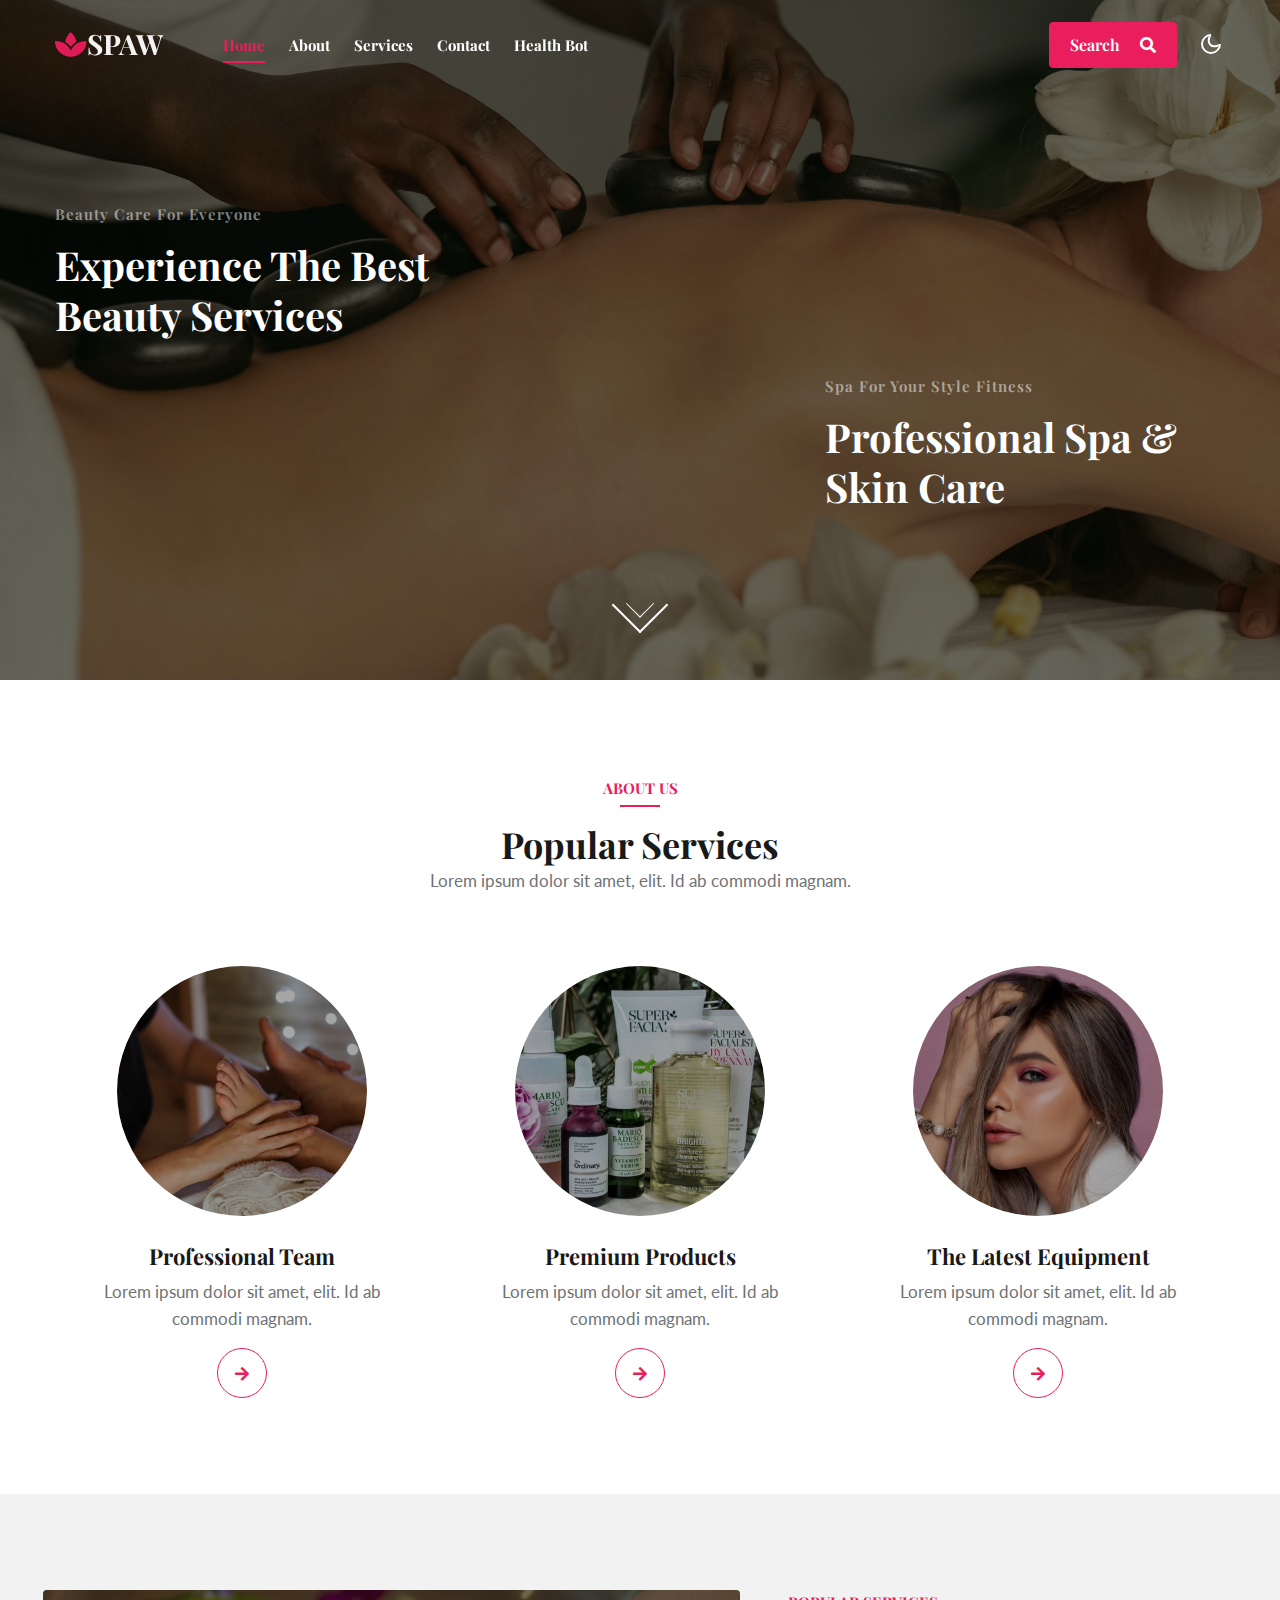
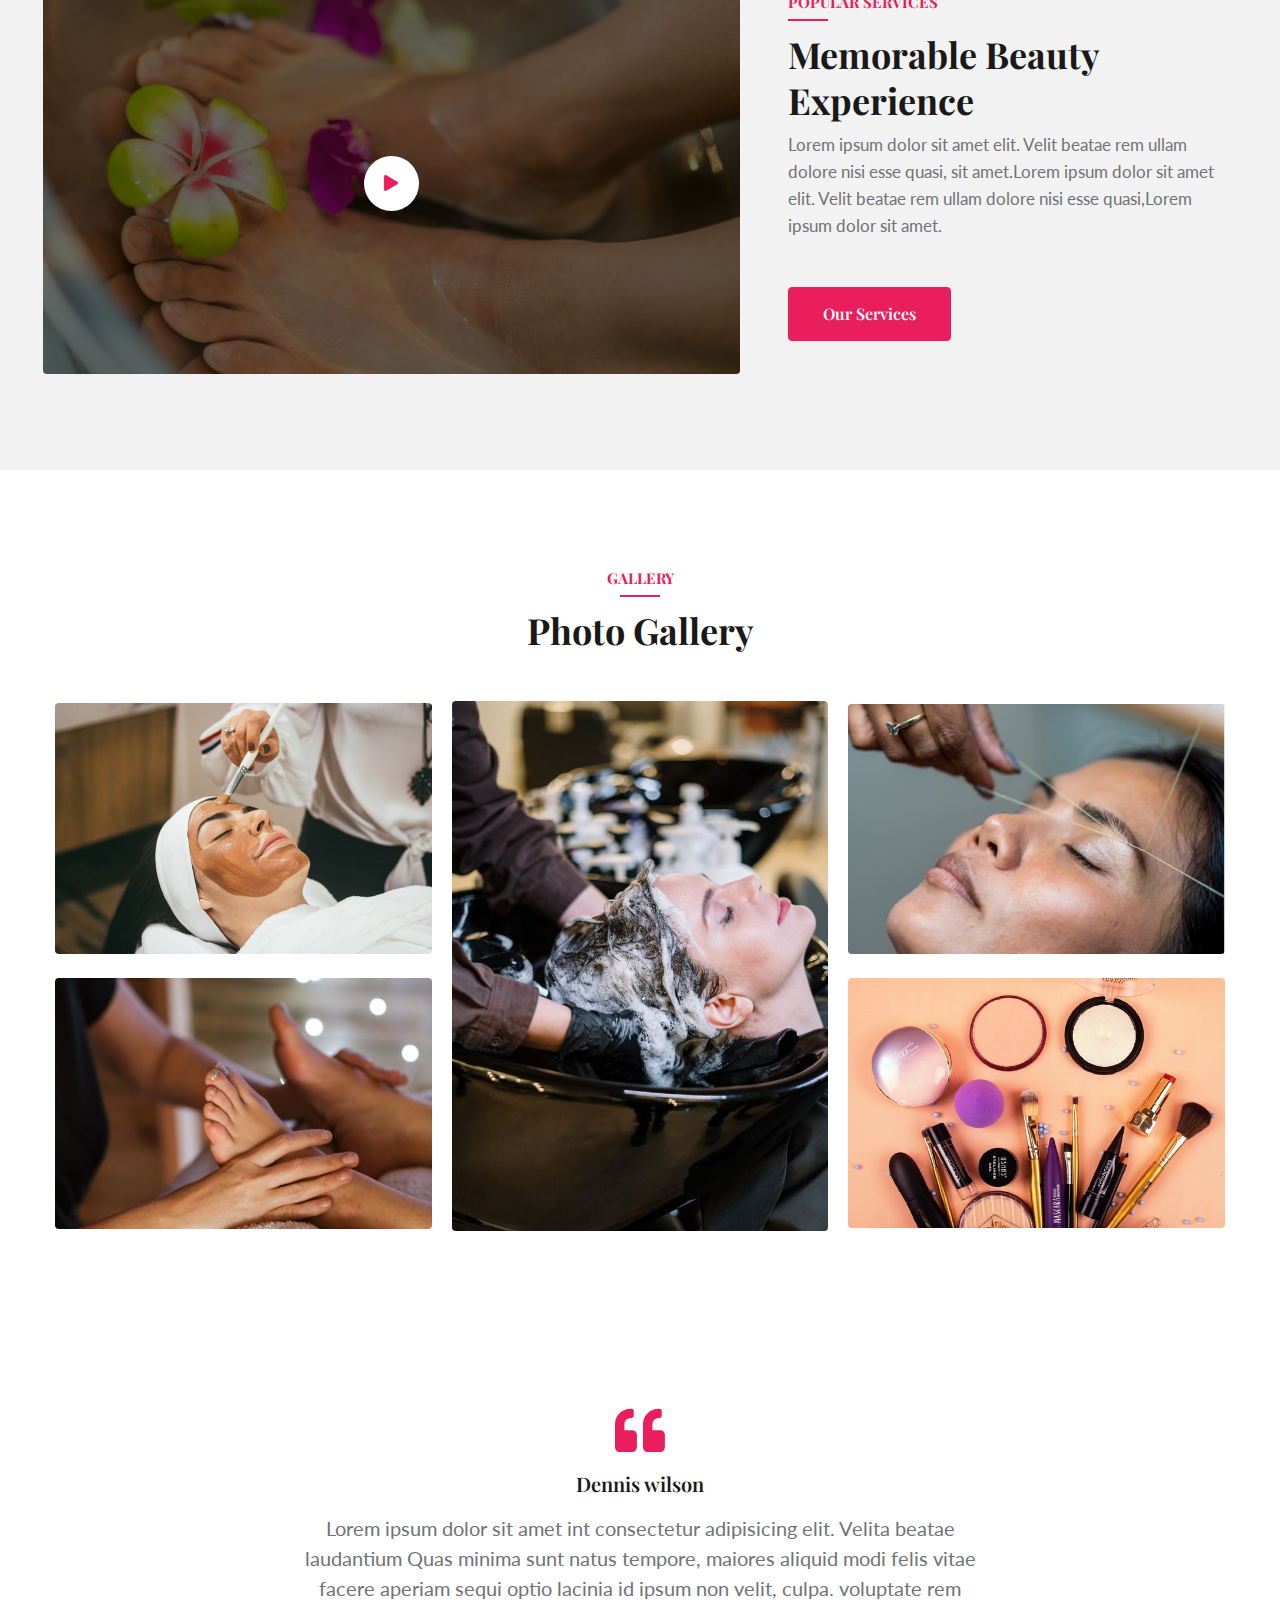
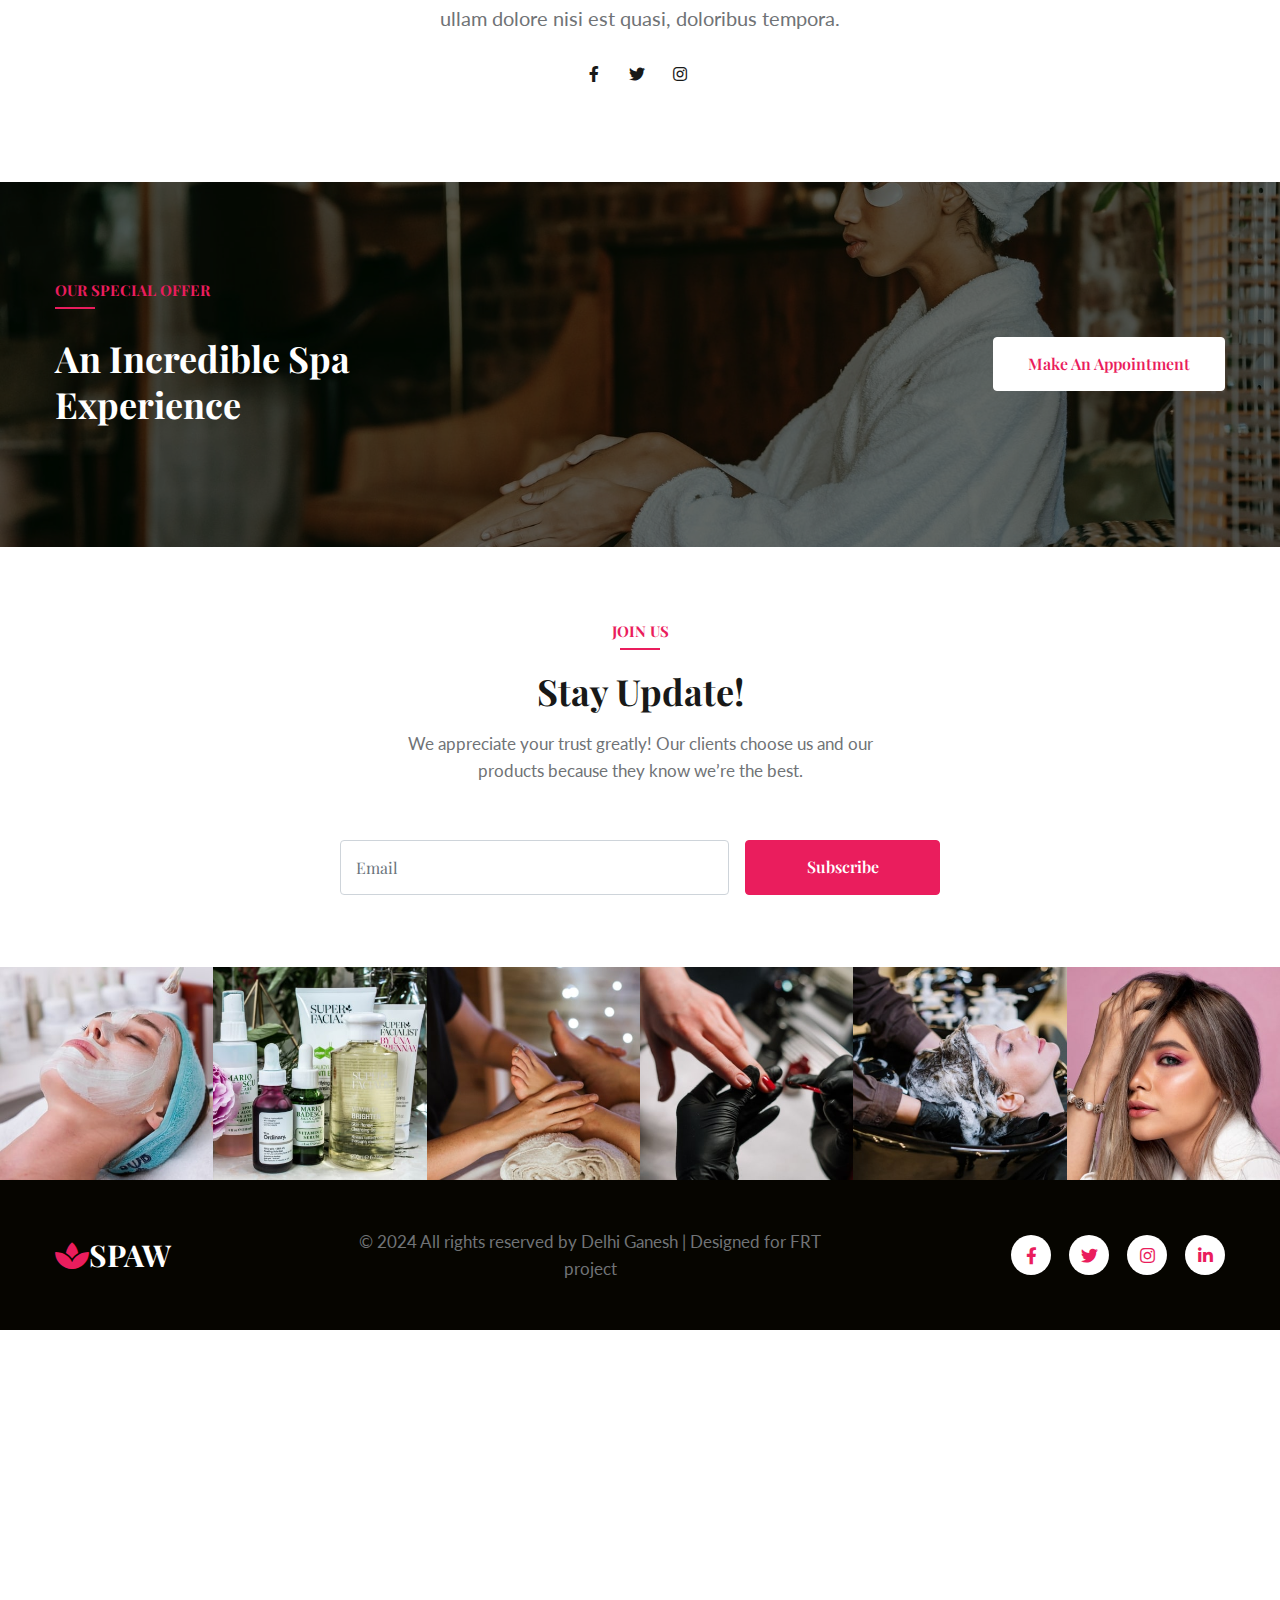
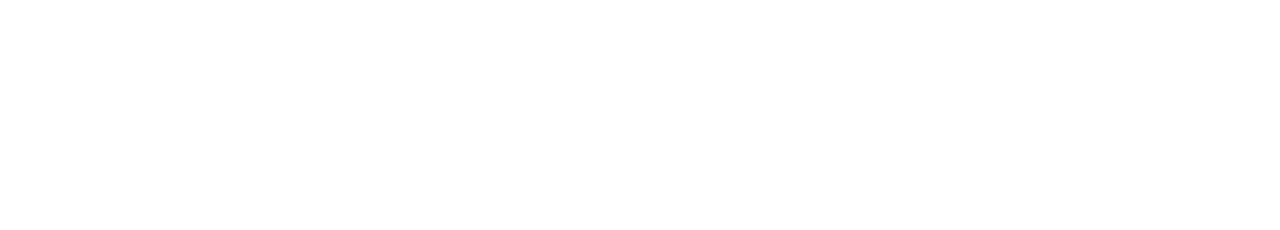
<file: index.html>
<!doctype html>
<html lang="en">

<head>
    <!-- Required meta tags -->
    <meta charset="utf-8">
    <meta name="viewport" content="width=device-width, initial-scale=1, shrink-to-fit=no">
    <title>Spaw Health </title>
    <!-- google fonts -->
    <link href="//fonts.googleapis.com/css2?family=Playfair+Display:ital,wght@0,400;0,600;0,700;1,400&display=swap" rel="stylesheet">
    <link href="//fonts.googleapis.com/css2?family=Lato&display=swap" rel="stylesheet">
    <!-- Template CSS -->
    <link rel="stylesheet" href="assets/css/style-starter.css">
</head>

<body>
    <!--/Header-->
    <header id="site-header" class="fixed-top">
        <div class="container">
            <nav class="navbar navbar-expand-lg navbar-light stroke py-lg-0">
                <h1><a class="navbar-brand pe-xl-5 pe-lg-4" href="index.html">
                        <i class="fas fa-spa"></i>Spaw
                    </a></h1>
                <button class="navbar-toggler collapsed" type="button" data-bs-toggle="collapse" data-bs-target="#navbarScroll" aria-controls="navbarScroll" aria-expanded="false" aria-label="Toggle navigation">
                    <span class="navbar-toggler-icon fa icon-expand fa-bars"></span>
                    <span class="navbar-toggler-icon fa icon-close fa-times"></span>
                </button>
                <div class="collapse navbar-collapse" id="navbarScroll">
                    <ul class="navbar-nav me-lg-auto my-2 my-lg-0 navbar-nav-scroll">
                        <li class="nav-item">
                            <a class="nav-link active" aria-current="page" href="index.html">Home</a>
                        </li>
                        <li class="nav-item">
                            <a class="nav-link" href="about.html">About</a>
                        </li>
                        <li class="nav-item">
                            <a class="nav-link" href="services.html">Services</a>
                        </li>
                        <li class="nav-item">
                            <a class="nav-link" href="contact.html">Contact</a>
                        </li>
                        <li class="nav-item">
                            <a class="nav-link" href="healthbot.html">Health Bot</a>
                        </li>

                    </ul>
                    <!--/search-right-->
                    <ul class="header-search me-lg-4">
                        <li class="nav-item search-right">
                            <a href="#search" class="btn search-btn btn-primary" title="search">Search <span class="fas fa-search ms-3" aria-hidden="true"></span></a>
                            <!-- search popup -->
                            <div id="search" class="pop-overlay">
                                <div class="popup">
                                    <h3 class="title-w3l two mb-4 text-left">Search Here</h3>
                                    <form action="#" method="GET" class="search-box d-flex position-relative">
                                        <input type="search" placeholder="Enter Keyword here" name="search" required="required" autofocus="">
                                        <button type="submit" class="btn"><span class="fas fa-search" aria-hidden="true"></span></button>
                                    </form>
                                </div>
                                <a class="close" href="#close">×</a>
                            </div>
                            <!-- /search popup -->
                        </li>
                    </ul>
                    <!--//search-right-->
                </div>
                <!-- toggle switch for light and dark theme -->
                <div class="mobile-position">
                    <nav class="navigation">
                        <div class="theme-switch-wrapper">
                            <label class="theme-switch" for="checkbox">
                                <input type="checkbox" id="checkbox">
                                <div class="mode-container">
                                    <i class="gg-sun"></i>
                                    <i class="gg-moon"></i>
                                </div>
                            </label>
                        </div>
                    </nav>
                </div>
                <!-- //toggle switch for light and dark theme -->
            </nav>
        </div>
    </header>
    <!--//Header-->
    <!--/main-slider -->
    <section class="w3l-main-slider banner-slider position-relative" id="home">
        <div class="owl-one owl-carousel owl-theme">
            <div class="item">
                <div class="slider-info banner-view banner-top1">
                    <div class="container">
                        <div class="banner-info header-hero-19">
                            <h5>Beauty Care for Everyone</h5>
                            <h3 class="title-hero-19">Experience the Best Beauty Services</h3>
                        </div>
                        <div class="banner-info header-hero-19 banner-info2 header-hero-192">
                            <h5>Spa for your Style Fitness</h5>
                            <h3 class="title-hero-19">Professional Spa & Skin Care</h3>
                        </div>
                    </div>
                </div>
            </div>

        </div>
        <div class="scroll-button">
            <a href="#about" class="scroll">
                <div class="arrow"></div>
            </a>
        </div>
    </section>
    <!-- //main-slider -->
    <!--/bottom-3-grids-->
    <div class="w3l-3-grids py-5" id="grids-3">
        <div class="container py-md-5 py-2">
            <div class="title-content text-center">
                <h6 class="title-subw3hny mb-1">About Us</h6>
                <h3 class="title-w3l">Popular Services</h3>
                <p class="text-para mb-4">Lorem ipsum dolor sit amet, elit. Id ab commodi magnam. </p>
            </div>
            <!--/row-1-->

            <div class="row pt-lg-4 mt-5 top-grids3-info">
                <div class="col-lg-4 col-md-6 mt-md-0 mt-sm-4">
                    <div class="grids3-info position-relative">
                        <a href="#" class="d-block zoom"><img src="assets/images/b3.jpg" alt="" class="img-fluid news-image"></a>
                        <div class="w3-grids3-info">
                        </div>
                    </div>
                    <h4 class="text-center mt-4"><a href="#">Professional Team</a>
                    </h4>
                    <p class="text-center mb-3">Lorem ipsum dolor sit amet, elit. Id ab commodi magnam.</p>
                    <a class="w3item-link" href="#">
                        <i class="fas fa-arrow-right"></i>
                    </a>
                </div>
                <div class="col-lg-4 col-md-6 mt-md-0 mt-4 grids3-info2">
                    <div class="grids3-info second position-relative">
                        <a href="blog-single.html" class="d-block zoom"><img src="assets/images/b2.jpg" alt="" class="img-fluid news-image"></a>
                        <div class="w3-grids3-info second">
                        </div>
                    </div>

                    <h4 class="gdnhy-1 mt-4"><a href="#">Premium Products</a>
                    </h4>
                    <p class="text-center mb-3">Lorem ipsum dolor sit amet, elit. Id ab commodi magnam.</p>
                    <a class="w3item-link" href="#">
                        <i class="fas fa-arrow-right"></i>
                    </a>
                </div>
                <div class="col-lg-4 col-md-6 mt-lg-0 mt-4">
                    <div class="grids3-info position-relative">
                        <a href="blog-single.html" class="d-block zoom"><img src="assets/images/b6.jpg" alt="" class="img-fluid news-image"></a>
                        <div class="w3-grids3-info">

                        </div>
                    </div>
                    <h4 class="gdnhy-1 mt-4"><a href="#">The Latest Equipment</a>
                    </h4>
                    <p class="text-center mb-3">Lorem ipsum dolor sit amet, elit. Id ab commodi magnam.</p>
                    <a class="w3item-link" href="#">
                        <i class="fas fa-arrow-right"></i>
                    </a>
                </div>
            </div>
        </div>
    </div>
    <!--//bottom-3-grids-->

    <!--/home-page-video-popup-->
    <section class="w3l-video-sec py-5" id="video">
        <div class="container py-md-5">
            <div class="row">
                <div class="col-lg-7 w3l-index5 py-5">
                    <div class="w3video-bghny py-5">
                        <div class="history-info position-relative py-5 my-lg-5">
                            <a href="#small-dialog1" class="popup-with-zoom-anim play-view text-center position-absolute">
                                <span class="video-play-icon">
                                    <span class="fa fa-play"></span>
                                </span>
                            </a>
                            <!-- dialog itself, mfp-hide class is required to make dialog hidden -->
                           
                        </div>
                    </div>
                </div>
                <div class="col-lg-5 w3l-video-info-right ps-lg-5 mt-lg-0 mt-5">
                    <div class="title-content-two">
                        <h6 class="title-subw3hny">Popular Services</h6>
                        <h3 class="title-w3l">Memorable Beauty Experience</h3>
                        <p class="mt-2">Lorem ipsum dolor sit amet elit. Velit beatae rem ullam dolore nisi esse quasi, sit
                            amet.Lorem ipsum dolor sit amet elit. Velit beatae rem ullam dolore nisi esse quasi,Lorem ipsum dolor sit amet.</p>
                        <a href="services.html" class="btn btn-style btn-primary mt-lg-5 mt-4">Our Services </a>
                    </div>
                </div>
            </div>
        </div>
    </section>
    <!-- //home-page-video-popup-->
    <!--/Gallery-Section-->
    <section class="w3l-gallery" id="gallery">
        <div class="destionation-innf py-5">
            <div class="container py-lg-5 py-md-4 py-2 HomePageGallery">
                <div class="title-content text-center">
                    <h6 class="title-subw3hny text-center">Gallery</h6>
                    <h3 class="title-w3l mb-5 text-center">Photo Gallery</h3>
                </div>
                <!--/grids-grids-->
                <ul class="gallery_agile">
                    <li>
                        <div class="w3_agile_portfolio_grid">
                            <a href="#">
                                <img src="assets/images/g1.jpg" alt=" " class="img-fluid radius-image" />
                                <div class="portfolio-info">
                                    <h4>Gallery 1</h4>
                                    <i class="fas fa-plus details-link"></i>
                                </div>
                            </a>
                        </div>
                        <div class="w3_agile_portfolio_grid mt-4">
                           <a href="#">
                                <img src="assets/images/g2.jpg" alt=" " class="img-fluid radius-image" />
                                <div class="portfolio-info">
                                    <h4>Gallery 2</h4>
                                    <i class="fas fa-plus details-link"></i>
                                </div>
                            </a>
                        </div>
                    </li>
                    <li>
                        <div class="w3_agile_portfolio_grid">
                            <a href="#">
                                <img src="assets/images/g3.jpg" alt=" " class="img-fluid radius-image" />
                                <div class="portfolio-info">
                                    <h4>Gallery 3</h4>
                                    <i class="fas fa-plus details-link"></i>
                                </div>
                            </a>
                        </div>

                    </li>
                    <li>
                        <div class="w3_agile_portfolio_grid">
                            <a href="#">
                                <img src="assets/images/g4.jpg" alt=" " class="img-fluid radius-image" />
                                <div class="portfolio-info">
                                    <h4>Gallery 4</h4>
                                    <i class="fas fa-plus details-link"></i>
                                </div>
                            </a>
                        </div>
                        <div class="w3_agile_portfolio_grid mt-4">
                            <a href="#">
                                <img src="assets/images/g5.jpg" alt=" " class="img-fluid radius-image" />
                                <div class="portfolio-info">
                                    <h4>Gallery 5</h4>
                                    <i class="fas fa-plus details-link"></i>
                                </div>
                            </a>
                        </div>
                    </li>
                </ul>
                <!--//grids-grids-->
            </div>
        </div>
    </section>
    <!--//Gallery-Section-->
    <!--//testimonials-->
    <section class="w3l-clients-1" id="testimonials">
        <!--/cusrtomer-layout-->
        <div class="cusrtomer-layout py-5 pt-0">
            <div class="container py-lg-5 py-md-4 py-2 pt-0">
                <!--/testimonial-grids-->
                <div class="testimonial-row">
                    <div id="owl-demo1" class="owl-testimonial owl-carousel owl-theme">
                        <div class="item">
                            <div class="testimonial-content">
                                <div class="testimonial">
                                    <div class="testi-des">
                                        <i class="fas fa-quote-left"></i>
                                        <div class="peopl align-self">
                                            <h3>Dennis wilson</h3>
                                        </div>
                                    </div>
                                    <blockquote>
                                        Lorem ipsum dolor sit amet int consectetur adipisicing elit. Velita beatae
                                        laudantium Quas minima sunt natus tempore, maiores aliquid modi felis vitae
                                        facere aperiam sequi optio lacinia id ipsum non velit, culpa.
                                        voluptate rem ullam dolore nisi est quasi, doloribus tempora.
                                    </blockquote>
                                    <ul class="social-media-test m-0 mt-4 p-0">
                                        <li><a href="#facebook" class="facebook"><span class="fab fa-facebook-f"></span></a></li>
                                        <li><a href="#twitter" class="twitter"><span class="fab fa-twitter"></span></a>
                                        </li>
                                        <li><a href="#instagram" class="instagram"><span class="fab fa-instagram"></span></a>
                                        </li>
                                    </ul>
                                </div>
                            </div>
                        </div>
                    </div>
                </div>
                <!--//testimonial-grids-->
            </div>
        </div>
        <!--//cusrtomer-layout-->
    </section>
    <!-- //testimonials -->

    <!--/home-page-mid-->
    <section class="w3-midhny-sec py-5" id="mid">
        <div class="container py-lg-5">
            <div class="w3-midhny-info">
                <div class="row">
                    <div class="col-lg-7">
                        <div class="bottom-info">
                            <div class="header-section title-content-two pe-lg-5">
                                <h5 class="title-subw3hny mb-3">Our Special Offer</h5>
                                <h3 class="title-w3l two mb-4">An Incredible Spa <br>Experience
                                </h3>
                            </div>
                        </div>
                    </div>
                    <div class="col-lg-5 align-self mt-lg-0 mt-sm-5 mt-4">
                        <div class="w3l-buttons d-sm-flex justify-content-end">
                            <a href="#book" class="btn btn-style btn-white btn-primary">
                                Make an appointment</a>
                        </div>
                    </div>
                </div>


            </div>
        </div>
    </section>
    
   
    <section class="w3l-subscribe-content py-5">
        <div class="container py-md-4 py-3 text-center">
            <div class="row">
                <div class="col-lg-9 col-md-10 mx-auto">
                    <div class="subscribe mx-auto">
                        <div class="header-section text-center mx-auto">
                            <h6 class="title-subw3hny mb-2">Join Us</h6>
                            <h3 class="title-w3l">Stay Update!</h3>
                            <p class="my-3 px-lg-5">We appreciate your trust greatly! Our clients choose us and our products because they know we’re the best.</p>
                        </div>
                        <form action="#" method="post" class="subscribe-wthree pt-2 mt-5">
                            <div class="flex-wrap subscribe-wthree-field">
                                <input class="form-control" type="email" placeholder="Email" name="email" required="">
                                <button class="btn btn-style btn-primary" type="submit">Subscribe</button>
                            </div>
                        </form>
                    </div>
                </div>
            </div>
        </div>
    </section>
    <!--//w3l-subscribe-->
    <!--/instagram-grid-wrap-->
    <section class="instagram-grid-wrap-top">
        <div class="container-fluid mx-lg-0">
            <div class="row footer-top-29 instagram-grid-wrap px-0">
                <!-- Start-Instagram -->
                <div class="col-lg-2 col-4 mt-lg-0 mt-4 instagram-grid-wrap-grid px-0">
                    <div class="item-grid grid-style-1">
                        <div class="img-thumb">
                            <a href="#">
                                <img src="assets/images/b1.jpg" alt="" class="img-fluid">
                            </a>
                            <div class="img-thumb-item-info">
                                <div class="inner">
                                    <a href="#"><span class="far fa-heart"></span>1k</a>
                                    <a href="#"><span class="far fa-comment"></span>9</a>
                                </div>
                            </div>
                        </div>
                    </div>
                </div>
                <!-- Start-Instagram -->
                <!-- Start-Instagram -->
                <div class="col-lg-2 col-4 mt-lg-0 mt-4 instagram-grid-wrap-grid px-0">
                    <div class="item-grid grid-style-1">
                        <div class="img-thumb">
                            <a href="#">
                                <img src="assets/images/b2.jpg" alt="" class="img-fluid">
                            </a>
                            <div class="img-thumb-item-info">
                                <div class="inner">
                                    <a href="#"><span class="far fa-heart"></span>3k</a>
                                    <a href="#"><span class="far fa-comment"></span>6</a>
                                </div>
                            </div>
                        </div>
                    </div>
                </div>
                <!-- Start-Instagram -->
                <!-- Start-Instagram -->
                <div class="col-lg-2 col-4 mt-lg-0 mt-4 instagram-grid-wrap-grid px-0">
                    <div class="item-grid grid-style-1">
                        <div class="img-thumb">
                            <a href="#">
                                <img src="assets/images/b3.jpg" alt="" class="img-fluid">
                            </a>
                            <div class="img-thumb-item-info">
                                <div class="inner">
                                    <a href="#"><span class="far fa-heart"></span>4k</a>
                                    <a href="#"><span class="far fa-comment"></span>7</a>
                                </div>
                            </div>
                        </div>
                    </div>
                </div>
                <!-- Start-Instagram -->
                <!-- Start-Instagram -->
                <div class="col-lg-2 col-4 mt-lg-0 mt-4 instagram-grid-wrap-grid px-0">
                    <div class="item-grid grid-style-1">
                        <div class="img-thumb">
                            <a href="#">
                                <img src="assets/images/b4.jpg" alt="" class="img-fluid">
                            </a>
                            <div class="img-thumb-item-info">
                                <div class="inner">
                                    <a href="#"><span class="far fa-heart"></span>4k</a>
                                    <a href="#"><span class="far fa-comment"></span>8</a>
                                </div>
                            </div>
                        </div>
                    </div>
                </div>
                <!-- Start-Instagram -->
                <!-- Start-Instagram -->
                <div class="col-lg-2 col-4 mt-lg-0 mt-4 instagram-grid-wrap-grid px-0">
                    <div class="item-grid grid-style-1">
                        <div class="img-thumb">
                            <a href="#">
                                <img src="assets/images/b5.jpg" alt="" class="img-fluid">
                            </a>
                            <div class="img-thumb-item-info">
                                <div class="inner">
                                    <a href="#"><span class="far fa-heart"></span>3k</a>
                                    <a href="#"><span class="far fa-comment"></span>9</a>
                                </div>
                            </div>
                        </div>
                    </div>
                </div>
                <!-- Start-Instagram -->
                <!-- Start-Instagram -->
                <div class="col-lg-2 col-4 mt-lg-0 mt-4 instagram-grid-wrap-grid px-0">
                    <div class="item-grid grid-style-1">
                        <div class="img-thumb">
                            <a href="#">
                                <img src="assets/images/b6.jpg" alt="" class="img-fluid">
                            </a>
                            <div class="img-thumb-item-info">
                                <div class="inner">
                                    <a href="#"><span class="far fa-heart"></span>6k</a>
                                    <a href="#"><span class="far fa-comment"></span>7</a>
                                </div>
                            </div>
                        </div>
                    </div>
                </div>
                <!-- Start-Instagram -->
            </div>
        </div>
    </section>
    <!--//instagram-grid-wrap-->
    <!--/w3l-footer-29-main-->
    <footer class="w3l-footer-29-main">
        <div class="footer-29 py-5">
            <div class="container">
                <div class="row footer-top-29">
                    <div class="col-lg-3 col-md-6 footer-list-29 footer-1 pe-lg-5">
                        <div class="bottom-copies">

                            <h2><a class="navbar-brand" href="index.html">
                                    <i class="fas fa-spa"></i>Spaw
                                </a></h2>
                        </div>
                    </div>
                    <div class="col-lg-5 col-md-6 footer-list-29 footer-3 mt-lg-0 mt-3">

                        <p class="copy-footer-29 text-center">© 2024 All rights reserved by Delhi Ganesh | Designed for FRT project</p></div>
                    <div class="col-lg-4 col-md-6 footer-list-29 mt-lg-0 mt-4">
                        <div class="main-social-footer-29">
                            <a href="#facebook" class="facebook"><span class="fab fa-facebook-f"></span></a>
                            <a href="#twitter" class="twitter"><span class="fab fa-twitter"></span></a>
                            <a href="#instagram" class="instagram"><span class="fab fa-instagram"></span></a>
                            <a href="#linkd" class="linkd"><span class="fab fa-linkedin-in"></span></a>
                        </div>
                    </div>
                </div>
            </div>
        </div>
        <!-- move top -->
        <button onclick="topFunction()" id="movetop" title="Go to top">
            <span class="fa fa-angle-up"></span>
        </button>
        <script>
            // When the user scrolls down 20px from the top of the document, show the button
            window.onscroll = function() {
                scrollFunction()
            };

            function scrollFunction() {
                if (document.body.scrollTop > 20 || document.documentElement.scrollTop > 20) {
                    document.getElementById("movetop").style.display = "block";
                } else {
                    document.getElementById("movetop").style.display = "none";
                }
            }

            // When the user clicks on the button, scroll to the top of the document
            function topFunction() {
                document.body.scrollTop = 0;
                document.documentElement.scrollTop = 0;
            }

        </script>
        <!-- //move top -->
        <iframe src='https://webchat.botframework.com/embed/healthbot-isefoxw?s=-z-LRl3O92M.q3NY5nLpGpflrjJGItOFZPtvBexe2KOilCGuxdii61Y'  style='min-width: 400px; width: 100%; min-height: 500px;'></iframe>
    </footer>
    <!-- Template JavaScript -->
    <script src="assets/js/jquery-3.3.1.min.js"></script>
    <script src="assets/js/theme-change.js"></script>
  
    <!-- MENU-JS -->
    <script>
        $(window).on("scroll", function() {
            var scroll = $(window).scrollTop();

            if (scroll >= 80) {
                $("#site-header").addClass("nav-fixed");
            } else {
                $("#site-header").removeClass("nav-fixed");
            }
        });

        //Main navigation Active Class Add Remove
        $(".navbar-toggler").on("click", function() {
            $("header").toggleClass("active");
        });
        $(document).on("ready", function() {
            if ($(window).width() > 991) {
                $("header").removeClass("active");
            }
            $(window).on("resize", function() {
                if ($(window).width() > 991) {
                    $("header").removeClass("active");
                }
            });
        });

    </script>
    <!-- //MENU-JS -->

    <!-- disable body scroll which navbar is in active -->
    <script>
        $(function() {
            $('.navbar-toggler').click(function() {
                $('body').toggleClass('noscroll');
            })
        });

    </script>
    <!-- //disable body scroll which navbar is in active -->

    <!-- //bootstrap -->
    <script src="assets/js/bootstrap.min.js"></script>

</body>

</html>
</file>
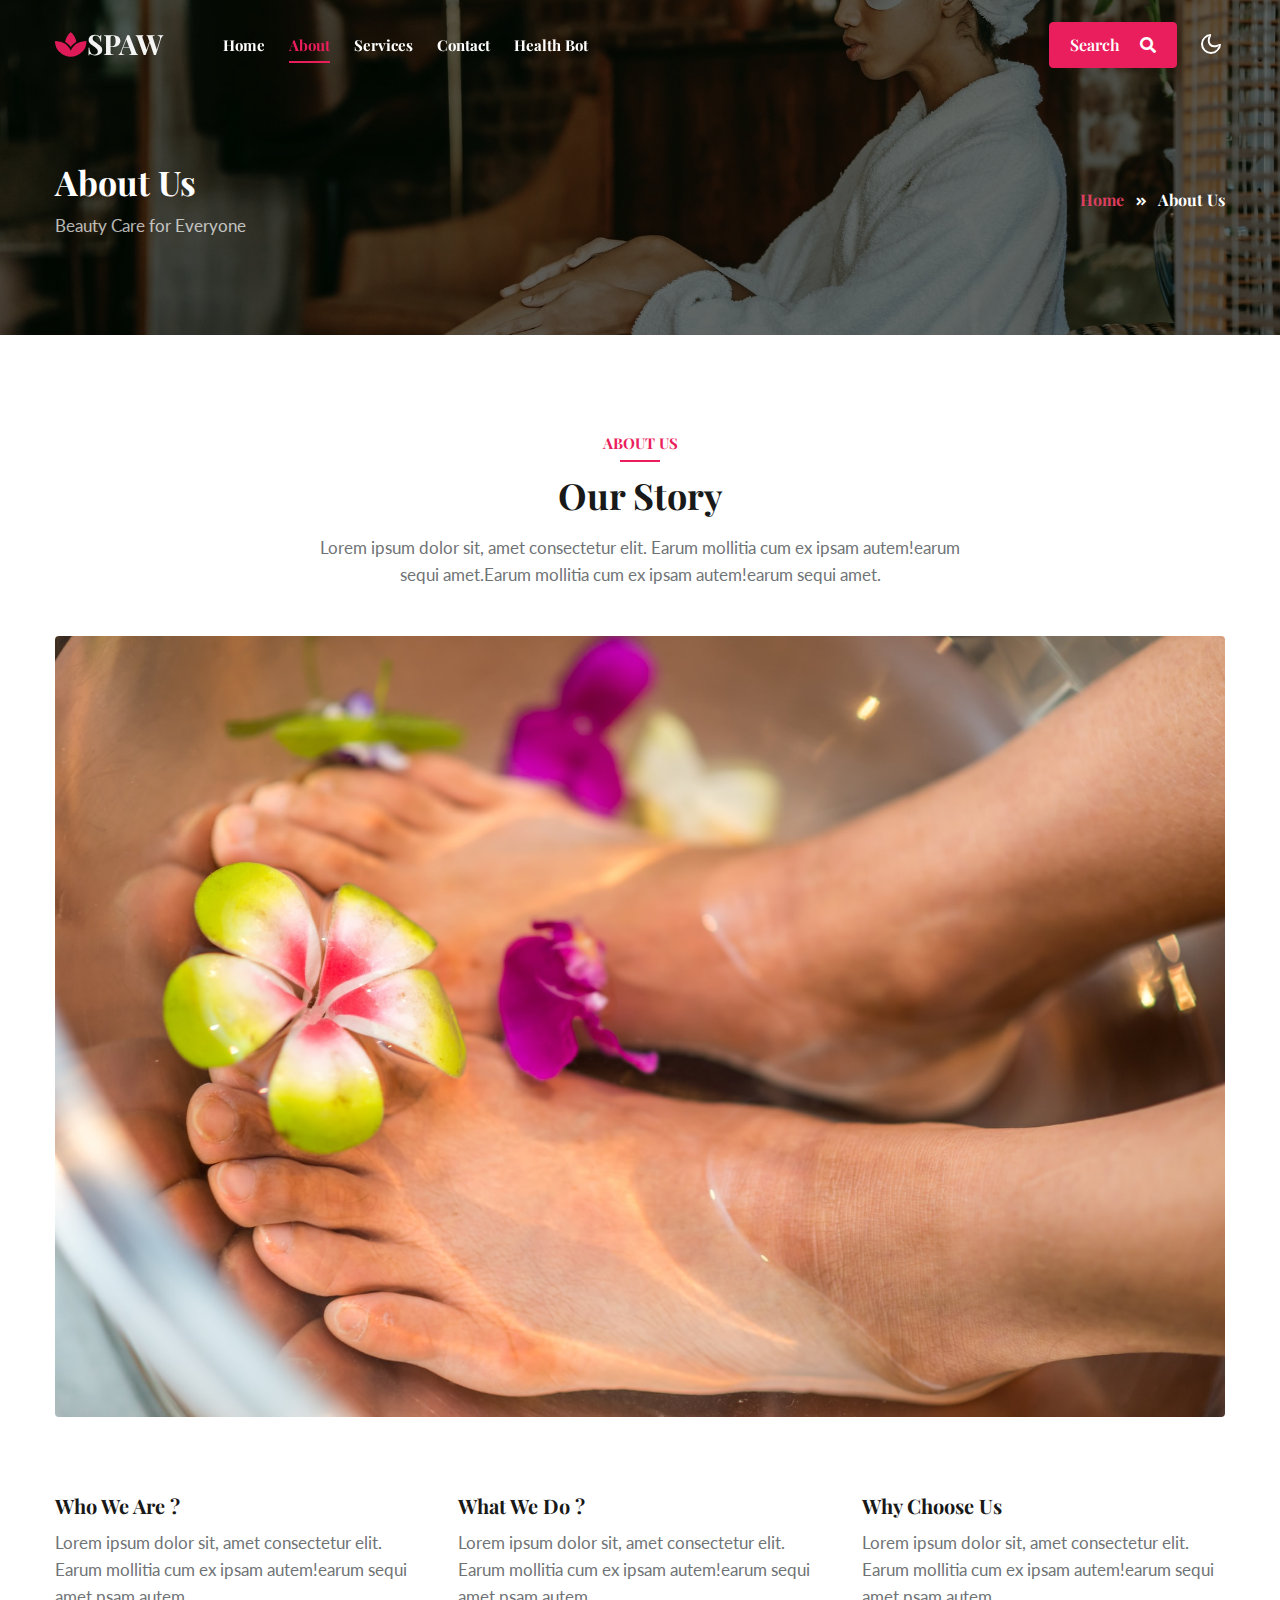
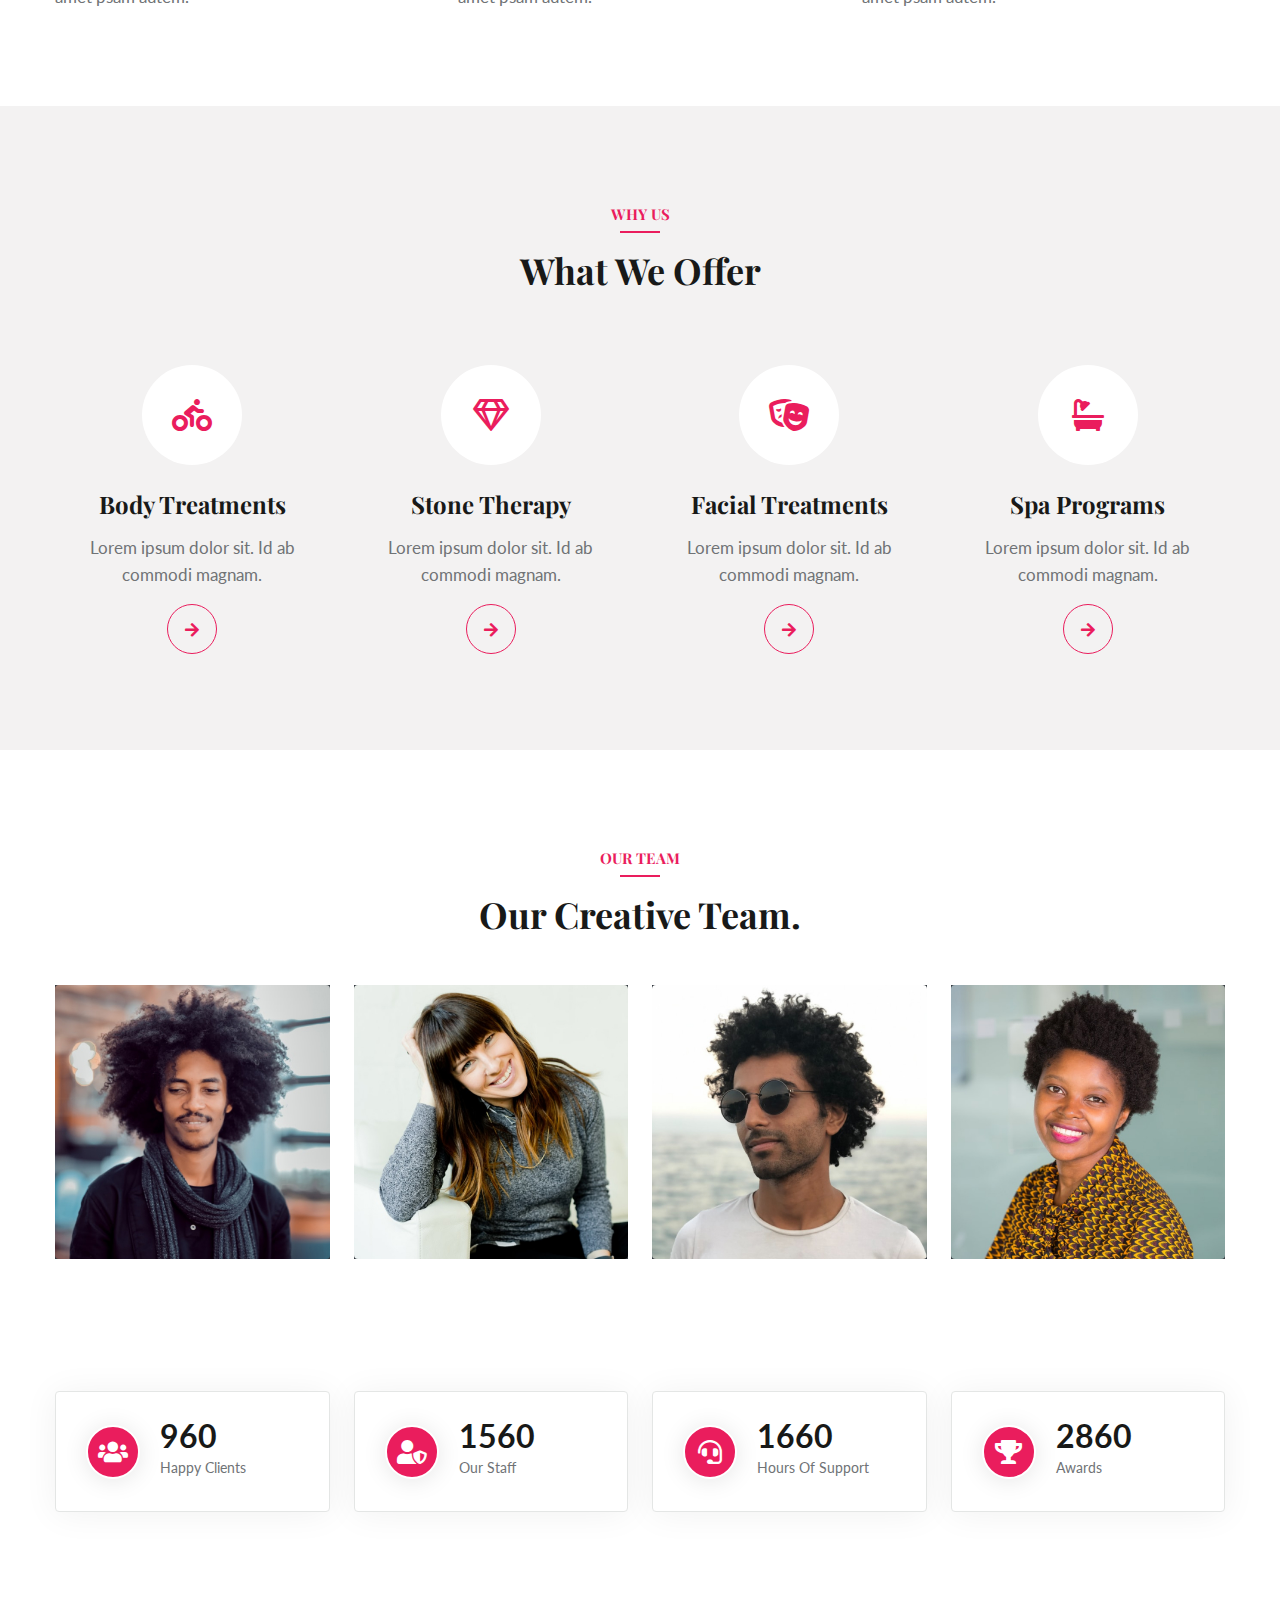
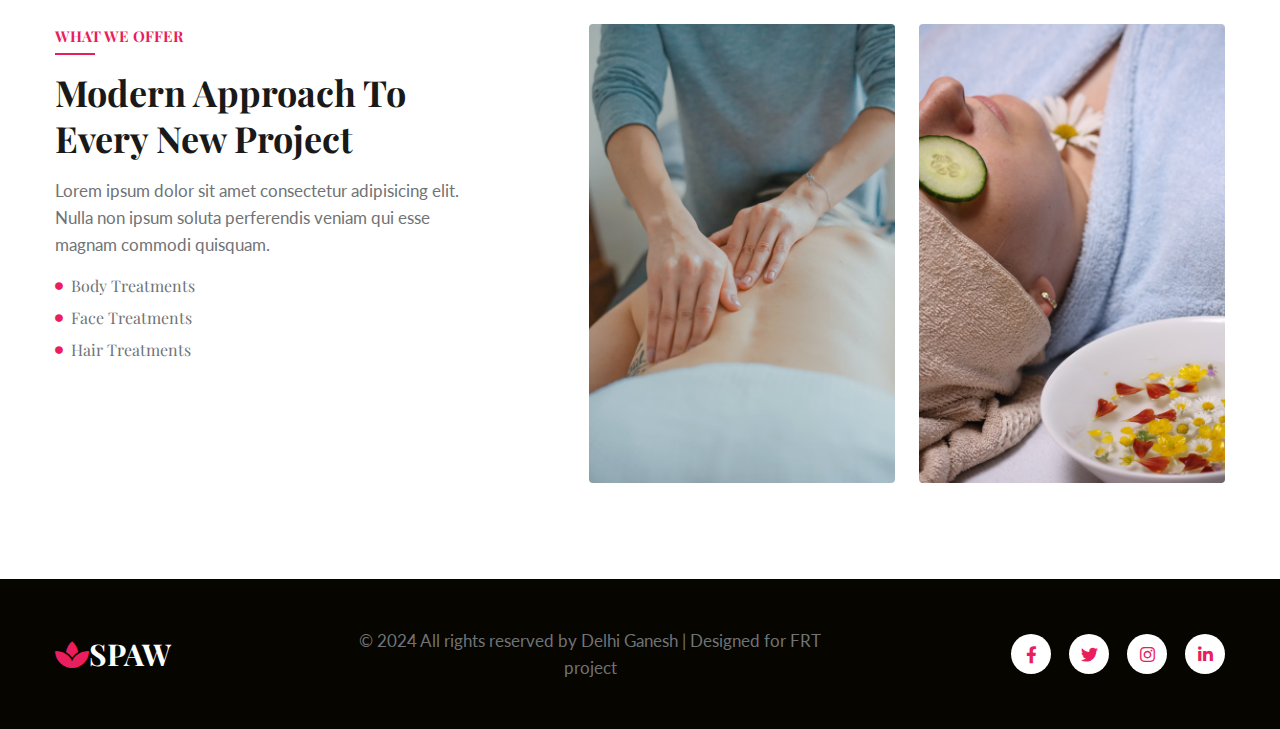
<file: about.html>
<!doctype html>
<html lang="en">

<head>
    <!-- Required meta tags -->
    <meta charset="utf-8">
    <meta name="viewport" content="width=device-width, initial-scale=1, shrink-to-fit=no">
    <title>Spaw Health </title>
    <!-- google fonts -->
    <link href="//fonts.googleapis.com/css2?family=Playfair+Display:ital,wght@0,400;0,600;0,700;1,400&display=swap" rel="stylesheet">
    <link href="//fonts.googleapis.com/css2?family=Lato&display=swap" rel="stylesheet">
    <!-- Template CSS -->
    <link rel="stylesheet" href="assets/css/style-starter.css">
</head>

<body>
    <!--/Header-->
    <header id="site-header" class="fixed-top">
        <div class="container">
            <nav class="navbar navbar-expand-lg navbar-light stroke py-lg-0">
                <h1><a class="navbar-brand pe-xl-5 pe-lg-4" href="index.html">
                        <i class="fas fa-spa"></i>Spaw
                    </a></h1>
                <button class="navbar-toggler collapsed" type="button" data-bs-toggle="collapse" data-bs-target="#navbarScroll" aria-controls="navbarScroll" aria-expanded="false" aria-label="Toggle navigation">
                    <span class="navbar-toggler-icon fa icon-expand fa-bars"></span>
                    <span class="navbar-toggler-icon fa icon-close fa-times"></span>
                </button>
                <div class="collapse navbar-collapse" id="navbarScroll">
                    <ul class="navbar-nav me-lg-auto my-2 my-lg-0 navbar-nav-scroll">
                        <li class="nav-item">
                            <a class="nav-link" aria-current="page" href="index.html">Home</a>
                        </li>
                        <li class="nav-item">
                            <a class="nav-link active" href="about.html">About</a>
                        </li>
                        <li class="nav-item">
                            <a class="nav-link" href="services.html">Services</a>
                        </li>
                        
                        <li class="nav-item">
                            <a class="nav-link" href="contact.html">Contact</a>
                        </li>
                        <li class="nav-item">
                            <a class="nav-link" href="healthbot.html">Health Bot</a>
                        </li>

                    </ul>
                    <!--/search-right-->
                    <ul class="header-search me-lg-4">
                        <li class="nav-item search-right">
                            <a href="#search" class="btn search-btn btn-primary" title="search">Search <span class="fas fa-search ms-3" aria-hidden="true"></span></a>
                            <!-- search popup -->
                            <div id="search" class="pop-overlay">
                                <div class="popup">
                                    <h3 class="title-w3l two mb-4 text-left">Search Here</h3>
                                    <form action="#" method="GET" class="search-box d-flex position-relative">
                                        <input type="search" placeholder="Enter Keyword here" name="search" required="required" autofocus="">
                                        <button type="submit" class="btn"><span class="fas fa-search" aria-hidden="true"></span></button>
                                    </form>
                                </div>
                                <a class="close" href="#close">×</a>
                            </div>
                            <!-- /search popup -->
                        </li>
                    </ul>
                    <!--//search-right-->
                </div>
                <!-- toggle switch for light and dark theme -->
                <div class="mobile-position">
                    <nav class="navigation">
                        <div class="theme-switch-wrapper">
                            <label class="theme-switch" for="checkbox">
                                <input type="checkbox" id="checkbox">
                                <div class="mode-container">
                                    <i class="gg-sun"></i>
                                    <i class="gg-moon"></i>
                                </div>
                            </label>
                        </div>
                    </nav>
                </div>
                <!-- //toggle switch for light and dark theme -->
            </nav>
        </div>
    </header>
    <!--//Header-->
    <!--/inner-page-->
    <div class="inner-banner py-5">
        <section class="w3l-breadcrumb text-left py-sm-5 ">
            <div class="container">
                <div class="w3breadcrumb-gids">
                    <div class="w3breadcrumb-left text-left">
                        <h2 class="inner-w3-title">
                            About Us </h2>
                        <p class="inner-page-para mt-2">
                            Beauty Care for Everyone</p>
                    </div>
                    <div class="w3breadcrumb-right">
                        <ul class="breadcrumbs-custom-path">
                            <li><a href="index.html">Home</a></li>
                            <li class="active"><span class="fas fa-angle-double-right mx-2"></span> About Us</li>
                        </ul>
                    </div>
                </div>

            </div>
        </section>
    </div>
    <!--//inner-page-->
    <!--/bottom-3-grids-->
    <div class="w3l-3-grids py-5" id="grids-3">
        <div class="container py-md-5 py-2">
            <div class="abin-top-content text-center mb-md-5 mb-4">
                <h6 class="title-subw3hny">About Us</h6>
                <h3 class="title-w3l mb-3">Our Story</h3>
                <p class="abinfo-para">Lorem ipsum dolor sit, amet consectetur elit. Earum mollitia cum ex ipsam autem!earum sequi amet.Earum mollitia cum ex ipsam autem!earum sequi amet.</p>
            </div>
            <div class="aboyt-ininf">
                <div class="about-img">
                    <img src="assets/images/banner3.jpg" alt="" class="img-fluid radius-image">
                </div>
                <div class="three-grids-hmew3">
                    <div class="three-grid-1 text-left mt-5">

                        <h4>Who We Are ?</h4>
                        <p class="mt-2 pr-lg-4">Lorem ipsum dolor sit, amet consectetur elit. Earum mollitia cum ex ipsam autem!earum sequi amet psam autem.
                        </p>
                    </div>
                    <div class="three-grid-1 text-left mt-5">

                        <h4>What We Do ?</h4>
                        <p class="mt-2 pr-lg-4">Lorem ipsum dolor sit, amet consectetur elit. Earum mollitia cum ex ipsam autem!earum sequi amet psam autem.
                        </p>
                    </div>
                    <div class="three-grid-1 text-left mt-5">

                        <h4>Why Choose Us</h4>
                        <p class="mt-2 pr-lg-4">Lorem ipsum dolor sit, amet consectetur elit. Earum mollitia cum ex ipsam autem!earum sequi amet psam autem.
                        </p>
                    </div>
                </div>

            </div>
        </div>
    </div>
    <!--//bottom-3-grids-->
    <!--/features-section -->
    <section class="w3l-features py-5" id="work">
        <div class="container py-lg-5 py-md-4 py-2">
            <div class="title-content text-center mb-md-5 mb-4">
                <h6 class="title-subw3hny mb-1">Why Us</h6>
                <h3 class="title-w3l mb-5">What We Offer</h3>
            </div>
            <div class="main-cont-wthree-2 align-items-center text-center pt-lg-4">
                <div class="row align-items-center">
                    <div class="col-lg-3 col-md-6 mt-lg-0 mt-5">
                        <div class="grids-1 box-wrap">
                            <div class="icon">
                                <i class="fas fa-biking"></i>
                            </div>
                            <h4><a href="#service" class="title-head mb-3">
                                    Body Treatments</a></h4>
                            <p class="text-para mb-3">Lorem ipsum dolor sit. Id ab commodi magnam. </p>
                            <a class="w3item-link" href="services.html">
                                <i class="fas fa-arrow-right"></i>
                            </a>
                        </div>
                    </div>
                    <div class="col-lg-3 col-md-6 mt-lg-0 mt-5">
                        <div class="grids-1 box-wrap">
                            <div class="icon">
                                <i class="far fa-gem"></i>
                            </div>
                            <h4><a href="#service" class="title-head mb-3">
                                    Stone Therapy</a></h4>
                            <p class="text-para mb-3">Lorem ipsum dolor sit. Id ab commodi magnam. </p>
                            <a class="w3item-link" href="services.html">
                                <i class="fas fa-arrow-right"></i>
                            </a>
                        </div>
                    </div>
                    <div class="col-lg-3 col-md-6 mt-lg-0 mt-5">
                        <div class="grids-1 box-wrap">
                            <div class="icon">
                                <i class="fas fa-theater-masks"></i>
                            </div>
                            <h4><a href="#service" class="title-head mb-3">
                                    Facial Treatments</a></h4>
                            <p class="text-para mb-3">Lorem ipsum dolor sit. Id ab commodi magnam. </p>
                            <a class="w3item-link" href="services.html">
                                <i class="fas fa-arrow-right"></i>
                            </a>
                        </div>
                    </div>
                    <div class="col-lg-3 col-md-6 mt-lg-0 mt-5">
                        <div class="grids-1 box-wrap">
                            <div class="icon">
                                <i class="fas fa-bath"></i>
                            </div>
                            <h4><a href="#service" class="title-head mb-3">
                                    Spa Programs</a></h4>
                            <p class="text-para mb-3">Lorem ipsum dolor sit. Id ab commodi magnam. </p>
                            <a class="w3item-link" href="services.html">
                                <i class="fas fa-arrow-right"></i>
                            </a>
                        </div>
                    </div>
                </div>
            </div>
        </div>
    </section>
    <!--//features section -->
    <!--/team-->
    <section id="team" class="w3lteam py-5">
        <div class="container py-md-5">
            <div class="title-content text-center">
                <h6 class="title-subw3hny mb-1">Our Team</h6>
                <h3 class="title-w3l mb-5">Our Creative Team.</h3>
            </div>
            <div class="row">
                <div class="col-lg-3 col-md-6">
                    <div class="member">
                        <div class="pic"><img src="assets/images/team1.jpg" class="img-fluid radius-image" alt=""></div>
                        <div class="member-info">
                            <div class="member-info-content">
                                <h4>Walter White</h4>
                                <span>Esthetician</span>
                            </div>
                            <div class="social">
                                <a href="#facebook" class="facebook"><span class="fab fa-facebook-f"></span></a>
                                <a href="#twitter" class="twitter"><span class="fab fa-twitter"></span></a>


                                <a href="#linkd" class="linkd"><span class="fab fa-linkedin-in"></span></a>
                            </div>
                        </div>
                    </div>

                </div>
                <div class="col-lg-3 col-md-6">
                    <div class="member">
                        <div class="pic"><img src="assets/images/team2.jpg" class="img-fluid radius-image" alt=""></div>
                        <div class="member-info">
                            <div class="member-info-content">
                                <h4>Sarah Jhonson</h4>
                                <span>Hair Dresser</span>
                            </div>
                            <div class="social">
                                <a href="#facebook" class="facebook"><span class="fab fa-facebook-f"></span></a>
                                <a href="#twitter" class="twitter"><span class="fab fa-twitter"></span></a>


                                <a href="#linkd" class="linkd"><span class="fab fa-linkedin-in"></span></a>
                            </div>
                        </div>
                    </div>

                </div>

                <div class="col-lg-3 col-md-6">
                    <div class="member">
                        <div class="pic"><img src="assets/images/team3.jpg" class="img-fluid radius-image" alt=""></div>
                        <div class="member-info">
                            <div class="member-info-content">
                                <h4>William Anderson</h4>
                                <span>Pedicurist</span>
                            </div>
                            <div class="social">
                                <a href="#facebook" class="facebook"><span class="fab fa-facebook-f"></span></a>
                                <a href="#twitter" class="twitter"><span class="fab fa-twitter"></span></a>


                                <a href="#linkd" class="linkd"><span class="fab fa-linkedin-in"></span></a>
                            </div>
                        </div>
                    </div>

                </div>

                <div class="col-lg-3 col-md-6">
                    <div class="member">
                        <div class="pic"><img src="assets/images/team4.jpg" class="img-fluid radius-image" alt=""></div>
                        <div class="member-info">
                            <div class="member-info-content">
                                <h4>Linda James</h4>
                                <span>Cosmetologist</span>
                            </div>
                            <div class="social">
                                <a href="#facebook" class="facebook"><span class="fab fa-facebook-f"></span></a>
                                <a href="#twitter" class="twitter"><span class="fab fa-twitter"></span></a>


                                <a href="#linkd" class="linkd"><span class="fab fa-linkedin-in"></span></a>
                            </div>
                        </div>
                    </div>

                </div>


            </div>

        </div>
    </section><!-- End Team Section -->
    <!--/w3l-project-->
    <section id="counts" class="w3lcounts">
        <div class="container py-md-3">
            <div class="w3l-project-in">
                <div class="row">
                    <div class="col-lg-3 col-md-6 w3stats_info counter_grid">
                        <div class="count-box">
                            <i class="fas fa-users"></i>
                            <div class="count-box-right">
                                <p class="counter">960</p>
                                <p>Happy Clients</p>
                            </div>
                        </div>
                    </div>

                    <div class="col-lg-3 col-md-6 mt-5 mt-md-0 w3stats_info counter_grid">
                        <div class="count-box">
                            <i class="fas fa-user-shield"></i>
                            <div class="count-box-right">
                                <p class="counter">1560</p>
                                <p>Our Staff</p>
                            </div>
                        </div>
                    </div>

                    <div class="col-lg-3 col-md-6 mt-5 mt-lg-0 w3stats_info counter_grid">
                        <div class="count-box">
                            <i class="fas fa-headset"></i>
                            <div class="count-box-right">
                                <p class="counter">1660</p>
                                <p>Hours Of Support</p>
                            </div>
                        </div>
                    </div>

                    <div class="col-lg-3 col-md-6 mt-5 mt-lg-0 w3stats_info counter_grid">
                        <div class="count-box">
                            <i class="fas fa-trophy"></i>
                            <div class="count-box-right">
                                <p class="counter">2860</p>
                                <p>Awards</p>
                            </div>
                        </div>
                    </div>

                </div>
            </div>
        </div>
    </section>
    <!--//w3l-project-->
    <!--/w3l-midslider-->
    <section class="w3l-midslider py-5" id="midslider">
        <!-- /grids -->
        <div class="container py-md-5">
            <div class="row">
                <div class="col-lg-5 title-content-two text-left pe-lg-5 mb-lg-0 mb-5">
                    <h6 class="title-subw3hny mb-1">What We Offer</h6>
                    <h3 class="title-w3l mb-3">
                        Modern Approach to Every New Project</h3>
                    <p class="mb-3">Lorem ipsum dolor sit amet consectetur adipisicing elit. Nulla non ipsum soluta
                        perferendis
                        veniam qui esse magnam commodi quisquam.</p>
                    <ul class="icon-list-items mt-3">
                        <li class="icon-list-item">
                            <i aria-hidden="true" class="fas fa-circle"></i>
                            Body Treatments
                        </li>
                        <li class="icon-list-item mt-2">
                            <i aria-hidden="true" class="fas fa-circle"></i>
                            Face Treatments
                        </li>
                        <li class="icon-list-item mt-2">
                            <i aria-hidden="true" class="fas fa-circle"></i>
                            Hair Treatments

                        </li>

                    </ul>

                </div>
                <!-- /grids -->
                <div class="col-lg-7 stats_info-images ps-lg-5">
                    <div class="stats_info-images-right row">
                        <div class="col-6 mid-slider-content">
                            <img src="assets/images/ab1.jpg" class="img-fluid radius-image" alt="">
                        </div>
                        <div class="col-6 mid-slider-content">
                            <img src="assets/images/ab2.jpg" class="img-fluid radius-image" alt="">
                        </div>
                    </div>
                </div>

            </div>
            <!-- /grids -->
        </div>
    </section>
    <!--//w3l-midslider-->
    <!--/w3l-footer-29-main-->
    <footer class="w3l-footer-29-main">
        <div class="footer-29 py-5">
            <div class="container">
                <div class="row footer-top-29">
                    <div class="col-lg-3 col-md-6 footer-list-29 footer-1 pe-lg-5">
                        <div class="bottom-copies">

                            <h2><a class="navbar-brand" href="index.html">
                                    <i class="fas fa-spa"></i>Spaw
                                </a></h2>
                        </div>
                    </div>
                    <div class="col-lg-5 col-md-6 footer-list-29 footer-3 mt-lg-0 mt-3">

                        <p class="copy-footer-29 text-center">© 2024 All rights reserved by Delhi Ganesh | Designed for FRT project</p>
                    </div>
                    <div class="col-lg-4 col-md-6 footer-list-29 mt-lg-0 mt-4">
                        <div class="main-social-footer-29">
                            <a href="#facebook" class="facebook"><span class="fab fa-facebook-f"></span></a>
                            <a href="#twitter" class="twitter"><span class="fab fa-twitter"></span></a>
                            <a href="#instagram" class="instagram"><span class="fab fa-instagram"></span></a>
                            <a href="#linkd" class="linkd"><span class="fab fa-linkedin-in"></span></a>
                        </div>
                    </div>
                </div>
            </div>
        </div>
        <!-- move top -->
        <button onclick="topFunction()" id="movetop" title="Go to top">
            <span class="fa fa-angle-up"></span>
        </button>
        <script>
            // When the user scrolls down 20px from the top of the document, show the button
            window.onscroll = function() {
                scrollFunction()
            };

            function scrollFunction() {
                if (document.body.scrollTop > 20 || document.documentElement.scrollTop > 20) {
                    document.getElementById("movetop").style.display = "block";
                } else {
                    document.getElementById("movetop").style.display = "none";
                }
            }

            // When the user clicks on the button, scroll to the top of the document
            function topFunction() {
                document.body.scrollTop = 0;
                document.documentElement.scrollTop = 0;
            }

        </script>
        <!-- //move top -->
    </footer>
    <!-- Template JavaScript -->
    <script src="assets/js/jquery-3.3.1.min.js"></script>
    <script src="assets/js/theme-change.js"></script>
    <!-- MENU-JS -->
    <script>
        $(window).on("scroll", function() {
            var scroll = $(window).scrollTop();

            if (scroll >= 80) {
                $("#site-header").addClass("nav-fixed");
            } else {
                $("#site-header").removeClass("nav-fixed");
            }
        });

        //Main navigation Active Class Add Remove
        $(".navbar-toggler").on("click", function() {
            $("header").toggleClass("active");
        });
        $(document).on("ready", function() {
            if ($(window).width() > 991) {
                $("header").removeClass("active");
            }
            $(window).on("resize", function() {
                if ($(window).width() > 991) {
                    $("header").removeClass("active");
                }
            });
        });

    </script>
    <!-- //MENU-JS -->

    <!-- disable body scroll which navbar is in active -->
    <script>
        $(function() {
            $('.navbar-toggler').click(function() {
                $('body').toggleClass('noscroll');
            })
        });

    </script>
    <!-- //disable body scroll which navbar is in active -->

    <!-- //bootstrap -->
    <script src="assets/js/bootstrap.min.js"></script>

</body>

</html>
</file>
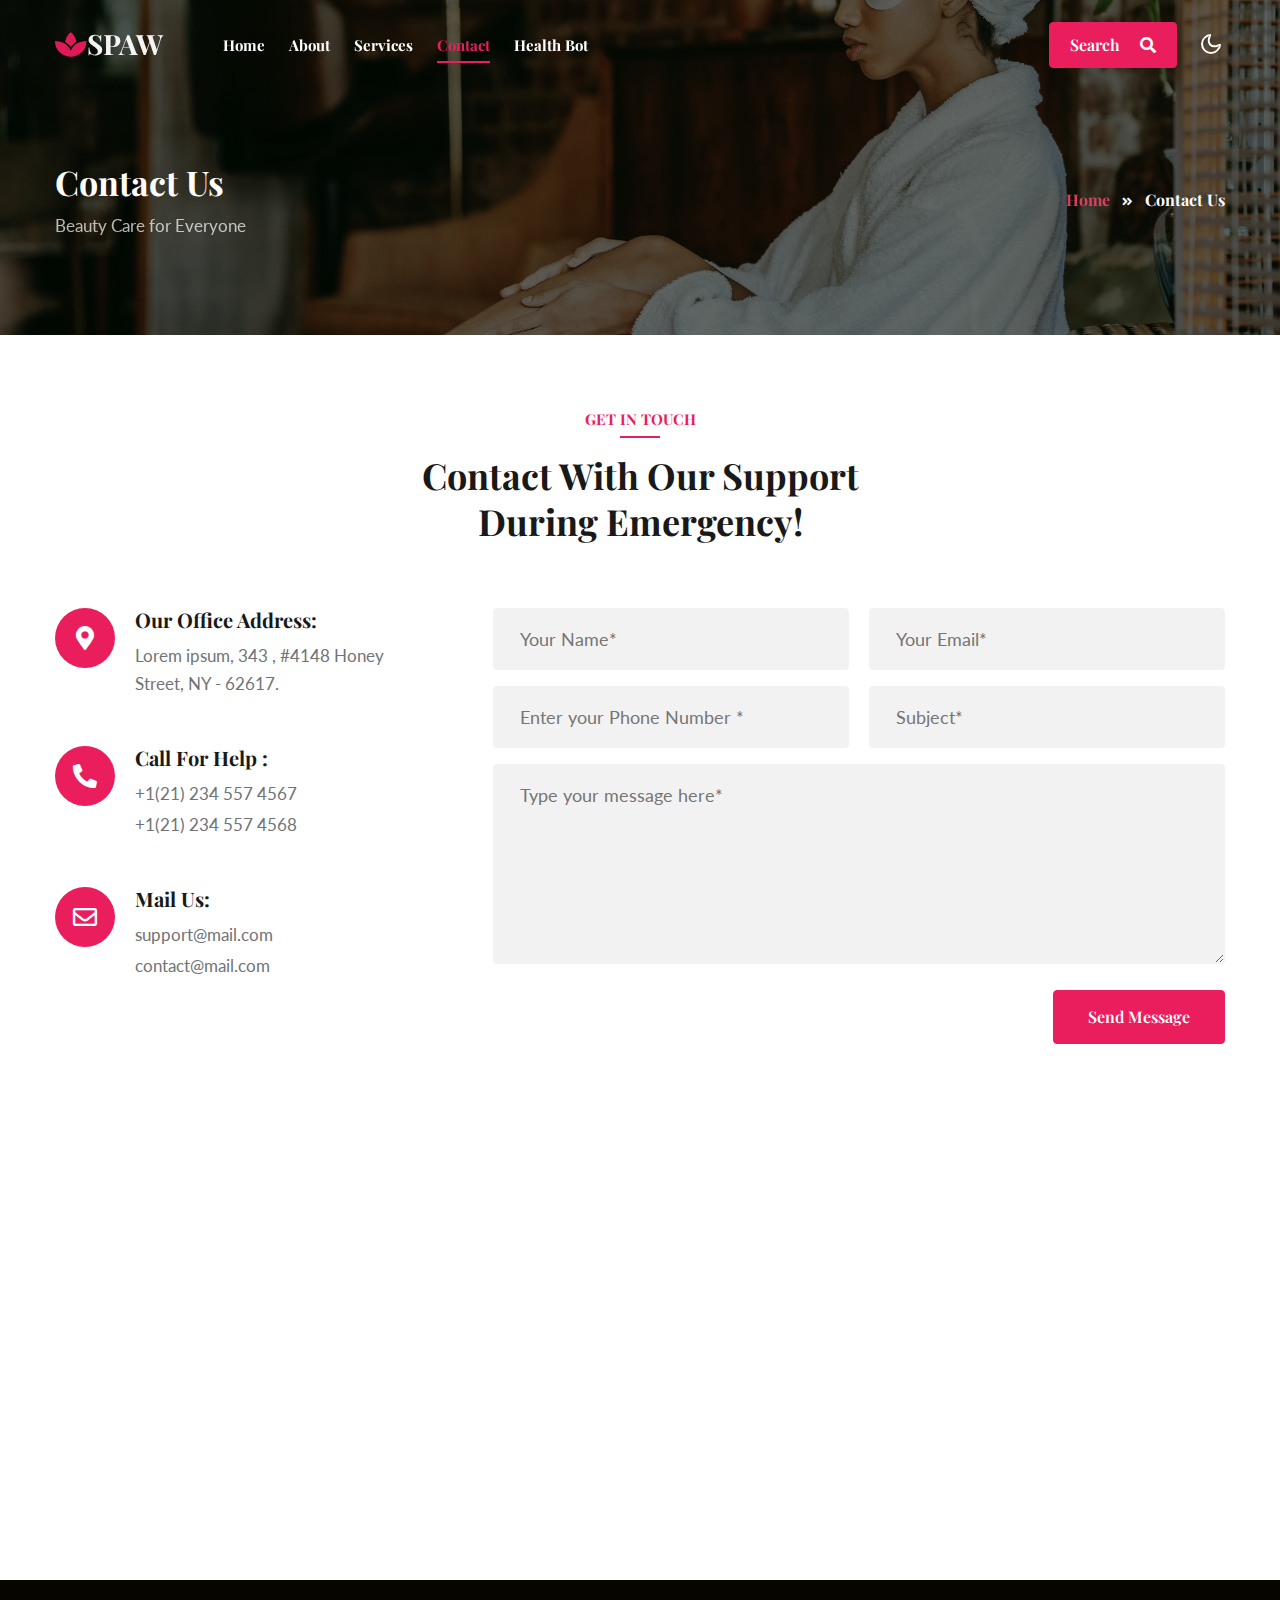
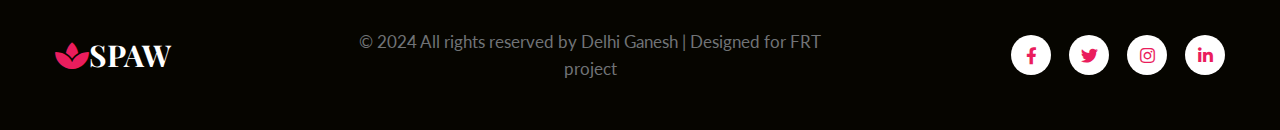
<file: contact.html>
<!doctype html>
<html lang="en">

<head>
    <!-- Required meta tags -->
    <meta charset="utf-8">
    <meta name="viewport" content="width=device-width, initial-scale=1, shrink-to-fit=no">
    <title>Spaw Health </title>
    <!-- google fonts -->
    <link href="//fonts.googleapis.com/css2?family=Playfair+Display:ital,wght@0,400;0,600;0,700;1,400&display=swap" rel="stylesheet">
    <link href="//fonts.googleapis.com/css2?family=Lato&display=swap" rel="stylesheet">
    <!-- Template CSS -->
    <link rel="stylesheet" href="assets/css/style-starter.css">
</head>

<body>
    <!--/Header-->
    <header id="site-header" class="fixed-top">
        <div class="container">
            <nav class="navbar navbar-expand-lg navbar-light stroke py-lg-0">
                <h1><a class="navbar-brand pe-xl-5 pe-lg-4" href="index.html">
                        <i class="fas fa-spa"></i>Spaw
                    </a></h1>
                <button class="navbar-toggler collapsed" type="button" data-bs-toggle="collapse" data-bs-target="#navbarScroll" aria-controls="navbarScroll" aria-expanded="false" aria-label="Toggle navigation">
                    <span class="navbar-toggler-icon fa icon-expand fa-bars"></span>
                    <span class="navbar-toggler-icon fa icon-close fa-times"></span>
                </button>
                <div class="collapse navbar-collapse" id="navbarScroll">
                    <ul class="navbar-nav me-lg-auto my-2 my-lg-0 navbar-nav-scroll">
                        <li class="nav-item">
                            <a class="nav-link" aria-current="page" href="index.html">Home</a>
                        </li>
                        <li class="nav-item">
                            <a class="nav-link" href="about.html">About</a>
                        </li>
                        <li class="nav-item">
                            <a class="nav-link" href="services.html">Services</a>
                        </li>
                        <li class="nav-item">
                            <a class="nav-link active" href="contact.html">Contact</a>
                        </li>
                        <li class="nav-item">
                            <a class="nav-link" href="healthbot.html">Health Bot</a>
                        </li>

                    </ul>
                    <!--/search-right-->
                    <ul class="header-search me-lg-4">
                        <li class="nav-item search-right">
                            <a href="#search" class="btn search-btn btn-primary" title="search">Search <span class="fas fa-search ms-3" aria-hidden="true"></span></a>
                            <!-- search popup -->
                            <div id="search" class="pop-overlay">
                                <div class="popup">
                                    <h3 class="title-w3l two mb-4 text-left">Search Here</h3>
                                    <form action="#" method="GET" class="search-box d-flex position-relative">
                                        <input type="search" placeholder="Enter Keyword here" name="search" required="required" autofocus="">
                                        <button type="submit" class="btn"><span class="fas fa-search" aria-hidden="true"></span></button>
                                    </form>
                                </div>
                                <a class="close" href="#close">×</a>
                            </div>
                            <!-- /search popup -->
                        </li>
                    </ul>
                    <!--//search-right-->
                </div>
                <!-- toggle switch for light and dark theme -->
                <div class="mobile-position">
                    <nav class="navigation">
                        <div class="theme-switch-wrapper">
                            <label class="theme-switch" for="checkbox">
                                <input type="checkbox" id="checkbox">
                                <div class="mode-container">
                                    <i class="gg-sun"></i>
                                    <i class="gg-moon"></i>
                                </div>
                            </label>
                        </div>
                    </nav>
                </div>
                <!-- //toggle switch for light and dark theme -->
            </nav>
        </div>
    </header>
    <!--//Header-->
    <!--/inner-page-->
    <div class="inner-banner py-5">
        <section class="w3l-breadcrumb text-left py-sm-5 ">
            <div class="container">
                <div class="w3breadcrumb-gids">
                    <div class="w3breadcrumb-left text-left">
                        <h2 class="inner-w3-title">
                            Contact Us </h2>
                        <p class="inner-page-para mt-2">
                            Beauty Care for Everyone</p>
                    </div>
                    <div class="w3breadcrumb-right">
                        <ul class="breadcrumbs-custom-path">
                            <li><a href="index.html">Home</a></li>
                            <li class="active"><span class="fas fa-angle-double-right mx-2"></span> Contact Us</li>
                        </ul>
                    </div>
                </div>

            </div>
        </section>
    </div>
    <!--//inner-page-->

    <!-- /contacts -->
    <!-- contact-form 2 -->
    <section class="w3l-contact-2 py-5" id="contact">
        <div class="container py-lg-4 py-md-3 py-2">
            <div class="title-content text-center">
                <h6 class="title-subw3hny mb-1">Get in touch</h6>
                <h3 class="title-w3l mb-5">Contact with our support <br>
                    during emergency!</h3>
            </div>

            <div class="contact-grids d-grid mt-5 pt-lg-3">
                <div class="contact-left">
                    <div class="cont-details">
                        <div class="cont-top margin-up">
                            <div class="cont-left text-center">
                                <span class="fas fa-map-marker-alt"></span>
                            </div>
                            <div class="cont-right">
                                <h6>Our Office address:</h6>
                                <p>Lorem ipsum, 343 , #4148 Honey Street, NY - 62617.</p>
                            </div>
                        </div>
                        <div class="cont-top margin-up">
                            <div class="cont-left text-center">
                                <span class="fas fa-phone-alt"></span>
                            </div>
                            <div class="cont-right">
                                <h6>Call for help :</h6>
                                <p><a href="tel:+1(21) 234 4567">+1(21) 234 557 4567</a></p>
                                <p><a href="tel:+1(21) 234 4567">+1(21) 234 557 4568</a></p>
                            </div>
                        </div>
                        <div class="cont-top margin-up">
                            <div class="cont-left text-center">
                                <span class="far fa-envelope"></span>
                            </div>
                            <div class="cont-right">
                                <h6>
                                    Mail us:</h6>
                                <p><a href="mailto:support@mail.com" class="mail">support@mail.com</a></p>
                                <p><a href="mailto:contact@mail.com" class="mail">contact@mail.com</a></p>
                            </div>
                        </div>
                    </div>
                </div>
                <div class="contact-right">
                    <form action="https://sendmail.w3layouts.com/submitForm" method="post" class="signin-form">
                        <div class="input-grids">
                            <input type="text" name="w3lName" id="w3lName" placeholder="Your Name*" class="contact-input" required="" />
                            <input type="email" name="w3lSender" id="w3lSender" placeholder="Your Email*" class="contact-input" required="" />
                            <input type="text" name="w3lPhone" id="w3lPhone" placeholder="Enter your Phone Number *" required />
                            <input type="text" name="w3lSubect" id="w3lSubect" placeholder="Subject*" class="contact-input" required="" />
                        </div>
                        <div class="form-input">
                            <textarea name="w3lMessage" id="w3lMessage" placeholder="Type your message here*" required=""></textarea>
                        </div>
                        <div class="submit-w3l-button text-lg-right">
                            <button class="btn btn-style btn-primary">Send Message</button>
                        </div>
                    </form>
                </div>
            </div>
            <div class="map-iframe mt-5 pt-lg-3">
                <iframe src="https://www.google.com/maps/embed?pb=!1m18!1m12!1m3!1d317718.69319292053!2d-0.3817765050863085!3d51.528307984912544!2m3!1f0!2f0!3f0!3m2!1i1024!2i768!4f13.1!3m3!1m2!1s0x47d8a00baf21de75%3A0x52963a5addd52a99!2sLondon%2C+UK!5e0!3m2!1sen!2spl!4v1562654563739!5m2!1sen!2spl" width="100%" height="400" frameborder="0" style="border: 0px;" allowfullscreen=""></iframe>
            </div>
        </div>
    </section>
   
    <footer class="w3l-footer-29-main">
        <div class="footer-29 py-5">
            <div class="container">
                <div class="row footer-top-29">
                    <div class="col-lg-3 col-md-6 footer-list-29 footer-1 pe-lg-5">
                        <div class="bottom-copies">

                            <h2><a class="navbar-brand" href="index.html">
                                    <i class="fas fa-spa"></i>Spaw
                                </a></h2>
                        </div>
                    </div>
                    <div class="col-lg-5 col-md-6 footer-list-29 footer-3 mt-lg-0 mt-3">

                        <p class="copy-footer-29 text-center">© 2024 All rights reserved by Delhi Ganesh | Designed for FRT project</p>
                    </div>
                    <div class="col-lg-4 col-md-6 footer-list-29 mt-lg-0 mt-4">
                        <div class="main-social-footer-29">
                            <a href="#facebook" class="facebook"><span class="fab fa-facebook-f"></span></a>
                            <a href="#twitter" class="twitter"><span class="fab fa-twitter"></span></a>
                            <a href="#instagram" class="instagram"><span class="fab fa-instagram"></span></a>
                            <a href="#linkd" class="linkd"><span class="fab fa-linkedin-in"></span></a>
                        </div>
                    </div>
                </div>
            </div>
        </div>
        <!-- move top -->
        <button onclick="topFunction()" id="movetop" title="Go to top">
            <span class="fa fa-angle-up"></span>
        </button>
        <script>
            // When the user scrolls down 20px from the top of the document, show the button
            window.onscroll = function() {
                scrollFunction()
            };

            function scrollFunction() {
                if (document.body.scrollTop > 20 || document.documentElement.scrollTop > 20) {
                    document.getElementById("movetop").style.display = "block";
                } else {
                    document.getElementById("movetop").style.display = "none";
                }
            }

            // When the user clicks on the button, scroll to the top of the document
            function topFunction() {
                document.body.scrollTop = 0;
                document.documentElement.scrollTop = 0;
            }

        </script>
        <!-- //move top -->
    </footer>
    <!-- Template JavaScript -->
    <script src="assets/js/jquery-3.3.1.min.js"></script>
    <script src="assets/js/theme-change.js"></script>
    <!-- MENU-JS -->
    <script>
        $(window).on("scroll", function() {
            var scroll = $(window).scrollTop();

            if (scroll >= 80) {
                $("#site-header").addClass("nav-fixed");
            } else {
                $("#site-header").removeClass("nav-fixed");
            }
        });

        //Main navigation Active Class Add Remove
        $(".navbar-toggler").on("click", function() {
            $("header").toggleClass("active");
        });
        $(document).on("ready", function() {
            if ($(window).width() > 991) {
                $("header").removeClass("active");
            }
            $(window).on("resize", function() {
                if ($(window).width() > 991) {
                    $("header").removeClass("active");
                }
            });
        });

    </script>
    <!-- //MENU-JS -->

    <!-- disable body scroll which navbar is in active -->
    <script>
        $(function() {
            $('.navbar-toggler').click(function() {
                $('body').toggleClass('noscroll');
            })
        });

    </script>
    <!-- //disable body scroll which navbar is in active -->

    <!-- //bootstrap -->
    <script src="assets/js/bootstrap.min.js"></script>

</body>

</html>
</file>
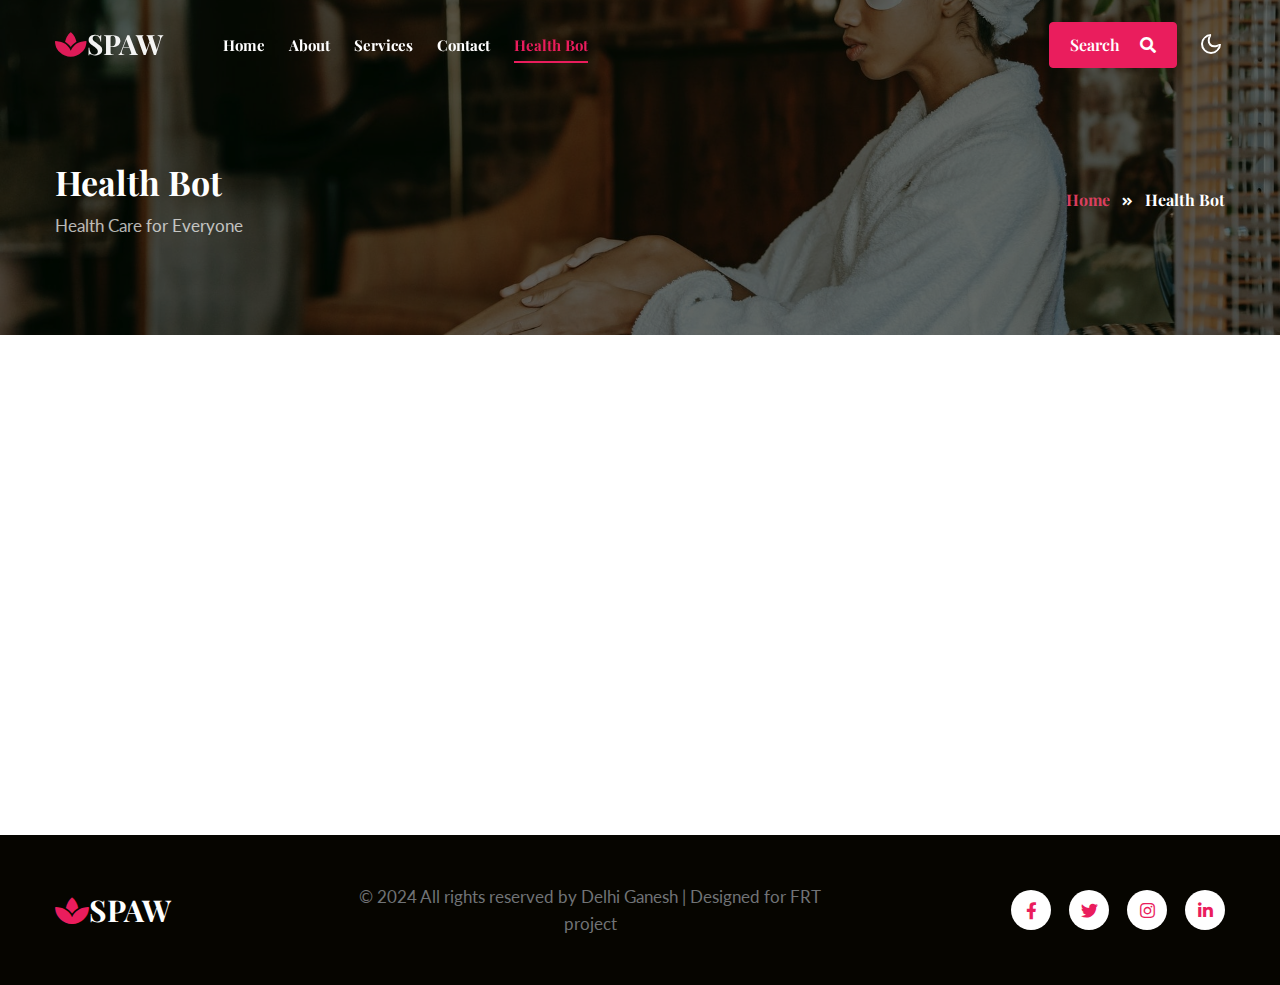
<file: healthbot.html>
<!doctype html>
<html lang="en">

<head>
    <!-- Required meta tags -->
    <meta charset="utf-8">
    <meta name="viewport" content="width=device-width, initial-scale=1, shrink-to-fit=no">
    <title>Spaw Health </title>
    <!-- google fonts -->
    <link href="//fonts.googleapis.com/css2?family=Playfair+Display:ital,wght@0,400;0,600;0,700;1,400&display=swap" rel="stylesheet">
    <link href="//fonts.googleapis.com/css2?family=Lato&display=swap" rel="stylesheet">
    <!-- Template CSS -->
    <link rel="stylesheet" href="assets/css/style-starter.css">
</head>

<body>
    <!--/Header-->
    <header id="site-header" class="fixed-top">
        <div class="container">
            <nav class="navbar navbar-expand-lg navbar-light stroke py-lg-0">
                <h1><a class="navbar-brand pe-xl-5 pe-lg-4" href="index.html">
                        <i class="fas fa-spa"></i>Spaw
                    </a></h1>
                <button class="navbar-toggler collapsed" type="button" data-bs-toggle="collapse" data-bs-target="#navbarScroll" aria-controls="navbarScroll" aria-expanded="false" aria-label="Toggle navigation">
                    <span class="navbar-toggler-icon fa icon-expand fa-bars"></span>
                    <span class="navbar-toggler-icon fa icon-close fa-times"></span>
                </button>
                <div class="collapse navbar-collapse" id="navbarScroll">
                    <ul class="navbar-nav me-lg-auto my-2 my-lg-0 navbar-nav-scroll">
                        <li class="nav-item">
                            <a class="nav-link" aria-current="page" href="index.html">Home</a>
                        </li>
                        <li class="nav-item">
                            <a class="nav-link" href="about.html">About</a>
                        </li>
                        <li class="nav-item">
                            <a class="nav-link" href="services.html">Services</a>
                        </li>
                        
                        <li class="nav-item">
                            <a class="nav-link" href="contact.html">Contact</a>
                        </li>
                        <li class="nav-item">
                            <a class="nav-link active" href="healthbot.html">Health Bot</a>
                        </li>

                    </ul>
                    <!--/search-right-->
                    <ul class="header-search me-lg-4">
                        <li class="nav-item search-right">
                            <a href="#search" class="btn search-btn btn-primary" title="search">Search <span class="fas fa-search ms-3" aria-hidden="true"></span></a>
                            <!-- search popup -->
                            <div id="search" class="pop-overlay">
                                <div class="popup">
                                    <h3 class="title-w3l two mb-4 text-left">Search Here</h3>
                                    <form action="#" method="GET" class="search-box d-flex position-relative">
                                        <input type="search" placeholder="Enter Keyword here" name="search" required="required" autofocus="">
                                        <button type="submit" class="btn"><span class="fas fa-search" aria-hidden="true"></span></button>
                                    </form>
                                </div>
                                <a class="close" href="#close">×</a>
                            </div>
                            <!-- /search popup -->
                        </li>
                    </ul>
                    <!--//search-right-->
                </div>
                <!-- toggle switch for light and dark theme -->
                <div class="mobile-position">
                    <nav class="navigation">
                        <div class="theme-switch-wrapper">
                            <label class="theme-switch" for="checkbox">
                                <input type="checkbox" id="checkbox">
                                <div class="mode-container">
                                    <i class="gg-sun"></i>
                                    <i class="gg-moon"></i>
                                </div>
                            </label>
                        </div>
                    </nav>
                </div>
                <!-- //toggle switch for light and dark theme -->
            </nav>
        </div>
    </header>
    <!--//Header-->
    <!--/inner-page-->
    <div class="inner-banner py-5">
        <section class="w3l-breadcrumb text-left py-sm-5 ">
            <div class="container">
                <div class="w3breadcrumb-gids">
                    <div class="w3breadcrumb-left text-left">
                        <h2 class="inner-w3-title">
                            Health Bot </h2>
                        <p class="inner-page-para mt-2">
                            Health Care for Everyone</p>
                    </div>
                    <div class="w3breadcrumb-right">
                        <ul class="breadcrumbs-custom-path">
                            <li><a href="index.html">Home</a></li>
                            <li class="active"><span class="fas fa-angle-double-right mx-2"></span> Health Bot</li>
                        </ul>
                    </div>
                </div>

            </div>
        </section>
    </div>
    <!--//inner-page-->
 <iframe src='https://webchat.botframework.com/embed/healthbot-isefoxw?s=-z-LRl3O92M.q3NY5nLpGpflrjJGItOFZPtvBexe2KOilCGuxdii61Y'  style='min-width: 400px; width: 100%; min-height: 500px;'></iframe>

    <!--/w3l-footer-29-main-->
    <footer class="w3l-footer-29-main">
        <div class="footer-29 py-5">
            <div class="container">
                <div class="row footer-top-29">
                    <div class="col-lg-3 col-md-6 footer-list-29 footer-1 pe-lg-5">
                        <div class="bottom-copies">

                            <h2><a class="navbar-brand" href="index.html">
                                    <i class="fas fa-spa"></i>Spaw
                                </a></h2>
                        </div>
                    </div>
                    <div class="col-lg-5 col-md-6 footer-list-29 footer-3 mt-lg-0 mt-3">

                        <p class="copy-footer-29 text-center">© 2024 All rights reserved by Delhi Ganesh | Designed for FRT project</p>
                    </div>
                    <div class="col-lg-4 col-md-6 footer-list-29 mt-lg-0 mt-4">
                        <div class="main-social-footer-29">
                            <a href="#facebook" class="facebook"><span class="fab fa-facebook-f"></span></a>
                            <a href="#twitter" class="twitter"><span class="fab fa-twitter"></span></a>
                            <a href="#instagram" class="instagram"><span class="fab fa-instagram"></span></a>
                            <a href="#linkd" class="linkd"><span class="fab fa-linkedin-in"></span></a>
                        </div>
                    </div>
                </div>
            </div>
        </div>
        <!-- move top -->
        <button onclick="topFunction()" id="movetop" title="Go to top">
            <span class="fa fa-angle-up"></span>
        </button>
        <script>
            // When the user scrolls down 20px from the top of the document, show the button
            window.onscroll = function() {
                scrollFunction()
            };

            function scrollFunction() {
                if (document.body.scrollTop > 20 || document.documentElement.scrollTop > 20) {
                    document.getElementById("movetop").style.display = "block";
                } else {
                    document.getElementById("movetop").style.display = "none";
                }
            }

            // When the user clicks on the button, scroll to the top of the document
            function topFunction() {
                document.body.scrollTop = 0;
                document.documentElement.scrollTop = 0;
            }

        </script>
        <!-- //move top -->
    </footer>
    <!-- Template JavaScript -->
    <script src="assets/js/jquery-3.3.1.min.js"></script>
    <script src="assets/js/theme-change.js"></script>
    <!-- MENU-JS -->
    <script>
        $(window).on("scroll", function() {
            var scroll = $(window).scrollTop();

            if (scroll >= 80) {
                $("#site-header").addClass("nav-fixed");
            } else {
                $("#site-header").removeClass("nav-fixed");
            }
        });

        //Main navigation Active Class Add Remove
        $(".navbar-toggler").on("click", function() {
            $("header").toggleClass("active");
        });
        $(document).on("ready", function() {
            if ($(window).width() > 991) {
                $("header").removeClass("active");
            }
            $(window).on("resize", function() {
                if ($(window).width() > 991) {
                    $("header").removeClass("active");
                }
            });
        });

    </script>
    <!-- //MENU-JS -->

    <!-- disable body scroll which navbar is in active -->
    <script>
        $(function() {
            $('.navbar-toggler').click(function() {
                $('body').toggleClass('noscroll');
            })
        });

    </script>
    <!-- //disable body scroll which navbar is in active -->

    <!-- //bootstrap -->
    <script src="assets/js/bootstrap.min.js"></script>

</body>

</html>
</file>
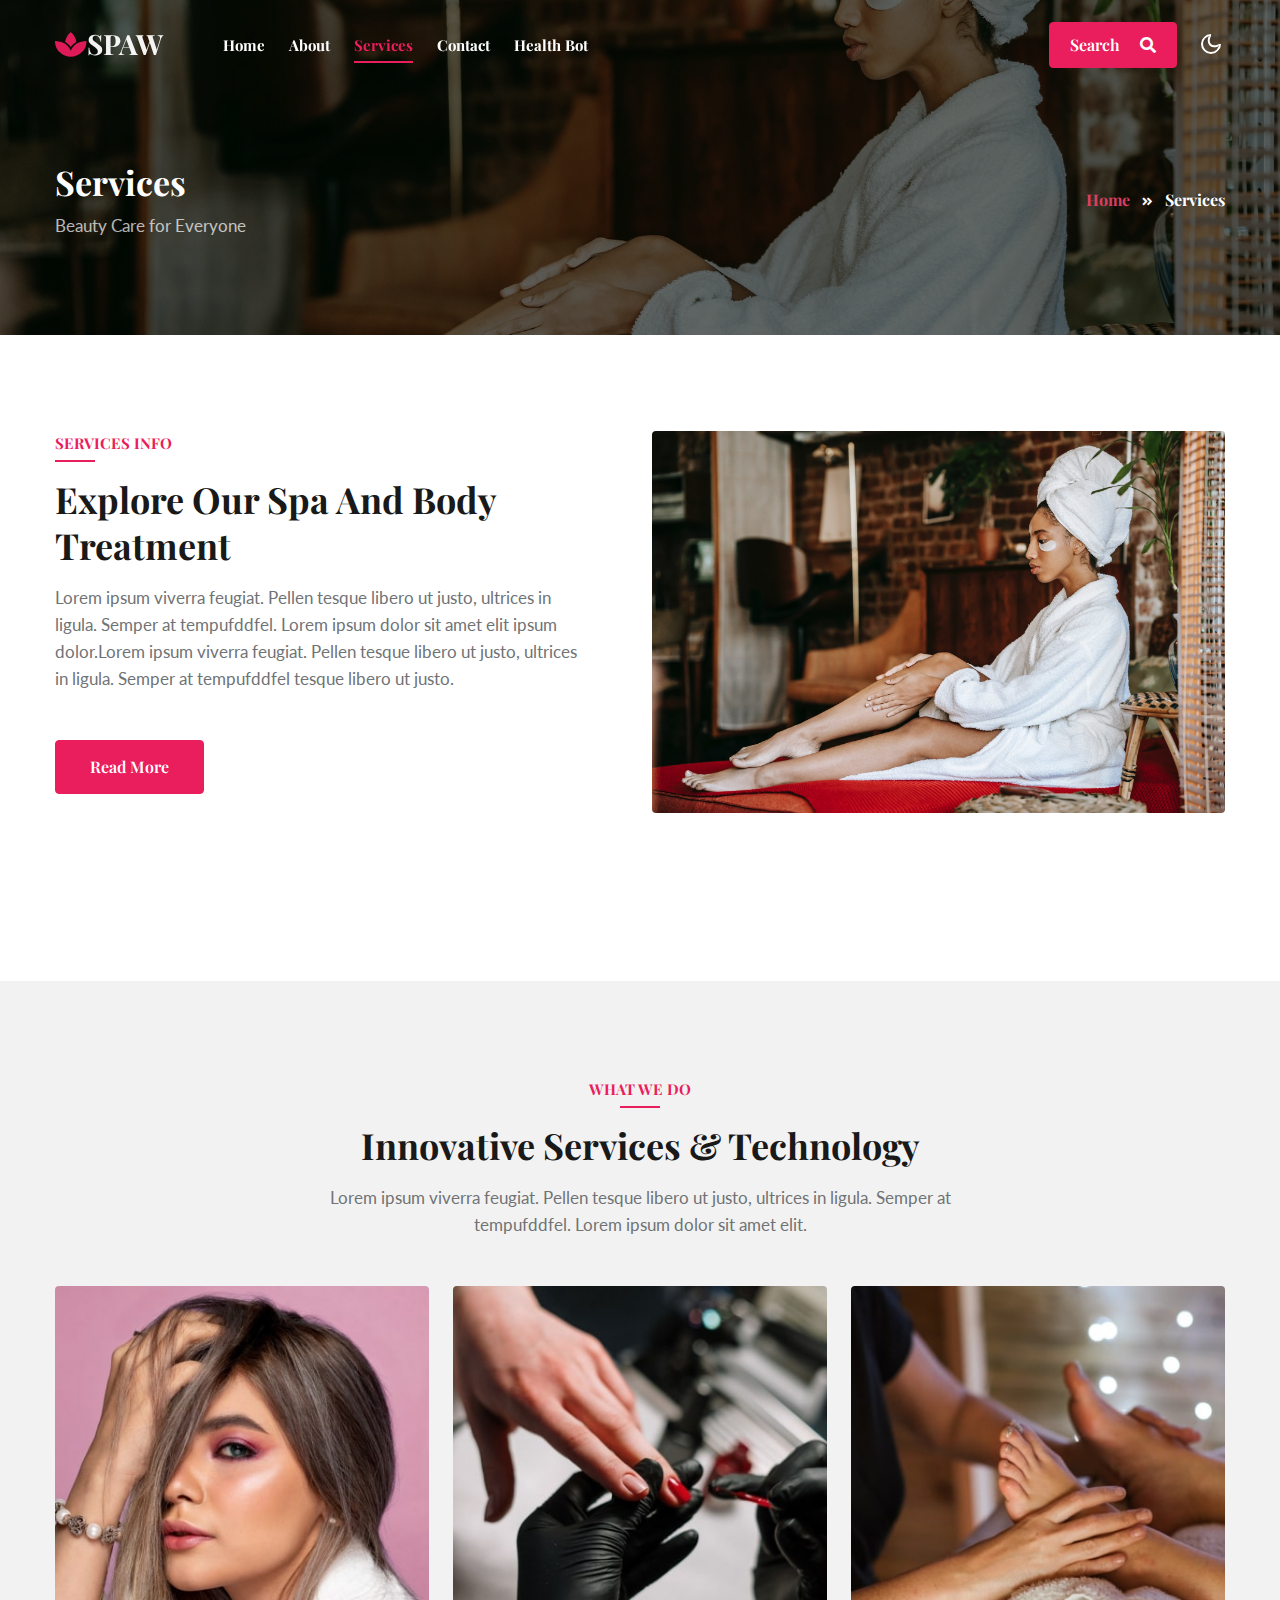
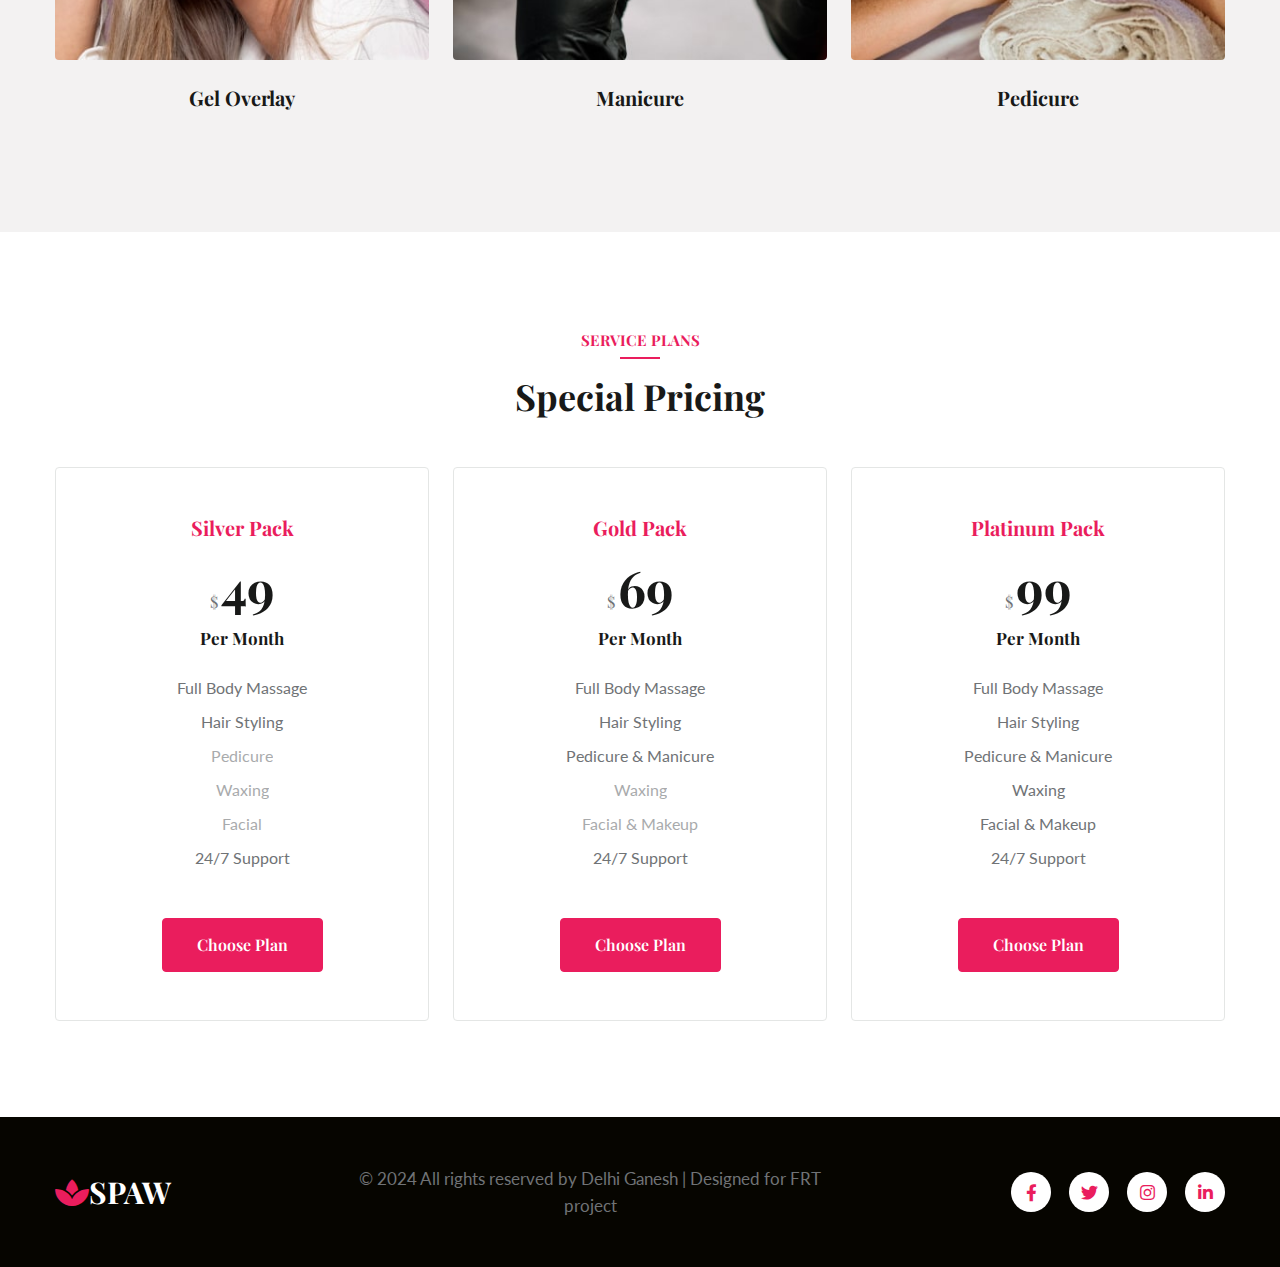
<file: services.html>
<!doctype html>
<html lang="en">

<head>
    <!-- Required meta tags -->
    <meta charset="utf-8">
    <meta name="viewport" content="width=device-width, initial-scale=1, shrink-to-fit=no">
    <title>Spaw  Health </title>
    <!-- google fonts -->
    <link href="//fonts.googleapis.com/css2?family=Playfair+Display:ital,wght@0,400;0,600;0,700;1,400&display=swap" rel="stylesheet">
    <link href="//fonts.googleapis.com/css2?family=Lato&display=swap" rel="stylesheet">
    <!-- Template CSS -->
    <link rel="stylesheet" href="assets/css/style-starter.css">
</head>

<body>
    <!--/Header-->
    <header id="site-header" class="fixed-top">
        <div class="container">
            <nav class="navbar navbar-expand-lg navbar-light stroke py-lg-0">
                <h1><a class="navbar-brand pe-xl-5 pe-lg-4" href="index.html">
                        <i class="fas fa-spa"></i>Spaw
                    </a></h1>
                <button class="navbar-toggler collapsed" type="button" data-bs-toggle="collapse" data-bs-target="#navbarScroll" aria-controls="navbarScroll" aria-expanded="false" aria-label="Toggle navigation">
                    <span class="navbar-toggler-icon fa icon-expand fa-bars"></span>
                    <span class="navbar-toggler-icon fa icon-close fa-times"></span>
                </button>
                <div class="collapse navbar-collapse" id="navbarScroll">
                    <ul class="navbar-nav me-lg-auto my-2 my-lg-0 navbar-nav-scroll">
                        <li class="nav-item">
                            <a class="nav-link" aria-current="page" href="index.html">Home</a>
                        </li>
                        <li class="nav-item">
                            <a class="nav-link" href="about.html">About</a>
                        </li>
                        <li class="nav-item">
                            <a class="nav-link active" href="services.html">Services</a>
                        </li>
                        <li class="nav-item">
                            <a class="nav-link" href="contact.html">Contact</a>
                        </li>
			    <li class="nav-item">
                            <a class="nav-link" href="healthbot.html">Health Bot</a>
                        </li>

                    </ul>
                    <!--/search-right-->
                    <ul class="header-search me-lg-4">
                        <li class="nav-item search-right">
                            <a href="#search" class="btn search-btn btn-primary" title="search">Search <span class="fas fa-search ms-3" aria-hidden="true"></span></a>
                            <!-- search popup -->
                            <div id="search" class="pop-overlay">
                                <div class="popup">
                                    <h3 class="title-w3l two mb-4 text-left">Search Here</h3>
                                    <form action="#" method="GET" class="search-box d-flex position-relative">
                                        <input type="search" placeholder="Enter Keyword here" name="search" required="required" autofocus="">
                                        <button type="submit" class="btn"><span class="fas fa-search" aria-hidden="true"></span></button>
                                    </form>
                                </div>
                                <a class="close" href="#close">×</a>
                            </div>
                            <!-- /search popup -->
                        </li>
                    </ul>
                    <!--//search-right-->
                </div>
                <!-- toggle switch for light and dark theme -->
                <div class="mobile-position">
                    <nav class="navigation">
                        <div class="theme-switch-wrapper">
                            <label class="theme-switch" for="checkbox">
                                <input type="checkbox" id="checkbox">
                                <div class="mode-container">
                                    <i class="gg-sun"></i>
                                    <i class="gg-moon"></i>
                                </div>
                            </label>
                        </div>
                    </nav>
                </div>
                <!-- //toggle switch for light and dark theme -->
            </nav>
        </div>
    </header>
    <!--//Header-->
    <!--/inner-page-->
    <div class="inner-banner py-5">
        <section class="w3l-breadcrumb text-left py-sm-5 ">
            <div class="container">
                <div class="w3breadcrumb-gids">
                    <div class="w3breadcrumb-left text-left">
                        <h2 class="inner-w3-title">
                            Services </h2>
                        <p class="inner-page-para mt-2">
                            Beauty Care for Everyone</p>
                    </div>
                    <div class="w3breadcrumb-right">
                        <ul class="breadcrumbs-custom-path">
                            <li><a href="index.html">Home</a></li>
                            <li class="active"><span class="fas fa-angle-double-right mx-2"></span> Services</li>
                        </ul>
                    </div>
                </div>

            </div>
        </section>
    </div>
    <!--//inner-page-->
    <!--/w3l-services-1-->
    <div class="w3l-services-1 py-5" id="grids-3">
        <div class="container py-md-5 py-2">
            <!--/row-1-->
            <div class="row mb-5 pb-lg-4">
                <div class="services-1-right col-lg-6 mt-lg-0 mt-md-5 mt-4 pe-lg-5">
                    <div class="title-content-two text-left">
                        <h6 class="title-subw3hny mb-1">Services Info</h6>
                        <h3 class="title-w3l mb-3">Explore our spa and body treatment</h3>
                    </div>
                    <p class="">Lorem ipsum viverra feugiat. Pellen tesque libero ut justo,
                        ultrices in ligula. Semper at tempufddfel. Lorem ipsum dolor sit amet
                        elit ipsum dolor.Lorem ipsum viverra feugiat. Pellen tesque libero ut justo, ultrices in ligula. Semper at tempufddfel tesque libero ut justo.</p>
                    <a href="#services" class="btn btn-style btn-primary mt-lg-5 mt-4">Read More </a>
                </div>
                <div class="col-lg-6 p5-lg-4 services-1-left">
                    <img src="assets/images/banner4.jpg" alt="" class="img-fluid radius-image">
                </div>
            </div>
            <!--//row-1-->

        </div>
    </div>
    <!--//w3l-services-1-->
    <section class="w3l-services-2" id="services1">
        <div class="midd-w3 py-5">
            <div class="container py-lg-5 py-md-3">
                <div class="serve-title-header text-center mx-auto">
                    <h6 class="title-subw3hny mb-1">What We Do</h6>
                    <h3 class="title-w3l mb-3">Innovative Services & Technology</h3>
                    <p class="abinfo-para">Lorem ipsum viverra feugiat. Pellen tesque libero ut justo, ultrices in ligula. Semper at tempufddfel. Lorem ipsum dolor sit amet elit.</p>
                </div>
                <div class="grids-of-5 row mt-5 text-center">
                    <div class="col-lg-4 col-md-6">
                        <div class="grids5-info">
                            <a href="#service" class="d-block zoom"><img src="assets/images/b6.jpg" alt="" class="img-fluid radius-image"></a>
                            <div class="blog-info">
                                <h4><a href="#service">Gel Overlay</a></h4>
                            </div>
                        </div>
                    </div>
                    <div class="col-lg-4 col-md-6 mt-md-0 mt-sm-5 mt-4">
                        <div class="grids5-info">
                            <a href="#service" class="d-block zoom"><img src="assets/images/b4.jpg" alt="" class="img-fluid radius-image"></a>
                            <div class="blog-info">
                                <h4><a href="#service">
                                        Manicure</a></h4>
                            </div>
                        </div>
                    </div>
                    <div class="col-lg-4 col-md-6 mt-lg-0 mt-sm-5 mt-4">
                        <div class="grids5-info">
                            <a href="#service" class="d-block zoom"><img src="assets/images/b3.jpg" alt="" class="img-fluid radius-image"></a>
                            <div class="blog-info">
                                <h4><a href="#service">
                                        Pedicure
                                    </a></h4>
                            </div>
                        </div>
                    </div>
                </div>
            </div>
        </div>
    </section>
    <!-- /w3l-skills-->
          <!--/pricing-section-->
    <section class="pricing-section py-5" id="pricing">
        <div class="container pricing-style-w3ls py-lg-5 py-md-4">
            <div class="title-content text-center">
                <h6 class="title-subw3hny mb-1">Service Plans</h6>
                <h3 class="title-w3l mb-5">Special Pricing</h3>
            </div>
            <div class="row pricing-chart mt-4">
			                <div class="col-lg-4 col-md-6 mt-lg-0 mt-5">
                    <div class="plan popular active">
                        <h3 class="pop-plan">Silver Pack</h3>
                        <div class="price mb-4">
                            <span class="dollar">$</span>
                            <span class="amount" data-dollar-amount="49">49</span>

                            <p class="perm">Per Month</p>
                        </div>
                        <ul class="pricinghny-inf">
                            <ul class="pricinghny-inf">
                                <li>
                                    Full Body Massage</li>
                                <li>Hair Styling
                                </li>
                            <li class="disable">
                                    Pedicure </li>
                               <li class="disable">Waxing</li>
                                <li class="disable">Facial</li>
                                <li>24/7 Support</li>
                            </ul>
                        </ul>
                        <a class="btn btn-primary btn-style mt-lg-5 mt-4" href="#url">Choose Plan </a>
                    </div>
                </div>
                <div class="col-lg-4 col-md-6 mt-lg-0 mt-5">
                    <div class="plan popular active">
                        <h3 class="pop-plan">Gold Pack</h3>
                        <div class="price mb-4">
                            <span class="dollar">$</span>
                            <span class="amount" data-dollar-amount="69">69</span>

                            <p class="perm">Per Month</p>
                        </div>
                        <ul class="pricinghny-inf">
                            <li>
                                Full Body Massage</li>
                            <li>Hair Styling
                            </li>
                            <li>
                                Pedicure & Manicure</li>
                              <li class="disable">Waxing</li>
                            <li class="disable">Facial & Makeup</li>
                            <li>24/7 Support</li>
                        </ul>
                        <a class="btn btn-primary btn-style mt-lg-5 mt-4" href="#url">Choose Plan </a>
                    </div>
                </div>
                <div class="col-lg-4 col-md-6 mt-lg-0 mt-5">
                    <div class="plan popular active">
                        <h3 class="pop-plan">Platinum Pack</h3>
                        <div class="price mb-4">
                            <span class="dollar">$</span>
                            <span class="amount" data-dollar-amount="99">99</span>

                            <p class="perm">Per Month</p>
                        </div>
                        <ul class="pricinghny-inf">
                            <ul class="pricinghny-inf">
                                <li>
                                    Full Body Massage</li>
                                <li>Hair Styling
                                </li>
                                <li>
                                    Pedicure & Manicure</li>
                                <li>Waxing</li>
                                <li>Facial & Makeup</li>
                                <li>24/7 Support</li>
                            </ul>
                        </ul>
                        <a class="btn btn-primary btn-style mt-lg-5 mt-4" href="#url">Choose Plan </a>
                    </div>
                </div>

            </div>
        </div>
    </section>
    <!--/pricing-section-->
    <!--/w3l-footer-29-main-->
    <footer class="w3l-footer-29-main">
        <div class="footer-29 py-5">
            <div class="container">
                <div class="row footer-top-29">
                    <div class="col-lg-3 col-md-6 footer-list-29 footer-1 pe-lg-5">
                        <div class="bottom-copies">

                            <h2><a class="navbar-brand" href="index.html">
                                    <i class="fas fa-spa"></i>Spaw
                                </a></h2>
                        </div>
                    </div>
                    <div class="col-lg-5 col-md-6 footer-list-29 footer-3 mt-lg-0 mt-3">

                        <p class="copy-footer-29 text-center">© 2024 All rights reserved by Delhi Ganesh | Designed for FRT project</p>
                    </div>
                    <div class="col-lg-4 col-md-6 footer-list-29 mt-lg-0 mt-4">
                        <div class="main-social-footer-29">
                            <a href="#facebook" class="facebook"><span class="fab fa-facebook-f"></span></a>
                            <a href="#twitter" class="twitter"><span class="fab fa-twitter"></span></a>
                            <a href="#instagram" class="instagram"><span class="fab fa-instagram"></span></a>
                            <a href="#linkd" class="linkd"><span class="fab fa-linkedin-in"></span></a>
                        </div>
                    </div>
                </div>
            </div>
        </div>
        <!-- move top -->
        <button onclick="topFunction()" id="movetop" title="Go to top">
            <span class="fa fa-angle-up"></span>
        </button>
        <script>
            // When the user scrolls down 20px from the top of the document, show the button
            window.onscroll = function() {
                scrollFunction()
            };

            function scrollFunction() {
                if (document.body.scrollTop > 20 || document.documentElement.scrollTop > 20) {
                    document.getElementById("movetop").style.display = "block";
                } else {
                    document.getElementById("movetop").style.display = "none";
                }
            }

            // When the user clicks on the button, scroll to the top of the document
            function topFunction() {
                document.body.scrollTop = 0;
                document.documentElement.scrollTop = 0;
            }

        </script>
        <!-- //move top -->
    </footer>
    <!-- Template JavaScript -->
    <script src="assets/js/jquery-3.3.1.min.js"></script>
    <script src="assets/js/theme-change.js"></script>
    <!-- MENU-JS -->
    <script>
        $(window).on("scroll", function() {
            var scroll = $(window).scrollTop();

            if (scroll >= 80) {
                $("#site-header").addClass("nav-fixed");
            } else {
                $("#site-header").removeClass("nav-fixed");
            }
        });

        //Main navigation Active Class Add Remove
        $(".navbar-toggler").on("click", function() {
            $("header").toggleClass("active");
        });
        $(document).on("ready", function() {
            if ($(window).width() > 991) {
                $("header").removeClass("active");
            }
            $(window).on("resize", function() {
                if ($(window).width() > 991) {
                    $("header").removeClass("active");
                }
            });
        });

    </script>
    <!-- //MENU-JS -->

    <!-- disable body scroll which navbar is in active -->
    <script>
        $(function() {
            $('.navbar-toggler').click(function() {
                $('body').toggleClass('noscroll');
            })
        });

    </script>
    <!-- //disable body scroll which navbar is in active -->

    <!-- //bootstrap -->
    <script src="assets/js/bootstrap.min.js"></script>

</body>

</html>
</file>
<file: assets/css/style-starter.css>
@charset "UTF-8";


:root {
    --bs-blue: #0d6efd;
    --bs-indigo: #6610f2;
    --bs-purple: #6f42c1 --bs-pink: #d63384;
    --bs-red: #dc3545;
    --bs-orange: #fd7e14;
    --bs-yellow: #ffc107;
    --bs-green: #198754;
    --bs-teal: #20c997;
    --bs-cyan: #0dcaf0;
    --bs-white: #fff;
    --bs-gray: #6c757d;
    --bs-gray-dark: #343a40;
    --bs-primary: #0d6efd;
    --bs-secondary: #6c757d;
    --bs-success: #198754;
    --bs-info: #0dcaf0;
    --bs-warning: #ffc107;
    --bs-danger: #dc3545;
    --bs-light: #f8f9fa;
    --bs-dark: #212529;
    --bs-font-sans-serif: system-ui, -apple-system, "Segoe UI", Roboto, "Helvetica Neue", Arial, "Noto Sans", "Liberation Sans", sans-serif, "Apple Color Emoji", "Segoe UI Emoji", "Segoe UI Symbol", "Noto Color Emoji";
    --bs-font-monospace: SFMono-Regular, Menlo, Monaco, Consolas, "Liberation Mono", "Courier New", monospace;
    --bs-gradient: linear-gradient(180deg, rgba(255, 255, 255, 0.15), rgba(255, 255, 255, 0))
}

*,
::after,
::before {
    box-sizing: border-box
}

@media (prefers-reduced-motion:no-preference) {
    :root {
        scroll-behavior: smooth
    }
}

body {
    margin: 0;
    font-family: 'Lato', sans-serif;

    font-size: 1rem;
    font-weight: 400;
    line-height: 1.5;
    color: #212529;
    background-color: #fff;
    -webkit-text-size-adjust: 100%;
    -webkit-tap-highlight-color: transparent
}

hr {
    margin: 1rem 0;
    color: inherit;
    background-color: currentColor;
    border: 0;
    opacity: .25
}

hr:not([size]) {
    height: 1px
}

.h1,
.h2,
.h3,
.h4,
.h5,
.h6,
h1,
h2,
h3,
h4,
h5,
h6 {
    margin-top: 0;
    margin-bottom: .5rem;
    font-weight: 700;
    line-height: 1.2;
    font-family: 'Playfair Display', serif;
}

.h1,
h1 {
    font-size: calc(1.375rem + 1.5vw)
}

@media (min-width:1200px) {

    .h1,
    h1 {
        font-size: 2.5rem
    }
}

.h2,
h2 {
    font-size: calc(1.325rem + .9vw)
}

@media (min-width:1200px) {

    .h2,
    h2 {
        font-size: 2rem
    }
}

.h3,
h3 {
    font-size: calc(1.3rem + .6vw)
}

@media (min-width:1200px) {

    .h3,
    h3 {
        font-size: 1.75rem
    }
}

.h4,
h4 {
    font-size: calc(1.275rem + .3vw)
}

@media (min-width:1200px) {

    .h4,
    h4 {
        font-size: 1.5rem
    }
}

.h5,
h5 {
    font-size: 1.25rem
}

.h6,
h6 {
    font-size: 1rem
}

p {
    margin-top: 0;
    margin-bottom: 1rem
}

abbr[data-bs-original-title],
abbr[title] {
    -webkit-text-decoration: underline dotted;
    text-decoration: underline dotted;
    cursor: help;
    -webkit-text-decoration-skip-ink: none;
    text-decoration-skip-ink: none
}

address {
    margin-bottom: 1rem;
    font-style: normal;
    line-height: inherit
}

ol,
ul {
    padding-left: 2rem
}

dl,
ol,
ul {
    margin-top: 0;
    margin-bottom: 1rem
}

ol ol,
ol ul,
ul ol,
ul ul {
    margin-bottom: 0
}

dt {
    font-weight: 700
}

dd {
    margin-bottom: .5rem;
    margin-left: 0
}

blockquote {
    margin: 0 0 1rem
}

b,
strong {
    font-weight: bolder
}

.small,
small {
    font-size: .875em
}

.mark,
mark {
    padding: .2em;
    background-color: #fcf8e3
}

sub,
sup {
    position: relative;
    font-size: .75em;
    line-height: 0;
    vertical-align: baseline
}

sub {
    bottom: -.25em
}

sup {
    top: -.5em
}

a {
    color: var(--primary-color);
    text-decoration: underline
}

a:hover {
    color: var(--primary-color);
}

a:not([href]):not([class]),
a:not([href]):not([class]):hover {
    color: inherit;
    text-decoration: none
}

code,
kbd,
pre,
samp {
    font-family: 'Playfair Display', serif;
    font-size: 1em;
    direction: ltr;
    unicode-bidi: bidi-override
}

pre {
    display: block;
    margin-top: 0;
    margin-bottom: 1rem;
    overflow: auto;
    font-size: .875em
}

pre code {
    font-size: inherit;
    color: inherit;
    word-break: normal
}

code {
    font-size: .875em;
    color: #d63384;
    word-wrap: break-word
}

a > code {
    color: inherit
}

kbd {
    padding: .2rem .4rem;
    font-size: .875em;
    color: #fff;
    background-color: #212529;
    border-radius: .2rem
}

kbd kbd {
    padding: 0;
    font-size: 1em;
    font-weight: 700
}

figure {
    margin: 0 0 1rem
}

img,
svg {
    vertical-align: middle
}

table {
    caption-side: bottom;
    border-collapse: collapse
}

caption {
    padding-top: .5rem;
    padding-bottom: .5rem;
    color: #6c757d;
    text-align: left
}

th {
    text-align: inherit;
    text-align: -webkit-match-parent
}

tbody,
td,
tfoot,
th,
thead,
tr {
    border-color: inherit;
    border-style: solid;
    border-width: 0
}

label {
    display: inline-block
}

button {
    border-radius: 0
}

button:focus:not(:focus-visible) {
    outline: 0
}

button,
input,
optgroup,
select,
textarea {
    margin: 0;
    font-family: 'Playfair Display', serif;
    font-size: inherit;
    line-height: inherit
}

button,
select {
    text-transform: none
}

[role=button] {
    cursor: pointer
}

select {
    word-wrap: normal
}

select:disabled {
    opacity: 1
}

[list]::-webkit-calendar-picker-indicator {
    display: none
}

[type=button],
[type=reset],
[type=submit],
button {
    -webkit-appearance: button
}

[type=button]:not(:disabled),
[type=reset]:not(:disabled),
[type=submit]:not(:disabled),
button:not(:disabled) {
    cursor: pointer
}

::-moz-focus-inner {
    padding: 0;
    border-style: none
}

textarea {
    resize: vertical
}

fieldset {
    min-width: 0;
    padding: 0;
    margin: 0;
    border: 0
}

legend {
    float: left;
    width: 100%;
    padding: 0;
    margin-bottom: .5rem;
    font-size: calc(1.275rem + .3vw);
    line-height: inherit
}

@media (min-width:1200px) {
    legend {
        font-size: 1.5rem
    }
}

legend + * {
    clear: left
}

::-webkit-datetime-edit-day-field,
::-webkit-datetime-edit-fields-wrapper,
::-webkit-datetime-edit-hour-field,
::-webkit-datetime-edit-minute,
::-webkit-datetime-edit-month-field,
::-webkit-datetime-edit-text,
::-webkit-datetime-edit-year-field {
    padding: 0
}

::-webkit-inner-spin-button {
    height: auto
}

[type=search] {
    outline-offset: -2px;
    -webkit-appearance: textfield
}

::-webkit-search-decoration {
    -webkit-appearance: none
}

::-webkit-color-swatch-wrapper {
    padding: 0
}

::file-selector-button {
    font: inherit
}

::-webkit-file-upload-button {
    font: inherit;
    -webkit-appearance: button
}

output {
    display: inline-block
}

iframe {
    border: 0
}

summary {
    display: list-item;
    cursor: pointer
}

progress {
    vertical-align: baseline
}

[hidden] {
    display: none !important
}

.lead {
    font-size: 1.25rem;
    font-weight: 300
}

.display-1 {
    font-size: calc(1.625rem + 4.5vw);
    font-weight: 300;
    line-height: 1.2
}

@media (min-width:1200px) {
    .display-1 {
        font-size: 5rem
    }
}

.display-2 {
    font-size: calc(1.575rem + 3.9vw);
    font-weight: 300;
    line-height: 1.2
}

@media (min-width:1200px) {
    .display-2 {
        font-size: 4.5rem
    }
}

.display-3 {
    font-size: calc(1.525rem + 3.3vw);
    font-weight: 300;
    line-height: 1.2
}

@media (min-width:1200px) {
    .display-3 {
        font-size: 4rem
    }
}

.display-4 {
    font-size: calc(1.475rem + 2.7vw);
    font-weight: 300;
    line-height: 1.2
}

@media (min-width:1200px) {
    .display-4 {
        font-size: 3.5rem
    }
}

.display-5 {
    font-size: calc(1.425rem + 2.1vw);
    font-weight: 300;
    line-height: 1.2
}

@media (min-width:1200px) {
    .display-5 {
        font-size: 3rem
    }
}

.display-6 {
    font-size: calc(1.375rem + 1.5vw);
    font-weight: 300;
    line-height: 1.2
}

@media (min-width:1200px) {
    .display-6 {
        font-size: 2.5rem
    }
}

.list-unstyled {
    padding-left: 0;
    list-style: none
}

.list-inline {
    padding-left: 0;
    list-style: none
}

.list-inline-item {
    display: inline-block
}

.list-inline-item:not(:last-child) {
    margin-right: .5rem
}

.initialism {
    font-size: .875em;
    text-transform: uppercase
}

.blockquote {
    margin-bottom: 1rem;
    font-size: 1.25rem
}

.blockquote > :last-child {
    margin-bottom: 0
}

.blockquote-footer {
    margin-top: -1rem;
    margin-bottom: 1rem;
    font-size: .875em;
    color: #6c757d
}

.blockquote-footer::before {
    content: "— "
}

.img-fluid {
    max-width: 100%;
    height: auto
}

.img-thumbnail {
    padding: .25rem;
    background-color: #fff;
    border: 1px solid #dee2e6;
    border-radius: .25rem;
    max-width: 100%;
    height: auto
}

.figure {
    display: inline-block
}

.figure-img {
    margin-bottom: .5rem;
    line-height: 1
}

.figure-caption {
    font-size: .875em;
    color: #6c757d
}

.container,
.container-fluid,
.container-lg,
.container-md,
.container-sm,
.container-xl,
.container-xxl {
    width: 100%;
    padding-right: var(--bs-gutter-x, .75rem);
    padding-left: var(--bs-gutter-x, .75rem);
    margin-right: auto;
    margin-left: auto
}

@media (min-width:576px) {

    .container,
    .container-sm {
        max-width: 540px
    }
}

@media (min-width:768px) {

    .container,
    .container-md,
    .container-sm {
        max-width: 720px
    }
}

@media (min-width:992px) {

    .container,
    .container-lg,
    .container-md,
    .container-sm {
        max-width: 960px
    }
}

@media (min-width:1200px) {

    .container,
    .container-lg,
    .container-md,
    .container-sm,
    .container-xl {
        max-width: 1140px
    }
}

@media (min-width:1400px) {

    .container,
    .container-lg,
    .container-md,
    .container-sm,
    .container-xl,
    .container-xxl {
        max-width: 1320px
    }
}

.row {
    --bs-gutter-x: 1.5rem;
    --bs-gutter-y: 0;
    display: flex;
    flex-wrap: wrap;
    margin-top: calc(var(--bs-gutter-y) * -1);
    margin-right: calc(var(--bs-gutter-x)/ -2);
    margin-left: calc(var(--bs-gutter-x)/ -2)
}

.row > * {
    flex-shrink: 0;
    width: 100%;
    max-width: 100%;
    padding-right: calc(var(--bs-gutter-x)/ 2);
    padding-left: calc(var(--bs-gutter-x)/ 2);
    margin-top: var(--bs-gutter-y)
}

.col {
    flex: 1 0 0%
}

.row-cols-auto > * {
    flex: 0 0 auto;
    width: auto
}

.row-cols-1 > * {
    flex: 0 0 auto;
    width: 100%
}

.row-cols-2 > * {
    flex: 0 0 auto;
    width: 50%
}

.row-cols-3 > * {
    flex: 0 0 auto;
    width: 33.3333333333%
}

.row-cols-4 > * {
    flex: 0 0 auto;
    width: 25%
}

.row-cols-5 > * {
    flex: 0 0 auto;
    width: 20%
}

.row-cols-6 > * {
    flex: 0 0 auto;
    width: 16.6666666667%
}

.col-auto {
    flex: 0 0 auto;
    width: auto
}

.col-1 {
    flex: 0 0 auto;
    width: 8.3333333333%
}

.col-2 {
    flex: 0 0 auto;
    width: 16.6666666667%
}

.col-3 {
    flex: 0 0 auto;
    width: 25%
}

.col-4 {
    flex: 0 0 auto;
    width: 33.3333333333%
}

.col-5 {
    flex: 0 0 auto;
    width: 41.6666666667%
}

.col-6 {
    flex: 0 0 auto;
    width: 50%
}

.col-7 {
    flex: 0 0 auto;
    width: 58.3333333333%
}

.col-8 {
    flex: 0 0 auto;
    width: 66.6666666667%
}

.col-9 {
    flex: 0 0 auto;
    width: 75%
}

.col-10 {
    flex: 0 0 auto;
    width: 83.3333333333%
}

.col-11 {
    flex: 0 0 auto;
    width: 91.6666666667%
}

.col-12 {
    flex: 0 0 auto;
    width: 100%
}

.offset-1 {
    margin-left: 8.3333333333%
}

.offset-2 {
    margin-left: 16.6666666667%
}

.offset-3 {
    margin-left: 25%
}

.offset-4 {
    margin-left: 33.3333333333%
}

.offset-5 {
    margin-left: 41.6666666667%
}

.offset-6 {
    margin-left: 50%
}

.offset-7 {
    margin-left: 58.3333333333%
}

.offset-8 {
    margin-left: 66.6666666667%
}

.offset-9 {
    margin-left: 75%
}

.offset-10 {
    margin-left: 83.3333333333%
}

.offset-11 {
    margin-left: 91.6666666667%
}

.g-0,
.gx-0 {
    --bs-gutter-x: 0
}

.g-0,
.gy-0 {
    --bs-gutter-y: 0
}

.g-1,
.gx-1 {
    --bs-gutter-x: 0.25rem
}

.g-1,
.gy-1 {
    --bs-gutter-y: 0.25rem
}

.g-2,
.gx-2 {
    --bs-gutter-x: 0.5rem
}

.g-2,
.gy-2 {
    --bs-gutter-y: 0.5rem
}

.g-3,
.gx-3 {
    --bs-gutter-x: 1rem
}

.g-3,
.gy-3 {
    --bs-gutter-y: 1rem
}

.g-4,
.gx-4 {
    --bs-gutter-x: 1.5rem
}

.g-4,
.gy-4 {
    --bs-gutter-y: 1.5rem
}

.g-5,
.gx-5 {
    --bs-gutter-x: 3rem
}

.g-5,
.gy-5 {
    --bs-gutter-y: 3rem
}

@media (min-width:576px) {
    .col-sm {
        flex: 1 0 0%
    }

    .row-cols-sm-auto > * {
        flex: 0 0 auto;
        width: auto
    }

    .row-cols-sm-1 > * {
        flex: 0 0 auto;
        width: 100%
    }

    .row-cols-sm-2 > * {
        flex: 0 0 auto;
        width: 50%
    }

    .row-cols-sm-3 > * {
        flex: 0 0 auto;
        width: 33.3333333333%
    }

    .row-cols-sm-4 > * {
        flex: 0 0 auto;
        width: 25%
    }

    .row-cols-sm-5 > * {
        flex: 0 0 auto;
        width: 20%
    }

    .row-cols-sm-6 > * {
        flex: 0 0 auto;
        width: 16.6666666667%
    }

    .col-sm-auto {
        flex: 0 0 auto;
        width: auto
    }

    .col-sm-1 {
        flex: 0 0 auto;
        width: 8.3333333333%
    }

    .col-sm-2 {
        flex: 0 0 auto;
        width: 16.6666666667%
    }

    .col-sm-3 {
        flex: 0 0 auto;
        width: 25%
    }

    .col-sm-4 {
        flex: 0 0 auto;
        width: 33.3333333333%
    }

    .col-sm-5 {
        flex: 0 0 auto;
        width: 41.6666666667%
    }

    .col-sm-6 {
        flex: 0 0 auto;
        width: 50%
    }

    .col-sm-7 {
        flex: 0 0 auto;
        width: 58.3333333333%
    }

    .col-sm-8 {
        flex: 0 0 auto;
        width: 66.6666666667%
    }

    .col-sm-9 {
        flex: 0 0 auto;
        width: 75%
    }

    .col-sm-10 {
        flex: 0 0 auto;
        width: 83.3333333333%
    }

    .col-sm-11 {
        flex: 0 0 auto;
        width: 91.6666666667%
    }

    .col-sm-12 {
        flex: 0 0 auto;
        width: 100%
    }

    .offset-sm-0 {
        margin-left: 0
    }

    .offset-sm-1 {
        margin-left: 8.3333333333%
    }

    .offset-sm-2 {
        margin-left: 16.6666666667%
    }

    .offset-sm-3 {
        margin-left: 25%
    }

    .offset-sm-4 {
        margin-left: 33.3333333333%
    }

    .offset-sm-5 {
        margin-left: 41.6666666667%
    }

    .offset-sm-6 {
        margin-left: 50%
    }

    .offset-sm-7 {
        margin-left: 58.3333333333%
    }

    .offset-sm-8 {
        margin-left: 66.6666666667%
    }

    .offset-sm-9 {
        margin-left: 75%
    }

    .offset-sm-10 {
        margin-left: 83.3333333333%
    }

    .offset-sm-11 {
        margin-left: 91.6666666667%
    }

    .g-sm-0,
    .gx-sm-0 {
        --bs-gutter-x: 0
    }

    .g-sm-0,
    .gy-sm-0 {
        --bs-gutter-y: 0
    }

    .g-sm-1,
    .gx-sm-1 {
        --bs-gutter-x: 0.25rem
    }

    .g-sm-1,
    .gy-sm-1 {
        --bs-gutter-y: 0.25rem
    }

    .g-sm-2,
    .gx-sm-2 {
        --bs-gutter-x: 0.5rem
    }

    .g-sm-2,
    .gy-sm-2 {
        --bs-gutter-y: 0.5rem
    }

    .g-sm-3,
    .gx-sm-3 {
        --bs-gutter-x: 1rem
    }

    .g-sm-3,
    .gy-sm-3 {
        --bs-gutter-y: 1rem
    }

    .g-sm-4,
    .gx-sm-4 {
        --bs-gutter-x: 1.5rem
    }

    .g-sm-4,
    .gy-sm-4 {
        --bs-gutter-y: 1.5rem
    }

    .g-sm-5,
    .gx-sm-5 {
        --bs-gutter-x: 3rem
    }

    .g-sm-5,
    .gy-sm-5 {
        --bs-gutter-y: 3rem
    }
}

@media (min-width:768px) {
    .col-md {
        flex: 1 0 0%
    }

    .row-cols-md-auto > * {
        flex: 0 0 auto;
        width: auto
    }

    .row-cols-md-1 > * {
        flex: 0 0 auto;
        width: 100%
    }

    .row-cols-md-2 > * {
        flex: 0 0 auto;
        width: 50%
    }

    .row-cols-md-3 > * {
        flex: 0 0 auto;
        width: 33.3333333333%
    }

    .row-cols-md-4 > * {
        flex: 0 0 auto;
        width: 25%
    }

    .row-cols-md-5 > * {
        flex: 0 0 auto;
        width: 20%
    }

    .row-cols-md-6 > * {
        flex: 0 0 auto;
        width: 16.6666666667%
    }

    .col-md-auto {
        flex: 0 0 auto;
        width: auto
    }

    .col-md-1 {
        flex: 0 0 auto;
        width: 8.3333333333%
    }

    .col-md-2 {
        flex: 0 0 auto;
        width: 16.6666666667%
    }

    .col-md-3 {
        flex: 0 0 auto;
        width: 25%
    }

    .col-md-4 {
        flex: 0 0 auto;
        width: 33.3333333333%
    }

    .col-md-5 {
        flex: 0 0 auto;
        width: 41.6666666667%
    }

    .col-md-6 {
        flex: 0 0 auto;
        width: 50%
    }

    .col-md-7 {
        flex: 0 0 auto;
        width: 58.3333333333%
    }

    .col-md-8 {
        flex: 0 0 auto;
        width: 66.6666666667%
    }

    .col-md-9 {
        flex: 0 0 auto;
        width: 75%
    }

    .col-md-10 {
        flex: 0 0 auto;
        width: 83.3333333333%
    }

    .col-md-11 {
        flex: 0 0 auto;
        width: 91.6666666667%
    }

    .col-md-12 {
        flex: 0 0 auto;
        width: 100%
    }

    .offset-md-0 {
        margin-left: 0
    }

    .offset-md-1 {
        margin-left: 8.3333333333%
    }

    .offset-md-2 {
        margin-left: 16.6666666667%
    }

    .offset-md-3 {
        margin-left: 25%
    }

    .offset-md-4 {
        margin-left: 33.3333333333%
    }

    .offset-md-5 {
        margin-left: 41.6666666667%
    }

    .offset-md-6 {
        margin-left: 50%
    }

    .offset-md-7 {
        margin-left: 58.3333333333%
    }

    .offset-md-8 {
        margin-left: 66.6666666667%
    }

    .offset-md-9 {
        margin-left: 75%
    }

    .offset-md-10 {
        margin-left: 83.3333333333%
    }

    .offset-md-11 {
        margin-left: 91.6666666667%
    }

    .g-md-0,
    .gx-md-0 {
        --bs-gutter-x: 0
    }

    .g-md-0,
    .gy-md-0 {
        --bs-gutter-y: 0
    }

    .g-md-1,
    .gx-md-1 {
        --bs-gutter-x: 0.25rem
    }

    .g-md-1,
    .gy-md-1 {
        --bs-gutter-y: 0.25rem
    }

    .g-md-2,
    .gx-md-2 {
        --bs-gutter-x: 0.5rem
    }

    .g-md-2,
    .gy-md-2 {
        --bs-gutter-y: 0.5rem
    }

    .g-md-3,
    .gx-md-3 {
        --bs-gutter-x: 1rem
    }

    .g-md-3,
    .gy-md-3 {
        --bs-gutter-y: 1rem
    }

    .g-md-4,
    .gx-md-4 {
        --bs-gutter-x: 1.5rem
    }

    .g-md-4,
    .gy-md-4 {
        --bs-gutter-y: 1.5rem
    }

    .g-md-5,
    .gx-md-5 {
        --bs-gutter-x: 3rem
    }

    .g-md-5,
    .gy-md-5 {
        --bs-gutter-y: 3rem
    }
}

@media (min-width:992px) {
    .col-lg {
        flex: 1 0 0%
    }

    .row-cols-lg-auto > * {
        flex: 0 0 auto;
        width: auto
    }

    .row-cols-lg-1 > * {
        flex: 0 0 auto;
        width: 100%
    }

    .row-cols-lg-2 > * {
        flex: 0 0 auto;
        width: 50%
    }

    .row-cols-lg-3 > * {
        flex: 0 0 auto;
        width: 33.3333333333%
    }

    .row-cols-lg-4 > * {
        flex: 0 0 auto;
        width: 25%
    }

    .row-cols-lg-5 > * {
        flex: 0 0 auto;
        width: 20%
    }

    .row-cols-lg-6 > * {
        flex: 0 0 auto;
        width: 16.6666666667%
    }

    .col-lg-auto {
        flex: 0 0 auto;
        width: auto
    }

    .col-lg-1 {
        flex: 0 0 auto;
        width: 8.3333333333%
    }

    .col-lg-2 {
        flex: 0 0 auto;
        width: 16.6666666667%
    }

    .col-lg-3 {
        flex: 0 0 auto;
        width: 25%
    }

    .col-lg-4 {
        flex: 0 0 auto;
        width: 33.3333333333%
    }

    .col-lg-5 {
        flex: 0 0 auto;
        width: 41.6666666667%
    }

    .col-lg-6 {
        flex: 0 0 auto;
        width: 50%
    }

    .col-lg-7 {
        flex: 0 0 auto;
        width: 58.3333333333%
    }

    .col-lg-8 {
        flex: 0 0 auto;
        width: 66.6666666667%
    }

    .col-lg-9 {
        flex: 0 0 auto;
        width: 75%
    }

    .col-lg-10 {
        flex: 0 0 auto;
        width: 83.3333333333%
    }

    .col-lg-11 {
        flex: 0 0 auto;
        width: 91.6666666667%
    }

    .col-lg-12 {
        flex: 0 0 auto;
        width: 100%
    }

    .offset-lg-0 {
        margin-left: 0
    }

    .offset-lg-1 {
        margin-left: 8.3333333333%
    }

    .offset-lg-2 {
        margin-left: 16.6666666667%
    }

    .offset-lg-3 {
        margin-left: 25%
    }

    .offset-lg-4 {
        margin-left: 33.3333333333%
    }

    .offset-lg-5 {
        margin-left: 41.6666666667%
    }

    .offset-lg-6 {
        margin-left: 50%
    }

    .offset-lg-7 {
        margin-left: 58.3333333333%
    }

    .offset-lg-8 {
        margin-left: 66.6666666667%
    }

    .offset-lg-9 {
        margin-left: 75%
    }

    .offset-lg-10 {
        margin-left: 83.3333333333%
    }

    .offset-lg-11 {
        margin-left: 91.6666666667%
    }

    .g-lg-0,
    .gx-lg-0 {
        --bs-gutter-x: 0
    }

    .g-lg-0,
    .gy-lg-0 {
        --bs-gutter-y: 0
    }

    .g-lg-1,
    .gx-lg-1 {
        --bs-gutter-x: 0.25rem
    }

    .g-lg-1,
    .gy-lg-1 {
        --bs-gutter-y: 0.25rem
    }

    .g-lg-2,
    .gx-lg-2 {
        --bs-gutter-x: 0.5rem
    }

    .g-lg-2,
    .gy-lg-2 {
        --bs-gutter-y: 0.5rem
    }

    .g-lg-3,
    .gx-lg-3 {
        --bs-gutter-x: 1rem
    }

    .g-lg-3,
    .gy-lg-3 {
        --bs-gutter-y: 1rem
    }

    .g-lg-4,
    .gx-lg-4 {
        --bs-gutter-x: 1.5rem
    }

    .g-lg-4,
    .gy-lg-4 {
        --bs-gutter-y: 1.5rem
    }

    .g-lg-5,
    .gx-lg-5 {
        --bs-gutter-x: 3rem
    }

    .g-lg-5,
    .gy-lg-5 {
        --bs-gutter-y: 3rem
    }
}

@media (min-width:1200px) {
    .col-xl {
        flex: 1 0 0%
    }

    .row-cols-xl-auto > * {
        flex: 0 0 auto;
        width: auto
    }

    .row-cols-xl-1 > * {
        flex: 0 0 auto;
        width: 100%
    }

    .row-cols-xl-2 > * {
        flex: 0 0 auto;
        width: 50%
    }

    .row-cols-xl-3 > * {
        flex: 0 0 auto;
        width: 33.3333333333%
    }

    .row-cols-xl-4 > * {
        flex: 0 0 auto;
        width: 25%
    }

    .row-cols-xl-5 > * {
        flex: 0 0 auto;
        width: 20%
    }

    .row-cols-xl-6 > * {
        flex: 0 0 auto;
        width: 16.6666666667%
    }

    .col-xl-auto {
        flex: 0 0 auto;
        width: auto
    }

    .col-xl-1 {
        flex: 0 0 auto;
        width: 8.3333333333%
    }

    .col-xl-2 {
        flex: 0 0 auto;
        width: 16.6666666667%
    }

    .col-xl-3 {
        flex: 0 0 auto;
        width: 25%
    }

    .col-xl-4 {
        flex: 0 0 auto;
        width: 33.3333333333%
    }

    .col-xl-5 {
        flex: 0 0 auto;
        width: 41.6666666667%
    }

    .col-xl-6 {
        flex: 0 0 auto;
        width: 50%
    }

    .col-xl-7 {
        flex: 0 0 auto;
        width: 58.3333333333%
    }

    .col-xl-8 {
        flex: 0 0 auto;
        width: 66.6666666667%
    }

    .col-xl-9 {
        flex: 0 0 auto;
        width: 75%
    }

    .col-xl-10 {
        flex: 0 0 auto;
        width: 83.3333333333%
    }

    .col-xl-11 {
        flex: 0 0 auto;
        width: 91.6666666667%
    }

    .col-xl-12 {
        flex: 0 0 auto;
        width: 100%
    }

    .offset-xl-0 {
        margin-left: 0
    }

    .offset-xl-1 {
        margin-left: 8.3333333333%
    }

    .offset-xl-2 {
        margin-left: 16.6666666667%
    }

    .offset-xl-3 {
        margin-left: 25%
    }

    .offset-xl-4 {
        margin-left: 33.3333333333%
    }

    .offset-xl-5 {
        margin-left: 41.6666666667%
    }

    .offset-xl-6 {
        margin-left: 50%
    }

    .offset-xl-7 {
        margin-left: 58.3333333333%
    }

    .offset-xl-8 {
        margin-left: 66.6666666667%
    }

    .offset-xl-9 {
        margin-left: 75%
    }

    .offset-xl-10 {
        margin-left: 83.3333333333%
    }

    .offset-xl-11 {
        margin-left: 91.6666666667%
    }

    .g-xl-0,
    .gx-xl-0 {
        --bs-gutter-x: 0
    }

    .g-xl-0,
    .gy-xl-0 {
        --bs-gutter-y: 0
    }

    .g-xl-1,
    .gx-xl-1 {
        --bs-gutter-x: 0.25rem
    }

    .g-xl-1,
    .gy-xl-1 {
        --bs-gutter-y: 0.25rem
    }

    .g-xl-2,
    .gx-xl-2 {
        --bs-gutter-x: 0.5rem
    }

    .g-xl-2,
    .gy-xl-2 {
        --bs-gutter-y: 0.5rem
    }

    .g-xl-3,
    .gx-xl-3 {
        --bs-gutter-x: 1rem
    }

    .g-xl-3,
    .gy-xl-3 {
        --bs-gutter-y: 1rem
    }

    .g-xl-4,
    .gx-xl-4 {
        --bs-gutter-x: 1.5rem
    }

    .g-xl-4,
    .gy-xl-4 {
        --bs-gutter-y: 1.5rem
    }

    .g-xl-5,
    .gx-xl-5 {
        --bs-gutter-x: 3rem
    }

    .g-xl-5,
    .gy-xl-5 {
        --bs-gutter-y: 3rem
    }
}

@media (min-width:1400px) {
    .col-xxl {
        flex: 1 0 0%
    }

    .row-cols-xxl-auto > * {
        flex: 0 0 auto;
        width: auto
    }

    .row-cols-xxl-1 > * {
        flex: 0 0 auto;
        width: 100%
    }

    .row-cols-xxl-2 > * {
        flex: 0 0 auto;
        width: 50%
    }

    .row-cols-xxl-3 > * {
        flex: 0 0 auto;
        width: 33.3333333333%
    }

    .row-cols-xxl-4 > * {
        flex: 0 0 auto;
        width: 25%
    }

    .row-cols-xxl-5 > * {
        flex: 0 0 auto;
        width: 20%
    }

    .row-cols-xxl-6 > * {
        flex: 0 0 auto;
        width: 16.6666666667%
    }

    .col-xxl-auto {
        flex: 0 0 auto;
        width: auto
    }

    .col-xxl-1 {
        flex: 0 0 auto;
        width: 8.3333333333%
    }

    .col-xxl-2 {
        flex: 0 0 auto;
        width: 16.6666666667%
    }

    .col-xxl-3 {
        flex: 0 0 auto;
        width: 25%
    }

    .col-xxl-4 {
        flex: 0 0 auto;
        width: 33.3333333333%
    }

    .col-xxl-5 {
        flex: 0 0 auto;
        width: 41.6666666667%
    }

    .col-xxl-6 {
        flex: 0 0 auto;
        width: 50%
    }

    .col-xxl-7 {
        flex: 0 0 auto;
        width: 58.3333333333%
    }

    .col-xxl-8 {
        flex: 0 0 auto;
        width: 66.6666666667%
    }

    .col-xxl-9 {
        flex: 0 0 auto;
        width: 75%
    }

    .col-xxl-10 {
        flex: 0 0 auto;
        width: 83.3333333333%
    }

    .col-xxl-11 {
        flex: 0 0 auto;
        width: 91.6666666667%
    }

    .col-xxl-12 {
        flex: 0 0 auto;
        width: 100%
    }

    .offset-xxl-0 {
        margin-left: 0
    }

    .offset-xxl-1 {
        margin-left: 8.3333333333%
    }

    .offset-xxl-2 {
        margin-left: 16.6666666667%
    }

    .offset-xxl-3 {
        margin-left: 25%
    }

    .offset-xxl-4 {
        margin-left: 33.3333333333%
    }

    .offset-xxl-5 {
        margin-left: 41.6666666667%
    }

    .offset-xxl-6 {
        margin-left: 50%
    }

    .offset-xxl-7 {
        margin-left: 58.3333333333%
    }

    .offset-xxl-8 {
        margin-left: 66.6666666667%
    }

    .offset-xxl-9 {
        margin-left: 75%
    }

    .offset-xxl-10 {
        margin-left: 83.3333333333%
    }

    .offset-xxl-11 {
        margin-left: 91.6666666667%
    }

    .g-xxl-0,
    .gx-xxl-0 {
        --bs-gutter-x: 0
    }

    .g-xxl-0,
    .gy-xxl-0 {
        --bs-gutter-y: 0
    }

    .g-xxl-1,
    .gx-xxl-1 {
        --bs-gutter-x: 0.25rem
    }

    .g-xxl-1,
    .gy-xxl-1 {
        --bs-gutter-y: 0.25rem
    }

    .g-xxl-2,
    .gx-xxl-2 {
        --bs-gutter-x: 0.5rem
    }

    .g-xxl-2,
    .gy-xxl-2 {
        --bs-gutter-y: 0.5rem
    }

    .g-xxl-3,
    .gx-xxl-3 {
        --bs-gutter-x: 1rem
    }

    .g-xxl-3,
    .gy-xxl-3 {
        --bs-gutter-y: 1rem
    }

    .g-xxl-4,
    .gx-xxl-4 {
        --bs-gutter-x: 1.5rem
    }

    .g-xxl-4,
    .gy-xxl-4 {
        --bs-gutter-y: 1.5rem
    }

    .g-xxl-5,
    .gx-xxl-5 {
        --bs-gutter-x: 3rem
    }

    .g-xxl-5,
    .gy-xxl-5 {
        --bs-gutter-y: 3rem
    }
}

.table {
    --bs-table-bg: transparent;
    --bs-table-accent-bg: transparent;
    --bs-table-striped-color: #212529;
    --bs-table-striped-bg: rgba(0, 0, 0, 0.05);
    --bs-table-active-color: #212529;
    --bs-table-active-bg: rgba(0, 0, 0, 0.1);
    --bs-table-hover-color: #212529;
    --bs-table-hover-bg: rgba(0, 0, 0, 0.075);
    width: 100%;
    margin-bottom: 1rem;
    color: #212529;
    vertical-align: top;
    border-color: #dee2e6
}

.table > :not(caption) > * > * {
    padding: .5rem .5rem;
    background-color: var(--bs-table-bg);
    border-bottom-width: 1px;
    box-shadow: inset 0 0 0 9999px var(--bs-table-accent-bg)
}

.table > tbody {
    vertical-align: inherit
}

.table > thead {
    vertical-align: bottom
}

.table > :not(:last-child) > :last-child > * {
    border-bottom-color: currentColor
}

.caption-top {
    caption-side: top
}

.table-sm > :not(caption) > * > * {
    padding: .25rem .25rem
}

.table-bordered > :not(caption) > * {
    border-width: 1px 0
}

.table-bordered > :not(caption) > * > * {
    border-width: 0 1px
}

.table-borderless > :not(caption) > * > * {
    border-bottom-width: 0
}

.table-striped > tbody > tr:nth-of-type(odd) {
    --bs-table-accent-bg: var(--bs-table-striped-bg);
    color: var(--bs-table-striped-color)
}

.table-active {
    --bs-table-accent-bg: var(--bs-table-active-bg);
    color: var(--bs-table-active-color)
}

.table-hover > tbody > tr:hover {
    --bs-table-accent-bg: var(--bs-table-hover-bg);
    color: var(--bs-table-hover-color)
}

.table-primary {
    --bs-table-bg: #cfe2ff;
    --bs-table-striped-bg: #c5d7f2;
    --bs-table-striped-color: #000;
    --bs-table-active-bg: #bacbe6;
    --bs-table-active-color: #000;
    --bs-table-hover-bg: #bfd1ec;
    --bs-table-hover-color: #000;
    color: #000;
    border-color: #bacbe6
}

.table-secondary {
    --bs-table-bg: #e2e3e5;
    --bs-table-striped-bg: #d7d8da;
    --bs-table-striped-color: #000;
    --bs-table-active-bg: #cbccce;
    --bs-table-active-color: #000;
    --bs-table-hover-bg: #d1d2d4;
    --bs-table-hover-color: #000;
    color: #000;
    border-color: #cbccce
}

.table-success {
    --bs-table-bg: #d1e7dd;
    --bs-table-striped-bg: #c7dbd2;
    --bs-table-striped-color: #000;
    --bs-table-active-bg: #bcd0c7;
    --bs-table-active-color: #000;
    --bs-table-hover-bg: #c1d6cc;
    --bs-table-hover-color: #000;
    color: #000;
    border-color: #bcd0c7
}

.table-info {
    --bs-table-bg: #cff4fc;
    --bs-table-striped-bg: #c5e8ef;
    --bs-table-striped-color: #000;
    --bs-table-active-bg: #badce3;
    --bs-table-active-color: #000;
    --bs-table-hover-bg: #bfe2e9;
    --bs-table-hover-color: #000;
    color: #000;
    border-color: #badce3
}

.table-warning {
    --bs-table-bg: #fff3cd;
    --bs-table-striped-bg: #f2e7c3;
    --bs-table-striped-color: #000;
    --bs-table-active-bg: #e6dbb9;
    --bs-table-active-color: #000;
    --bs-table-hover-bg: #ece1be;
    --bs-table-hover-color: #000;
    color: #000;
    border-color: #e6dbb9
}

.table-danger {
    --bs-table-bg: #f8d7da;
    --bs-table-striped-bg: #eccccf;
    --bs-table-striped-color: #000;
    --bs-table-active-bg: #dfc2c4;
    --bs-table-active-color: #000;
    --bs-table-hover-bg: #e5c7ca;
    --bs-table-hover-color: #000;
    color: #000;
    border-color: #dfc2c4
}

.table-light {
    --bs-table-bg: #f8f9fa;
    --bs-table-striped-bg: #ecedee;
    --bs-table-striped-color: #000;
    --bs-table-active-bg: #dfe0e1;
    --bs-table-active-color: #000;
    --bs-table-hover-bg: #e5e6e7;
    --bs-table-hover-color: #000;
    color: #000;
    border-color: #dfe0e1
}

.table-dark {
    --bs-table-bg: #212529;
    --bs-table-striped-bg: #2c3034;
    --bs-table-striped-color: #fff;
    --bs-table-active-bg: #373b3e;
    --bs-table-active-color: #fff;
    --bs-table-hover-bg: #323539;
    --bs-table-hover-color: #fff;
    color: #fff;
    border-color: #373b3e
}

.table-responsive {
    overflow-x: auto;
    -webkit-overflow-scrolling: touch
}

@media (max-width:575.98px) {
    .table-responsive-sm {
        overflow-x: auto;
        -webkit-overflow-scrolling: touch
    }
}

@media (max-width:767.98px) {
    .table-responsive-md {
        overflow-x: auto;
        -webkit-overflow-scrolling: touch
    }
}

@media (max-width:991.98px) {
    .table-responsive-lg {
        overflow-x: auto;
        -webkit-overflow-scrolling: touch
    }
}

@media (max-width:1199.98px) {
    .table-responsive-xl {
        overflow-x: auto;
        -webkit-overflow-scrolling: touch
    }
}

@media (max-width:1399.98px) {
    .table-responsive-xxl {
        overflow-x: auto;
        -webkit-overflow-scrolling: touch
    }
}

.form-label {
    margin-bottom: .5rem
}

.col-form-label {
    padding-top: calc(.375rem + 1px);
    padding-bottom: calc(.375rem + 1px);
    margin-bottom: 0;
    font-size: inherit;
    line-height: 1.5
}

.col-form-label-lg {
    padding-top: calc(.5rem + 1px);
    padding-bottom: calc(.5rem + 1px);
    font-size: 1.25rem
}

.col-form-label-sm {
    padding-top: calc(.25rem + 1px);
    padding-bottom: calc(.25rem + 1px);
    font-size: .875rem
}

.form-text {
    margin-top: .25rem;
    font-size: .875em;
    color: #6c757d
}

.form-control {
    display: block;
    width: 100%;
    padding: .375rem .75rem;
    font-size: 1rem;
    font-weight: 400;
    line-height: 1.5;
    color: #212529;
    background-color: #fff;
    background-clip: padding-box;
    border: 1px solid #ced4da;
    -webkit-appearance: none;
    -moz-appearance: none;
    appearance: none;
    border-radius: .25rem;
    transition: border-color .15s ease-in-out, box-shadow .15s ease-in-out
}

@media (prefers-reduced-motion:reduce) {
    .form-control {
        transition: none
    }
}

.form-control[type=file] {
    overflow: hidden
}

.form-control[type=file]:not(:disabled):not([readonly]) {
    cursor: pointer
}

.form-control:focus {
    color: #212529;
    background-color: #fff;
    border: 1px solid var(--primary-color);
    outline: 0;
    box-shadow: none;
}

.form-control::-webkit-date-and-time-value {
    height: 1.5em
}

.form-control::-moz-placeholder {
    color: #6c757d;
    opacity: 1
}

.form-control::placeholder {
    color: #6c757d;
    opacity: 1
}

.form-control:disabled,
.form-control[readonly] {
    background-color: #e9ecef;
    opacity: 1
}

.form-control::file-selector-button {
    padding: .375rem .75rem;
    margin: -.375rem -.75rem;
    -webkit-margin-end: .75rem;
    margin-inline-end: .75rem;
    color: #212529;
    background-color: #e9ecef;
    pointer-events: none;
    border-color: inherit;
    border-style: solid;
    border-width: 0;
    border-inline-end-width: 1px;
    border-radius: 0;
    transition: color .15s ease-in-out, background-color .15s ease-in-out, border-color .15s ease-in-out, box-shadow .15s ease-in-out
}

@media (prefers-reduced-motion:reduce) {
    .form-control::file-selector-button {
        transition: none
    }
}

.form-control:hover:not(:disabled):not([readonly])::file-selector-button {
    background-color: #dde0e3
}

.form-control::-webkit-file-upload-button {
    padding: .375rem .75rem;
    margin: -.375rem -.75rem;
    -webkit-margin-end: .75rem;
    margin-inline-end: .75rem;
    color: #212529;
    background-color: #e9ecef;
    pointer-events: none;
    border-color: inherit;
    border-style: solid;
    border-width: 0;
    border-inline-end-width: 1px;
    border-radius: 0;
    -webkit-transition: color .15s ease-in-out, background-color .15s ease-in-out, border-color .15s ease-in-out, box-shadow .15s ease-in-out;
    transition: color .15s ease-in-out, background-color .15s ease-in-out, border-color .15s ease-in-out, box-shadow .15s ease-in-out
}

@media (prefers-reduced-motion:reduce) {
    .form-control::-webkit-file-upload-button {
        -webkit-transition: none;
        transition: none
    }
}

.form-control:hover:not(:disabled):not([readonly])::-webkit-file-upload-button {
    background-color: #dde0e3
}

.form-control-plaintext {
    display: block;
    width: 100%;
    padding: .375rem 0;
    margin-bottom: 0;
    line-height: 1.5;
    color: #212529;
    background-color: transparent;
    border: solid transparent;
    border-width: 1px 0
}

.form-control-plaintext.form-control-lg,
.form-control-plaintext.form-control-sm {
    padding-right: 0;
    padding-left: 0
}

.form-control-sm {
    min-height: calc(1.5em + .5rem + 2px);
    padding: .25rem .5rem;
    font-size: .875rem;
    border-radius: .2rem
}

.form-control-sm::file-selector-button {
    padding: .25rem .5rem;
    margin: -.25rem -.5rem;
    -webkit-margin-end: .5rem;
    margin-inline-end: .5rem
}

.form-control-sm::-webkit-file-upload-button {
    padding: .25rem .5rem;
    margin: -.25rem -.5rem;
    -webkit-margin-end: .5rem;
    margin-inline-end: .5rem
}

.form-control-lg {
    min-height: calc(1.5em + 1rem + 2px);
    padding: .5rem 1rem;
    font-size: 1.25rem;
    border-radius: .3rem
}

.form-control-lg::file-selector-button {
    padding: .5rem 1rem;
    margin: -.5rem -1rem;
    -webkit-margin-end: 1rem;
    margin-inline-end: 1rem
}

.form-control-lg::-webkit-file-upload-button {
    padding: .5rem 1rem;
    margin: -.5rem -1rem;
    -webkit-margin-end: 1rem;
    margin-inline-end: 1rem
}

textarea.form-control {
    min-height: calc(1.5em + .75rem + 2px)
}

textarea.form-control-sm {
    min-height: calc(1.5em + .5rem + 2px)
}

textarea.form-control-lg {
    min-height: calc(1.5em + 1rem + 2px)
}

.form-control-color {
    max-width: 3rem;
    height: auto;
    padding: .375rem
}

.form-control-color:not(:disabled):not([readonly]) {
    cursor: pointer
}

.form-control-color::-moz-color-swatch {
    height: 1.5em;
    border-radius: .25rem
}

.form-control-color::-webkit-color-swatch {
    height: 1.5em;
    border-radius: .25rem
}

.form-select {
    display: block;
    width: 100%;
    padding: .375rem 2.25rem .375rem .75rem;
    font-size: 1rem;
    font-weight: 400;
    line-height: 1.5;
    color: #212529;
    background-color: #fff;
    background-image: url("data:image/svg+xml,%3csvg xmlns='http://www.w3.org/2000/svg' viewBox='0 0 16 16'%3e%3cpath fill='none' stroke='%23343a40' stroke-linecap='round' stroke-linejoin='round' stroke-width='2' d='M2 5l6 6 6-6'/%3e%3c/svg%3e");
    background-repeat: no-repeat;
    background-position: right .75rem center;
    background-size: 16px 12px;
    border: 1px solid #ced4da;
    border-radius: .25rem;
    -webkit-appearance: none;
    -moz-appearance: none;
    appearance: none
}

.form-select:focus {
    border-color: #86b7fe;
    outline: 0;
    box-shadow: 0 0 0 .25rem rgba(13, 110, 253, .25)
}

.form-select[multiple],
.form-select[size]:not([size="1"]) {
    padding-right: .75rem;
    background-image: none
}

.form-select:disabled {
    background-color: #e9ecef
}

.form-select:-moz-focusring {
    color: transparent;
    text-shadow: 0 0 0 #212529
}

.form-select-sm {
    padding-top: .25rem;
    padding-bottom: .25rem;
    padding-left: .5rem;
    font-size: .875rem
}

.form-select-lg {
    padding-top: .5rem;
    padding-bottom: .5rem;
    padding-left: 1rem;
    font-size: 1.25rem
}

.form-check {
    display: block;
    min-height: 1.5rem;
    padding-left: 1.5em;
    margin-bottom: .125rem
}

.form-check .form-check-input {
    float: left;
    margin-left: -1.5em
}

.form-check-input {
    width: 1em;
    height: 1em;
    margin-top: .25em;
    vertical-align: top;
    background-color: #fff;
    background-repeat: no-repeat;
    background-position: center;
    background-size: contain;
    border: 1px solid rgba(0, 0, 0, .25);
    -webkit-appearance: none;
    -moz-appearance: none;
    appearance: none;
    -webkit-print-color-adjust: exact;
    color-adjust: exact
}

.form-check-input[type=checkbox] {
    border-radius: .25em
}

.form-check-input[type=radio] {
    border-radius: 50%
}

.form-check-input:active {
    filter: brightness(90%)
}

.form-check-input:focus {
    border-color: #86b7fe;
    outline: 0;
    box-shadow: 0 0 0 .25rem rgba(13, 110, 253, .25)
}

.form-check-input:checked {
    background-color: #0d6efd;
    border-color: #0d6efd
}

.form-check-input:checked[type=checkbox] {
    background-image: url("data:image/svg+xml,%3csvg xmlns='http://www.w3.org/2000/svg' viewBox='0 0 20 20'%3e%3cpath fill='none' stroke='%23fff' stroke-linecap='round' stroke-linejoin='round' stroke-width='3' d='M6 10l3 3l6-6'/%3e%3c/svg%3e")
}

.form-check-input:checked[type=radio] {
    background-image: url("data:image/svg+xml,%3csvg xmlns='http://www.w3.org/2000/svg' viewBox='-4 -4 8 8'%3e%3ccircle r='2' fill='%23fff'/%3e%3c/svg%3e")
}

.form-check-input[type=checkbox]:indeterminate {
    background-color: #0d6efd;
    border-color: #0d6efd;
    background-image: url("data:image/svg+xml,%3csvg xmlns='http://www.w3.org/2000/svg' viewBox='0 0 20 20'%3e%3cpath fill='none' stroke='%23fff' stroke-linecap='round' stroke-linejoin='round' stroke-width='3' d='M6 10h8'/%3e%3c/svg%3e")
}

.form-check-input:disabled {
    pointer-events: none;
    filter: none;
    opacity: .5
}

.form-check-input:disabled ~ .form-check-label,
.form-check-input[disabled] ~ .form-check-label {
    opacity: .5
}

.form-switch {
    padding-left: 2.5em
}

.form-switch .form-check-input {
    width: 2em;
    margin-left: -2.5em;
    background-image: url("data:image/svg+xml,%3csvg xmlns='http://www.w3.org/2000/svg' viewBox='-4 -4 8 8'%3e%3ccircle r='3' fill='rgba%280, 0, 0, 0.25%29'/%3e%3c/svg%3e");
    background-position: left center;
    border-radius: 2em;
    transition: background-position .15s ease-in-out
}

@media (prefers-reduced-motion:reduce) {
    .form-switch .form-check-input {
        transition: none
    }
}

.form-switch .form-check-input:focus {
    background-image: url("data:image/svg+xml,%3csvg xmlns='http://www.w3.org/2000/svg' viewBox='-4 -4 8 8'%3e%3ccircle r='3' fill='%2386b7fe'/%3e%3c/svg%3e")
}

.form-switch .form-check-input:checked {
    background-position: right center;
    background-image: url("data:image/svg+xml,%3csvg xmlns='http://www.w3.org/2000/svg' viewBox='-4 -4 8 8'%3e%3ccircle r='3' fill='%23fff'/%3e%3c/svg%3e")
}

.form-check-inline {
    display: inline-block;
    margin-right: 1rem
}

.btn-check {
    position: absolute;
    clip: rect(0, 0, 0, 0);
    pointer-events: none
}

.btn-check:disabled + .btn,
.btn-check[disabled] + .btn {
    pointer-events: none;
    filter: none;
    opacity: .65
}

.form-range {
    width: 100%;
    height: 1.5rem;
    padding: 0;
    background-color: transparent;
    -webkit-appearance: none;
    -moz-appearance: none;
    appearance: none
}

.form-range:focus {
    outline: 0
}

.form-range:focus::-webkit-slider-thumb {
    box-shadow: 0 0 0 1px #fff, 0 0 0 .25rem rgba(13, 110, 253, .25)
}

.form-range:focus::-moz-range-thumb {
    box-shadow: 0 0 0 1px #fff, 0 0 0 .25rem rgba(13, 110, 253, .25)
}

.form-range::-moz-focus-outer {
    border: 0
}

.form-range::-webkit-slider-thumb {
    width: 1rem;
    height: 1rem;
    margin-top: -.25rem;
    background-color: #0d6efd;
    border: 0;
    border-radius: 1rem;
    -webkit-transition: background-color .15s ease-in-out, border-color .15s ease-in-out, box-shadow .15s ease-in-out;
    transition: background-color .15s ease-in-out, border-color .15s ease-in-out, box-shadow .15s ease-in-out;
    -webkit-appearance: none;
    appearance: none
}

@media (prefers-reduced-motion:reduce) {
    .form-range::-webkit-slider-thumb {
        -webkit-transition: none;
        transition: none
    }
}

.form-range::-webkit-slider-thumb:active {
    background-color: #b6d4fe
}

.form-range::-webkit-slider-runnable-track {
    width: 100%;
    height: .5rem;
    color: transparent;
    cursor: pointer;
    background-color: #dee2e6;
    border-color: transparent;
    border-radius: 1rem
}

.form-range::-moz-range-thumb {
    width: 1rem;
    height: 1rem;
    background-color: #0d6efd;
    border: 0;
    border-radius: 1rem;
    -moz-transition: background-color .15s ease-in-out, border-color .15s ease-in-out, box-shadow .15s ease-in-out;
    transition: background-color .15s ease-in-out, border-color .15s ease-in-out, box-shadow .15s ease-in-out;
    -moz-appearance: none;
    appearance: none
}

@media (prefers-reduced-motion:reduce) {
    .form-range::-moz-range-thumb {
        -moz-transition: none;
        transition: none
    }
}

.form-range::-moz-range-thumb:active {
    background-color: #b6d4fe
}

.form-range::-moz-range-track {
    width: 100%;
    height: .5rem;
    color: transparent;
    cursor: pointer;
    background-color: #dee2e6;
    border-color: transparent;
    border-radius: 1rem
}

.form-range:disabled {
    pointer-events: none
}

.form-range:disabled::-webkit-slider-thumb {
    background-color: #adb5bd
}

.form-range:disabled::-moz-range-thumb {
    background-color: #adb5bd
}

.form-floating {
    position: relative
}

.form-floating > .form-control,
.form-floating > .form-select {
    height: calc(3.5rem + 2px);
    padding: 1rem .75rem
}

.form-floating > label {
    position: absolute;
    top: 0;
    left: 0;
    height: 100%;
    padding: 1rem .75rem;
    pointer-events: none;
    border: 1px solid transparent;
    transform-origin: 0 0;
    transition: opacity .1s ease-in-out, transform .1s ease-in-out
}

@media (prefers-reduced-motion:reduce) {
    .form-floating > label {
        transition: none
    }
}

.form-floating > .form-control::-moz-placeholder {
    color: transparent
}

.form-floating > .form-control::placeholder {
    color: transparent
}

.form-floating > .form-control:not(:-moz-placeholder-shown) {
    padding-top: 1.625rem;
    padding-bottom: .625rem
}

.form-floating > .form-control:focus,
.form-floating > .form-control:not(:placeholder-shown) {
    padding-top: 1.625rem;
    padding-bottom: .625rem
}

.form-floating > .form-control:-webkit-autofill {
    padding-top: 1.625rem;
    padding-bottom: .625rem
}

.form-floating > .form-select {
    padding-top: 1.625rem;
    padding-bottom: .625rem
}

.form-floating > .form-control:not(:-moz-placeholder-shown) ~ label {
    opacity: .65;
    transform: scale(.85) translateY(-.5rem) translateX(.15rem)
}

.form-floating > .form-control:focus ~ label,
.form-floating > .form-control:not(:placeholder-shown) ~ label,
.form-floating > .form-select ~ label {
    opacity: .65;
    transform: scale(.85) translateY(-.5rem) translateX(.15rem)
}

.form-floating > .form-control:-webkit-autofill ~ label {
    opacity: .65;
    transform: scale(.85) translateY(-.5rem) translateX(.15rem)
}

.input-group {
    position: relative;
    display: flex;
    flex-wrap: wrap;
    align-items: stretch;
    width: 100%
}

.input-group > .form-control,
.input-group > .form-select {
    position: relative;
    flex: 1 1 auto;
    width: 1%;
    min-width: 0
}

.input-group > .form-control:focus,
.input-group > .form-select:focus {
    z-index: 3
}

.input-group .btn {
    position: relative;
    z-index: 2
}

.input-group .btn:focus {
    z-index: 3
}

.input-group-text {
    display: flex;
    align-items: center;
    padding: .375rem .75rem;
    font-size: 1rem;
    font-weight: 400;
    line-height: 1.5;
    color: #212529;
    text-align: center;
    white-space: nowrap;
    background-color: #e9ecef;
    border: 1px solid #ced4da;
    border-radius: .25rem
}

.input-group-lg > .btn,
.input-group-lg > .form-control,
.input-group-lg > .form-select,
.input-group-lg > .input-group-text {
    padding: .5rem 1rem;
    font-size: 1.25rem;
    border-radius: .3rem
}

.input-group-sm > .btn,
.input-group-sm > .form-control,
.input-group-sm > .form-select,
.input-group-sm > .input-group-text {
    padding: .25rem .5rem;
    font-size: .875rem;
    border-radius: .2rem
}

.input-group-lg > .form-select,
.input-group-sm > .form-select {
    padding-right: 3rem
}

.input-group:not(.has-validation) > .dropdown-toggle:nth-last-child(n+3),
.input-group:not(.has-validation) > :not(:last-child):not(.dropdown-toggle):not(.dropdown-menu) {
    border-top-right-radius: 0;
    border-bottom-right-radius: 0
}

.input-group.has-validation > .dropdown-toggle:nth-last-child(n+4),
.input-group.has-validation > :nth-last-child(n+3):not(.dropdown-toggle):not(.dropdown-menu) {
    border-top-right-radius: 0;
    border-bottom-right-radius: 0
}

.input-group > :not(:first-child):not(.dropdown-menu):not(.valid-tooltip):not(.valid-feedback):not(.invalid-tooltip):not(.invalid-feedback) {
    margin-left: -1px;
    border-top-left-radius: 0;
    border-bottom-left-radius: 0
}

.valid-feedback {
    display: none;
    width: 100%;
    margin-top: .25rem;
    font-size: .875em;
    color: #198754
}

.valid-tooltip {
    position: absolute;
    top: 100%;
    z-index: 5;
    display: none;
    max-width: 100%;
    padding: .25rem .5rem;
    margin-top: .1rem;
    font-size: .875rem;
    color: #fff;
    background-color: rgba(25, 135, 84, .9);
    border-radius: .25rem
}

.is-valid ~ .valid-feedback,
.is-valid ~ .valid-tooltip,
.was-validated :valid ~ .valid-feedback,
.was-validated :valid ~ .valid-tooltip {
    display: block
}

.form-control.is-valid,
.was-validated .form-control:valid {
    border-color: #198754;
    padding-right: calc(1.5em + .75rem);
    background-image: url("data:image/svg+xml,%3csvg xmlns='http://www.w3.org/2000/svg' viewBox='0 0 8 8'%3e%3cpath fill='%23198754' d='M2.3 6.73L.6 4.53c-.4-1.04.46-1.4 1.1-.8l1.1 1.4 3.4-3.8c.6-.63 1.6-.27 1.2.7l-4 4.6c-.43.5-.8.4-1.1.1z'/%3e%3c/svg%3e");
    background-repeat: no-repeat;
    background-position: right calc(.375em + .1875rem) center;
    background-size: calc(.75em + .375rem) calc(.75em + .375rem)
}

.form-control.is-valid:focus,
.was-validated .form-control:valid:focus {
    border-color: #198754;
    box-shadow: 0 0 0 .25rem rgba(25, 135, 84, .25)
}

.was-validated textarea.form-control:valid,
textarea.form-control.is-valid {
    padding-right: calc(1.5em + .75rem);
    background-position: top calc(.375em + .1875rem) right calc(.375em + .1875rem)
}

.form-select.is-valid,
.was-validated .form-select:valid {
    border-color: #198754
}

.form-select.is-valid:not([multiple]):not([size]),
.form-select.is-valid:not([multiple])[size="1"],
.was-validated .form-select:valid:not([multiple]):not([size]),
.was-validated .form-select:valid:not([multiple])[size="1"] {
    padding-right: 4.125rem;
    background-image: url("data:image/svg+xml,%3csvg xmlns='http://www.w3.org/2000/svg' viewBox='0 0 16 16'%3e%3cpath fill='none' stroke='%23343a40' stroke-linecap='round' stroke-linejoin='round' stroke-width='2' d='M2 5l6 6 6-6'/%3e%3c/svg%3e"), url("data:image/svg+xml,%3csvg xmlns='http://www.w3.org/2000/svg' viewBox='0 0 8 8'%3e%3cpath fill='%23198754' d='M2.3 6.73L.6 4.53c-.4-1.04.46-1.4 1.1-.8l1.1 1.4 3.4-3.8c.6-.63 1.6-.27 1.2.7l-4 4.6c-.43.5-.8.4-1.1.1z'/%3e%3c/svg%3e");
    background-position: right .75rem center, center right 2.25rem;
    background-size: 16px 12px, calc(.75em + .375rem) calc(.75em + .375rem)
}

.form-select.is-valid:focus,
.was-validated .form-select:valid:focus {
    border-color: #198754;
    box-shadow: 0 0 0 .25rem rgba(25, 135, 84, .25)
}

.form-check-input.is-valid,
.was-validated .form-check-input:valid {
    border-color: #198754
}

.form-check-input.is-valid:checked,
.was-validated .form-check-input:valid:checked {
    background-color: #198754
}

.form-check-input.is-valid:focus,
.was-validated .form-check-input:valid:focus {
    box-shadow: 0 0 0 .25rem rgba(25, 135, 84, .25)
}

.form-check-input.is-valid ~ .form-check-label,
.was-validated .form-check-input:valid ~ .form-check-label {
    color: #198754
}

.form-check-inline .form-check-input ~ .valid-feedback {
    margin-left: .5em
}

.input-group .form-control.is-valid,
.input-group .form-select.is-valid,
.was-validated .input-group .form-control:valid,
.was-validated .input-group .form-select:valid {
    z-index: 1
}

.input-group .form-control.is-valid:focus,
.input-group .form-select.is-valid:focus,
.was-validated .input-group .form-control:valid:focus,
.was-validated .input-group .form-select:valid:focus {
    z-index: 3
}

.invalid-feedback {
    display: none;
    width: 100%;
    margin-top: .25rem;
    font-size: .875em;
    color: #dc3545
}

.invalid-tooltip {
    position: absolute;
    top: 100%;
    z-index: 5;
    display: none;
    max-width: 100%;
    padding: .25rem .5rem;
    margin-top: .1rem;
    font-size: .875rem;
    color: #fff;
    background-color: rgba(220, 53, 69, .9);
    border-radius: .25rem
}

.is-invalid ~ .invalid-feedback,
.is-invalid ~ .invalid-tooltip,
.was-validated :invalid ~ .invalid-feedback,
.was-validated :invalid ~ .invalid-tooltip {
    display: block
}

.form-control.is-invalid,
.was-validated .form-control:invalid {
    border-color: #dc3545;
    padding-right: calc(1.5em + .75rem);
    background-image: url("data:image/svg+xml,%3csvg xmlns='http://www.w3.org/2000/svg' viewBox='0 0 12 12' width='12' height='12' fill='none' stroke='%23dc3545'%3e%3ccircle cx='6' cy='6' r='4.5'/%3e%3cpath stroke-linejoin='round' d='M5.8 3.6h.4L6 6.5z'/%3e%3ccircle cx='6' cy='8.2' r='.6' fill='%23dc3545' stroke='none'/%3e%3c/svg%3e");
    background-repeat: no-repeat;
    background-position: right calc(.375em + .1875rem) center;
    background-size: calc(.75em + .375rem) calc(.75em + .375rem)
}

.form-control.is-invalid:focus,
.was-validated .form-control:invalid:focus {
    border-color: #dc3545;
    box-shadow: 0 0 0 .25rem rgba(220, 53, 69, .25)
}

.was-validated textarea.form-control:invalid,
textarea.form-control.is-invalid {
    padding-right: calc(1.5em + .75rem);
    background-position: top calc(.375em + .1875rem) right calc(.375em + .1875rem)
}

.form-select.is-invalid,
.was-validated .form-select:invalid {
    border-color: #dc3545
}

.form-select.is-invalid:not([multiple]):not([size]),
.form-select.is-invalid:not([multiple])[size="1"],
.was-validated .form-select:invalid:not([multiple]):not([size]),
.was-validated .form-select:invalid:not([multiple])[size="1"] {
    padding-right: 4.125rem;
    background-image: url("data:image/svg+xml,%3csvg xmlns='http://www.w3.org/2000/svg' viewBox='0 0 16 16'%3e%3cpath fill='none' stroke='%23343a40' stroke-linecap='round' stroke-linejoin='round' stroke-width='2' d='M2 5l6 6 6-6'/%3e%3c/svg%3e"), url("data:image/svg+xml,%3csvg xmlns='http://www.w3.org/2000/svg' viewBox='0 0 12 12' width='12' height='12' fill='none' stroke='%23dc3545'%3e%3ccircle cx='6' cy='6' r='4.5'/%3e%3cpath stroke-linejoin='round' d='M5.8 3.6h.4L6 6.5z'/%3e%3ccircle cx='6' cy='8.2' r='.6' fill='%23dc3545' stroke='none'/%3e%3c/svg%3e");
    background-position: right .75rem center, center right 2.25rem;
    background-size: 16px 12px, calc(.75em + .375rem) calc(.75em + .375rem)
}

.form-select.is-invalid:focus,
.was-validated .form-select:invalid:focus {
    border-color: #dc3545;
    box-shadow: 0 0 0 .25rem rgba(220, 53, 69, .25)
}

.form-check-input.is-invalid,
.was-validated .form-check-input:invalid {
    border-color: #dc3545
}

.form-check-input.is-invalid:checked,
.was-validated .form-check-input:invalid:checked {
    background-color: #dc3545
}

.form-check-input.is-invalid:focus,
.was-validated .form-check-input:invalid:focus {
    box-shadow: 0 0 0 .25rem rgba(220, 53, 69, .25)
}

.form-check-input.is-invalid ~ .form-check-label,
.was-validated .form-check-input:invalid ~ .form-check-label {
    color: #dc3545
}

.form-check-inline .form-check-input ~ .invalid-feedback {
    margin-left: .5em
}

.input-group .form-control.is-invalid,
.input-group .form-select.is-invalid,
.was-validated .input-group .form-control:invalid,
.was-validated .input-group .form-select:invalid {
    z-index: 2
}

.input-group .form-control.is-invalid:focus,
.input-group .form-select.is-invalid:focus,
.was-validated .input-group .form-control:invalid:focus,
.was-validated .input-group .form-select:invalid:focus {
    z-index: 3
}

.btn {
    display: inline-block;
    font-weight: 400;
    line-height: 1.5;
    color: #212529;
    text-align: center;
    text-decoration: none;
    vertical-align: middle;
    cursor: pointer;
    -webkit-user-select: none;
    -moz-user-select: none;
    user-select: none;
    background-color: transparent;
    border: 1px solid transparent;
    padding: .375rem .75rem;
    font-size: 1rem;
    border-radius: .25rem;
    transition: color .15s ease-in-out, background-color .15s ease-in-out, border-color .15s ease-in-out, box-shadow .15s ease-in-out
}

@media (prefers-reduced-motion:reduce) {
    .btn {
        transition: none
    }
}

.btn:hover {
    color: #212529
}

.btn-check:focus + .btn,
.btn:focus {
    outline: 0;
    box-shadow: 0 0 0 0.25rem rgb(233 30 99 / 28%);
}




.btn.disabled,
.btn:disabled,
fieldset:disabled .btn {
    pointer-events: none;
    opacity: .65
}

.btn-primary {
    color: #fff;
    background-color: var(--primary-color);
    border-color: var(--primary-color);
}

.btn-primary:hover {
    color: #fff;
    background-color: #d21751;
    border-color: #d21751;
}

.btn-check:focus + .btn-primary,
.btn-primary:focus {
    color: #fff;
    background-color: #d21751;
    border-color: #d21751;
    box-shadow: 0 0 0 0.25rem rgb(233 30 99 / 28%);
}

.btn-check:active + .btn-primary,
.btn-check:checked + .btn-primary,
.btn-primary.active,
.btn-primary:active,
.show > .btn-primary.dropdown-toggle {
    color: #fff;
    background-color: #d21751;
    border-color: #d21751;
}

.btn-check:active + .btn-primary:focus,
.btn-check:checked + .btn-primary:focus,
.btn-primary.active:focus,
.btn-primary:active:focus,
.show > .btn-primary.dropdown-toggle:focus {
    box-shadow: 0 0 0 0.25rem rgb(233 30 99 / 28%);
}


.btn-primary.disabled,
.btn-primary:disabled {
    color: #fff;
    background-color: #d21751;
    border-color: #d21751;
}

.btn-secondary {
    color: var(--secondary-color);
    background-color: transparent;
    border-color: var(--secondary-color);
}

.btn-secondary:hover {
    color: #fff;
    background-color: var(--secondary-color);
    border-color: var(--secondary-color);
}

.btn-check:focus + .btn-secondary,
.btn-secondary:focus {
    color: #fff;
    background-color: var(--secondary-color);
    border-color: var(--secondary-color);
    box-shadow: 0 0 0 0.25rem rgb(67 160 71 / 25%);
}

.btn-check:active + .btn-secondary,
.btn-check:checked + .btn-secondary,
.btn-secondary.active,
.btn-secondary:active,
.show > .btn-secondary.dropdown-toggle {
    color: #fff;
    background-color: var(--secondary-color);
    border-color: var(--secondary-color);
}

.btn-check:active + .btn-secondary:focus,
.btn-check:checked + .btn-secondary:focus,
.btn-secondary.active:focus,
.btn-secondary:active:focus,
.show > .btn-secondary.dropdown-toggle:focus {
    box-shadow: 0 0 0 0.25rem rgb(67 160 71 / 25%);
}

.btn-secondary.disabled,
.btn-secondary:disabled {
    color: #130b00;
    background-color: #e05b03;
    border-color: #e05b03;
}

.btn-success {
    color: #fff;
    background-color: #198754;
    border-color: #198754
}

.btn-success:hover {
    color: #fff;
    background-color: #157347;
    border-color: #146c43
}

.btn-check:focus + .btn-success,
.btn-success:focus {
    color: #fff;
    background-color: #157347;
    border-color: #146c43;
    box-shadow: 0 0 0 .25rem rgba(60, 153, 110, .5)
}

.btn-check:active + .btn-success,
.btn-check:checked + .btn-success,
.btn-success.active,
.btn-success:active,
.show > .btn-success.dropdown-toggle {
    color: #fff;
    background-color: #146c43;
    border-color: #13653f
}

.btn-check:active + .btn-success:focus,
.btn-check:checked + .btn-success:focus,
.btn-success.active:focus,
.btn-success:active:focus,
.show > .btn-success.dropdown-toggle:focus {
    box-shadow: 0 0 0 .25rem rgba(60, 153, 110, .5)
}

.btn-success.disabled,
.btn-success:disabled {
    color: #fff;
    background-color: #198754;
    border-color: #198754
}

.btn-info {
    color: #000;
    background-color: #0dcaf0;
    border-color: #0dcaf0
}

.btn-info:hover {
    color: #000;
    background-color: #31d2f2;
    border-color: #25cff2
}

.btn-check:focus + .btn-info,
.btn-info:focus {
    color: #000;
    background-color: #31d2f2;
    border-color: #25cff2;
    box-shadow: 0 0 0 .25rem rgba(11, 172, 204, .5)
}

.btn-check:active + .btn-info,
.btn-check:checked + .btn-info,
.btn-info.active,
.btn-info:active,
.show > .btn-info.dropdown-toggle {
    color: #000;
    background-color: #3dd5f3;
    border-color: #25cff2
}

.btn-check:active + .btn-info:focus,
.btn-check:checked + .btn-info:focus,
.btn-info.active:focus,
.btn-info:active:focus,
.show > .btn-info.dropdown-toggle:focus {
    box-shadow: 0 0 0 .25rem rgba(11, 172, 204, .5)
}

.btn-info.disabled,
.btn-info:disabled {
    color: #000;
    background-color: #0dcaf0;
    border-color: #0dcaf0
}

.btn-warning {
    color: #000;
    background-color: #ffc107;
    border-color: #ffc107
}

.btn-warning:hover {
    color: #000;
    background-color: #ffca2c;
    border-color: #ffc720
}

.btn-check:focus + .btn-warning,
.btn-warning:focus {
    color: #000;
    background-color: #ffca2c;
    border-color: #ffc720;
    box-shadow: 0 0 0 .25rem rgba(217, 164, 6, .5)
}

.btn-check:active + .btn-warning,
.btn-check:checked + .btn-warning,
.btn-warning.active,
.btn-warning:active,
.show > .btn-warning.dropdown-toggle {
    color: #000;
    background-color: #ffcd39;
    border-color: #ffc720
}

.btn-check:active + .btn-warning:focus,
.btn-check:checked + .btn-warning:focus,
.btn-warning.active:focus,
.btn-warning:active:focus,
.show > .btn-warning.dropdown-toggle:focus {
    box-shadow: 0 0 0 .25rem rgba(217, 164, 6, .5)
}

.btn-warning.disabled,
.btn-warning:disabled {
    color: #000;
    background-color: #ffc107;
    border-color: #ffc107
}

.btn-danger {
    color: #fff;
    background-color: #dc3545;
    border-color: #dc3545
}

.btn-danger:hover {
    color: #fff;
    background-color: #bb2d3b;
    border-color: #b02a37
}

.btn-check:focus + .btn-danger,
.btn-danger:focus {
    color: #fff;
    background-color: #bb2d3b;
    border-color: #b02a37;
    box-shadow: 0 0 0 .25rem rgba(225, 83, 97, .5)
}

.btn-check:active + .btn-danger,
.btn-check:checked + .btn-danger,
.btn-danger.active,
.btn-danger:active,
.show > .btn-danger.dropdown-toggle {
    color: #fff;
    background-color: #b02a37;
    border-color: #a52834
}

.btn-check:active + .btn-danger:focus,
.btn-check:checked + .btn-danger:focus,
.btn-danger.active:focus,
.btn-danger:active:focus,
.show > .btn-danger.dropdown-toggle:focus {
    box-shadow: 0 0 0 .25rem rgba(225, 83, 97, .5)
}

.btn-danger.disabled,
.btn-danger:disabled {
    color: #fff;
    background-color: #dc3545;
    border-color: #dc3545
}

.btn-light {
    color: #000;
    background-color: #f8f9fa;
    border-color: #f8f9fa
}

.btn-light:hover {
    color: #000;
    background-color: #f9fafb;
    border-color: #f9fafb
}

.btn-check:focus + .btn-light,
.btn-light:focus {
    color: #000;
    background-color: #f9fafb;
    border-color: #f9fafb;
    box-shadow: 0 0 0 .25rem rgba(211, 212, 213, .5)
}

.btn-check:active + .btn-light,
.btn-check:checked + .btn-light,
.btn-light.active,
.btn-light:active,
.show > .btn-light.dropdown-toggle {
    color: #000;
    background-color: #f9fafb;
    border-color: #f9fafb
}

.btn-check:active + .btn-light:focus,
.btn-check:checked + .btn-light:focus,
.btn-light.active:focus,
.btn-light:active:focus,
.show > .btn-light.dropdown-toggle:focus {
    box-shadow: 0 0 0 .25rem rgba(211, 212, 213, .5)
}

.btn-light.disabled,
.btn-light:disabled {
    color: #000;
    background-color: #f8f9fa;
    border-color: #f8f9fa
}

.btn-dark {
    color: var(--primary-color);
    background-color: transparent;
    border-color: var(--primary-color);
}

.btn-dark:hover {
    color: #fff;
    background-color: var(--primary-color);
    border-color: var(--primary-color);
}

.btn-check:focus + .btn-dark,
.btn-dark:focus {
    color: #fff;
    background-color: var(--primary-color);
    border-color: var(--primary-color);
    box-shadow: 0 0 0 0.25rem rgb(76 175 80 / 35%);
}

.btn-check:active + .btn-dark,
.btn-check:checked + .btn-dark,
.btn-dark.active,
.btn-dark:active,
.show > .btn-dark.dropdown-toggle {
    color: #fff;
    color: #fff;
    background-color: var(--primary-color);
    border-color: var(--primary-color);
}

.btn-check:active + .btn-dark:focus,
.btn-check:checked + .btn-dark:focus,
.btn-dark.active:focus,
.btn-dark:active:focus,
.show > .btn-dark.dropdown-toggle:focus {
    box-shadow: 0 0 0 .25rem rgba(66, 70, 73, .5)
}

.btn-dark.disabled,
.btn-dark:disabled {
    color: #fff;
    background-color: #212529;
    border-color: #212529
}

.btn-outline-primary {
    color: var(--primary-color);
    border-color: var(--primary-color);
}

.btn-outline-primary:hover {
    color: #fff;
    background-color: var(--primary-color);
    border-color: var(--primary-color);
}

.btn-check:focus + .btn-outline-primary,
.btn-outline-primary:focus {
    box-shadow: 0 0 0 0.25rem rgb(76 175 80 / 35%);
}

.btn-check:active + .btn-outline-primary,
.btn-check:checked + .btn-outline-primary,
.btn-outline-primary.active,
.btn-outline-primary.dropdown-toggle.show,
.btn-outline-primary:active {
    color: #fff;
    background-color: #0d6efd;
    border-color: #0d6efd
}

.btn-check:active + .btn-outline-primary:focus,
.btn-check:checked + .btn-outline-primary:focus,
.btn-outline-primary.active:focus,
.btn-outline-primary.dropdown-toggle.show:focus,
.btn-outline-primary:active:focus {
    box-shadow: 0 0 0 .25rem rgba(13, 110, 253, .5)
}

.btn-outline-primary.disabled,
.btn-outline-primary:disabled {
    color: #0d6efd;
    background-color: transparent
}

.btn-outline-secondary {
    color: #6c757d;
    border-color: #6c757d
}

.btn-outline-secondary:hover {
    color: #fff;
    background-color: #6c757d;
    border-color: #6c757d
}

.btn-check:focus + .btn-outline-secondary,
.btn-outline-secondary:focus {
    box-shadow: 0 0 0 .25rem rgba(108, 117, 125, .5)
}

.btn-check:active + .btn-outline-secondary,
.btn-check:checked + .btn-outline-secondary,
.btn-outline-secondary.active,
.btn-outline-secondary.dropdown-toggle.show,
.btn-outline-secondary:active {
    color: #fff;
    background-color: #6c757d;
    border-color: #6c757d
}

.btn-check:active + .btn-outline-secondary:focus,
.btn-check:checked + .btn-outline-secondary:focus,
.btn-outline-secondary.active:focus,
.btn-outline-secondary.dropdown-toggle.show:focus,
.btn-outline-secondary:active:focus {
    box-shadow: 0 0 0 .25rem rgba(108, 117, 125, .5)
}

.btn-outline-secondary.disabled,
.btn-outline-secondary:disabled {
    color: #6c757d;
    background-color: transparent
}

.btn-outline-success {
    color: #198754;
    border-color: #198754
}

.btn-outline-success:hover {
    color: #fff;
    background-color: #198754;
    border-color: #198754
}

.btn-check:focus + .btn-outline-success,
.btn-outline-success:focus {
    box-shadow: 0 0 0 .25rem rgba(25, 135, 84, .5)
}

.btn-check:active + .btn-outline-success,
.btn-check:checked + .btn-outline-success,
.btn-outline-success.active,
.btn-outline-success.dropdown-toggle.show,
.btn-outline-success:active {
    color: #fff;
    background-color: #198754;
    border-color: #198754
}

.btn-check:active + .btn-outline-success:focus,
.btn-check:checked + .btn-outline-success:focus,
.btn-outline-success.active:focus,
.btn-outline-success.dropdown-toggle.show:focus,
.btn-outline-success:active:focus {
    box-shadow: 0 0 0 .25rem rgba(25, 135, 84, .5)
}

.btn-outline-success.disabled,
.btn-outline-success:disabled {
    color: #198754;
    background-color: transparent
}

.btn-outline-info {
    color: #0dcaf0;
    border-color: #0dcaf0
}

.btn-outline-info:hover {
    color: #000;
    background-color: #0dcaf0;
    border-color: #0dcaf0
}

.btn-check:focus + .btn-outline-info,
.btn-outline-info:focus {
    box-shadow: 0 0 0 .25rem rgba(13, 202, 240, .5)
}

.btn-check:active + .btn-outline-info,
.btn-check:checked + .btn-outline-info,
.btn-outline-info.active,
.btn-outline-info.dropdown-toggle.show,
.btn-outline-info:active {
    color: #000;
    background-color: #0dcaf0;
    border-color: #0dcaf0
}

.btn-check:active + .btn-outline-info:focus,
.btn-check:checked + .btn-outline-info:focus,
.btn-outline-info.active:focus,
.btn-outline-info.dropdown-toggle.show:focus,
.btn-outline-info:active:focus {
    box-shadow: 0 0 0 .25rem rgba(13, 202, 240, .5)
}

.btn-outline-info.disabled,
.btn-outline-info:disabled {
    color: #0dcaf0;
    background-color: transparent
}

.btn-outline-warning {
    color: #ffc107;
    border-color: #ffc107
}

.btn-outline-warning:hover {
    color: #000;
    background-color: #ffc107;
    border-color: #ffc107
}

.btn-check:focus + .btn-outline-warning,
.btn-outline-warning:focus {
    box-shadow: 0 0 0 .25rem rgba(255, 193, 7, .5)
}

.btn-check:active + .btn-outline-warning,
.btn-check:checked + .btn-outline-warning,
.btn-outline-warning.active,
.btn-outline-warning.dropdown-toggle.show,
.btn-outline-warning:active {
    color: #000;
    background-color: #ffc107;
    border-color: #ffc107
}

.btn-check:active + .btn-outline-warning:focus,
.btn-check:checked + .btn-outline-warning:focus,
.btn-outline-warning.active:focus,
.btn-outline-warning.dropdown-toggle.show:focus,
.btn-outline-warning:active:focus {
    box-shadow: 0 0 0 .25rem rgba(255, 193, 7, .5)
}

.btn-outline-warning.disabled,
.btn-outline-warning:disabled {
    color: #ffc107;
    background-color: transparent
}

.btn-outline-danger {
    color: #dc3545;
    border-color: #dc3545
}

.btn-outline-danger:hover {
    color: #fff;
    background-color: #dc3545;
    border-color: #dc3545
}

.btn-check:focus + .btn-outline-danger,
.btn-outline-danger:focus {
    box-shadow: 0 0 0 .25rem rgba(220, 53, 69, .5)
}

.btn-check:active + .btn-outline-danger,
.btn-check:checked + .btn-outline-danger,
.btn-outline-danger.active,
.btn-outline-danger.dropdown-toggle.show,
.btn-outline-danger:active {
    color: #fff;
    background-color: #dc3545;
    border-color: #dc3545
}

.btn-check:active + .btn-outline-danger:focus,
.btn-check:checked + .btn-outline-danger:focus,
.btn-outline-danger.active:focus,
.btn-outline-danger.dropdown-toggle.show:focus,
.btn-outline-danger:active:focus {
    box-shadow: 0 0 0 .25rem rgba(220, 53, 69, .5)
}

.btn-outline-danger.disabled,
.btn-outline-danger:disabled {
    color: #dc3545;
    background-color: transparent
}

.btn-outline-light {
    color: #f8f9fa;
    border-color: #f8f9fa
}

.btn-outline-light:hover {
    color: #000;
    background-color: #f8f9fa;
    border-color: #f8f9fa
}

.btn-check:focus + .btn-outline-light,
.btn-outline-light:focus {
    box-shadow: 0 0 0 .25rem rgba(248, 249, 250, .5)
}

.btn-check:active + .btn-outline-light,
.btn-check:checked + .btn-outline-light,
.btn-outline-light.active,
.btn-outline-light.dropdown-toggle.show,
.btn-outline-light:active {
    color: #000;
    background-color: #f8f9fa;
    border-color: #f8f9fa
}

.btn-check:active + .btn-outline-light:focus,
.btn-check:checked + .btn-outline-light:focus,
.btn-outline-light.active:focus,
.btn-outline-light.dropdown-toggle.show:focus,
.btn-outline-light:active:focus {
    box-shadow: 0 0 0 .25rem rgba(248, 249, 250, .5)
}

.btn-outline-light.disabled,
.btn-outline-light:disabled {
    color: #f8f9fa;
    background-color: transparent
}

.btn-outline-dark {
    color: var(--primary-color);
    border-color: var(--primary-color);
}

.btn-outline-dark:hover {
    color: #fff;
    background-color: var(--primary-color);
    border-color: var(--primary-color);
}

.btn-check:focus + .btn-outline-dark,
.btn-outline-dark:focus {
    box-shadow: 0 0 0 0.25rem rgb(76 175 80 / 35%);
}

.btn-check:active + .btn-outline-dark,
.btn-check:checked + .btn-outline-dark,
.btn-outline-dark.active,
.btn-outline-dark.dropdown-toggle.show,
.btn-outline-dark:active {
    color: #fff;
    background-color: var(--primary-color);
    border-color: var(--primary-color);
}

.btn-check:active + .btn-outline-dark:focus,
.btn-check:checked + .btn-outline-dark:focus,
.btn-outline-dark.active:focus,
.btn-outline-dark.dropdown-toggle.show:focus,
.btn-outline-dark:active:focus {
    box-shadow: 0 0 0 0.25rem rgb(103 58 183 / 30%);
}

.btn-outline-dark.disabled,
.btn-outline-dark:disabled {
    color: var(--primary-color);
    background-color: transparent;
}

.btn-link {
    font-weight: 400;
    color: #0d6efd;
    text-decoration: underline
}

.btn-link:hover {
    color: #0a58ca
}

.btn-link.disabled,
.btn-link:disabled {
    color: #6c757d
}

.btn-group-lg > .btn,
.btn-lg {
    padding: .5rem 1rem;
    font-size: 1.25rem;
    border-radius: .3rem
}

.btn-group-sm > .btn,
.btn-sm {
    padding: .25rem .5rem;
    font-size: .875rem;
    border-radius: .2rem
}

.fade {
    transition: opacity .15s linear
}

@media (prefers-reduced-motion:reduce) {
    .fade {
        transition: none
    }
}

.fade:not(.show) {
    opacity: 0
}

.collapse:not(.show) {
    display: none
}

.collapsing {
    height: 0;
    overflow: hidden;
    transition: height .35s ease
}

@media (prefers-reduced-motion:reduce) {
    .collapsing {
        transition: none
    }
}

.dropdown,
.dropend,
.dropstart,
.dropup {
    position: relative
}

.dropdown-toggle {
    white-space: nowrap
}

.dropdown-toggle::after {
    display: inline-block;
    margin-left: .255em;
    vertical-align: .255em;
    content: "";
    border-top: .3em solid;
    border-right: .3em solid transparent;
    border-bottom: 0;
    border-left: .3em solid transparent
}

.dropdown-toggle:empty::after {
    margin-left: 0
}

.dropdown-menu {
    position: absolute;
    z-index: 1000;
    display: none;
    min-width: 10rem;
    padding: .5rem 0;
    margin: 0;
    font-size: 1rem;
    color: #212529;
    text-align: left;
    list-style: none;
    background-color: #fff;
    background-clip: padding-box;
    border: 1px solid rgba(0, 0, 0, .15);
    border-radius: .25rem
}

.dropdown-menu[data-bs-popper] {
    top: 100%;
    left: 0;
    margin-top: .125rem
}

.dropdown-menu-start {
    --bs-position: start
}

.dropdown-menu-start[data-bs-popper] {
    right: auto;
    left: 0
}

.dropdown-menu-end {
    --bs-position: end
}

.dropdown-menu-end[data-bs-popper] {
    right: 0;
    left: auto
}

@media (min-width:576px) {
    .dropdown-menu-sm-start {
        --bs-position: start
    }

    .dropdown-menu-sm-start[data-bs-popper] {
        right: auto;
        left: 0
    }

    .dropdown-menu-sm-end {
        --bs-position: end
    }

    .dropdown-menu-sm-end[data-bs-popper] {
        right: 0;
        left: auto
    }
}

@media (min-width:768px) {
    .dropdown-menu-md-start {
        --bs-position: start
    }

    .dropdown-menu-md-start[data-bs-popper] {
        right: auto;
        left: 0
    }

    .dropdown-menu-md-end {
        --bs-position: end
    }

    .dropdown-menu-md-end[data-bs-popper] {
        right: 0;
        left: auto
    }
}

@media (min-width:992px) {
    .dropdown-menu-lg-start {
        --bs-position: start
    }

    .dropdown-menu-lg-start[data-bs-popper] {
        right: auto;
        left: 0
    }

    .dropdown-menu-lg-end {
        --bs-position: end
    }

    .dropdown-menu-lg-end[data-bs-popper] {
        right: 0;
        left: auto
    }
}

@media (min-width:1200px) {
    .dropdown-menu-xl-start {
        --bs-position: start
    }

    .dropdown-menu-xl-start[data-bs-popper] {
        right: auto;
        left: 0
    }

    .dropdown-menu-xl-end {
        --bs-position: end
    }

    .dropdown-menu-xl-end[data-bs-popper] {
        right: 0;
        left: auto
    }
}

@media (min-width:1400px) {
    .dropdown-menu-xxl-start {
        --bs-position: start
    }

    .dropdown-menu-xxl-start[data-bs-popper] {
        right: auto;
        left: 0
    }

    .dropdown-menu-xxl-end {
        --bs-position: end
    }

    .dropdown-menu-xxl-end[data-bs-popper] {
        right: 0;
        left: auto
    }
}

.dropup .dropdown-menu[data-bs-popper] {
    top: auto;
    bottom: 100%;
    margin-top: 0;
    margin-bottom: .125rem
}

.dropup .dropdown-toggle::after {
    display: inline-block;
    margin-left: .255em;
    vertical-align: .255em;
    content: "";
    border-top: 0;
    border-right: .3em solid transparent;
    border-bottom: .3em solid;
    border-left: .3em solid transparent
}

.dropup .dropdown-toggle:empty::after {
    margin-left: 0
}

.dropend .dropdown-menu[data-bs-popper] {
    top: 0;
    right: auto;
    left: 100%;
    margin-top: 0;
    margin-left: .125rem
}

.dropend .dropdown-toggle::after {
    display: inline-block;
    margin-left: .255em;
    vertical-align: .255em;
    content: "";
    border-top: .3em solid transparent;
    border-right: 0;
    border-bottom: .3em solid transparent;
    border-left: .3em solid
}

.dropend .dropdown-toggle:empty::after {
    margin-left: 0
}

.dropend .dropdown-toggle::after {
    vertical-align: 0
}

.dropstart .dropdown-menu[data-bs-popper] {
    top: 0;
    right: 100%;
    left: auto;
    margin-top: 0;
    margin-right: .125rem
}

.dropstart .dropdown-toggle::after {
    display: inline-block;
    margin-left: .255em;
    vertical-align: .255em;
    content: ""
}

.dropstart .dropdown-toggle::after {
    display: none
}

.dropstart .dropdown-toggle::before {
    display: inline-block;
    margin-right: .255em;
    vertical-align: .255em;
    content: "";
    border-top: .3em solid transparent;
    border-right: .3em solid;
    border-bottom: .3em solid transparent
}

.dropstart .dropdown-toggle:empty::after {
    margin-left: 0
}

.dropstart .dropdown-toggle::before {
    vertical-align: 0
}

.dropdown-divider {
    height: 0;
    margin: .5rem 0;
    overflow: hidden;
    border-top: 1px solid rgba(0, 0, 0, .15)
}

.dropdown-item {
    display: block;
    width: 100%;
    padding: .25rem 1rem;
    clear: both;
    font-weight: 400;
    color: #212529;
    text-align: inherit;
    text-decoration: none;
    white-space: nowrap;
    background-color: transparent;
    border: 0
}

.dropdown-item:focus,
.dropdown-item:hover {
    color: #1e2125;
    background-color: transparent;
}

.dropdown-item.active,
.dropdown-item:active {
    color: #fff;
    text-decoration: none;
    background-color: #0d6efd
}

.dropdown-item.disabled,
.dropdown-item:disabled {
    color: #adb5bd;
    pointer-events: none;
    background-color: transparent
}

.dropdown-menu.show {
    display: block
}

.dropdown-header {
    display: block;
    padding: .5rem 1rem;
    margin-bottom: 0;
    font-size: .875rem;
    color: #6c757d;
    white-space: nowrap
}

.dropdown-item-text {
    display: block;
    padding: .25rem 1rem;
    color: #212529
}

.dropdown-menu-dark {
    color: #dee2e6;
    background-color: #343a40;
    border-color: rgba(0, 0, 0, .15)
}

.dropdown-menu-dark .dropdown-item {
    color: #dee2e6
}

.dropdown-menu-dark .dropdown-item:focus,
.dropdown-menu-dark .dropdown-item:hover {
    color: #fff;
    background-color: rgba(255, 255, 255, .15)
}

.dropdown-menu-dark .dropdown-item.active,
.dropdown-menu-dark .dropdown-item:active {
    color: #fff;
    background-color: #0d6efd
}

.dropdown-menu-dark .dropdown-item.disabled,
.dropdown-menu-dark .dropdown-item:disabled {
    color: #adb5bd
}

.dropdown-menu-dark .dropdown-divider {
    border-color: rgba(0, 0, 0, .15)
}

.dropdown-menu-dark .dropdown-item-text {
    color: #dee2e6
}

.dropdown-menu-dark .dropdown-header {
    color: #adb5bd
}

.btn-group,
.btn-group-vertical {
    position: relative;
    display: inline-flex;
    vertical-align: middle
}

.btn-group-vertical > .btn,
.btn-group > .btn {
    position: relative;
    flex: 1 1 auto
}

.btn-group-vertical > .btn-check:checked + .btn,
.btn-group-vertical > .btn-check:focus + .btn,
.btn-group-vertical > .btn.active,
.btn-group-vertical > .btn:active,
.btn-group-vertical > .btn:focus,
.btn-group-vertical > .btn:hover,
.btn-group > .btn-check:checked + .btn,
.btn-group > .btn-check:focus + .btn,
.btn-group > .btn.active,
.btn-group > .btn:active,
.btn-group > .btn:focus,
.btn-group > .btn:hover {
    z-index: 1
}

.btn-toolbar {
    display: flex;
    flex-wrap: wrap;
    justify-content: flex-start
}

.btn-toolbar .input-group {
    width: auto
}

.btn-group > .btn-group:not(:first-child),
.btn-group > .btn:not(:first-child) {
    margin-left: -1px
}

.btn-group > .btn-group:not(:last-child) > .btn,
.btn-group > .btn:not(:last-child):not(.dropdown-toggle) {
    border-top-right-radius: 0;
    border-bottom-right-radius: 0
}

.btn-group > .btn-group:not(:first-child) > .btn,
.btn-group > .btn:nth-child(n+3),
.btn-group > :not(.btn-check) + .btn {
    border-top-left-radius: 0;
    border-bottom-left-radius: 0
}

.dropdown-toggle-split {
    padding-right: .5625rem;
    padding-left: .5625rem
}

.dropdown-toggle-split::after,
.dropend .dropdown-toggle-split::after,
.dropup .dropdown-toggle-split::after {
    margin-left: 0
}

.dropstart .dropdown-toggle-split::before {
    margin-right: 0
}

.btn-group-sm > .btn + .dropdown-toggle-split,
.btn-sm + .dropdown-toggle-split {
    padding-right: .375rem;
    padding-left: .375rem
}

.btn-group-lg > .btn + .dropdown-toggle-split,
.btn-lg + .dropdown-toggle-split {
    padding-right: .75rem;
    padding-left: .75rem
}

.btn-group-vertical {
    flex-direction: column;
    align-items: flex-start;
    justify-content: center
}

.btn-group-vertical > .btn,
.btn-group-vertical > .btn-group {
    width: 100%
}

.btn-group-vertical > .btn-group:not(:first-child),
.btn-group-vertical > .btn:not(:first-child) {
    margin-top: -1px
}

.btn-group-vertical > .btn-group:not(:last-child) > .btn,
.btn-group-vertical > .btn:not(:last-child):not(.dropdown-toggle) {
    border-bottom-right-radius: 0;
    border-bottom-left-radius: 0
}

.btn-group-vertical > .btn-group:not(:first-child) > .btn,
.btn-group-vertical > .btn ~ .btn {
    border-top-left-radius: 0;
    border-top-right-radius: 0
}

.nav {
    display: flex;
    flex-wrap: wrap;
    padding-left: 0;
    margin-bottom: 0;
    list-style: none
}

.nav-link {
    display: block;
    padding: .5rem 1rem;
    color: #0d6efd;
    text-decoration: none;
    transition: color .15s ease-in-out, background-color .15s ease-in-out, border-color .15s ease-in-out
}

@media (prefers-reduced-motion:reduce) {
    .nav-link {
        transition: none
    }
}

.nav-link:focus,
.nav-link:hover {
    color: #0a58ca
}

.nav-link.disabled {
    color: #6c757d;
    pointer-events: none;
    cursor: default
}

.nav-tabs {
    border-bottom: 1px solid #dee2e6
}

.nav-tabs .nav-link {
    margin-bottom: -1px;
    background: 0 0;
    border: 1px solid transparent;
    border-top-left-radius: .25rem;
    border-top-right-radius: .25rem
}

.nav-tabs .nav-link:focus,
.nav-tabs .nav-link:hover {
    border-color: #e9ecef #e9ecef #dee2e6;
    isolation: isolate
}

.nav-tabs .nav-link.disabled {
    color: #6c757d;
    background-color: transparent;
    border-color: transparent
}

.nav-tabs .nav-item.show .nav-link,
.nav-tabs .nav-link.active {
    color: #495057;
    background-color: #fff;
    border-color: #dee2e6 #dee2e6 #fff
}

.nav-tabs .dropdown-menu {
    margin-top: -1px;
    border-top-left-radius: 0;
    border-top-right-radius: 0
}

.nav-pills .nav-link {
    background: 0 0;
    border: 0;
    border-radius: .25rem
}

.nav-pills .nav-link.active,
.nav-pills .show > .nav-link {
    color: #fff;
    background-color: #0d6efd
}

.nav-fill .nav-item,
.nav-fill > .nav-link {
    flex: 1 1 auto;
    text-align: center
}

.nav-justified .nav-item,
.nav-justified > .nav-link {
    flex-basis: 0;
    flex-grow: 1;
    text-align: center
}

.nav-fill .nav-item .nav-link,
.nav-justified .nav-item .nav-link {
    width: 100%
}

.tab-content > .tab-pane {
    display: none
}

.tab-content > .active {
    display: block
}

.navbar {
    position: relative;
    display: flex;
    flex-wrap: wrap;
    align-items: center;
    justify-content: space-between;
    padding-top: .5rem;
    padding-bottom: .5rem
}

.navbar > .container,
.navbar > .container-fluid,
.navbar > .container-lg,
.navbar > .container-md,
.navbar > .container-sm,
.navbar > .container-xl,
.navbar > .container-xxl {
    display: flex;
    flex-wrap: inherit;
    align-items: center;
    justify-content: space-between
}

.navbar-brand {
    padding-top: .3125rem;
    padding-bottom: .3125rem;
    margin-right: 1rem;
    font-size: 1.25rem;
    text-decoration: none;
    white-space: nowrap
}

.navbar-nav {
    display: flex;
    flex-direction: column;
    padding-left: 0;
    margin-bottom: 0;
    list-style: none
}

.navbar-nav .nav-link {
    padding-right: 0;
    padding-left: 0
}

.navbar-nav .dropdown-menu {
    position: static
}

.navbar-text {
    padding-top: .5rem;
    padding-bottom: .5rem
}

.navbar-collapse {
    flex-basis: 100%;
    flex-grow: 1;
    align-items: center
}

.navbar-toggler {
    padding: .25rem .75rem;
    font-size: 1.25rem;
    line-height: 1;
    background-color: transparent;
    border: 1px solid transparent;
    border-radius: .25rem;
    transition: box-shadow .15s ease-in-out
}

@media (prefers-reduced-motion:reduce) {
    .navbar-toggler {
        transition: none
    }
}

.navbar-toggler:hover {
    text-decoration: none
}

.navbar-toggler:focus {
    text-decoration: none;
    outline: 0;
    box-shadow: 0 0 0 .25rem
}

.navbar-toggler-icon {
    display: inline-block;
    width: 1.5em;
    height: 1.5em;
    vertical-align: middle;
    background-repeat: no-repeat;
    background-position: center;
    background-size: 100%
}

.navbar-nav-scroll {
    max-height: var(--bs-scroll-height, 75vh);
    overflow-y: auto
}

@media (min-width:576px) {
    .navbar-expand-sm {
        flex-wrap: nowrap;
        justify-content: flex-start
    }

    .navbar-expand-sm .navbar-nav {
        flex-direction: row
    }

    .navbar-expand-sm .navbar-nav .dropdown-menu {
        position: absolute
    }

    .navbar-expand-sm .navbar-nav .nav-link {
        padding-right: .5rem;
        padding-left: .5rem
    }

    .navbar-expand-sm .navbar-nav-scroll {
        overflow: visible
    }

    .navbar-expand-sm .navbar-collapse {
        display: flex !important;
        flex-basis: auto
    }

    .navbar-expand-sm .navbar-toggler {
        display: none
    }
}

@media (min-width:768px) {
    .navbar-expand-md {
        flex-wrap: nowrap;
        justify-content: flex-start
    }

    .navbar-expand-md .navbar-nav {
        flex-direction: row
    }

    .navbar-expand-md .navbar-nav .dropdown-menu {
        position: absolute
    }

    .navbar-expand-md .navbar-nav .nav-link {
        padding-right: .5rem;
        padding-left: .5rem
    }

    .navbar-expand-md .navbar-nav-scroll {
        overflow: visible
    }

    .navbar-expand-md .navbar-collapse {
        display: flex !important;
        flex-basis: auto
    }

    .navbar-expand-md .navbar-toggler {
        display: none
    }
}

@media (min-width:992px) {
    .navbar-expand-lg {
        flex-wrap: nowrap;
        justify-content: flex-start
    }

    .navbar-expand-lg .navbar-nav {
        flex-direction: row
    }

    .navbar-expand-lg .navbar-nav .dropdown-menu {
        position: absolute
    }

    .navbar-expand-lg .navbar-nav .nav-link {
        padding-right: .5rem;
        padding-left: .5rem
    }

    .navbar-expand-lg .navbar-nav-scroll {
        overflow: visible
    }

    .navbar-expand-lg .navbar-collapse {
        display: flex !important;
        flex-basis: auto
    }

    .navbar-expand-lg .navbar-toggler {
        display: none
    }
}

@media (min-width:1200px) {
    .navbar-expand-xl {
        flex-wrap: nowrap;
        justify-content: flex-start
    }

    .navbar-expand-xl .navbar-nav {
        flex-direction: row
    }

    .navbar-expand-xl .navbar-nav .dropdown-menu {
        position: absolute
    }

    .navbar-expand-xl .navbar-nav .nav-link {
        padding-right: .5rem;
        padding-left: .5rem
    }

    .navbar-expand-xl .navbar-nav-scroll {
        overflow: visible
    }

    .navbar-expand-xl .navbar-collapse {
        display: flex !important;
        flex-basis: auto
    }

    .navbar-expand-xl .navbar-toggler {
        display: none
    }
}

@media (min-width:1400px) {
    .navbar-expand-xxl {
        flex-wrap: nowrap;
        justify-content: flex-start
    }

    .navbar-expand-xxl .navbar-nav {
        flex-direction: row
    }

    .navbar-expand-xxl .navbar-nav .dropdown-menu {
        position: absolute
    }

    .navbar-expand-xxl .navbar-nav .nav-link {
        padding-right: .5rem;
        padding-left: .5rem
    }

    .navbar-expand-xxl .navbar-nav-scroll {
        overflow: visible
    }

    .navbar-expand-xxl .navbar-collapse {
        display: flex !important;
        flex-basis: auto
    }

    .navbar-expand-xxl .navbar-toggler {
        display: none
    }
}

.navbar-expand {
    flex-wrap: nowrap;
    justify-content: flex-start
}

.navbar-expand .navbar-nav {
    flex-direction: row
}

.navbar-expand .navbar-nav .dropdown-menu {
    position: absolute
}

.navbar-expand .navbar-nav .nav-link {
    padding-right: .5rem;
    padding-left: .5rem
}

.navbar-expand .navbar-nav-scroll {
    overflow: visible
}

.navbar-expand .navbar-collapse {
    display: flex !important;
    flex-basis: auto
}

.navbar-expand .navbar-toggler {
    display: none
}

.navbar-light .navbar-brand {
    opacity: 0.95;
}

.navbar-light .navbar-brand:focus,
.navbar-light .navbar-brand:hover {
    opacity: 0.95;
}

.navbar-light .navbar-nav .nav-link {
    color: #fff;
}

.navbar-light .navbar-nav .nav-link:focus,
.navbar-light .navbar-nav .nav-link:hover {
    color: var(--primary-color);
}

.navbar-light .navbar-nav .nav-link.disabled {
    color: rgba(0, 0, 0, .3)
}

.navbar-light .navbar-nav .nav-link.active,
.navbar-light .navbar-nav .show > .nav-link {
    color: rgba(0, 0, 0, .9)
}

.navbar-light .navbar-toggler {
    color: rgba(0, 0, 0, .55);
    border-color: rgba(0, 0, 0, .1)
}

.navbar-light .navbar-toggler-icon {
    background-image: url("data:image/svg+xml,%3csvg xmlns='http://www.w3.org/2000/svg' viewBox='0 0 30 30'%3e%3cpath stroke='rgba%280, 0, 0, 0.55%29' stroke-linecap='round' stroke-miterlimit='10' stroke-width='2' d='M4 7h22M4 15h22M4 23h22'/%3e%3c/svg%3e")
}

.navbar-light .navbar-text {
    color: rgba(0, 0, 0, .55)
}

.navbar-light .navbar-text a,
.navbar-light .navbar-text a:focus,
.navbar-light .navbar-text a:hover {
    color: rgba(0, 0, 0, .9)
}

.navbar-dark .navbar-brand {
    color: #fff
}

.navbar-dark .navbar-brand:focus,
.navbar-dark .navbar-brand:hover {
    color: #fff
}

.navbar-dark .navbar-nav .nav-link {
    color: rgba(255, 255, 255, .55)
}

.navbar-dark .navbar-nav .nav-link:focus,
.navbar-dark .navbar-nav .nav-link:hover {
    color: rgba(255, 255, 255, .75)
}

.navbar-dark .navbar-nav .nav-link.disabled {
    color: rgba(255, 255, 255, .25)
}

.navbar-dark .navbar-nav .nav-link.active,
.navbar-dark .navbar-nav .show > .nav-link {
    color: #fff
}

.navbar-dark .navbar-toggler {
    color: rgba(255, 255, 255, .55);
    border-color: rgba(255, 255, 255, .1)
}

.navbar-dark .navbar-toggler-icon {
    background-image: url("data:image/svg+xml,%3csvg xmlns='http://www.w3.org/2000/svg' viewBox='0 0 30 30'%3e%3cpath stroke='rgba%28255, 255, 255, 0.55%29' stroke-linecap='round' stroke-miterlimit='10' stroke-width='2' d='M4 7h22M4 15h22M4 23h22'/%3e%3c/svg%3e")
}

.navbar-dark .navbar-text {
    color: rgba(255, 255, 255, .55)
}

.navbar-dark .navbar-text a,
.navbar-dark .navbar-text a:focus,
.navbar-dark .navbar-text a:hover {
    color: #fff
}

.card {
    position: relative;
    display: flex;
    flex-direction: column;
    min-width: 0;
    word-wrap: break-word;
    background-color: #fff;
    background-clip: border-box;
    border: 1px solid rgba(0, 0, 0, .125);
    border-radius: .25rem
}

.card > hr {
    margin-right: 0;
    margin-left: 0
}

.card > .list-group {
    border-top: inherit;
    border-bottom: inherit
}

.card > .list-group:first-child {
    border-top-width: 0;
    border-top-left-radius: calc(.25rem - 1px);
    border-top-right-radius: calc(.25rem - 1px)
}

.card > .list-group:last-child {
    border-bottom-width: 0;
    border-bottom-right-radius: calc(.25rem - 1px);
    border-bottom-left-radius: calc(.25rem - 1px)
}

.card > .card-header + .list-group,
.card > .list-group + .card-footer {
    border-top: 0
}

.card-body {
    flex: 1 1 auto;
    padding: 1rem 1rem
}

.card-title {
    margin-bottom: .5rem
}

.card-subtitle {
    margin-top: -.25rem;
    margin-bottom: 0
}

.card-text:last-child {
    margin-bottom: 0
}

.card-link:hover {
    text-decoration: none
}

.card-link + .card-link {
    margin-left: 1rem
}

.card-header {
    padding: .5rem 1rem;
    margin-bottom: 0;
    background-color: rgba(0, 0, 0, .03);
    border-bottom: 1px solid rgba(0, 0, 0, .125)
}

.card-header:first-child {
    border-radius: calc(.25rem - 1px) calc(.25rem - 1px) 0 0
}

.card-footer {
    padding: .5rem 1rem;
    background-color: rgba(0, 0, 0, .03);
    border-top: 1px solid rgba(0, 0, 0, .125)
}

.card-footer:last-child {
    border-radius: 0 0 calc(.25rem - 1px) calc(.25rem - 1px)
}

.card-header-tabs {
    margin-right: -.5rem;
    margin-bottom: -.5rem;
    margin-left: -.5rem;
    border-bottom: 0
}

.card-header-pills {
    margin-right: -.5rem;
    margin-left: -.5rem
}

.card-img-overlay {
    position: absolute;
    top: 0;
    right: 0;
    bottom: 0;
    left: 0;
    padding: 1rem;
    border-radius: calc(.25rem - 1px)
}

.card-img,
.card-img-bottom,
.card-img-top {
    width: 100%
}

.card-img,
.card-img-top {
    border-top-left-radius: calc(.25rem - 1px);
    border-top-right-radius: calc(.25rem - 1px)
}

.card-img,
.card-img-bottom {
    border-bottom-right-radius: calc(.25rem - 1px);
    border-bottom-left-radius: calc(.25rem - 1px)
}

.card-group > .card {
    margin-bottom: .75rem
}

@media (min-width:576px) {
    .card-group {
        display: flex;
        flex-flow: row wrap
    }

    .card-group > .card {
        flex: 1 0 0%;
        margin-bottom: 0
    }

    .card-group > .card + .card {
        margin-left: 0;
        border-left: 0
    }

    .card-group > .card:not(:last-child) {
        border-top-right-radius: 0;
        border-bottom-right-radius: 0
    }

    .card-group > .card:not(:last-child) .card-header,
    .card-group > .card:not(:last-child) .card-img-top {
        border-top-right-radius: 0
    }

    .card-group > .card:not(:last-child) .card-footer,
    .card-group > .card:not(:last-child) .card-img-bottom {
        border-bottom-right-radius: 0
    }

    .card-group > .card:not(:first-child) {
        border-top-left-radius: 0;
        border-bottom-left-radius: 0
    }

    .card-group > .card:not(:first-child) .card-header,
    .card-group > .card:not(:first-child) .card-img-top {
        border-top-left-radius: 0
    }

    .card-group > .card:not(:first-child) .card-footer,
    .card-group > .card:not(:first-child) .card-img-bottom {
        border-bottom-left-radius: 0
    }
}

.accordion-button {
    position: relative;
    display: flex;
    align-items: center;
    width: 100%;
    padding: 1rem 1.25rem;
    font-size: 1rem;
    color: #212529;
    text-align: left;
    background-color: #fff;
    border: 0;
    border-radius: 0;
    overflow-anchor: none;
    transition: color .15s ease-in-out, background-color .15s ease-in-out, border-color .15s ease-in-out, box-shadow .15s ease-in-out, border-radius .15s ease
}

@media (prefers-reduced-motion:reduce) {
    .accordion-button {
        transition: none
    }
}

.accordion-button:not(.collapsed) {
    color: #0c63e4;
    background-color: #e7f1ff;
    box-shadow: inset 0 -1px 0 rgba(0, 0, 0, .125)
}

.accordion-button:not(.collapsed)::after {
    background-image: url("data:image/svg+xml,%3csvg xmlns='http://www.w3.org/2000/svg' viewBox='0 0 16 16' fill='%230c63e4'%3e%3cpath fill-rule='evenodd' d='M1.646 4.646a.5.5 0 0 1 .708 0L8 10.293l5.646-5.647a.5.5 0 0 1 .708.708l-6 6a.5.5 0 0 1-.708 0l-6-6a.5.5 0 0 1 0-.708z'/%3e%3c/svg%3e");
    transform: rotate(-180deg)
}

.accordion-button::after {
    flex-shrink: 0;
    width: 1.25rem;
    height: 1.25rem;
    margin-left: auto;
    content: "";
    background-image: url("data:image/svg+xml,%3csvg xmlns='http://www.w3.org/2000/svg' viewBox='0 0 16 16' fill='%23212529'%3e%3cpath fill-rule='evenodd' d='M1.646 4.646a.5.5 0 0 1 .708 0L8 10.293l5.646-5.647a.5.5 0 0 1 .708.708l-6 6a.5.5 0 0 1-.708 0l-6-6a.5.5 0 0 1 0-.708z'/%3e%3c/svg%3e");
    background-repeat: no-repeat;
    background-size: 1.25rem;
    transition: transform .2s ease-in-out
}

@media (prefers-reduced-motion:reduce) {
    .accordion-button::after {
        transition: none
    }
}

.accordion-button:hover {
    z-index: 2
}

.accordion-button:focus {
    z-index: 3;
    border-color: #86b7fe;
    outline: 0;
    box-shadow: 0 0 0 .25rem rgba(13, 110, 253, .25)
}

.accordion-header {
    margin-bottom: 0
}

.accordion-item {
    background-color: #fff;
    border: 1px solid rgba(0, 0, 0, .125)
}

.accordion-item:first-of-type {
    border-top-left-radius: .25rem;
    border-top-right-radius: .25rem
}

.accordion-item:first-of-type .accordion-button {
    border-top-left-radius: calc(.25rem - 1px);
    border-top-right-radius: calc(.25rem - 1px)
}

.accordion-item:not(:first-of-type) {
    border-top: 0
}

.accordion-item:last-of-type {
    border-bottom-right-radius: .25rem;
    border-bottom-left-radius: .25rem
}

.accordion-item:last-of-type .accordion-button.collapsed {
    border-bottom-right-radius: calc(.25rem - 1px);
    border-bottom-left-radius: calc(.25rem - 1px)
}

.accordion-item:last-of-type .accordion-collapse {
    border-bottom-right-radius: .25rem;
    border-bottom-left-radius: .25rem
}

.accordion-body {
    padding: 1rem 1.25rem
}

.accordion-flush .accordion-collapse {
    border-width: 0
}

.accordion-flush .accordion-item {
    border-right: 0;
    border-left: 0;
    border-radius: 0
}

.accordion-flush .accordion-item:first-child {
    border-top: 0
}

.accordion-flush .accordion-item:last-child {
    border-bottom: 0
}

.accordion-flush .accordion-item .accordion-button {
    border-radius: 0
}

.breadcrumb {
    display: flex;
    flex-wrap: wrap;
    padding: 0 0;
    margin-bottom: 1rem;
    list-style: none
}

.breadcrumb-item + .breadcrumb-item {
    padding-left: .5rem
}

.breadcrumb-item + .breadcrumb-item::before {
    float: left;
    padding-right: .5rem;
    color: #6c757d;
    content: var(--bs-breadcrumb-divider, "/")
}

.breadcrumb-item.active {
    color: #6c757d
}

.pagination {
    display: flex;
    padding-left: 0;
    list-style: none
}

.page-link {
    position: relative;
    display: block;
    color: #0d6efd;
    text-decoration: none;
    background-color: #fff;
    border: 1px solid #dee2e6;
    transition: color .15s ease-in-out, background-color .15s ease-in-out, border-color .15s ease-in-out, box-shadow .15s ease-in-out
}

@media (prefers-reduced-motion:reduce) {
    .page-link {
        transition: none
    }
}

.page-link:hover {
    z-index: 2;
    color: #0a58ca;
    background-color: #e9ecef;
    border-color: #dee2e6
}

.page-link:focus {
    z-index: 3;
    color: #0a58ca;
    background-color: #e9ecef;
    outline: 0;
    box-shadow: 0 0 0 .25rem rgba(13, 110, 253, .25)
}

.page-item:not(:first-child) .page-link {
    margin-left: -1px
}

.page-item.active .page-link {
    z-index: 3;
    color: #fff;
    background-color: #0d6efd;
    border-color: #0d6efd
}

.page-item.disabled .page-link {
    color: #6c757d;
    pointer-events: none;
    background-color: #fff;
    border-color: #dee2e6
}

.page-link {
    padding: .375rem .75rem
}

.page-item:first-child .page-link {
    border-top-left-radius: .25rem;
    border-bottom-left-radius: .25rem
}

.page-item:last-child .page-link {
    border-top-right-radius: .25rem;
    border-bottom-right-radius: .25rem
}

.pagination-lg .page-link {
    padding: .75rem 1.5rem;
    font-size: 1.25rem
}

.pagination-lg .page-item:first-child .page-link {
    border-top-left-radius: .3rem;
    border-bottom-left-radius: .3rem
}

.pagination-lg .page-item:last-child .page-link {
    border-top-right-radius: .3rem;
    border-bottom-right-radius: .3rem
}

.pagination-sm .page-link {
    padding: .25rem .5rem;
    font-size: .875rem
}

.pagination-sm .page-item:first-child .page-link {
    border-top-left-radius: .2rem;
    border-bottom-left-radius: .2rem
}

.pagination-sm .page-item:last-child .page-link {
    border-top-right-radius: .2rem;
    border-bottom-right-radius: .2rem
}

.badge {
    display: inline-block;
    padding: .35em .65em;
    font-size: .75em;
    font-weight: 700;
    line-height: 1;
    color: #fff;
    text-align: center;
    white-space: nowrap;
    vertical-align: baseline;
    border-radius: .25rem
}

.badge:empty {
    display: none
}

.btn .badge {
    position: relative;
    top: -1px
}

.alert {
    position: relative;
    padding: 1rem 1rem;
    margin-bottom: 1rem;
    border: 1px solid transparent;
    border-radius: .25rem
}

.alert-heading {
    color: inherit
}

.alert-link {
    font-weight: 700
}

.alert-dismissible {
    padding-right: 3rem
}

.alert-dismissible .btn-close {
    position: absolute;
    top: 0;
    right: 0;
    z-index: 2;
    padding: 1.25rem 1rem
}

.alert-primary {
    color: #084298;
    background-color: #cfe2ff;
    border-color: #b6d4fe
}

.alert-primary .alert-link {
    color: #06357a
}

.alert-secondary {
    color: #41464b;
    background-color: #e2e3e5;
    border-color: #d3d6d8
}

.alert-secondary .alert-link {
    color: #34383c
}

.alert-success {
    color: #0f5132;
    background-color: #d1e7dd;
    border-color: #badbcc
}

.alert-success .alert-link {
    color: #0c4128
}

.alert-info {
    color: #055160;
    background-color: #cff4fc;
    border-color: #b6effb
}

.alert-info .alert-link {
    color: #04414d
}

.alert-warning {
    color: #664d03;
    background-color: #fff3cd;
    border-color: #ffecb5
}

.alert-warning .alert-link {
    color: #523e02
}

.alert-danger {
    color: #842029;
    background-color: #f8d7da;
    border-color: #f5c2c7
}

.alert-danger .alert-link {
    color: #6a1a21
}

.alert-light {
    color: #636464;
    background-color: #fefefe;
    border-color: #fdfdfe
}

.alert-light .alert-link {
    color: #4f5050
}

.alert-dark {
    color: #141619;
    background-color: #d3d3d4;
    border-color: #bcbebf
}

.alert-dark .alert-link {
    color: #101214
}

@-webkit-keyframes progress-bar-stripes {
    0% {
        background-position-x: 1rem
    }
}

@keyframes progress-bar-stripes {
    0% {
        background-position-x: 1rem
    }
}

.progress {
    display: flex;
    height: 1rem;
    overflow: hidden;
    font-size: .75rem;
    background-color: #e9ecef;
    border-radius: .25rem
}

.progress-bar {
    display: flex;
    flex-direction: column;
    justify-content: center;
    overflow: hidden;
    color: #fff;
    text-align: center;
    white-space: nowrap;
    background-color: #0d6efd;
    transition: width .6s ease
}

@media (prefers-reduced-motion:reduce) {
    .progress-bar {
        transition: none
    }
}

.progress-bar-striped {
    background-image: linear-gradient(45deg, rgba(255, 255, 255, .15) 25%, transparent 25%, transparent 50%, rgba(255, 255, 255, .15) 50%, rgba(255, 255, 255, .15) 75%, transparent 75%, transparent);
    background-size: 1rem 1rem
}

.progress-bar-animated {
    -webkit-animation: 1s linear infinite progress-bar-stripes;
    animation: 1s linear infinite progress-bar-stripes
}

@media (prefers-reduced-motion:reduce) {
    .progress-bar-animated {
        -webkit-animation: none;
        animation: none
    }
}

.list-group {
    display: flex;
    flex-direction: column;
    padding-left: 0;
    margin-bottom: 0;
    border-radius: .25rem
}

.list-group-numbered {
    list-style-type: none;
    counter-reset: section
}

.list-group-numbered > li::before {
    content: counters(section, ".") ". ";
    counter-increment: section
}

.list-group-item-action {
    width: 100%;
    color: #495057;
    text-align: inherit
}

.list-group-item-action:focus,
.list-group-item-action:hover {
    z-index: 1;
    color: #495057;
    text-decoration: none;
    background-color: #f8f9fa
}

.list-group-item-action:active {
    color: #212529;
    background-color: #e9ecef
}

.list-group-item {
    position: relative;
    display: block;
    padding: .5rem 1rem;
    color: #212529;
    text-decoration: none;
    background-color: #fff;
    border: 1px solid rgba(0, 0, 0, .125)
}

.list-group-item:first-child {
    border-top-left-radius: inherit;
    border-top-right-radius: inherit
}

.list-group-item:last-child {
    border-bottom-right-radius: inherit;
    border-bottom-left-radius: inherit
}

.list-group-item.disabled,
.list-group-item:disabled {
    color: #6c757d;
    pointer-events: none;
    background-color: #fff
}

.list-group-item.active {
    z-index: 2;
    color: #fff;
    background-color: #0d6efd;
    border-color: #0d6efd
}

.list-group-item + .list-group-item {
    border-top-width: 0
}

.list-group-item + .list-group-item.active {
    margin-top: -1px;
    border-top-width: 1px
}

.list-group-horizontal {
    flex-direction: row
}

.list-group-horizontal > .list-group-item:first-child {
    border-bottom-left-radius: .25rem;
    border-top-right-radius: 0
}

.list-group-horizontal > .list-group-item:last-child {
    border-top-right-radius: .25rem;
    border-bottom-left-radius: 0
}

.list-group-horizontal > .list-group-item.active {
    margin-top: 0
}

.list-group-horizontal > .list-group-item + .list-group-item {
    border-top-width: 1px;
    border-left-width: 0
}

.list-group-horizontal > .list-group-item + .list-group-item.active {
    margin-left: -1px;
    border-left-width: 1px
}

@media (min-width:576px) {
    .list-group-horizontal-sm {
        flex-direction: row
    }

    .list-group-horizontal-sm > .list-group-item:first-child {
        border-bottom-left-radius: .25rem;
        border-top-right-radius: 0
    }

    .list-group-horizontal-sm > .list-group-item:last-child {
        border-top-right-radius: .25rem;
        border-bottom-left-radius: 0
    }

    .list-group-horizontal-sm > .list-group-item.active {
        margin-top: 0
    }

    .list-group-horizontal-sm > .list-group-item + .list-group-item {
        border-top-width: 1px;
        border-left-width: 0
    }

    .list-group-horizontal-sm > .list-group-item + .list-group-item.active {
        margin-left: -1px;
        border-left-width: 1px
    }
}

@media (min-width:768px) {
    .list-group-horizontal-md {
        flex-direction: row
    }

    .list-group-horizontal-md > .list-group-item:first-child {
        border-bottom-left-radius: .25rem;
        border-top-right-radius: 0
    }

    .list-group-horizontal-md > .list-group-item:last-child {
        border-top-right-radius: .25rem;
        border-bottom-left-radius: 0
    }

    .list-group-horizontal-md > .list-group-item.active {
        margin-top: 0
    }

    .list-group-horizontal-md > .list-group-item + .list-group-item {
        border-top-width: 1px;
        border-left-width: 0
    }

    .list-group-horizontal-md > .list-group-item + .list-group-item.active {
        margin-left: -1px;
        border-left-width: 1px
    }
}

@media (min-width:992px) {
    .list-group-horizontal-lg {
        flex-direction: row
    }

    .list-group-horizontal-lg > .list-group-item:first-child {
        border-bottom-left-radius: .25rem;
        border-top-right-radius: 0
    }

    .list-group-horizontal-lg > .list-group-item:last-child {
        border-top-right-radius: .25rem;
        border-bottom-left-radius: 0
    }

    .list-group-horizontal-lg > .list-group-item.active {
        margin-top: 0
    }

    .list-group-horizontal-lg > .list-group-item + .list-group-item {
        border-top-width: 1px;
        border-left-width: 0
    }

    .list-group-horizontal-lg > .list-group-item + .list-group-item.active {
        margin-left: -1px;
        border-left-width: 1px
    }
}

@media (min-width:1200px) {
    .list-group-horizontal-xl {
        flex-direction: row
    }

    .list-group-horizontal-xl > .list-group-item:first-child {
        border-bottom-left-radius: .25rem;
        border-top-right-radius: 0
    }

    .list-group-horizontal-xl > .list-group-item:last-child {
        border-top-right-radius: .25rem;
        border-bottom-left-radius: 0
    }

    .list-group-horizontal-xl > .list-group-item.active {
        margin-top: 0
    }

    .list-group-horizontal-xl > .list-group-item + .list-group-item {
        border-top-width: 1px;
        border-left-width: 0
    }

    .list-group-horizontal-xl > .list-group-item + .list-group-item.active {
        margin-left: -1px;
        border-left-width: 1px
    }
}

@media (min-width:1400px) {
    .list-group-horizontal-xxl {
        flex-direction: row
    }

    .list-group-horizontal-xxl > .list-group-item:first-child {
        border-bottom-left-radius: .25rem;
        border-top-right-radius: 0
    }

    .list-group-horizontal-xxl > .list-group-item:last-child {
        border-top-right-radius: .25rem;
        border-bottom-left-radius: 0
    }

    .list-group-horizontal-xxl > .list-group-item.active {
        margin-top: 0
    }

    .list-group-horizontal-xxl > .list-group-item + .list-group-item {
        border-top-width: 1px;
        border-left-width: 0
    }

    .list-group-horizontal-xxl > .list-group-item + .list-group-item.active {
        margin-left: -1px;
        border-left-width: 1px
    }
}

.list-group-flush {
    border-radius: 0
}

.list-group-flush > .list-group-item {
    border-width: 0 0 1px
}

.list-group-flush > .list-group-item:last-child {
    border-bottom-width: 0
}

.list-group-item-primary {
    color: #084298;
    background-color: #cfe2ff
}

.list-group-item-primary.list-group-item-action:focus,
.list-group-item-primary.list-group-item-action:hover {
    color: #084298;
    background-color: #bacbe6
}

.list-group-item-primary.list-group-item-action.active {
    color: #fff;
    background-color: #084298;
    border-color: #084298
}

.list-group-item-secondary {
    color: #41464b;
    background-color: #e2e3e5
}

.list-group-item-secondary.list-group-item-action:focus,
.list-group-item-secondary.list-group-item-action:hover {
    color: #41464b;
    background-color: #cbccce
}

.list-group-item-secondary.list-group-item-action.active {
    color: #fff;
    background-color: #41464b;
    border-color: #41464b
}

.list-group-item-success {
    color: #0f5132;
    background-color: #d1e7dd
}

.list-group-item-success.list-group-item-action:focus,
.list-group-item-success.list-group-item-action:hover {
    color: #0f5132;
    background-color: #bcd0c7
}

.list-group-item-success.list-group-item-action.active {
    color: #fff;
    background-color: #0f5132;
    border-color: #0f5132
}

.list-group-item-info {
    color: #055160;
    background-color: #cff4fc
}

.list-group-item-info.list-group-item-action:focus,
.list-group-item-info.list-group-item-action:hover {
    color: #055160;
    background-color: #badce3
}

.list-group-item-info.list-group-item-action.active {
    color: #fff;
    background-color: #055160;
    border-color: #055160
}

.list-group-item-warning {
    color: #664d03;
    background-color: #fff3cd
}

.list-group-item-warning.list-group-item-action:focus,
.list-group-item-warning.list-group-item-action:hover {
    color: #664d03;
    background-color: #e6dbb9
}

.list-group-item-warning.list-group-item-action.active {
    color: #fff;
    background-color: #664d03;
    border-color: #664d03
}

.list-group-item-danger {
    color: #842029;
    background-color: #f8d7da
}

.list-group-item-danger.list-group-item-action:focus,
.list-group-item-danger.list-group-item-action:hover {
    color: #842029;
    background-color: #dfc2c4
}

.list-group-item-danger.list-group-item-action.active {
    color: #fff;
    background-color: #842029;
    border-color: #842029
}

.list-group-item-light {
    color: #636464;
    background-color: #fefefe
}

.list-group-item-light.list-group-item-action:focus,
.list-group-item-light.list-group-item-action:hover {
    color: #636464;
    background-color: #e5e5e5
}

.list-group-item-light.list-group-item-action.active {
    color: #fff;
    background-color: #636464;
    border-color: #636464
}

.list-group-item-dark {
    color: #141619;
    background-color: #d3d3d4
}

.list-group-item-dark.list-group-item-action:focus,
.list-group-item-dark.list-group-item-action:hover {
    color: #141619;
    background-color: #bebebf
}

.list-group-item-dark.list-group-item-action.active {
    color: #fff;
    background-color: #141619;
    border-color: #141619
}

.btn-close {
    box-sizing: content-box;
    width: 1em;
    height: 1em;
    padding: .25em .25em;
    color: #000;
    background: transparent url("data:image/svg+xml,%3csvg xmlns='http://www.w3.org/2000/svg' viewBox='0 0 16 16' fill='%23000'%3e%3cpath d='M.293.293a1 1 0 011.414 0L8 6.586 14.293.293a1 1 0 111.414 1.414L9.414 8l6.293 6.293a1 1 0 01-1.414 1.414L8 9.414l-6.293 6.293a1 1 0 01-1.414-1.414L6.586 8 .293 1.707a1 1 0 010-1.414z'/%3e%3c/svg%3e") center/1em auto no-repeat;
    border: 0;
    border-radius: .25rem;
    opacity: .5
}

.btn-close:hover {
    color: #000;
    text-decoration: none;
    opacity: .75
}

.btn-close:focus {
    outline: 0;
    box-shadow: 0 0 0 .25rem rgba(13, 110, 253, .25);
    opacity: 1
}

.btn-close.disabled,
.btn-close:disabled {
    pointer-events: none;
    -webkit-user-select: none;
    -moz-user-select: none;
    user-select: none;
    opacity: .25
}

.btn-close-white {
    filter: invert(1) grayscale(100%) brightness(200%)
}

.toast {
    width: 350px;
    max-width: 100%;
    font-size: .875rem;
    pointer-events: auto;
    background-color: rgba(255, 255, 255, .85);
    background-clip: padding-box;
    border: 1px solid rgba(0, 0, 0, .1);
    box-shadow: 0 .5rem 1rem rgba(0, 0, 0, .15);
    border-radius: .25rem
}

.toast:not(.showing):not(.show) {
    opacity: 0
}

.toast.hide {
    display: none
}

.toast-container {
    width: -webkit-max-content;
    width: -moz-max-content;
    width: max-content;
    max-width: 100%;
    pointer-events: none
}

.toast-container > :not(:last-child) {
    margin-bottom: .75rem
}

.toast-header {
    display: flex;
    align-items: center;
    padding: .5rem .75rem;
    color: #6c757d;
    background-color: rgba(255, 255, 255, .85);
    background-clip: padding-box;
    border-bottom: 1px solid rgba(0, 0, 0, .05);
    border-top-left-radius: calc(.25rem - 1px);
    border-top-right-radius: calc(.25rem - 1px)
}

.toast-header .btn-close {
    margin-right: -.375rem;
    margin-left: .75rem
}

.toast-body {
    padding: .75rem;
    word-wrap: break-word
}

.modal {
    position: fixed;
    top: 0;
    left: 0;
    z-index: 1060;
    display: none;
    width: 100%;
    height: 100%;
    overflow-x: hidden;
    overflow-y: auto;
    outline: 0
}

.modal-dialog {
    position: relative;
    width: auto;
    margin: .5rem;
    pointer-events: none
}

.modal.fade .modal-dialog {
    transition: transform .3s ease-out;
    transform: translate(0, -50px)
}

@media (prefers-reduced-motion:reduce) {
    .modal.fade .modal-dialog {
        transition: none
    }
}

.modal.show .modal-dialog {
    transform: none
}

.modal.modal-static .modal-dialog {
    transform: scale(1.02)
}

.modal-dialog-scrollable {
    height: calc(100% - 1rem)
}

.modal-dialog-scrollable .modal-content {
    max-height: 100%;
    overflow: hidden
}

.modal-dialog-scrollable .modal-body {
    overflow-y: auto
}

.modal-dialog-centered {
    display: flex;
    align-items: center;
    min-height: calc(100% - 1rem)
}

.modal-content {
    position: relative;
    display: flex;
    flex-direction: column;
    width: 100%;
    pointer-events: auto;
    background-color: #fff;
    background-clip: padding-box;
    border: 1px solid rgba(0, 0, 0, .2);
    border-radius: .3rem;
    outline: 0
}

.modal-backdrop {
    position: fixed;
    top: 0;
    left: 0;
    z-index: 1040;
    width: 100vw;
    height: 100vh;
    background-color: #000
}

.modal-backdrop.fade {
    opacity: 0
}

.modal-backdrop.show {
    opacity: .5
}

.modal-header {
    display: flex;
    flex-shrink: 0;
    align-items: center;
    justify-content: space-between;
    padding: 1rem 1rem;
    border-bottom: 1px solid #dee2e6;
    border-top-left-radius: calc(.3rem - 1px);
    border-top-right-radius: calc(.3rem - 1px)
}

.modal-header .btn-close {
    padding: .5rem .5rem;
    margin: -.5rem -.5rem -.5rem auto
}

.modal-title {
    margin-bottom: 0;
    line-height: 1.5
}

.modal-body {
    position: relative;
    flex: 1 1 auto;
    padding: 1rem
}

.modal-footer {
    display: flex;
    flex-wrap: wrap;
    flex-shrink: 0;
    align-items: center;
    justify-content: flex-end;
    padding: .75rem;
    border-top: 1px solid #dee2e6;
    border-bottom-right-radius: calc(.3rem - 1px);
    border-bottom-left-radius: calc(.3rem - 1px)
}

.modal-footer > * {
    margin: .25rem
}

@media (min-width:576px) {
    .modal-dialog {
        max-width: 500px;
        margin: 1.75rem auto
    }

    .modal-dialog-scrollable {
        height: calc(100% - 3.5rem)
    }

    .modal-dialog-centered {
        min-height: calc(100% - 3.5rem)
    }

    .modal-sm {
        max-width: 300px
    }
}

@media (min-width:992px) {

    .modal-lg,
    .modal-xl {
        max-width: 800px
    }
}

@media (min-width:1200px) {
    .modal-xl {
        max-width: 1140px
    }
}

.modal-fullscreen {
    width: 100vw;
    max-width: none;
    height: 100%;
    margin: 0
}

.modal-fullscreen .modal-content {
    height: 100%;
    border: 0;
    border-radius: 0
}

.modal-fullscreen .modal-header {
    border-radius: 0
}

.modal-fullscreen .modal-body {
    overflow-y: auto
}

.modal-fullscreen .modal-footer {
    border-radius: 0
}

@media (max-width:575.98px) {
    .modal-fullscreen-sm-down {
        width: 100vw;
        max-width: none;
        height: 100%;
        margin: 0
    }

    .modal-fullscreen-sm-down .modal-content {
        height: 100%;
        border: 0;
        border-radius: 0
    }

    .modal-fullscreen-sm-down .modal-header {
        border-radius: 0
    }

    .modal-fullscreen-sm-down .modal-body {
        overflow-y: auto
    }

    .modal-fullscreen-sm-down .modal-footer {
        border-radius: 0
    }
}

@media (max-width:767.98px) {
    .modal-fullscreen-md-down {
        width: 100vw;
        max-width: none;
        height: 100%;
        margin: 0
    }

    .modal-fullscreen-md-down .modal-content {
        height: 100%;
        border: 0;
        border-radius: 0
    }

    .modal-fullscreen-md-down .modal-header {
        border-radius: 0
    }

    .modal-fullscreen-md-down .modal-body {
        overflow-y: auto
    }

    .modal-fullscreen-md-down .modal-footer {
        border-radius: 0
    }
}

@media (max-width:991.98px) {
    .modal-fullscreen-lg-down {
        width: 100vw;
        max-width: none;
        height: 100%;
        margin: 0
    }

    .modal-fullscreen-lg-down .modal-content {
        height: 100%;
        border: 0;
        border-radius: 0
    }

    .modal-fullscreen-lg-down .modal-header {
        border-radius: 0
    }

    .modal-fullscreen-lg-down .modal-body {
        overflow-y: auto
    }

    .modal-fullscreen-lg-down .modal-footer {
        border-radius: 0
    }
}

@media (max-width:1199.98px) {
    .modal-fullscreen-xl-down {
        width: 100vw;
        max-width: none;
        height: 100%;
        margin: 0
    }

    .modal-fullscreen-xl-down .modal-content {
        height: 100%;
        border: 0;
        border-radius: 0
    }

    .modal-fullscreen-xl-down .modal-header {
        border-radius: 0
    }

    .modal-fullscreen-xl-down .modal-body {
        overflow-y: auto
    }

    .modal-fullscreen-xl-down .modal-footer {
        border-radius: 0
    }
}

@media (max-width:1399.98px) {
    .modal-fullscreen-xxl-down {
        width: 100vw;
        max-width: none;
        height: 100%;
        margin: 0
    }

    .modal-fullscreen-xxl-down .modal-content {
        height: 100%;
        border: 0;
        border-radius: 0
    }

    .modal-fullscreen-xxl-down .modal-header {
        border-radius: 0
    }

    .modal-fullscreen-xxl-down .modal-body {
        overflow-y: auto
    }

    .modal-fullscreen-xxl-down .modal-footer {
        border-radius: 0
    }
}

.tooltip {
    position: absolute;
    z-index: 1080;
    display: block;
    margin: 0;
    font-family: 'Playfair Display', serif;
    font-style: normal;
    font-weight: 400;
    line-height: 1.5;
    text-align: left;
    text-align: start;
    text-decoration: none;
    text-shadow: none;
    text-transform: none;
    letter-spacing: normal;
    word-break: normal;
    word-spacing: normal;
    white-space: normal;
    line-break: auto;
    font-size: .875rem;
    word-wrap: break-word;
    opacity: 0
}

.tooltip.show {
    opacity: .9
}

.tooltip .tooltip-arrow {
    position: absolute;
    display: block;
    width: .8rem;
    height: .4rem
}

.tooltip .tooltip-arrow::before {
    position: absolute;
    content: "";
    border-color: transparent;
    border-style: solid
}

.bs-tooltip-auto[data-popper-placement^=top],
.bs-tooltip-top {
    padding: .4rem 0
}

.bs-tooltip-auto[data-popper-placement^=top] .tooltip-arrow,
.bs-tooltip-top .tooltip-arrow {
    bottom: 0
}

.bs-tooltip-auto[data-popper-placement^=top] .tooltip-arrow::before,
.bs-tooltip-top .tooltip-arrow::before {
    top: -1px;
    border-width: .4rem .4rem 0;
    border-top-color: #000
}

.bs-tooltip-auto[data-popper-placement^=right],
.bs-tooltip-end {
    padding: 0 .4rem
}

.bs-tooltip-auto[data-popper-placement^=right] .tooltip-arrow,
.bs-tooltip-end .tooltip-arrow {
    left: 0;
    width: .4rem;
    height: .8rem
}

.bs-tooltip-auto[data-popper-placement^=right] .tooltip-arrow::before,
.bs-tooltip-end .tooltip-arrow::before {
    right: -1px;
    border-width: .4rem .4rem .4rem 0;
    border-right-color: #000
}

.bs-tooltip-auto[data-popper-placement^=bottom],
.bs-tooltip-bottom {
    padding: .4rem 0
}

.bs-tooltip-auto[data-popper-placement^=bottom] .tooltip-arrow,
.bs-tooltip-bottom .tooltip-arrow {
    top: 0
}

.bs-tooltip-auto[data-popper-placement^=bottom] .tooltip-arrow::before,
.bs-tooltip-bottom .tooltip-arrow::before {
    bottom: -1px;
    border-width: 0 .4rem .4rem;
    border-bottom-color: #000
}

.bs-tooltip-auto[data-popper-placement^=left],
.bs-tooltip-start {
    padding: 0 .4rem
}

.bs-tooltip-auto[data-popper-placement^=left] .tooltip-arrow,
.bs-tooltip-start .tooltip-arrow {
    right: 0;
    width: .4rem;
    height: .8rem
}

.bs-tooltip-auto[data-popper-placement^=left] .tooltip-arrow::before,
.bs-tooltip-start .tooltip-arrow::before {
    left: -1px;
    border-width: .4rem 0 .4rem .4rem;
    border-left-color: #000
}

.tooltip-inner {
    max-width: 200px;
    padding: .25rem .5rem;
    color: #fff;
    text-align: center;
    background-color: #000;
    border-radius: .25rem
}

.popover {
    position: absolute;
    top: 0;
    left: 0;
    z-index: 1070;
    display: block;
    max-width: 276px;
    font-family: 'Playfair Display', serif;
    font-style: normal;
    font-weight: 400;
    line-height: 1.5;
    text-align: left;
    text-align: start;
    text-decoration: none;
    text-shadow: none;
    text-transform: none;
    letter-spacing: normal;
    word-break: normal;
    word-spacing: normal;
    white-space: normal;
    line-break: auto;
    font-size: .875rem;
    word-wrap: break-word;
    background-color: #fff;
    background-clip: padding-box;
    border: 1px solid rgba(0, 0, 0, .2);
    border-radius: .3rem
}

.popover .popover-arrow {
    position: absolute;
    display: block;
    width: 1rem;
    height: .5rem
}

.popover .popover-arrow::after,
.popover .popover-arrow::before {
    position: absolute;
    display: block;
    content: "";
    border-color: transparent;
    border-style: solid
}

.bs-popover-auto[data-popper-placement^=top] > .popover-arrow,
.bs-popover-top > .popover-arrow {
    bottom: calc(-.5rem - 1px)
}

.bs-popover-auto[data-popper-placement^=top] > .popover-arrow::before,
.bs-popover-top > .popover-arrow::before {
    bottom: 0;
    border-width: .5rem .5rem 0;
    border-top-color: rgba(0, 0, 0, .25)
}

.bs-popover-auto[data-popper-placement^=top] > .popover-arrow::after,
.bs-popover-top > .popover-arrow::after {
    bottom: 1px;
    border-width: .5rem .5rem 0;
    border-top-color: #fff
}

.bs-popover-auto[data-popper-placement^=right] > .popover-arrow,
.bs-popover-end > .popover-arrow {
    left: calc(-.5rem - 1px);
    width: .5rem;
    height: 1rem
}

.bs-popover-auto[data-popper-placement^=right] > .popover-arrow::before,
.bs-popover-end > .popover-arrow::before {
    left: 0;
    border-width: .5rem .5rem .5rem 0;
    border-right-color: rgba(0, 0, 0, .25)
}

.bs-popover-auto[data-popper-placement^=right] > .popover-arrow::after,
.bs-popover-end > .popover-arrow::after {
    left: 1px;
    border-width: .5rem .5rem .5rem 0;
    border-right-color: #fff
}

.bs-popover-auto[data-popper-placement^=bottom] > .popover-arrow,
.bs-popover-bottom > .popover-arrow {
    top: calc(-.5rem - 1px)
}

.bs-popover-auto[data-popper-placement^=bottom] > .popover-arrow::before,
.bs-popover-bottom > .popover-arrow::before {
    top: 0;
    border-width: 0 .5rem .5rem .5rem;
    border-bottom-color: rgba(0, 0, 0, .25)
}

.bs-popover-auto[data-popper-placement^=bottom] > .popover-arrow::after,
.bs-popover-bottom > .popover-arrow::after {
    top: 1px;
    border-width: 0 .5rem .5rem .5rem;
    border-bottom-color: #fff
}

.bs-popover-auto[data-popper-placement^=bottom] .popover-header::before,
.bs-popover-bottom .popover-header::before {
    position: absolute;
    top: 0;
    left: 50%;
    display: block;
    width: 1rem;
    margin-left: -.5rem;
    content: "";
    border-bottom: 1px solid #f0f0f0
}

.bs-popover-auto[data-popper-placement^=left] > .popover-arrow,
.bs-popover-start > .popover-arrow {
    right: calc(-.5rem - 1px);
    width: .5rem;
    height: 1rem
}

.bs-popover-auto[data-popper-placement^=left] > .popover-arrow::before,
.bs-popover-start > .popover-arrow::before {
    right: 0;
    border-width: .5rem 0 .5rem .5rem;
    border-left-color: rgba(0, 0, 0, .25)
}

.bs-popover-auto[data-popper-placement^=left] > .popover-arrow::after,
.bs-popover-start > .popover-arrow::after {
    right: 1px;
    border-width: .5rem 0 .5rem .5rem;
    border-left-color: #fff
}

.popover-header {
    padding: .5rem 1rem;
    margin-bottom: 0;
    font-size: 1rem;
    background-color: #f0f0f0;
    border-bottom: 1px solid #d8d8d8;
    border-top-left-radius: calc(.3rem - 1px);
    border-top-right-radius: calc(.3rem - 1px)
}

.popover-header:empty {
    display: none
}

.popover-body {
    padding: 1rem 1rem;
    color: #212529
}

.carousel {
    position: relative
}

.carousel.pointer-event {
    touch-action: pan-y
}

.carousel-inner {
    position: relative;
    width: 100%;
    overflow: hidden
}

.carousel-inner::after {
    display: block;
    clear: both;
    content: ""
}

.carousel-item {
    position: relative;
    display: none;
    float: left;
    width: 100%;
    margin-right: -100%;
    -webkit-backface-visibility: hidden;
    backface-visibility: hidden;
    transition: transform .6s ease-in-out
}

@media (prefers-reduced-motion:reduce) {
    .carousel-item {
        transition: none
    }
}

.carousel-item-next,
.carousel-item-prev,
.carousel-item.active {
    display: block
}

.active.carousel-item-end,
.carousel-item-next:not(.carousel-item-start) {
    transform: translateX(100%)
}

.active.carousel-item-start,
.carousel-item-prev:not(.carousel-item-end) {
    transform: translateX(-100%)
}

.carousel-fade .carousel-item {
    opacity: 0;
    transition-property: opacity;
    transform: none
}

.carousel-fade .carousel-item-next.carousel-item-start,
.carousel-fade .carousel-item-prev.carousel-item-end,
.carousel-fade .carousel-item.active {
    z-index: 1;
    opacity: 1
}

.carousel-fade .active.carousel-item-end,
.carousel-fade .active.carousel-item-start {
    z-index: 0;
    opacity: 0;
    transition: opacity 0s .6s
}

@media (prefers-reduced-motion:reduce) {

    .carousel-fade .active.carousel-item-end,
    .carousel-fade .active.carousel-item-start {
        transition: none
    }
}

.carousel-control-next,
.carousel-control-prev {
    position: absolute;
    top: 0;
    bottom: 0;
    z-index: 1;
    display: flex;
    align-items: center;
    justify-content: center;
    width: 15%;
    padding: 0;
    color: #fff;
    text-align: center;
    background: 0 0;
    border: 0;
    opacity: .5;
    transition: opacity .15s ease
}

@media (prefers-reduced-motion:reduce) {

    .carousel-control-next,
    .carousel-control-prev {
        transition: none
    }
}

.carousel-control-next:focus,
.carousel-control-next:hover,
.carousel-control-prev:focus,
.carousel-control-prev:hover {
    color: #fff;
    text-decoration: none;
    outline: 0;
    opacity: .9
}

.carousel-control-prev {
    left: 0
}

.carousel-control-next {
    right: 0
}

.carousel-control-next-icon,
.carousel-control-prev-icon {
    display: inline-block;
    width: 2rem;
    height: 2rem;
    background-repeat: no-repeat;
    background-position: 50%;
    background-size: 100% 100%
}

.carousel-control-prev-icon {
    background-image: url("data:image/svg+xml,%3csvg xmlns='http://www.w3.org/2000/svg' viewBox='0 0 16 16' fill='%23fff'%3e%3cpath d='M11.354 1.646a.5.5 0 0 1 0 .708L5.707 8l5.647 5.646a.5.5 0 0 1-.708.708l-6-6a.5.5 0 0 1 0-.708l6-6a.5.5 0 0 1 .708 0z'/%3e%3c/svg%3e")
}

.carousel-control-next-icon {
    background-image: url("data:image/svg+xml,%3csvg xmlns='http://www.w3.org/2000/svg' viewBox='0 0 16 16' fill='%23fff'%3e%3cpath d='M4.646 1.646a.5.5 0 0 1 .708 0l6 6a.5.5 0 0 1 0 .708l-6 6a.5.5 0 0 1-.708-.708L10.293 8 4.646 2.354a.5.5 0 0 1 0-.708z'/%3e%3c/svg%3e")
}

.carousel-indicators {
    position: absolute;
    right: 0;
    bottom: 0;
    left: 0;
    z-index: 2;
    display: flex;
    justify-content: center;
    padding: 0;
    margin-right: 15%;
    margin-bottom: 1rem;
    margin-left: 15%;
    list-style: none
}

.carousel-indicators [data-bs-target] {
    box-sizing: content-box;
    flex: 0 1 auto;
    width: 30px;
    height: 3px;
    padding: 0;
    margin-right: 3px;
    margin-left: 3px;
    text-indent: -999px;
    cursor: pointer;
    background-color: #fff;
    background-clip: padding-box;
    border: 0;
    border-top: 10px solid transparent;
    border-bottom: 10px solid transparent;
    opacity: .5;
    transition: opacity .6s ease
}

@media (prefers-reduced-motion:reduce) {
    .carousel-indicators [data-bs-target] {
        transition: none
    }
}

.carousel-indicators .active {
    opacity: 1
}

.carousel-caption {
    position: absolute;
    right: 15%;
    bottom: 1.25rem;
    left: 15%;
    padding-top: 1.25rem;
    padding-bottom: 1.25rem;
    color: #fff;
    text-align: center
}

.carousel-dark .carousel-control-next-icon,
.carousel-dark .carousel-control-prev-icon {
    filter: invert(1) grayscale(100)
}

.carousel-dark .carousel-indicators [data-bs-target] {
    background-color: #000
}

.carousel-dark .carousel-caption {
    color: #000
}

@-webkit-keyframes spinner-border {
    to {
        transform: rotate(360deg)
    }
}

@keyframes spinner-border {
    to {
        transform: rotate(360deg)
    }
}

.spinner-border {
    display: inline-block;
    width: 2rem;
    height: 2rem;
    vertical-align: -.125em;
    border: .25em solid currentColor;
    border-right-color: transparent;
    border-radius: 50%;
    -webkit-animation: .75s linear infinite spinner-border;
    animation: .75s linear infinite spinner-border
}

.spinner-border-sm {
    width: 1rem;
    height: 1rem;
    border-width: .2em
}

@-webkit-keyframes spinner-grow {
    0% {
        transform: scale(0)
    }

    50% {
        opacity: 1;
        transform: none
    }
}

@keyframes spinner-grow {
    0% {
        transform: scale(0)
    }

    50% {
        opacity: 1;
        transform: none
    }
}

.spinner-grow {
    display: inline-block;
    width: 2rem;
    height: 2rem;
    vertical-align: -.125em;
    background-color: currentColor;
    border-radius: 50%;
    opacity: 0;
    -webkit-animation: .75s linear infinite spinner-grow;
    animation: .75s linear infinite spinner-grow
}

.spinner-grow-sm {
    width: 1rem;
    height: 1rem
}

@media (prefers-reduced-motion:reduce) {

    .spinner-border,
    .spinner-grow {
        -webkit-animation-duration: 1.5s;
        animation-duration: 1.5s
    }
}

.offcanvas {
    position: fixed;
    bottom: 0;
    z-index: 1050;
    display: flex;
    flex-direction: column;
    max-width: 100%;
    visibility: hidden;
    background-color: #fff;
    background-clip: padding-box;
    outline: 0;
    transition: transform .3s ease-in-out
}

@media (prefers-reduced-motion:reduce) {
    .offcanvas {
        transition: none
    }
}

.offcanvas-header {
    display: flex;
    align-items: center;
    justify-content: space-between;
    padding: 1rem 1rem
}

.offcanvas-header .btn-close {
    padding: .5rem .5rem;
    margin: -.5rem -.5rem -.5rem auto
}

.offcanvas-title {
    margin-bottom: 0;
    line-height: 1.5
}

.offcanvas-body {
    flex-grow: 1;
    padding: 1rem 1rem;
    overflow-y: auto
}

.offcanvas-start {
    top: 0;
    left: 0;
    width: 400px;
    border-right: 1px solid rgba(0, 0, 0, .2);
    transform: translateX(-100%)
}

.offcanvas-end {
    top: 0;
    right: 0;
    width: 400px;
    border-left: 1px solid rgba(0, 0, 0, .2);
    transform: translateX(100%)
}

.offcanvas-top {
    top: 0;
    right: 0;
    left: 0;
    height: 30vh;
    max-height: 100%;
    border-bottom: 1px solid rgba(0, 0, 0, .2);
    transform: translateY(-100%)
}

.offcanvas-bottom {
    right: 0;
    left: 0;
    height: 30vh;
    max-height: 100%;
    border-top: 1px solid rgba(0, 0, 0, .2);
    transform: translateY(100%)
}

.offcanvas.show {
    transform: none
}

.clearfix::after {
    display: block;
    clear: both;
    content: ""
}

.link-primary {
    color: #0d6efd
}

.link-primary:focus,
.link-primary:hover {
    color: #0a58ca
}

.link-secondary {
    color: #6c757d
}

.link-secondary:focus,
.link-secondary:hover {
    color: #565e64
}

.link-success {
    color: #198754
}

.link-success:focus,
.link-success:hover {
    color: #146c43
}

.link-info {
    color: #0dcaf0
}

.link-info:focus,
.link-info:hover {
    color: #3dd5f3
}

.link-warning {
    color: #ffc107
}

.link-warning:focus,
.link-warning:hover {
    color: #ffcd39
}

.link-danger {
    color: #dc3545
}

.link-danger:focus,
.link-danger:hover {
    color: #b02a37
}

.link-light {
    color: #f8f9fa
}

.link-light:focus,
.link-light:hover {
    color: #f9fafb
}

.link-dark {
    color: #212529
}

.link-dark:focus,
.link-dark:hover {
    color: #1a1e21
}

.ratio {
    position: relative;
    width: 100%
}

.ratio::before {
    display: block;
    padding-top: var(--bs-aspect-ratio);
    content: ""
}

.ratio > * {
    position: absolute;
    top: 0;
    left: 0;
    width: 100%;
    height: 100%
}

.ratio-1x1 {
    --bs-aspect-ratio: 100%
}

.ratio-4x3 {
    --bs-aspect-ratio: calc(3 / 4 * 100%)
}

.ratio-16x9 {
    --bs-aspect-ratio: calc(9 / 16 * 100%)
}

.ratio-21x9 {
    --bs-aspect-ratio: calc(9 / 21 * 100%)
}

.fixed-top {
    position: fixed;
    top: 0;
    right: 0;
    left: 0;
    z-index: 1030
}

.fixed-bottom {
    position: fixed;
    right: 0;
    bottom: 0;
    left: 0;
    z-index: 1030
}

.sticky-top {
    position: -webkit-sticky;
    position: sticky;
    top: 0;
    z-index: 1020
}

@media (min-width:576px) {
    .sticky-sm-top {
        position: -webkit-sticky;
        position: sticky;
        top: 0;
        z-index: 1020
    }
}

@media (min-width:768px) {
    .sticky-md-top {
        position: -webkit-sticky;
        position: sticky;
        top: 0;
        z-index: 1020
    }
}

@media (min-width:992px) {
    .sticky-lg-top {
        position: -webkit-sticky;
        position: sticky;
        top: 0;
        z-index: 1020
    }
}

@media (min-width:1200px) {
    .sticky-xl-top {
        position: -webkit-sticky;
        position: sticky;
        top: 0;
        z-index: 1020
    }
}

@media (min-width:1400px) {
    .sticky-xxl-top {
        position: -webkit-sticky;
        position: sticky;
        top: 0;
        z-index: 1020
    }
}

.visually-hidden,
.visually-hidden-focusable:not(:focus):not(:focus-within) {
    position: absolute !important;
    width: 1px !important;
    height: 1px !important;
    padding: 0 !important;
    margin: -1px !important;
    overflow: hidden !important;
    clip: rect(0, 0, 0, 0) !important;
    white-space: nowrap !important;
    border: 0 !important
}

.stretched-link::after {
    position: absolute;
    top: 0;
    right: 0;
    bottom: 0;
    left: 0;
    z-index: 1;
    content: ""
}

.text-truncate {
    overflow: hidden;
    text-overflow: ellipsis;
    white-space: nowrap
}

.align-baseline {
    vertical-align: baseline !important
}

.align-top {
    vertical-align: top !important
}

.align-middle {
    vertical-align: middle !important
}

.align-bottom {
    vertical-align: bottom !important
}

.align-text-bottom {
    vertical-align: text-bottom !important
}

.align-text-top {
    vertical-align: text-top !important
}

.float-start {
    float: left !important
}

.float-end {
    float: right !important
}

.float-none {
    float: none !important
}

.overflow-auto {
    overflow: auto !important
}

.overflow-hidden {
    overflow: hidden !important
}

.overflow-visible {
    overflow: visible !important
}

.overflow-scroll {
    overflow: scroll !important
}

.d-inline {
    display: inline !important
}

.d-inline-block {
    display: inline-block !important
}

.d-block {
    display: block !important
}

.d-grid {
    display: grid !important
}

.d-table {
    display: table !important
}

.d-table-row {
    display: table-row !important
}

.d-table-cell {
    display: table-cell !important
}

.d-flex {
    display: flex !important
}

.d-inline-flex {
    display: inline-flex !important
}

.d-none {
    display: none !important
}

.shadow {
    box-shadow: 0 .5rem 1rem rgba(0, 0, 0, .15) !important
}

.shadow-sm {
    box-shadow: 0 .125rem .25rem rgba(0, 0, 0, .075) !important
}

.shadow-lg {
    box-shadow: 0 1rem 3rem rgba(0, 0, 0, .175) !important
}

.shadow-none {
    box-shadow: none !important
}

.position-static {
    position: static !important
}

.position-relative {
    position: relative !important
}

.position-absolute {
    position: absolute !important
}

.position-fixed {
    position: fixed !important
}

.position-sticky {
    position: -webkit-sticky !important;
    position: sticky !important
}

.top-0 {
    top: 0 !important
}

.top-50 {
    top: 50% !important
}

.top-100 {
    top: 100% !important
}

.bottom-0 {
    bottom: 0 !important
}

.bottom-50 {
    bottom: 50% !important
}

.bottom-100 {
    bottom: 100% !important
}

.start-0 {
    left: 0 !important
}

.start-50 {
    left: 50% !important
}

.start-100 {
    left: 100% !important
}

.end-0 {
    right: 0 !important
}

.end-50 {
    right: 50% !important
}

.end-100 {
    right: 100% !important
}

.translate-middle {
    transform: translate(-50%, -50%) !important
}

.translate-middle-x {
    transform: translateX(-50%) !important
}

.translate-middle-y {
    transform: translateY(-50%) !important
}

.border {
    border: 1px solid #dee2e6 !important
}

.border-0 {
    border: 0 !important
}

.border-top {
    border-top: 1px solid #dee2e6 !important
}

.border-top-0 {
    border-top: 0 !important
}

.border-end {
    border-right: 1px solid #dee2e6 !important
}

.border-end-0 {
    border-right: 0 !important
}

.border-bottom {
    border-bottom: 1px solid #dee2e6 !important
}

.border-bottom-0 {
    border-bottom: 0 !important
}

.border-start {
    border-left: 1px solid #dee2e6 !important
}

.border-start-0 {
    border-left: 0 !important
}

.border-primary {
    border-color: #0d6efd !important
}

.border-secondary {
    border-color: #6c757d !important
}

.border-success {
    border-color: #198754 !important
}

.border-info {
    border-color: #0dcaf0 !important
}

.border-warning {
    border-color: #ffc107 !important
}

.border-danger {
    border-color: #dc3545 !important
}

.border-light {
    border-color: #f8f9fa !important
}

.border-dark {
    border-color: #212529 !important
}

.border-white {
    border-color: #fff !important
}

.border-1 {
    border-width: 1px !important
}

.border-2 {
    border-width: 2px !important
}

.border-3 {
    border-width: 3px !important
}

.border-4 {
    border-width: 4px !important
}

.border-5 {
    border-width: 5px !important
}

.w-25 {
    width: 25% !important
}

.w-50 {
    width: 50% !important
}

.w-75 {
    width: 75% !important
}

.w-100 {
    width: 100% !important
}

.w-auto {
    width: auto !important
}

.mw-100 {
    max-width: 100% !important
}

.vw-100 {
    width: 100vw !important
}

.min-vw-100 {
    min-width: 100vw !important
}

.h-25 {
    height: 25% !important
}

.h-50 {
    height: 50% !important
}

.h-75 {
    height: 75% !important
}

.h-100 {
    height: 100% !important
}

.h-auto {
    height: auto !important
}

.mh-100 {
    max-height: 100% !important
}

.vh-100 {
    height: 100vh !important
}

.min-vh-100 {
    min-height: 100vh !important
}

.flex-fill {
    flex: 1 1 auto !important
}

.flex-row {
    flex-direction: row !important
}

.flex-column {
    flex-direction: column !important
}

.flex-row-reverse {
    flex-direction: row-reverse !important
}

.flex-column-reverse {
    flex-direction: column-reverse !important
}

.flex-grow-0 {
    flex-grow: 0 !important
}

.flex-grow-1 {
    flex-grow: 1 !important
}

.flex-shrink-0 {
    flex-shrink: 0 !important
}

.flex-shrink-1 {
    flex-shrink: 1 !important
}

.flex-wrap {
    flex-wrap: wrap !important
}

.flex-nowrap {
    flex-wrap: nowrap !important
}

.flex-wrap-reverse {
    flex-wrap: wrap-reverse !important
}

.gap-0 {
    gap: 0 !important
}

.gap-1 {
    gap: .25rem !important
}

.gap-2 {
    gap: .5rem !important
}

.gap-3 {
    gap: 1rem !important
}

.gap-4 {
    gap: 1.5rem !important
}

.gap-5 {
    gap: 3rem !important
}

.justify-content-start {
    justify-content: flex-start !important
}

.justify-content-end {
    justify-content: flex-end !important
}

.justify-content-center {
    justify-content: center !important
}

.justify-content-between {
    justify-content: space-between !important
}

.justify-content-around {
    justify-content: space-around !important
}

.justify-content-evenly {
    justify-content: space-evenly !important
}

.align-items-start {
    align-items: flex-start !important
}

.align-items-end {
    align-items: flex-end !important
}

.align-items-center {
    align-items: center !important
}

.align-items-baseline {
    align-items: baseline !important
}

.align-items-stretch {
    align-items: stretch !important
}

.align-content-start {
    align-content: flex-start !important
}

.align-content-end {
    align-content: flex-end !important
}

.align-content-center {
    align-content: center !important
}

.align-content-between {
    align-content: space-between !important
}

.align-content-around {
    align-content: space-around !important
}

.align-content-stretch {
    align-content: stretch !important
}

.align-self-auto {
    align-self: auto !important
}

.align-self-start {
    align-self: flex-start !important
}

.align-self-end {
    align-self: flex-end !important
}

.align-self-center {
    align-self: center !important
}

.align-self-baseline {
    align-self: baseline !important
}

.align-self-stretch {
    align-self: stretch !important
}

.order-first {
    order: -1 !important
}

.order-0 {
    order: 0 !important
}

.order-1 {
    order: 1 !important
}

.order-2 {
    order: 2 !important
}

.order-3 {
    order: 3 !important
}

.order-4 {
    order: 4 !important
}

.order-5 {
    order: 5 !important
}

.order-last {
    order: 6 !important
}

.m-0 {
    margin: 0 !important
}

.m-1 {
    margin: .25rem !important
}

.m-2 {
    margin: .5rem !important
}

.m-3 {
    margin: 1rem !important
}

.m-4 {
    margin: 1.5rem !important
}

.m-5 {
    margin: 3rem !important
}

.m-auto {
    margin: auto !important
}

.mx-0 {
    margin-right: 0 !important;
    margin-left: 0 !important
}

.mx-1 {
    margin-right: .25rem !important;
    margin-left: .25rem !important
}

.mx-2 {
    margin-right: .5rem !important;
    margin-left: .5rem !important
}

.mx-3 {
    margin-right: 1rem !important;
    margin-left: 1rem !important
}

.mx-4 {
    margin-right: 1.5rem !important;
    margin-left: 1.5rem !important
}

.mx-5 {
    margin-right: 3rem !important;
    margin-left: 3rem !important
}

.mx-auto {
    margin-right: auto !important;
    margin-left: auto !important
}

.my-0 {
    margin-top: 0 !important;
    margin-bottom: 0 !important
}

.my-1 {
    margin-top: .25rem !important;
    margin-bottom: .25rem !important
}

.my-2 {
    margin-top: .5rem !important;
    margin-bottom: .5rem !important
}

.my-3 {
    margin-top: 1rem !important;
    margin-bottom: 1rem !important
}

.my-4 {
    margin-top: 1.5rem !important;
    margin-bottom: 1.5rem !important
}

.my-5 {
    margin-top: 3rem !important;
    margin-bottom: 3rem !important
}

.my-auto {
    margin-top: auto !important;
    margin-bottom: auto !important
}

.mt-0 {
    margin-top: 0 !important
}

.mt-1 {
    margin-top: .25rem !important
}

.mt-2 {
    margin-top: .5rem !important
}

.mt-3 {
    margin-top: 1rem !important
}

.mt-4 {
    margin-top: 1.5rem !important
}

.mt-5 {
    margin-top: 3rem !important
}

.mt-auto {
    margin-top: auto !important
}

.me-0 {
    margin-right: 0 !important
}

.me-1 {
    margin-right: .25rem !important
}

.me-2 {
    margin-right: .5rem !important
}

.me-3 {
    margin-right: 1rem !important
}

.me-4 {
    margin-right: 1.5rem !important
}

.me-5 {
    margin-right: 3rem !important
}

.me-auto {
    margin-right: auto !important
}

.mb-0 {
    margin-bottom: 0 !important
}

.mb-1 {
    margin-bottom: .25rem !important
}

.mb-2 {
    margin-bottom: .5rem !important
}

.mb-3 {
    margin-bottom: 1rem !important
}

.mb-4 {
    margin-bottom: 1.5rem !important
}

.mb-5 {
    margin-bottom: 3rem !important
}

.mb-auto {
    margin-bottom: auto !important
}

.ms-0 {
    margin-left: 0 !important
}

.ms-1 {
    margin-left: .25rem !important
}

.ms-2 {
    margin-left: .5rem !important
}

.ms-3 {
    margin-left: 1rem !important
}

.ms-4 {
    margin-left: 1.5rem !important
}

.ms-5 {
    margin-left: 3rem !important
}

.ms-auto {
    margin-left: auto !important
}

.p-0 {
    padding: 0 !important
}

.p-1 {
    padding: .25rem !important
}

.p-2 {
    padding: .5rem !important
}

.p-3 {
    padding: 1rem !important
}

.p-4 {
    padding: 1.5rem !important
}

.p-5 {
    padding: 3rem !important
}

.px-0 {
    padding-right: 0 !important;
    padding-left: 0 !important
}

.px-1 {
    padding-right: .25rem !important;
    padding-left: .25rem !important
}

.px-2 {
    padding-right: .5rem !important;
    padding-left: .5rem !important
}

.px-3 {
    padding-right: 1rem !important;
    padding-left: 1rem !important
}

.px-4 {
    padding-right: 1.5rem !important;
    padding-left: 1.5rem !important
}

.px-5 {
    padding-right: 3rem !important;
    padding-left: 3rem !important
}

.py-0 {
    padding-top: 0 !important;
    padding-bottom: 0 !important
}

.py-1 {
    padding-top: .25rem !important;
    padding-bottom: .25rem !important
}

.py-2 {
    padding-top: .5rem !important;
    padding-bottom: .5rem !important
}

.py-3 {
    padding-top: 1rem !important;
    padding-bottom: 1rem !important
}

.py-4 {
    padding-top: 1.5rem !important;
    padding-bottom: 1.5rem !important
}

.py-5 {
    padding-top: 3rem !important;
    padding-bottom: 3rem !important
}

.pt-0 {
    padding-top: 0 !important
}

.pt-1 {
    padding-top: .25rem !important
}

.pt-2 {
    padding-top: .5rem !important
}

.pt-3 {
    padding-top: 1rem !important
}

.pt-4 {
    padding-top: 1.5rem !important
}

.pt-5 {
    padding-top: 3rem !important
}

.pe-0 {
    padding-right: 0 !important
}

.pe-1 {
    padding-right: .25rem !important
}

.pe-2 {
    padding-right: .5rem !important
}

.pe-3 {
    padding-right: 1rem !important
}

.pe-4 {
    padding-right: 1.5rem !important
}

.pe-5 {
    padding-right: 3rem !important
}

.pb-0 {
    padding-bottom: 0 !important
}

.pb-1 {
    padding-bottom: .25rem !important
}

.pb-2 {
    padding-bottom: .5rem !important
}

.pb-3 {
    padding-bottom: 1rem !important
}

.pb-4 {
    padding-bottom: 1.5rem !important
}

.pb-5 {
    padding-bottom: 3rem !important
}

.ps-0 {
    padding-left: 0 !important
}

.ps-1 {
    padding-left: .25rem !important
}

.ps-2 {
    padding-left: .5rem !important
}

.ps-3 {
    padding-left: 1rem !important
}

.ps-4 {
    padding-left: 1.5rem !important
}

.ps-5 {
    padding-left: 3rem !important
}

.font-monospace {
    font-family: var(--bs-font-monospace) !important
}

.fs-1 {
    font-size: calc(1.375rem + 1.5vw) !important
}

.fs-2 {
    font-size: calc(1.325rem + .9vw) !important
}

.fs-3 {
    font-size: calc(1.3rem + .6vw) !important
}

.fs-4 {
    font-size: calc(1.275rem + .3vw) !important
}

.fs-5 {
    font-size: 1.25rem !important
}

.fs-6 {
    font-size: 1rem !important
}

.fst-italic {
    font-style: italic !important
}

.fst-normal {
    font-style: normal !important
}

.fw-light {
    font-weight: 300 !important
}

.fw-lighter {
    font-weight: lighter !important
}

.fw-normal {
    font-weight: 400 !important
}

.fw-bold {
    font-weight: 700 !important
}

.fw-bolder {
    font-weight: bolder !important
}

.lh-1 {
    line-height: 1 !important
}

.lh-sm {
    line-height: 1.25 !important
}

.lh-base {
    line-height: 1.5 !important
}

.lh-lg {
    line-height: 2 !important
}

.text-start {
    text-align: left !important
}

.text-end {
    text-align: right !important
}

.text-center {
    text-align: center !important
}

.text-decoration-none {
    text-decoration: none !important
}

.text-decoration-underline {
    text-decoration: underline !important
}

.text-decoration-line-through {
    text-decoration: line-through !important
}

.text-lowercase {
    text-transform: lowercase !important
}

.text-uppercase {
    text-transform: uppercase !important
}

.text-capitalize {
    text-transform: capitalize !important
}

.text-wrap {
    white-space: normal !important
}

.text-nowrap {
    white-space: nowrap !important
}

.text-break {
    word-wrap: break-word !important;
    word-break: break-word !important
}

.text-primary {
    color: #0d6efd !important
}

.text-secondary {
    color: #6c757d !important
}

.text-success {
    color: #198754 !important
}

.text-info {
    color: #0dcaf0 !important
}

.text-warning {
    color: #ffc107 !important
}

.text-danger {
    color: #dc3545 !important
}

.text-light {
    color: #f8f9fa !important
}

.text-dark {
    color: #212529 !important
}

.text-white {
    color: #fff !important
}

.text-body {
    color: #212529 !important
}

.text-muted {
    color: #6c757d !important
}

.text-black-50 {
    color: rgba(0, 0, 0, .5) !important
}

.text-white-50 {
    color: rgba(255, 255, 255, .5) !important
}

.text-reset {
    color: inherit !important
}

.bg-primary {
    background-color: #0d6efd !important
}

.bg-secondary {
    background-color: #6c757d !important
}

.bg-success {
    background-color: #198754 !important
}

.bg-info {
    background-color: #0dcaf0 !important
}

.bg-warning {
    background-color: #ffc107 !important
}

.bg-danger {
    background-color: #dc3545 !important
}

.bg-light {
    background-color: #f8f9fa !important
}

.bg-dark {
    background-color: #212529 !important
}

.bg-body {
    background-color: #fff !important
}

.bg-white {
    background-color: #fff !important
}

.bg-transparent {
    background-color: transparent !important
}

.bg-gradient {
    background-image: var(--bs-gradient) !important
}

.user-select-all {
    -webkit-user-select: all !important;
    -moz-user-select: all !important;
    user-select: all !important
}

.user-select-auto {
    -webkit-user-select: auto !important;
    -moz-user-select: auto !important;
    user-select: auto !important
}

.user-select-none {
    -webkit-user-select: none !important;
    -moz-user-select: none !important;
    user-select: none !important
}

.pe-none {
    pointer-events: none !important
}

.pe-auto {
    pointer-events: auto !important
}

.rounded {
    border-radius: .25rem !important
}

.rounded-0 {
    border-radius: 0 !important
}

.rounded-1 {
    border-radius: .2rem !important
}

.rounded-2 {
    border-radius: .25rem !important
}

.rounded-3 {
    border-radius: .3rem !important
}

.rounded-circle {
    border-radius: 50% !important
}

.rounded-pill {
    border-radius: 50rem !important
}

.rounded-top {
    border-top-left-radius: .25rem !important;
    border-top-right-radius: .25rem !important
}

.rounded-end {
    border-top-right-radius: .25rem !important;
    border-bottom-right-radius: .25rem !important
}

.rounded-bottom {
    border-bottom-right-radius: .25rem !important;
    border-bottom-left-radius: .25rem !important
}

.rounded-start {
    border-bottom-left-radius: .25rem !important;
    border-top-left-radius: .25rem !important
}

.visible {
    visibility: visible !important
}

.invisible {
    visibility: hidden !important
}

@media (min-width:576px) {
    .float-sm-start {
        float: left !important
    }

    .float-sm-end {
        float: right !important
    }

    .float-sm-none {
        float: none !important
    }

    .d-sm-inline {
        display: inline !important
    }

    .d-sm-inline-block {
        display: inline-block !important
    }

    .d-sm-block {
        display: block !important
    }

    .d-sm-grid {
        display: grid !important
    }

    .d-sm-table {
        display: table !important
    }

    .d-sm-table-row {
        display: table-row !important
    }

    .d-sm-table-cell {
        display: table-cell !important
    }

    .d-sm-flex {
        display: flex !important
    }

    .d-sm-inline-flex {
        display: inline-flex !important
    }

    .d-sm-none {
        display: none !important
    }

    .flex-sm-fill {
        flex: 1 1 auto !important
    }

    .flex-sm-row {
        flex-direction: row !important
    }

    .flex-sm-column {
        flex-direction: column !important
    }

    .flex-sm-row-reverse {
        flex-direction: row-reverse !important
    }

    .flex-sm-column-reverse {
        flex-direction: column-reverse !important
    }

    .flex-sm-grow-0 {
        flex-grow: 0 !important
    }

    .flex-sm-grow-1 {
        flex-grow: 1 !important
    }

    .flex-sm-shrink-0 {
        flex-shrink: 0 !important
    }

    .flex-sm-shrink-1 {
        flex-shrink: 1 !important
    }

    .flex-sm-wrap {
        flex-wrap: wrap !important
    }

    .flex-sm-nowrap {
        flex-wrap: nowrap !important
    }

    .flex-sm-wrap-reverse {
        flex-wrap: wrap-reverse !important
    }

    .gap-sm-0 {
        gap: 0 !important
    }

    .gap-sm-1 {
        gap: .25rem !important
    }

    .gap-sm-2 {
        gap: .5rem !important
    }

    .gap-sm-3 {
        gap: 1rem !important
    }

    .gap-sm-4 {
        gap: 1.5rem !important
    }

    .gap-sm-5 {
        gap: 3rem !important
    }

    .justify-content-sm-start {
        justify-content: flex-start !important
    }

    .justify-content-sm-end {
        justify-content: flex-end !important
    }

    .justify-content-sm-center {
        justify-content: center !important
    }

    .justify-content-sm-between {
        justify-content: space-between !important
    }

    .justify-content-sm-around {
        justify-content: space-around !important
    }

    .justify-content-sm-evenly {
        justify-content: space-evenly !important
    }

    .align-items-sm-start {
        align-items: flex-start !important
    }

    .align-items-sm-end {
        align-items: flex-end !important
    }

    .align-items-sm-center {
        align-items: center !important
    }

    .align-items-sm-baseline {
        align-items: baseline !important
    }

    .align-items-sm-stretch {
        align-items: stretch !important
    }

    .align-content-sm-start {
        align-content: flex-start !important
    }

    .align-content-sm-end {
        align-content: flex-end !important
    }

    .align-content-sm-center {
        align-content: center !important
    }

    .align-content-sm-between {
        align-content: space-between !important
    }

    .align-content-sm-around {
        align-content: space-around !important
    }

    .align-content-sm-stretch {
        align-content: stretch !important
    }

    .align-self-sm-auto {
        align-self: auto !important
    }

    .align-self-sm-start {
        align-self: flex-start !important
    }

    .align-self-sm-end {
        align-self: flex-end !important
    }

    .align-self-sm-center {
        align-self: center !important
    }

    .align-self-sm-baseline {
        align-self: baseline !important
    }

    .align-self-sm-stretch {
        align-self: stretch !important
    }

    .order-sm-first {
        order: -1 !important
    }

    .order-sm-0 {
        order: 0 !important
    }

    .order-sm-1 {
        order: 1 !important
    }

    .order-sm-2 {
        order: 2 !important
    }

    .order-sm-3 {
        order: 3 !important
    }

    .order-sm-4 {
        order: 4 !important
    }

    .order-sm-5 {
        order: 5 !important
    }

    .order-sm-last {
        order: 6 !important
    }

    .m-sm-0 {
        margin: 0 !important
    }

    .m-sm-1 {
        margin: .25rem !important
    }

    .m-sm-2 {
        margin: .5rem !important
    }

    .m-sm-3 {
        margin: 1rem !important
    }

    .m-sm-4 {
        margin: 1.5rem !important
    }

    .m-sm-5 {
        margin: 3rem !important
    }

    .m-sm-auto {
        margin: auto !important
    }

    .mx-sm-0 {
        margin-right: 0 !important;
        margin-left: 0 !important
    }

    .mx-sm-1 {
        margin-right: .25rem !important;
        margin-left: .25rem !important
    }

    .mx-sm-2 {
        margin-right: .5rem !important;
        margin-left: .5rem !important
    }

    .mx-sm-3 {
        margin-right: 1rem !important;
        margin-left: 1rem !important
    }

    .mx-sm-4 {
        margin-right: 1.5rem !important;
        margin-left: 1.5rem !important
    }

    .mx-sm-5 {
        margin-right: 3rem !important;
        margin-left: 3rem !important
    }

    .mx-sm-auto {
        margin-right: auto !important;
        margin-left: auto !important
    }

    .my-sm-0 {
        margin-top: 0 !important;
        margin-bottom: 0 !important
    }

    .my-sm-1 {
        margin-top: .25rem !important;
        margin-bottom: .25rem !important
    }

    .my-sm-2 {
        margin-top: .5rem !important;
        margin-bottom: .5rem !important
    }

    .my-sm-3 {
        margin-top: 1rem !important;
        margin-bottom: 1rem !important
    }

    .my-sm-4 {
        margin-top: 1.5rem !important;
        margin-bottom: 1.5rem !important
    }

    .my-sm-5 {
        margin-top: 3rem !important;
        margin-bottom: 3rem !important
    }

    .my-sm-auto {
        margin-top: auto !important;
        margin-bottom: auto !important
    }

    .mt-sm-0 {
        margin-top: 0 !important
    }

    .mt-sm-1 {
        margin-top: .25rem !important
    }

    .mt-sm-2 {
        margin-top: .5rem !important
    }

    .mt-sm-3 {
        margin-top: 1rem !important
    }

    .mt-sm-4 {
        margin-top: 1.5rem !important
    }

    .mt-sm-5 {
        margin-top: 3rem !important
    }

    .mt-sm-auto {
        margin-top: auto !important
    }

    .me-sm-0 {
        margin-right: 0 !important
    }

    .me-sm-1 {
        margin-right: .25rem !important
    }

    .me-sm-2 {
        margin-right: .5rem !important
    }

    .me-sm-3 {
        margin-right: 1rem !important
    }

    .me-sm-4 {
        margin-right: 1.5rem !important
    }

    .me-sm-5 {
        margin-right: 3rem !important
    }

    .me-sm-auto {
        margin-right: auto !important
    }

    .mb-sm-0 {
        margin-bottom: 0 !important
    }

    .mb-sm-1 {
        margin-bottom: .25rem !important
    }

    .mb-sm-2 {
        margin-bottom: .5rem !important
    }

    .mb-sm-3 {
        margin-bottom: 1rem !important
    }

    .mb-sm-4 {
        margin-bottom: 1.5rem !important
    }

    .mb-sm-5 {
        margin-bottom: 3rem !important
    }

    .mb-sm-auto {
        margin-bottom: auto !important
    }

    .ms-sm-0 {
        margin-left: 0 !important
    }

    .ms-sm-1 {
        margin-left: .25rem !important
    }

    .ms-sm-2 {
        margin-left: .5rem !important
    }

    .ms-sm-3 {
        margin-left: 1rem !important
    }

    .ms-sm-4 {
        margin-left: 1.5rem !important
    }

    .ms-sm-5 {
        margin-left: 3rem !important
    }

    .ms-sm-auto {
        margin-left: auto !important
    }

    .p-sm-0 {
        padding: 0 !important
    }

    .p-sm-1 {
        padding: .25rem !important
    }

    .p-sm-2 {
        padding: .5rem !important
    }

    .p-sm-3 {
        padding: 1rem !important
    }

    .p-sm-4 {
        padding: 1.5rem !important
    }

    .p-sm-5 {
        padding: 3rem !important
    }

    .px-sm-0 {
        padding-right: 0 !important;
        padding-left: 0 !important
    }

    .px-sm-1 {
        padding-right: .25rem !important;
        padding-left: .25rem !important
    }

    .px-sm-2 {
        padding-right: .5rem !important;
        padding-left: .5rem !important
    }

    .px-sm-3 {
        padding-right: 1rem !important;
        padding-left: 1rem !important
    }

    .px-sm-4 {
        padding-right: 1.5rem !important;
        padding-left: 1.5rem !important
    }

    .px-sm-5 {
        padding-right: 3rem !important;
        padding-left: 3rem !important
    }

    .py-sm-0 {
        padding-top: 0 !important;
        padding-bottom: 0 !important
    }

    .py-sm-1 {
        padding-top: .25rem !important;
        padding-bottom: .25rem !important
    }

    .py-sm-2 {
        padding-top: .5rem !important;
        padding-bottom: .5rem !important
    }

    .py-sm-3 {
        padding-top: 1rem !important;
        padding-bottom: 1rem !important
    }

    .py-sm-4 {
        padding-top: 1.5rem !important;
        padding-bottom: 1.5rem !important
    }

    .py-sm-5 {
        padding-top: 3rem !important;
        padding-bottom: 3rem !important
    }

    .pt-sm-0 {
        padding-top: 0 !important
    }

    .pt-sm-1 {
        padding-top: .25rem !important
    }

    .pt-sm-2 {
        padding-top: .5rem !important
    }

    .pt-sm-3 {
        padding-top: 1rem !important
    }

    .pt-sm-4 {
        padding-top: 1.5rem !important
    }

    .pt-sm-5 {
        padding-top: 3rem !important
    }

    .pe-sm-0 {
        padding-right: 0 !important
    }

    .pe-sm-1 {
        padding-right: .25rem !important
    }

    .pe-sm-2 {
        padding-right: .5rem !important
    }

    .pe-sm-3 {
        padding-right: 1rem !important
    }

    .pe-sm-4 {
        padding-right: 1.5rem !important
    }

    .pe-sm-5 {
        padding-right: 3rem !important
    }

    .pb-sm-0 {
        padding-bottom: 0 !important
    }

    .pb-sm-1 {
        padding-bottom: .25rem !important
    }

    .pb-sm-2 {
        padding-bottom: .5rem !important
    }

    .pb-sm-3 {
        padding-bottom: 1rem !important
    }

    .pb-sm-4 {
        padding-bottom: 1.5rem !important
    }

    .pb-sm-5 {
        padding-bottom: 3rem !important
    }

    .ps-sm-0 {
        padding-left: 0 !important
    }

    .ps-sm-1 {
        padding-left: .25rem !important
    }

    .ps-sm-2 {
        padding-left: .5rem !important
    }

    .ps-sm-3 {
        padding-left: 1rem !important
    }

    .ps-sm-4 {
        padding-left: 1.5rem !important
    }

    .ps-sm-5 {
        padding-left: 3rem !important
    }

    .text-sm-start {
        text-align: left !important
    }

    .text-sm-end {
        text-align: right !important
    }

    .text-sm-center {
        text-align: center !important
    }
}

@media (min-width:768px) {
    .float-md-start {
        float: left !important
    }

    .float-md-end {
        float: right !important
    }

    .float-md-none {
        float: none !important
    }

    .d-md-inline {
        display: inline !important
    }

    .d-md-inline-block {
        display: inline-block !important
    }

    .d-md-block {
        display: block !important
    }

    .d-md-grid {
        display: grid !important
    }

    .d-md-table {
        display: table !important
    }

    .d-md-table-row {
        display: table-row !important
    }

    .d-md-table-cell {
        display: table-cell !important
    }

    .d-md-flex {
        display: flex !important
    }

    .d-md-inline-flex {
        display: inline-flex !important
    }

    .d-md-none {
        display: none !important
    }

    .flex-md-fill {
        flex: 1 1 auto !important
    }

    .flex-md-row {
        flex-direction: row !important
    }

    .flex-md-column {
        flex-direction: column !important
    }

    .flex-md-row-reverse {
        flex-direction: row-reverse !important
    }

    .flex-md-column-reverse {
        flex-direction: column-reverse !important
    }

    .flex-md-grow-0 {
        flex-grow: 0 !important
    }

    .flex-md-grow-1 {
        flex-grow: 1 !important
    }

    .flex-md-shrink-0 {
        flex-shrink: 0 !important
    }

    .flex-md-shrink-1 {
        flex-shrink: 1 !important
    }

    .flex-md-wrap {
        flex-wrap: wrap !important
    }

    .flex-md-nowrap {
        flex-wrap: nowrap !important
    }

    .flex-md-wrap-reverse {
        flex-wrap: wrap-reverse !important
    }

    .gap-md-0 {
        gap: 0 !important
    }

    .gap-md-1 {
        gap: .25rem !important
    }

    .gap-md-2 {
        gap: .5rem !important
    }

    .gap-md-3 {
        gap: 1rem !important
    }

    .gap-md-4 {
        gap: 1.5rem !important
    }

    .gap-md-5 {
        gap: 3rem !important
    }

    .justify-content-md-start {
        justify-content: flex-start !important
    }

    .justify-content-md-end {
        justify-content: flex-end !important
    }

    .justify-content-md-center {
        justify-content: center !important
    }

    .justify-content-md-between {
        justify-content: space-between !important
    }

    .justify-content-md-around {
        justify-content: space-around !important
    }

    .justify-content-md-evenly {
        justify-content: space-evenly !important
    }

    .align-items-md-start {
        align-items: flex-start !important
    }

    .align-items-md-end {
        align-items: flex-end !important
    }

    .align-items-md-center {
        align-items: center !important
    }

    .align-items-md-baseline {
        align-items: baseline !important
    }

    .align-items-md-stretch {
        align-items: stretch !important
    }

    .align-content-md-start {
        align-content: flex-start !important
    }

    .align-content-md-end {
        align-content: flex-end !important
    }

    .align-content-md-center {
        align-content: center !important
    }

    .align-content-md-between {
        align-content: space-between !important
    }

    .align-content-md-around {
        align-content: space-around !important
    }

    .align-content-md-stretch {
        align-content: stretch !important
    }

    .align-self-md-auto {
        align-self: auto !important
    }

    .align-self-md-start {
        align-self: flex-start !important
    }

    .align-self-md-end {
        align-self: flex-end !important
    }

    .align-self-md-center {
        align-self: center !important
    }

    .align-self-md-baseline {
        align-self: baseline !important
    }

    .align-self-md-stretch {
        align-self: stretch !important
    }

    .order-md-first {
        order: -1 !important
    }

    .order-md-0 {
        order: 0 !important
    }

    .order-md-1 {
        order: 1 !important
    }

    .order-md-2 {
        order: 2 !important
    }

    .order-md-3 {
        order: 3 !important
    }

    .order-md-4 {
        order: 4 !important
    }

    .order-md-5 {
        order: 5 !important
    }

    .order-md-last {
        order: 6 !important
    }

    .m-md-0 {
        margin: 0 !important
    }

    .m-md-1 {
        margin: .25rem !important
    }

    .m-md-2 {
        margin: .5rem !important
    }

    .m-md-3 {
        margin: 1rem !important
    }

    .m-md-4 {
        margin: 1.5rem !important
    }

    .m-md-5 {
        margin: 3rem !important
    }

    .m-md-auto {
        margin: auto !important
    }

    .mx-md-0 {
        margin-right: 0 !important;
        margin-left: 0 !important
    }

    .mx-md-1 {
        margin-right: .25rem !important;
        margin-left: .25rem !important
    }

    .mx-md-2 {
        margin-right: .5rem !important;
        margin-left: .5rem !important
    }

    .mx-md-3 {
        margin-right: 1rem !important;
        margin-left: 1rem !important
    }

    .mx-md-4 {
        margin-right: 1.5rem !important;
        margin-left: 1.5rem !important
    }

    .mx-md-5 {
        margin-right: 3rem !important;
        margin-left: 3rem !important
    }

    .mx-md-auto {
        margin-right: auto !important;
        margin-left: auto !important
    }

    .my-md-0 {
        margin-top: 0 !important;
        margin-bottom: 0 !important
    }

    .my-md-1 {
        margin-top: .25rem !important;
        margin-bottom: .25rem !important
    }

    .my-md-2 {
        margin-top: .5rem !important;
        margin-bottom: .5rem !important
    }

    .my-md-3 {
        margin-top: 1rem !important;
        margin-bottom: 1rem !important
    }

    .my-md-4 {
        margin-top: 1.5rem !important;
        margin-bottom: 1.5rem !important
    }

    .my-md-5 {
        margin-top: 3rem !important;
        margin-bottom: 3rem !important
    }

    .my-md-auto {
        margin-top: auto !important;
        margin-bottom: auto !important
    }

    .mt-md-0 {
        margin-top: 0 !important
    }

    .mt-md-1 {
        margin-top: .25rem !important
    }

    .mt-md-2 {
        margin-top: .5rem !important
    }

    .mt-md-3 {
        margin-top: 1rem !important
    }

    .mt-md-4 {
        margin-top: 1.5rem !important
    }

    .mt-md-5 {
        margin-top: 3rem !important
    }

    .mt-md-auto {
        margin-top: auto !important
    }

    .me-md-0 {
        margin-right: 0 !important
    }

    .me-md-1 {
        margin-right: .25rem !important
    }

    .me-md-2 {
        margin-right: .5rem !important
    }

    .me-md-3 {
        margin-right: 1rem !important
    }

    .me-md-4 {
        margin-right: 1.5rem !important
    }

    .me-md-5 {
        margin-right: 3rem !important
    }

    .me-md-auto {
        margin-right: auto !important
    }

    .mb-md-0 {
        margin-bottom: 0 !important
    }

    .mb-md-1 {
        margin-bottom: .25rem !important
    }

    .mb-md-2 {
        margin-bottom: .5rem !important
    }

    .mb-md-3 {
        margin-bottom: 1rem !important
    }

    .mb-md-4 {
        margin-bottom: 1.5rem !important
    }

    .mb-md-5 {
        margin-bottom: 3rem !important
    }

    .mb-md-auto {
        margin-bottom: auto !important
    }

    .ms-md-0 {
        margin-left: 0 !important
    }

    .ms-md-1 {
        margin-left: .25rem !important
    }

    .ms-md-2 {
        margin-left: .5rem !important
    }

    .ms-md-3 {
        margin-left: 1rem !important
    }

    .ms-md-4 {
        margin-left: 1.5rem !important
    }

    .ms-md-5 {
        margin-left: 3rem !important
    }

    .ms-md-auto {
        margin-left: auto !important
    }

    .p-md-0 {
        padding: 0 !important
    }

    .p-md-1 {
        padding: .25rem !important
    }

    .p-md-2 {
        padding: .5rem !important
    }

    .p-md-3 {
        padding: 1rem !important
    }

    .p-md-4 {
        padding: 1.5rem !important
    }

    .p-md-5 {
        padding: 3rem !important
    }

    .px-md-0 {
        padding-right: 0 !important;
        padding-left: 0 !important
    }

    .px-md-1 {
        padding-right: .25rem !important;
        padding-left: .25rem !important
    }

    .px-md-2 {
        padding-right: .5rem !important;
        padding-left: .5rem !important
    }

    .px-md-3 {
        padding-right: 1rem !important;
        padding-left: 1rem !important
    }

    .px-md-4 {
        padding-right: 1.5rem !important;
        padding-left: 1.5rem !important
    }

    .px-md-5 {
        padding-right: 3rem !important;
        padding-left: 3rem !important
    }

    .py-md-0 {
        padding-top: 0 !important;
        padding-bottom: 0 !important
    }

    .py-md-1 {
        padding-top: .25rem !important;
        padding-bottom: .25rem !important
    }

    .py-md-2 {
        padding-top: .5rem !important;
        padding-bottom: .5rem !important
    }

    .py-md-3 {
        padding-top: 1rem !important;
        padding-bottom: 1rem !important
    }

    .py-md-4 {
        padding-top: 1.5rem !important;
        padding-bottom: 1.5rem !important
    }

    .py-md-5 {
        padding-top: 3rem !important;
        padding-bottom: 3rem !important
    }

    .pt-md-0 {
        padding-top: 0 !important
    }

    .pt-md-1 {
        padding-top: .25rem !important
    }

    .pt-md-2 {
        padding-top: .5rem !important
    }

    .pt-md-3 {
        padding-top: 1rem !important
    }

    .pt-md-4 {
        padding-top: 1.5rem !important
    }

    .pt-md-5 {
        padding-top: 3rem !important
    }

    .pe-md-0 {
        padding-right: 0 !important
    }

    .pe-md-1 {
        padding-right: .25rem !important
    }

    .pe-md-2 {
        padding-right: .5rem !important
    }

    .pe-md-3 {
        padding-right: 1rem !important
    }

    .pe-md-4 {
        padding-right: 1.5rem !important
    }

    .pe-md-5 {
        padding-right: 3rem !important
    }

    .pb-md-0 {
        padding-bottom: 0 !important
    }

    .pb-md-1 {
        padding-bottom: .25rem !important
    }

    .pb-md-2 {
        padding-bottom: .5rem !important
    }

    .pb-md-3 {
        padding-bottom: 1rem !important
    }

    .pb-md-4 {
        padding-bottom: 1.5rem !important
    }

    .pb-md-5 {
        padding-bottom: 3rem !important
    }

    .ps-md-0 {
        padding-left: 0 !important
    }

    .ps-md-1 {
        padding-left: .25rem !important
    }

    .ps-md-2 {
        padding-left: .5rem !important
    }

    .ps-md-3 {
        padding-left: 1rem !important
    }

    .ps-md-4 {
        padding-left: 1.5rem !important
    }

    .ps-md-5 {
        padding-left: 3rem !important
    }

    .text-md-start {
        text-align: left !important
    }

    .text-md-end {
        text-align: right !important
    }

    .text-md-center {
        text-align: center !important
    }
}

@media (min-width:992px) {
    .float-lg-start {
        float: left !important
    }

    .float-lg-end {
        float: right !important
    }

    .float-lg-none {
        float: none !important
    }

    .d-lg-inline {
        display: inline !important
    }

    .d-lg-inline-block {
        display: inline-block !important
    }

    .d-lg-block {
        display: block !important
    }

    .d-lg-grid {
        display: grid !important
    }

    .d-lg-table {
        display: table !important
    }

    .d-lg-table-row {
        display: table-row !important
    }

    .d-lg-table-cell {
        display: table-cell !important
    }

    .d-lg-flex {
        display: flex !important
    }

    .d-lg-inline-flex {
        display: inline-flex !important
    }

    .d-lg-none {
        display: none !important
    }

    .flex-lg-fill {
        flex: 1 1 auto !important
    }

    .flex-lg-row {
        flex-direction: row !important
    }

    .flex-lg-column {
        flex-direction: column !important
    }

    .flex-lg-row-reverse {
        flex-direction: row-reverse !important
    }

    .flex-lg-column-reverse {
        flex-direction: column-reverse !important
    }

    .flex-lg-grow-0 {
        flex-grow: 0 !important
    }

    .flex-lg-grow-1 {
        flex-grow: 1 !important
    }

    .flex-lg-shrink-0 {
        flex-shrink: 0 !important
    }

    .flex-lg-shrink-1 {
        flex-shrink: 1 !important
    }

    .flex-lg-wrap {
        flex-wrap: wrap !important
    }

    .flex-lg-nowrap {
        flex-wrap: nowrap !important
    }

    .flex-lg-wrap-reverse {
        flex-wrap: wrap-reverse !important
    }

    .gap-lg-0 {
        gap: 0 !important
    }

    .gap-lg-1 {
        gap: .25rem !important
    }

    .gap-lg-2 {
        gap: .5rem !important
    }

    .gap-lg-3 {
        gap: 1rem !important
    }

    .gap-lg-4 {
        gap: 1.5rem !important
    }

    .gap-lg-5 {
        gap: 3rem !important
    }

    .justify-content-lg-start {
        justify-content: flex-start !important
    }

    .justify-content-lg-end {
        justify-content: flex-end !important
    }

    .justify-content-lg-center {
        justify-content: center !important
    }

    .justify-content-lg-between {
        justify-content: space-between !important
    }

    .justify-content-lg-around {
        justify-content: space-around !important
    }

    .justify-content-lg-evenly {
        justify-content: space-evenly !important
    }

    .align-items-lg-start {
        align-items: flex-start !important
    }

    .align-items-lg-end {
        align-items: flex-end !important
    }

    .align-items-lg-center {
        align-items: center !important
    }

    .align-items-lg-baseline {
        align-items: baseline !important
    }

    .align-items-lg-stretch {
        align-items: stretch !important
    }

    .align-content-lg-start {
        align-content: flex-start !important
    }

    .align-content-lg-end {
        align-content: flex-end !important
    }

    .align-content-lg-center {
        align-content: center !important
    }

    .align-content-lg-between {
        align-content: space-between !important
    }

    .align-content-lg-around {
        align-content: space-around !important
    }

    .align-content-lg-stretch {
        align-content: stretch !important
    }

    .align-self-lg-auto {
        align-self: auto !important
    }

    .align-self-lg-start {
        align-self: flex-start !important
    }

    .align-self-lg-end {
        align-self: flex-end !important
    }

    .align-self-lg-center {
        align-self: center !important
    }

    .align-self-lg-baseline {
        align-self: baseline !important
    }

    .align-self-lg-stretch {
        align-self: stretch !important
    }

    .order-lg-first {
        order: -1 !important
    }

    .order-lg-0 {
        order: 0 !important
    }

    .order-lg-1 {
        order: 1 !important
    }

    .order-lg-2 {
        order: 2 !important
    }

    .order-lg-3 {
        order: 3 !important
    }

    .order-lg-4 {
        order: 4 !important
    }

    .order-lg-5 {
        order: 5 !important
    }

    .order-lg-last {
        order: 6 !important
    }

    .m-lg-0 {
        margin: 0 !important
    }

    .m-lg-1 {
        margin: .25rem !important
    }

    .m-lg-2 {
        margin: .5rem !important
    }

    .m-lg-3 {
        margin: 1rem !important
    }

    .m-lg-4 {
        margin: 1.5rem !important
    }

    .m-lg-5 {
        margin: 3rem !important
    }

    .m-lg-auto {
        margin: auto !important
    }

    .mx-lg-0 {
        margin-right: 0 !important;
        margin-left: 0 !important
    }

    .mx-lg-1 {
        margin-right: .25rem !important;
        margin-left: .25rem !important
    }

    .mx-lg-2 {
        margin-right: .5rem !important;
        margin-left: .5rem !important
    }

    .mx-lg-3 {
        margin-right: 1rem !important;
        margin-left: 1rem !important
    }

    .mx-lg-4 {
        margin-right: 1.5rem !important;
        margin-left: 1.5rem !important
    }

    .mx-lg-5 {
        margin-right: 3rem !important;
        margin-left: 3rem !important
    }

    .mx-lg-auto {
        margin-right: auto !important;
        margin-left: auto !important
    }

    .my-lg-0 {
        margin-top: 0 !important;
        margin-bottom: 0 !important
    }

    .my-lg-1 {
        margin-top: .25rem !important;
        margin-bottom: .25rem !important
    }

    .my-lg-2 {
        margin-top: .5rem !important;
        margin-bottom: .5rem !important
    }

    .my-lg-3 {
        margin-top: 1rem !important;
        margin-bottom: 1rem !important
    }

    .my-lg-4 {
        margin-top: 1.5rem !important;
        margin-bottom: 1.5rem !important
    }

    .my-lg-5 {
        margin-top: 3rem !important;
        margin-bottom: 3rem !important
    }

    .my-lg-auto {
        margin-top: auto !important;
        margin-bottom: auto !important
    }

    .mt-lg-0 {
        margin-top: 0 !important
    }

    .mt-lg-1 {
        margin-top: .25rem !important
    }

    .mt-lg-2 {
        margin-top: .5rem !important
    }

    .mt-lg-3 {
        margin-top: 1rem !important
    }

    .mt-lg-4 {
        margin-top: 1.5rem !important
    }

    .mt-lg-5 {
        margin-top: 3rem !important
    }

    .mt-lg-auto {
        margin-top: auto !important
    }

    .me-lg-0 {
        margin-right: 0 !important
    }

    .me-lg-1 {
        margin-right: .25rem !important
    }

    .me-lg-2 {
        margin-right: .5rem !important
    }

    .me-lg-3 {
        margin-right: 1rem !important
    }

    .me-lg-4 {
        margin-right: 1.5rem !important
    }

    .me-lg-5 {
        margin-right: 3rem !important
    }

    .me-lg-auto {
        margin-right: auto !important
    }

    .mb-lg-0 {
        margin-bottom: 0 !important
    }

    .mb-lg-1 {
        margin-bottom: .25rem !important
    }

    .mb-lg-2 {
        margin-bottom: .5rem !important
    }

    .mb-lg-3 {
        margin-bottom: 1rem !important
    }

    .mb-lg-4 {
        margin-bottom: 1.5rem !important
    }

    .mb-lg-5 {
        margin-bottom: 3rem !important
    }

    .mb-lg-auto {
        margin-bottom: auto !important
    }

    .ms-lg-0 {
        margin-left: 0 !important
    }

    .ms-lg-1 {
        margin-left: .25rem !important
    }

    .ms-lg-2 {
        margin-left: .5rem !important
    }

    .ms-lg-3 {
        margin-left: 1rem !important
    }

    .ms-lg-4 {
        margin-left: 1.5rem !important
    }

    .ms-lg-5 {
        margin-left: 3rem !important
    }

    .ms-lg-auto {
        margin-left: auto !important
    }

    .p-lg-0 {
        padding: 0 !important
    }

    .p-lg-1 {
        padding: .25rem !important
    }

    .p-lg-2 {
        padding: .5rem !important
    }

    .p-lg-3 {
        padding: 1rem !important
    }

    .p-lg-4 {
        padding: 1.5rem !important
    }

    .p-lg-5 {
        padding: 3rem !important
    }

    .px-lg-0 {
        padding-right: 0 !important;
        padding-left: 0 !important
    }

    .px-lg-1 {
        padding-right: .25rem !important;
        padding-left: .25rem !important
    }

    .px-lg-2 {
        padding-right: .5rem !important;
        padding-left: .5rem !important
    }

    .px-lg-3 {
        padding-right: 1rem !important;
        padding-left: 1rem !important
    }

    .px-lg-4 {
        padding-right: 1.5rem !important;
        padding-left: 1.5rem !important
    }

    .px-lg-5 {
        padding-right: 3rem !important;
        padding-left: 3rem !important
    }

    .py-lg-0 {
        padding-top: 0 !important;
        padding-bottom: 0 !important
    }

    .py-lg-1 {
        padding-top: .25rem !important;
        padding-bottom: .25rem !important
    }

    .py-lg-2 {
        padding-top: .5rem !important;
        padding-bottom: .5rem !important
    }

    .py-lg-3 {
        padding-top: 1rem !important;
        padding-bottom: 1rem !important
    }

    .py-lg-4 {
        padding-top: 1.5rem !important;
        padding-bottom: 1.5rem !important
    }

    .py-lg-5 {
        padding-top: 3rem !important;
        padding-bottom: 3rem !important
    }

    .pt-lg-0 {
        padding-top: 0 !important
    }

    .pt-lg-1 {
        padding-top: .25rem !important
    }

    .pt-lg-2 {
        padding-top: .5rem !important
    }

    .pt-lg-3 {
        padding-top: 1rem !important
    }

    .pt-lg-4 {
        padding-top: 1.5rem !important
    }

    .pt-lg-5 {
        padding-top: 3rem !important
    }

    .pe-lg-0 {
        padding-right: 0 !important
    }

    .pe-lg-1 {
        padding-right: .25rem !important
    }

    .pe-lg-2 {
        padding-right: .5rem !important
    }

    .pe-lg-3 {
        padding-right: 1rem !important
    }

    .pe-lg-4 {
        padding-right: 1.5rem !important
    }

    .pe-lg-5 {
        padding-right: 3rem !important
    }

    .pb-lg-0 {
        padding-bottom: 0 !important
    }

    .pb-lg-1 {
        padding-bottom: .25rem !important
    }

    .pb-lg-2 {
        padding-bottom: .5rem !important
    }

    .pb-lg-3 {
        padding-bottom: 1rem !important
    }

    .pb-lg-4 {
        padding-bottom: 1.5rem !important
    }

    .pb-lg-5 {
        padding-bottom: 3rem !important
    }

    .ps-lg-0 {
        padding-left: 0 !important
    }

    .ps-lg-1 {
        padding-left: .25rem !important
    }

    .ps-lg-2 {
        padding-left: .5rem !important
    }

    .ps-lg-3 {
        padding-left: 1rem !important
    }

    .ps-lg-4 {
        padding-left: 1.5rem !important
    }

    .ps-lg-5 {
        padding-left: 3rem !important
    }

    .text-lg-start {
        text-align: left !important
    }

    .text-lg-end {
        text-align: right !important
    }

    .text-lg-center {
        text-align: center !important
    }
}

@media (min-width:1200px) {
    .float-xl-start {
        float: left !important
    }

    .float-xl-end {
        float: right !important
    }

    .float-xl-none {
        float: none !important
    }

    .d-xl-inline {
        display: inline !important
    }

    .d-xl-inline-block {
        display: inline-block !important
    }

    .d-xl-block {
        display: block !important
    }

    .d-xl-grid {
        display: grid !important
    }

    .d-xl-table {
        display: table !important
    }

    .d-xl-table-row {
        display: table-row !important
    }

    .d-xl-table-cell {
        display: table-cell !important
    }

    .d-xl-flex {
        display: flex !important
    }

    .d-xl-inline-flex {
        display: inline-flex !important
    }

    .d-xl-none {
        display: none !important
    }

    .flex-xl-fill {
        flex: 1 1 auto !important
    }

    .flex-xl-row {
        flex-direction: row !important
    }

    .flex-xl-column {
        flex-direction: column !important
    }

    .flex-xl-row-reverse {
        flex-direction: row-reverse !important
    }

    .flex-xl-column-reverse {
        flex-direction: column-reverse !important
    }

    .flex-xl-grow-0 {
        flex-grow: 0 !important
    }

    .flex-xl-grow-1 {
        flex-grow: 1 !important
    }

    .flex-xl-shrink-0 {
        flex-shrink: 0 !important
    }

    .flex-xl-shrink-1 {
        flex-shrink: 1 !important
    }

    .flex-xl-wrap {
        flex-wrap: wrap !important
    }

    .flex-xl-nowrap {
        flex-wrap: nowrap !important
    }

    .flex-xl-wrap-reverse {
        flex-wrap: wrap-reverse !important
    }

    .gap-xl-0 {
        gap: 0 !important
    }

    .gap-xl-1 {
        gap: .25rem !important
    }

    .gap-xl-2 {
        gap: .5rem !important
    }

    .gap-xl-3 {
        gap: 1rem !important
    }

    .gap-xl-4 {
        gap: 1.5rem !important
    }

    .gap-xl-5 {
        gap: 3rem !important
    }

    .justify-content-xl-start {
        justify-content: flex-start !important
    }

    .justify-content-xl-end {
        justify-content: flex-end !important
    }

    .justify-content-xl-center {
        justify-content: center !important
    }

    .justify-content-xl-between {
        justify-content: space-between !important
    }

    .justify-content-xl-around {
        justify-content: space-around !important
    }

    .justify-content-xl-evenly {
        justify-content: space-evenly !important
    }

    .align-items-xl-start {
        align-items: flex-start !important
    }

    .align-items-xl-end {
        align-items: flex-end !important
    }

    .align-items-xl-center {
        align-items: center !important
    }

    .align-items-xl-baseline {
        align-items: baseline !important
    }

    .align-items-xl-stretch {
        align-items: stretch !important
    }

    .align-content-xl-start {
        align-content: flex-start !important
    }

    .align-content-xl-end {
        align-content: flex-end !important
    }

    .align-content-xl-center {
        align-content: center !important
    }

    .align-content-xl-between {
        align-content: space-between !important
    }

    .align-content-xl-around {
        align-content: space-around !important
    }

    .align-content-xl-stretch {
        align-content: stretch !important
    }

    .align-self-xl-auto {
        align-self: auto !important
    }

    .align-self-xl-start {
        align-self: flex-start !important
    }

    .align-self-xl-end {
        align-self: flex-end !important
    }

    .align-self-xl-center {
        align-self: center !important
    }

    .align-self-xl-baseline {
        align-self: baseline !important
    }

    .align-self-xl-stretch {
        align-self: stretch !important
    }

    .order-xl-first {
        order: -1 !important
    }

    .order-xl-0 {
        order: 0 !important
    }

    .order-xl-1 {
        order: 1 !important
    }

    .order-xl-2 {
        order: 2 !important
    }

    .order-xl-3 {
        order: 3 !important
    }

    .order-xl-4 {
        order: 4 !important
    }

    .order-xl-5 {
        order: 5 !important
    }

    .order-xl-last {
        order: 6 !important
    }

    .m-xl-0 {
        margin: 0 !important
    }

    .m-xl-1 {
        margin: .25rem !important
    }

    .m-xl-2 {
        margin: .5rem !important
    }

    .m-xl-3 {
        margin: 1rem !important
    }

    .m-xl-4 {
        margin: 1.5rem !important
    }

    .m-xl-5 {
        margin: 3rem !important
    }

    .m-xl-auto {
        margin: auto !important
    }

    .mx-xl-0 {
        margin-right: 0 !important;
        margin-left: 0 !important
    }

    .mx-xl-1 {
        margin-right: .25rem !important;
        margin-left: .25rem !important
    }

    .mx-xl-2 {
        margin-right: .5rem !important;
        margin-left: .5rem !important
    }

    .mx-xl-3 {
        margin-right: 1rem !important;
        margin-left: 1rem !important
    }

    .mx-xl-4 {
        margin-right: 1.5rem !important;
        margin-left: 1.5rem !important
    }

    .mx-xl-5 {
        margin-right: 3rem !important;
        margin-left: 3rem !important
    }

    .mx-xl-auto {
        margin-right: auto !important;
        margin-left: auto !important
    }

    .my-xl-0 {
        margin-top: 0 !important;
        margin-bottom: 0 !important
    }

    .my-xl-1 {
        margin-top: .25rem !important;
        margin-bottom: .25rem !important
    }

    .my-xl-2 {
        margin-top: .5rem !important;
        margin-bottom: .5rem !important
    }

    .my-xl-3 {
        margin-top: 1rem !important;
        margin-bottom: 1rem !important
    }

    .my-xl-4 {
        margin-top: 1.5rem !important;
        margin-bottom: 1.5rem !important
    }

    .my-xl-5 {
        margin-top: 3rem !important;
        margin-bottom: 3rem !important
    }

    .my-xl-auto {
        margin-top: auto !important;
        margin-bottom: auto !important
    }

    .mt-xl-0 {
        margin-top: 0 !important
    }

    .mt-xl-1 {
        margin-top: .25rem !important
    }

    .mt-xl-2 {
        margin-top: .5rem !important
    }

    .mt-xl-3 {
        margin-top: 1rem !important
    }

    .mt-xl-4 {
        margin-top: 1.5rem !important
    }

    .mt-xl-5 {
        margin-top: 3rem !important
    }

    .mt-xl-auto {
        margin-top: auto !important
    }

    .me-xl-0 {
        margin-right: 0 !important
    }

    .me-xl-1 {
        margin-right: .25rem !important
    }

    .me-xl-2 {
        margin-right: .5rem !important
    }

    .me-xl-3 {
        margin-right: 1rem !important
    }

    .me-xl-4 {
        margin-right: 1.5rem !important
    }

    .me-xl-5 {
        margin-right: 3rem !important
    }

    .me-xl-auto {
        margin-right: auto !important
    }

    .mb-xl-0 {
        margin-bottom: 0 !important
    }

    .mb-xl-1 {
        margin-bottom: .25rem !important
    }

    .mb-xl-2 {
        margin-bottom: .5rem !important
    }

    .mb-xl-3 {
        margin-bottom: 1rem !important
    }

    .mb-xl-4 {
        margin-bottom: 1.5rem !important
    }

    .mb-xl-5 {
        margin-bottom: 3rem !important
    }

    .mb-xl-auto {
        margin-bottom: auto !important
    }

    .ms-xl-0 {
        margin-left: 0 !important
    }

    .ms-xl-1 {
        margin-left: .25rem !important
    }

    .ms-xl-2 {
        margin-left: .5rem !important
    }

    .ms-xl-3 {
        margin-left: 1rem !important
    }

    .ms-xl-4 {
        margin-left: 1.5rem !important
    }

    .ms-xl-5 {
        margin-left: 3rem !important
    }

    .ms-xl-auto {
        margin-left: auto !important
    }

    .p-xl-0 {
        padding: 0 !important
    }

    .p-xl-1 {
        padding: .25rem !important
    }

    .p-xl-2 {
        padding: .5rem !important
    }

    .p-xl-3 {
        padding: 1rem !important
    }

    .p-xl-4 {
        padding: 1.5rem !important
    }

    .p-xl-5 {
        padding: 3rem !important
    }

    .px-xl-0 {
        padding-right: 0 !important;
        padding-left: 0 !important
    }

    .px-xl-1 {
        padding-right: .25rem !important;
        padding-left: .25rem !important
    }

    .px-xl-2 {
        padding-right: .5rem !important;
        padding-left: .5rem !important
    }

    .px-xl-3 {
        padding-right: 1rem !important;
        padding-left: 1rem !important
    }

    .px-xl-4 {
        padding-right: 1.5rem !important;
        padding-left: 1.5rem !important
    }

    .px-xl-5 {
        padding-right: 3rem !important;
        padding-left: 3rem !important
    }

    .py-xl-0 {
        padding-top: 0 !important;
        padding-bottom: 0 !important
    }

    .py-xl-1 {
        padding-top: .25rem !important;
        padding-bottom: .25rem !important
    }

    .py-xl-2 {
        padding-top: .5rem !important;
        padding-bottom: .5rem !important
    }

    .py-xl-3 {
        padding-top: 1rem !important;
        padding-bottom: 1rem !important
    }

    .py-xl-4 {
        padding-top: 1.5rem !important;
        padding-bottom: 1.5rem !important
    }

    .py-xl-5 {
        padding-top: 3rem !important;
        padding-bottom: 3rem !important
    }

    .pt-xl-0 {
        padding-top: 0 !important
    }

    .pt-xl-1 {
        padding-top: .25rem !important
    }

    .pt-xl-2 {
        padding-top: .5rem !important
    }

    .pt-xl-3 {
        padding-top: 1rem !important
    }

    .pt-xl-4 {
        padding-top: 1.5rem !important
    }

    .pt-xl-5 {
        padding-top: 3rem !important
    }

    .pe-xl-0 {
        padding-right: 0 !important
    }

    .pe-xl-1 {
        padding-right: .25rem !important
    }

    .pe-xl-2 {
        padding-right: .5rem !important
    }

    .pe-xl-3 {
        padding-right: 1rem !important
    }

    .pe-xl-4 {
        padding-right: 1.5rem !important
    }

    .pe-xl-5 {
        padding-right: 3rem !important
    }

    .pb-xl-0 {
        padding-bottom: 0 !important
    }

    .pb-xl-1 {
        padding-bottom: .25rem !important
    }

    .pb-xl-2 {
        padding-bottom: .5rem !important
    }

    .pb-xl-3 {
        padding-bottom: 1rem !important
    }

    .pb-xl-4 {
        padding-bottom: 1.5rem !important
    }

    .pb-xl-5 {
        padding-bottom: 3rem !important
    }

    .ps-xl-0 {
        padding-left: 0 !important
    }

    .ps-xl-1 {
        padding-left: .25rem !important
    }

    .ps-xl-2 {
        padding-left: .5rem !important
    }

    .ps-xl-3 {
        padding-left: 1rem !important
    }

    .ps-xl-4 {
        padding-left: 1.5rem !important
    }

    .ps-xl-5 {
        padding-left: 3rem !important
    }

    .text-xl-start {
        text-align: left !important
    }

    .text-xl-end {
        text-align: right !important
    }

    .text-xl-center {
        text-align: center !important
    }
}

@media (min-width:1400px) {
    .float-xxl-start {
        float: left !important
    }

    .float-xxl-end {
        float: right !important
    }

    .float-xxl-none {
        float: none !important
    }

    .d-xxl-inline {
        display: inline !important
    }

    .d-xxl-inline-block {
        display: inline-block !important
    }

    .d-xxl-block {
        display: block !important
    }

    .d-xxl-grid {
        display: grid !important
    }

    .d-xxl-table {
        display: table !important
    }

    .d-xxl-table-row {
        display: table-row !important
    }

    .d-xxl-table-cell {
        display: table-cell !important
    }

    .d-xxl-flex {
        display: flex !important
    }

    .d-xxl-inline-flex {
        display: inline-flex !important
    }

    .d-xxl-none {
        display: none !important
    }

    .flex-xxl-fill {
        flex: 1 1 auto !important
    }

    .flex-xxl-row {
        flex-direction: row !important
    }

    .flex-xxl-column {
        flex-direction: column !important
    }

    .flex-xxl-row-reverse {
        flex-direction: row-reverse !important
    }

    .flex-xxl-column-reverse {
        flex-direction: column-reverse !important
    }

    .flex-xxl-grow-0 {
        flex-grow: 0 !important
    }

    .flex-xxl-grow-1 {
        flex-grow: 1 !important
    }

    .flex-xxl-shrink-0 {
        flex-shrink: 0 !important
    }

    .flex-xxl-shrink-1 {
        flex-shrink: 1 !important
    }

    .flex-xxl-wrap {
        flex-wrap: wrap !important
    }

    .flex-xxl-nowrap {
        flex-wrap: nowrap !important
    }

    .flex-xxl-wrap-reverse {
        flex-wrap: wrap-reverse !important
    }

    .gap-xxl-0 {
        gap: 0 !important
    }

    .gap-xxl-1 {
        gap: .25rem !important
    }

    .gap-xxl-2 {
        gap: .5rem !important
    }

    .gap-xxl-3 {
        gap: 1rem !important
    }

    .gap-xxl-4 {
        gap: 1.5rem !important
    }

    .gap-xxl-5 {
        gap: 3rem !important
    }

    .justify-content-xxl-start {
        justify-content: flex-start !important
    }

    .justify-content-xxl-end {
        justify-content: flex-end !important
    }

    .justify-content-xxl-center {
        justify-content: center !important
    }

    .justify-content-xxl-between {
        justify-content: space-between !important
    }

    .justify-content-xxl-around {
        justify-content: space-around !important
    }

    .justify-content-xxl-evenly {
        justify-content: space-evenly !important
    }

    .align-items-xxl-start {
        align-items: flex-start !important
    }

    .align-items-xxl-end {
        align-items: flex-end !important
    }

    .align-items-xxl-center {
        align-items: center !important
    }

    .align-items-xxl-baseline {
        align-items: baseline !important
    }

    .align-items-xxl-stretch {
        align-items: stretch !important
    }

    .align-content-xxl-start {
        align-content: flex-start !important
    }

    .align-content-xxl-end {
        align-content: flex-end !important
    }

    .align-content-xxl-center {
        align-content: center !important
    }

    .align-content-xxl-between {
        align-content: space-between !important
    }

    .align-content-xxl-around {
        align-content: space-around !important
    }

    .align-content-xxl-stretch {
        align-content: stretch !important
    }

    .align-self-xxl-auto {
        align-self: auto !important
    }

    .align-self-xxl-start {
        align-self: flex-start !important
    }

    .align-self-xxl-end {
        align-self: flex-end !important
    }

    .align-self-xxl-center {
        align-self: center !important
    }

    .align-self-xxl-baseline {
        align-self: baseline !important
    }

    .align-self-xxl-stretch {
        align-self: stretch !important
    }

    .order-xxl-first {
        order: -1 !important
    }

    .order-xxl-0 {
        order: 0 !important
    }

    .order-xxl-1 {
        order: 1 !important
    }

    .order-xxl-2 {
        order: 2 !important
    }

    .order-xxl-3 {
        order: 3 !important
    }

    .order-xxl-4 {
        order: 4 !important
    }

    .order-xxl-5 {
        order: 5 !important
    }

    .order-xxl-last {
        order: 6 !important
    }

    .m-xxl-0 {
        margin: 0 !important
    }

    .m-xxl-1 {
        margin: .25rem !important
    }

    .m-xxl-2 {
        margin: .5rem !important
    }

    .m-xxl-3 {
        margin: 1rem !important
    }

    .m-xxl-4 {
        margin: 1.5rem !important
    }

    .m-xxl-5 {
        margin: 3rem !important
    }

    .m-xxl-auto {
        margin: auto !important
    }

    .mx-xxl-0 {
        margin-right: 0 !important;
        margin-left: 0 !important
    }

    .mx-xxl-1 {
        margin-right: .25rem !important;
        margin-left: .25rem !important
    }

    .mx-xxl-2 {
        margin-right: .5rem !important;
        margin-left: .5rem !important
    }

    .mx-xxl-3 {
        margin-right: 1rem !important;
        margin-left: 1rem !important
    }

    .mx-xxl-4 {
        margin-right: 1.5rem !important;
        margin-left: 1.5rem !important
    }

    .mx-xxl-5 {
        margin-right: 3rem !important;
        margin-left: 3rem !important
    }

    .mx-xxl-auto {
        margin-right: auto !important;
        margin-left: auto !important
    }

    .my-xxl-0 {
        margin-top: 0 !important;
        margin-bottom: 0 !important
    }

    .my-xxl-1 {
        margin-top: .25rem !important;
        margin-bottom: .25rem !important
    }

    .my-xxl-2 {
        margin-top: .5rem !important;
        margin-bottom: .5rem !important
    }

    .my-xxl-3 {
        margin-top: 1rem !important;
        margin-bottom: 1rem !important
    }

    .my-xxl-4 {
        margin-top: 1.5rem !important;
        margin-bottom: 1.5rem !important
    }

    .my-xxl-5 {
        margin-top: 3rem !important;
        margin-bottom: 3rem !important
    }

    .my-xxl-auto {
        margin-top: auto !important;
        margin-bottom: auto !important
    }

    .mt-xxl-0 {
        margin-top: 0 !important
    }

    .mt-xxl-1 {
        margin-top: .25rem !important
    }

    .mt-xxl-2 {
        margin-top: .5rem !important
    }

    .mt-xxl-3 {
        margin-top: 1rem !important
    }

    .mt-xxl-4 {
        margin-top: 1.5rem !important
    }

    .mt-xxl-5 {
        margin-top: 3rem !important
    }

    .mt-xxl-auto {
        margin-top: auto !important
    }

    .me-xxl-0 {
        margin-right: 0 !important
    }

    .me-xxl-1 {
        margin-right: .25rem !important
    }

    .me-xxl-2 {
        margin-right: .5rem !important
    }

    .me-xxl-3 {
        margin-right: 1rem !important
    }

    .me-xxl-4 {
        margin-right: 1.5rem !important
    }

    .me-xxl-5 {
        margin-right: 3rem !important
    }

    .me-xxl-auto {
        margin-right: auto !important
    }

    .mb-xxl-0 {
        margin-bottom: 0 !important
    }

    .mb-xxl-1 {
        margin-bottom: .25rem !important
    }

    .mb-xxl-2 {
        margin-bottom: .5rem !important
    }

    .mb-xxl-3 {
        margin-bottom: 1rem !important
    }

    .mb-xxl-4 {
        margin-bottom: 1.5rem !important
    }

    .mb-xxl-5 {
        margin-bottom: 3rem !important
    }

    .mb-xxl-auto {
        margin-bottom: auto !important
    }

    .ms-xxl-0 {
        margin-left: 0 !important
    }

    .ms-xxl-1 {
        margin-left: .25rem !important
    }

    .ms-xxl-2 {
        margin-left: .5rem !important
    }

    .ms-xxl-3 {
        margin-left: 1rem !important
    }

    .ms-xxl-4 {
        margin-left: 1.5rem !important
    }

    .ms-xxl-5 {
        margin-left: 3rem !important
    }

    .ms-xxl-auto {
        margin-left: auto !important
    }

    .p-xxl-0 {
        padding: 0 !important
    }

    .p-xxl-1 {
        padding: .25rem !important
    }

    .p-xxl-2 {
        padding: .5rem !important
    }

    .p-xxl-3 {
        padding: 1rem !important
    }

    .p-xxl-4 {
        padding: 1.5rem !important
    }

    .p-xxl-5 {
        padding: 3rem !important
    }

    .px-xxl-0 {
        padding-right: 0 !important;
        padding-left: 0 !important
    }

    .px-xxl-1 {
        padding-right: .25rem !important;
        padding-left: .25rem !important
    }

    .px-xxl-2 {
        padding-right: .5rem !important;
        padding-left: .5rem !important
    }

    .px-xxl-3 {
        padding-right: 1rem !important;
        padding-left: 1rem !important
    }

    .px-xxl-4 {
        padding-right: 1.5rem !important;
        padding-left: 1.5rem !important
    }

    .px-xxl-5 {
        padding-right: 3rem !important;
        padding-left: 3rem !important
    }

    .py-xxl-0 {
        padding-top: 0 !important;
        padding-bottom: 0 !important
    }

    .py-xxl-1 {
        padding-top: .25rem !important;
        padding-bottom: .25rem !important
    }

    .py-xxl-2 {
        padding-top: .5rem !important;
        padding-bottom: .5rem !important
    }

    .py-xxl-3 {
        padding-top: 1rem !important;
        padding-bottom: 1rem !important
    }

    .py-xxl-4 {
        padding-top: 1.5rem !important;
        padding-bottom: 1.5rem !important
    }

    .py-xxl-5 {
        padding-top: 3rem !important;
        padding-bottom: 3rem !important
    }

    .pt-xxl-0 {
        padding-top: 0 !important
    }

    .pt-xxl-1 {
        padding-top: .25rem !important
    }

    .pt-xxl-2 {
        padding-top: .5rem !important
    }

    .pt-xxl-3 {
        padding-top: 1rem !important
    }

    .pt-xxl-4 {
        padding-top: 1.5rem !important
    }

    .pt-xxl-5 {
        padding-top: 3rem !important
    }

    .pe-xxl-0 {
        padding-right: 0 !important
    }

    .pe-xxl-1 {
        padding-right: .25rem !important
    }

    .pe-xxl-2 {
        padding-right: .5rem !important
    }

    .pe-xxl-3 {
        padding-right: 1rem !important
    }

    .pe-xxl-4 {
        padding-right: 1.5rem !important
    }

    .pe-xxl-5 {
        padding-right: 3rem !important
    }

    .pb-xxl-0 {
        padding-bottom: 0 !important
    }

    .pb-xxl-1 {
        padding-bottom: .25rem !important
    }

    .pb-xxl-2 {
        padding-bottom: .5rem !important
    }

    .pb-xxl-3 {
        padding-bottom: 1rem !important
    }

    .pb-xxl-4 {
        padding-bottom: 1.5rem !important
    }

    .pb-xxl-5 {
        padding-bottom: 3rem !important
    }

    .ps-xxl-0 {
        padding-left: 0 !important
    }

    .ps-xxl-1 {
        padding-left: .25rem !important
    }

    .ps-xxl-2 {
        padding-left: .5rem !important
    }

    .ps-xxl-3 {
        padding-left: 1rem !important
    }

    .ps-xxl-4 {
        padding-left: 1.5rem !important
    }

    .ps-xxl-5 {
        padding-left: 3rem !important
    }

    .text-xxl-start {
        text-align: left !important
    }

    .text-xxl-end {
        text-align: right !important
    }

    .text-xxl-center {
        text-align: center !important
    }
}

@media (min-width:1200px) {
    .fs-1 {
        font-size: 2.5rem !important
    }

    .fs-2 {
        font-size: 2rem !important
    }

    .fs-3 {
        font-size: 1.75rem !important
    }

    .fs-4 {
        font-size: 1.5rem !important
    }
}

@media print {
    .d-print-inline {
        display: inline !important
    }

    .d-print-inline-block {
        display: inline-block !important
    }

    .d-print-block {
        display: block !important
    }

    .d-print-grid {
        display: grid !important
    }

    .d-print-table {
        display: table !important
    }

    .d-print-table-row {
        display: table-row !important
    }

    .d-print-table-cell {
        display: table-cell !important
    }

    .d-print-flex {
        display: flex !important
    }

    .d-print-inline-flex {
        display: inline-flex !important
    }

    .d-print-none {
        display: none !important
    }
}

/*# sourceMappingURL=bootstrap.min.css.map */

/*--/Font-Awesome--*/
/*!
 * Font Awesome Free 5.15.2 by @fontawesome - https://fontawesome.com
 * License - https://fontawesome.com/license/free (Icons: CC BY 4.0, Fonts: SIL OFL 1.1, Code: MIT License)
 */
.fa,
.fas,
.far,
.fal,
.fad,
.fab {
    -moz-osx-font-smoothing: grayscale;
    -webkit-font-smoothing: antialiased;
    display: inline-block;
    font-style: normal;
    font-variant: normal;
    text-rendering: auto;
    line-height: 1;
}

.fa-lg {
    font-size: 1.33333em;
    line-height: 0.75em;
    vertical-align: -.0667em;
}

.fa-xs {
    font-size: .75em;
}

.fa-sm {
    font-size: .875em;
}

.fa-1x {
    font-size: 1em;
}

.fa-2x {
    font-size: 2em;
}

.fa-3x {
    font-size: 3em;
}

.fa-4x {
    font-size: 4em;
}

.fa-5x {
    font-size: 5em;
}

.fa-6x {
    font-size: 6em;
}

.fa-7x {
    font-size: 7em;
}

.fa-8x {
    font-size: 8em;
}

.fa-9x {
    font-size: 9em;
}

.fa-10x {
    font-size: 10em;
}

.fa-fw {
    text-align: center;
    width: 1.25em;
}

.fa-ul {
    list-style-type: none;
    margin-left: 2.5em;
    padding-left: 0;
}

.fa-ul > li {
    position: relative;
}

.fa-li {
    left: -2em;
    position: absolute;
    text-align: center;
    width: 2em;
    line-height: inherit;
}

.fa-border {
    border: solid 0.08em #eee;
    border-radius: .1em;
    padding: .2em .25em .15em;
}

.fa-pull-left {
    float: left;
}

.fa-pull-right {
    float: right;
}

.fa.fa-pull-left,
.fas.fa-pull-left,
.far.fa-pull-left,
.fal.fa-pull-left,
.fab.fa-pull-left {
    margin-right: .3em;
}

.fa.fa-pull-right,
.fas.fa-pull-right,
.far.fa-pull-right,
.fal.fa-pull-right,
.fab.fa-pull-right {
    margin-left: .3em;
}

.fa-spin {
    -webkit-animation: fa-spin 2s infinite linear;
    animation: fa-spin 2s infinite linear;
}

.fa-pulse {
    -webkit-animation: fa-spin 1s infinite steps(8);
    animation: fa-spin 1s infinite steps(8);
}

@-webkit-keyframes fa-spin {
    0% {
        -webkit-transform: rotate(0deg);
        transform: rotate(0deg);
    }

    100% {
        -webkit-transform: rotate(360deg);
        transform: rotate(360deg);
    }
}

@keyframes fa-spin {
    0% {
        -webkit-transform: rotate(0deg);
        transform: rotate(0deg);
    }

    100% {
        -webkit-transform: rotate(360deg);
        transform: rotate(360deg);
    }
}

.fa-rotate-90 {
    -ms-filter: "progid:DXImageTransform.Microsoft.BasicImage(rotation=1)";
    -webkit-transform: rotate(90deg);
    transform: rotate(90deg);
}

.fa-rotate-180 {
    -ms-filter: "progid:DXImageTransform.Microsoft.BasicImage(rotation=2)";
    -webkit-transform: rotate(180deg);
    transform: rotate(180deg);
}

.fa-rotate-270 {
    -ms-filter: "progid:DXImageTransform.Microsoft.BasicImage(rotation=3)";
    -webkit-transform: rotate(270deg);
    transform: rotate(270deg);
}

.fa-flip-horizontal {
    -ms-filter: "progid:DXImageTransform.Microsoft.BasicImage(rotation=0, mirror=1)";
    -webkit-transform: scale(-1, 1);
    transform: scale(-1, 1);
}

.fa-flip-vertical {
    -ms-filter: "progid:DXImageTransform.Microsoft.BasicImage(rotation=2, mirror=1)";
    -webkit-transform: scale(1, -1);
    transform: scale(1, -1);
}

.fa-flip-both,
.fa-flip-horizontal.fa-flip-vertical {
    -ms-filter: "progid:DXImageTransform.Microsoft.BasicImage(rotation=2, mirror=1)";
    -webkit-transform: scale(-1, -1);
    transform: scale(-1, -1);
}

:root .fa-rotate-90,
:root .fa-rotate-180,
:root .fa-rotate-270,
:root .fa-flip-horizontal,
:root .fa-flip-vertical,
:root .fa-flip-both {
    -webkit-filter: none;
    filter: none;
}

.fa-stack {
    display: inline-block;
    height: 2em;
    line-height: 2em;
    position: relative;
    vertical-align: middle;
    width: 2.5em;
}

.fa-stack-1x,
.fa-stack-2x {
    left: 0;
    position: absolute;
    text-align: center;
    width: 100%;
}

.fa-stack-1x {
    line-height: inherit;
}

.fa-stack-2x {
    font-size: 2em;
}

.fa-inverse {
    color: #fff;
}

/* Font Awesome uses the Unicode Private Use Area (PUA) to ensure screen
  readers do not read off random characters that represent icons */
.fa-500px:before {
    content: "\f26e";
}

.fa-accessible-icon:before {
    content: "\f368";
}

.fa-accusoft:before {
    content: "\f369";
}

.fa-acquisitions-incorporated:before {
    content: "\f6af";
}

.fa-ad:before {
    content: "\f641";
}

.fa-address-book:before {
    content: "\f2b9";
}

.fa-address-card:before {
    content: "\f2bb";
}

.fa-adjust:before {
    content: "\f042";
}

.fa-adn:before {
    content: "\f170";
}

.fa-adversal:before {
    content: "\f36a";
}

.fa-affiliatetheme:before {
    content: "\f36b";
}

.fa-air-freshener:before {
    content: "\f5d0";
}

.fa-airbnb:before {
    content: "\f834";
}

.fa-algolia:before {
    content: "\f36c";
}

.fa-align-center:before {
    content: "\f037";
}

.fa-align-justify:before {
    content: "\f039";
}

.fa-align-left:before {
    content: "\f036";
}

.fa-align-right:before {
    content: "\f038";
}

.fa-alipay:before {
    content: "\f642";
}

.fa-allergies:before {
    content: "\f461";
}

.fa-amazon:before {
    content: "\f270";
}

.fa-amazon-pay:before {
    content: "\f42c";
}

.fa-ambulance:before {
    content: "\f0f9";
}

.fa-american-sign-language-interpreting:before {
    content: "\f2a3";
}

.fa-amilia:before {
    content: "\f36d";
}

.fa-anchor:before {
    content: "\f13d";
}

.fa-android:before {
    content: "\f17b";
}

.fa-angellist:before {
    content: "\f209";
}

.fa-angle-double-down:before {
    content: "\f103";
}

.fa-angle-double-left:before {
    content: "\f100";
}

.fa-angle-double-right:before {
    content: "\f101";
}

.fa-angle-double-up:before {
    content: "\f102";
}

.fa-angle-down:before {
    content: "\f107";
}

.fa-angle-left:before {
    content: "\f104";
}

.fa-angle-right:before {
    content: "\f105";
}

.fa-angle-up:before {
    content: "\f106";
}

.fa-angry:before {
    content: "\f556";
}

.fa-angrycreative:before {
    content: "\f36e";
}

.fa-angular:before {
    content: "\f420";
}

.fa-ankh:before {
    content: "\f644";
}

.fa-app-store:before {
    content: "\f36f";
}

.fa-app-store-ios:before {
    content: "\f370";
}

.fa-apper:before {
    content: "\f371";
}

.fa-apple:before {
    content: "\f179";
}

.fa-apple-alt:before {
    content: "\f5d1";
}

.fa-apple-pay:before {
    content: "\f415";
}

.fa-archive:before {
    content: "\f187";
}

.fa-archway:before {
    content: "\f557";
}

.fa-arrow-alt-circle-down:before {
    content: "\f358";
}

.fa-arrow-alt-circle-left:before {
    content: "\f359";
}

.fa-arrow-alt-circle-right:before {
    content: "\f35a";
}

.fa-arrow-alt-circle-up:before {
    content: "\f35b";
}

.fa-arrow-circle-down:before {
    content: "\f0ab";
}

.fa-arrow-circle-left:before {
    content: "\f0a8";
}

.fa-arrow-circle-right:before {
    content: "\f0a9";
}

.fa-arrow-circle-up:before {
    content: "\f0aa";
}

.fa-arrow-down:before {
    content: "\f063";
}

.fa-arrow-left:before {
    content: "\f060";
}

.fa-arrow-right:before {
    content: "\f061";
}

.fa-arrow-up:before {
    content: "\f062";
}

.fa-arrows-alt:before {
    content: "\f0b2";
}

.fa-arrows-alt-h:before {
    content: "\f337";
}

.fa-arrows-alt-v:before {
    content: "\f338";
}

.fa-artstation:before {
    content: "\f77a";
}

.fa-assistive-listening-systems:before {
    content: "\f2a2";
}

.fa-asterisk:before {
    content: "\f069";
}

.fa-asymmetrik:before {
    content: "\f372";
}

.fa-at:before {
    content: "\f1fa";
}

.fa-atlas:before {
    content: "\f558";
}

.fa-atlassian:before {
    content: "\f77b";
}

.fa-atom:before {
    content: "\f5d2";
}

.fa-audible:before {
    content: "\f373";
}

.fa-audio-description:before {
    content: "\f29e";
}

.fa-autoprefixer:before {
    content: "\f41c";
}

.fa-avianex:before {
    content: "\f374";
}

.fa-aviato:before {
    content: "\f421";
}

.fa-award:before {
    content: "\f559";
}

.fa-aws:before {
    content: "\f375";
}

.fa-baby:before {
    content: "\f77c";
}

.fa-baby-carriage:before {
    content: "\f77d";
}

.fa-backspace:before {
    content: "\f55a";
}

.fa-backward:before {
    content: "\f04a";
}

.fa-bacon:before {
    content: "\f7e5";
}

.fa-bacteria:before {
    content: "\e059";
}

.fa-bacterium:before {
    content: "\e05a";
}

.fa-bahai:before {
    content: "\f666";
}

.fa-balance-scale:before {
    content: "\f24e";
}

.fa-balance-scale-left:before {
    content: "\f515";
}

.fa-balance-scale-right:before {
    content: "\f516";
}

.fa-ban:before {
    content: "\f05e";
}

.fa-band-aid:before {
    content: "\f462";
}

.fa-bandcamp:before {
    content: "\f2d5";
}

.fa-barcode:before {
    content: "\f02a";
}

.fa-bars:before {
    content: "\f0c9";
}

.fa-baseball-ball:before {
    content: "\f433";
}

.fa-basketball-ball:before {
    content: "\f434";
}

.fa-bath:before {
    content: "\f2cd";
}

.fa-battery-empty:before {
    content: "\f244";
}

.fa-battery-full:before {
    content: "\f240";
}

.fa-battery-half:before {
    content: "\f242";
}

.fa-battery-quarter:before {
    content: "\f243";
}

.fa-battery-three-quarters:before {
    content: "\f241";
}

.fa-battle-net:before {
    content: "\f835";
}

.fa-bed:before {
    content: "\f236";
}

.fa-beer:before {
    content: "\f0fc";
}

.fa-behance:before {
    content: "\f1b4";
}

.fa-behance-square:before {
    content: "\f1b5";
}

.fa-bell:before {
    content: "\f0f3";
}

.fa-bell-slash:before {
    content: "\f1f6";
}

.fa-bezier-curve:before {
    content: "\f55b";
}

.fa-bible:before {
    content: "\f647";
}

.fa-bicycle:before {
    content: "\f206";
}

.fa-biking:before {
    content: "\f84a";
}

.fa-bimobject:before {
    content: "\f378";
}

.fa-binoculars:before {
    content: "\f1e5";
}

.fa-biohazard:before {
    content: "\f780";
}

.fa-birthday-cake:before {
    content: "\f1fd";
}

.fa-bitbucket:before {
    content: "\f171";
}

.fa-bitcoin:before {
    content: "\f379";
}

.fa-bity:before {
    content: "\f37a";
}

.fa-black-tie:before {
    content: "\f27e";
}

.fa-blackberry:before {
    content: "\f37b";
}

.fa-blender:before {
    content: "\f517";
}

.fa-blender-phone:before {
    content: "\f6b6";
}

.fa-blind:before {
    content: "\f29d";
}

.fa-blog:before {
    content: "\f781";
}

.fa-blogger:before {
    content: "\f37c";
}

.fa-blogger-b:before {
    content: "\f37d";
}

.fa-bluetooth:before {
    content: "\f293";
}

.fa-bluetooth-b:before {
    content: "\f294";
}

.fa-bold:before {
    content: "\f032";
}

.fa-bolt:before {
    content: "\f0e7";
}

.fa-bomb:before {
    content: "\f1e2";
}

.fa-bone:before {
    content: "\f5d7";
}

.fa-bong:before {
    content: "\f55c";
}

.fa-book:before {
    content: "\f02d";
}

.fa-book-dead:before {
    content: "\f6b7";
}

.fa-book-medical:before {
    content: "\f7e6";
}

.fa-book-open:before {
    content: "\f518";
}

.fa-book-reader:before {
    content: "\f5da";
}

.fa-bookmark:before {
    content: "\f02e";
}

.fa-bootstrap:before {
    content: "\f836";
}

.fa-border-all:before {
    content: "\f84c";
}

.fa-border-none:before {
    content: "\f850";
}

.fa-border-style:before {
    content: "\f853";
}

.fa-bowling-ball:before {
    content: "\f436";
}

.fa-box:before {
    content: "\f466";
}

.fa-box-open:before {
    content: "\f49e";
}

.fa-box-tissue:before {
    content: "\e05b";
}

.fa-boxes:before {
    content: "\f468";
}

.fa-braille:before {
    content: "\f2a1";
}

.fa-brain:before {
    content: "\f5dc";
}

.fa-bread-slice:before {
    content: "\f7ec";
}

.fa-briefcase:before {
    content: "\f0b1";
}

.fa-briefcase-medical:before {
    content: "\f469";
}

.fa-broadcast-tower:before {
    content: "\f519";
}

.fa-broom:before {
    content: "\f51a";
}

.fa-brush:before {
    content: "\f55d";
}

.fa-btc:before {
    content: "\f15a";
}

.fa-buffer:before {
    content: "\f837";
}

.fa-bug:before {
    content: "\f188";
}

.fa-building:before {
    content: "\f1ad";
}

.fa-bullhorn:before {
    content: "\f0a1";
}

.fa-bullseye:before {
    content: "\f140";
}

.fa-burn:before {
    content: "\f46a";
}

.fa-buromobelexperte:before {
    content: "\f37f";
}

.fa-bus:before {
    content: "\f207";
}

.fa-bus-alt:before {
    content: "\f55e";
}

.fa-business-time:before {
    content: "\f64a";
}

.fa-buy-n-large:before {
    content: "\f8a6";
}

.fa-buysellads:before {
    content: "\f20d";
}

.fa-calculator:before {
    content: "\f1ec";
}

.fa-calendar:before {
    content: "\f133";
}

.fa-calendar-alt:before {
    content: "\f073";
}

.fa-calendar-check:before {
    content: "\f274";
}

.fa-calendar-day:before {
    content: "\f783";
}

.fa-calendar-minus:before {
    content: "\f272";
}

.fa-calendar-plus:before {
    content: "\f271";
}

.fa-calendar-times:before {
    content: "\f273";
}

.fa-calendar-week:before {
    content: "\f784";
}

.fa-camera:before {
    content: "\f030";
}

.fa-camera-retro:before {
    content: "\f083";
}

.fa-campground:before {
    content: "\f6bb";
}

.fa-canadian-maple-leaf:before {
    content: "\f785";
}

.fa-candy-cane:before {
    content: "\f786";
}

.fa-cannabis:before {
    content: "\f55f";
}

.fa-capsules:before {
    content: "\f46b";
}

.fa-car:before {
    content: "\f1b9";
}

.fa-car-alt:before {
    content: "\f5de";
}

.fa-car-battery:before {
    content: "\f5df";
}

.fa-car-crash:before {
    content: "\f5e1";
}

.fa-car-side:before {
    content: "\f5e4";
}

.fa-caravan:before {
    content: "\f8ff";
}

.fa-caret-down:before {
    content: "\f0d7";
}

.fa-caret-left:before {
    content: "\f0d9";
}

.fa-caret-right:before {
    content: "\f0da";
}

.fa-caret-square-down:before {
    content: "\f150";
}

.fa-caret-square-left:before {
    content: "\f191";
}

.fa-caret-square-right:before {
    content: "\f152";
}

.fa-caret-square-up:before {
    content: "\f151";
}

.fa-caret-up:before {
    content: "\f0d8";
}

.fa-carrot:before {
    content: "\f787";
}

.fa-cart-arrow-down:before {
    content: "\f218";
}

.fa-cart-plus:before {
    content: "\f217";
}

.fa-cash-register:before {
    content: "\f788";
}

.fa-cat:before {
    content: "\f6be";
}

.fa-cc-amazon-pay:before {
    content: "\f42d";
}

.fa-cc-amex:before {
    content: "\f1f3";
}

.fa-cc-apple-pay:before {
    content: "\f416";
}

.fa-cc-diners-club:before {
    content: "\f24c";
}

.fa-cc-discover:before {
    content: "\f1f2";
}

.fa-cc-jcb:before {
    content: "\f24b";
}

.fa-cc-mastercard:before {
    content: "\f1f1";
}

.fa-cc-paypal:before {
    content: "\f1f4";
}

.fa-cc-stripe:before {
    content: "\f1f5";
}

.fa-cc-visa:before {
    content: "\f1f0";
}

.fa-centercode:before {
    content: "\f380";
}

.fa-centos:before {
    content: "\f789";
}

.fa-certificate:before {
    content: "\f0a3";
}

.fa-chair:before {
    content: "\f6c0";
}

.fa-chalkboard:before {
    content: "\f51b";
}

.fa-chalkboard-teacher:before {
    content: "\f51c";
}

.fa-charging-station:before {
    content: "\f5e7";
}

.fa-chart-area:before {
    content: "\f1fe";
}

.fa-chart-bar:before {
    content: "\f080";
}

.fa-chart-line:before {
    content: "\f201";
}

.fa-chart-pie:before {
    content: "\f200";
}

.fa-check:before {
    content: "\f00c";
}

.fa-check-circle:before {
    content: "\f058";
}

.fa-check-double:before {
    content: "\f560";
}

.fa-check-square:before {
    content: "\f14a";
}

.fa-cheese:before {
    content: "\f7ef";
}

.fa-chess:before {
    content: "\f439";
}

.fa-chess-bishop:before {
    content: "\f43a";
}

.fa-chess-board:before {
    content: "\f43c";
}

.fa-chess-king:before {
    content: "\f43f";
}

.fa-chess-knight:before {
    content: "\f441";
}

.fa-chess-pawn:before {
    content: "\f443";
}

.fa-chess-queen:before {
    content: "\f445";
}

.fa-chess-rook:before {
    content: "\f447";
}

.fa-chevron-circle-down:before {
    content: "\f13a";
}

.fa-chevron-circle-left:before {
    content: "\f137";
}

.fa-chevron-circle-right:before {
    content: "\f138";
}

.fa-chevron-circle-up:before {
    content: "\f139";
}

.fa-chevron-down:before {
    content: "\f078";
}

.fa-chevron-left:before {
    content: "\f053";
}

.fa-chevron-right:before {
    content: "\f054";
}

.fa-chevron-up:before {
    content: "\f077";
}

.fa-child:before {
    content: "\f1ae";
}

.fa-chrome:before {
    content: "\f268";
}

.fa-chromecast:before {
    content: "\f838";
}

.fa-church:before {
    content: "\f51d";
}

.fa-circle:before {
    content: "\f111";
}

.fa-circle-notch:before {
    content: "\f1ce";
}

.fa-city:before {
    content: "\f64f";
}

.fa-clinic-medical:before {
    content: "\f7f2";
}

.fa-clipboard:before {
    content: "\f328";
}

.fa-clipboard-check:before {
    content: "\f46c";
}

.fa-clipboard-list:before {
    content: "\f46d";
}

.fa-clock:before {
    content: "\f017";
}

.fa-clone:before {
    content: "\f24d";
}

.fa-closed-captioning:before {
    content: "\f20a";
}

.fa-cloud:before {
    content: "\f0c2";
}

.fa-cloud-download-alt:before {
    content: "\f381";
}

.fa-cloud-meatball:before {
    content: "\f73b";
}

.fa-cloud-moon:before {
    content: "\f6c3";
}

.fa-cloud-moon-rain:before {
    content: "\f73c";
}

.fa-cloud-rain:before {
    content: "\f73d";
}

.fa-cloud-showers-heavy:before {
    content: "\f740";
}

.fa-cloud-sun:before {
    content: "\f6c4";
}

.fa-cloud-sun-rain:before {
    content: "\f743";
}

.fa-cloud-upload-alt:before {
    content: "\f382";
}

.fa-cloudflare:before {
    content: "\e07d";
}

.fa-cloudscale:before {
    content: "\f383";
}

.fa-cloudsmith:before {
    content: "\f384";
}

.fa-cloudversify:before {
    content: "\f385";
}

.fa-cocktail:before {
    content: "\f561";
}

.fa-code:before {
    content: "\f121";
}

.fa-code-branch:before {
    content: "\f126";
}

.fa-codepen:before {
    content: "\f1cb";
}

.fa-codiepie:before {
    content: "\f284";
}

.fa-coffee:before {
    content: "\f0f4";
}

.fa-cog:before {
    content: "\f013";
}

.fa-cogs:before {
    content: "\f085";
}

.fa-coins:before {
    content: "\f51e";
}

.fa-columns:before {
    content: "\f0db";
}

.fa-comment:before {
    content: "\f075";
}

.fa-comment-alt:before {
    content: "\f27a";
}

.fa-comment-dollar:before {
    content: "\f651";
}

.fa-comment-dots:before {
    content: "\f4ad";
}

.fa-comment-medical:before {
    content: "\f7f5";
}

.fa-comment-slash:before {
    content: "\f4b3";
}

.fa-comments:before {
    content: "\f086";
}

.fa-comments-dollar:before {
    content: "\f653";
}

.fa-compact-disc:before {
    content: "\f51f";
}

.fa-compass:before {
    content: "\f14e";
}

.fa-compress:before {
    content: "\f066";
}

.fa-compress-alt:before {
    content: "\f422";
}

.fa-compress-arrows-alt:before {
    content: "\f78c";
}

.fa-concierge-bell:before {
    content: "\f562";
}

.fa-confluence:before {
    content: "\f78d";
}

.fa-connectdevelop:before {
    content: "\f20e";
}

.fa-contao:before {
    content: "\f26d";
}

.fa-cookie:before {
    content: "\f563";
}

.fa-cookie-bite:before {
    content: "\f564";
}

.fa-copy:before {
    content: "\f0c5";
}

.fa-copyright:before {
    content: "\f1f9";
}

.fa-cotton-bureau:before {
    content: "\f89e";
}

.fa-couch:before {
    content: "\f4b8";
}

.fa-cpanel:before {
    content: "\f388";
}

.fa-creative-commons:before {
    content: "\f25e";
}

.fa-creative-commons-by:before {
    content: "\f4e7";
}

.fa-creative-commons-nc:before {
    content: "\f4e8";
}

.fa-creative-commons-nc-eu:before {
    content: "\f4e9";
}

.fa-creative-commons-nc-jp:before {
    content: "\f4ea";
}

.fa-creative-commons-nd:before {
    content: "\f4eb";
}

.fa-creative-commons-pd:before {
    content: "\f4ec";
}

.fa-creative-commons-pd-alt:before {
    content: "\f4ed";
}

.fa-creative-commons-remix:before {
    content: "\f4ee";
}

.fa-creative-commons-sa:before {
    content: "\f4ef";
}

.fa-creative-commons-sampling:before {
    content: "\f4f0";
}

.fa-creative-commons-sampling-plus:before {
    content: "\f4f1";
}

.fa-creative-commons-share:before {
    content: "\f4f2";
}

.fa-creative-commons-zero:before {
    content: "\f4f3";
}

.fa-credit-card:before {
    content: "\f09d";
}

.fa-critical-role:before {
    content: "\f6c9";
}

.fa-crop:before {
    content: "\f125";
}

.fa-crop-alt:before {
    content: "\f565";
}

.fa-cross:before {
    content: "\f654";
}

.fa-crosshairs:before {
    content: "\f05b";
}

.fa-crow:before {
    content: "\f520";
}

.fa-crown:before {
    content: "\f521";
}

.fa-crutch:before {
    content: "\f7f7";
}

.fa-css3:before {
    content: "\f13c";
}

.fa-css3-alt:before {
    content: "\f38b";
}

.fa-cube:before {
    content: "\f1b2";
}

.fa-cubes:before {
    content: "\f1b3";
}

.fa-cut:before {
    content: "\f0c4";
}

.fa-cuttlefish:before {
    content: "\f38c";
}

.fa-d-and-d:before {
    content: "\f38d";
}

.fa-d-and-d-beyond:before {
    content: "\f6ca";
}

.fa-dailymotion:before {
    content: "\e052";
}

.fa-dashcube:before {
    content: "\f210";
}

.fa-database:before {
    content: "\f1c0";
}

.fa-deaf:before {
    content: "\f2a4";
}

.fa-deezer:before {
    content: "\e077";
}

.fa-delicious:before {
    content: "\f1a5";
}

.fa-democrat:before {
    content: "\f747";
}

.fa-deploydog:before {
    content: "\f38e";
}

.fa-deskpro:before {
    content: "\f38f";
}

.fa-desktop:before {
    content: "\f108";
}

.fa-dev:before {
    content: "\f6cc";
}

.fa-deviantart:before {
    content: "\f1bd";
}

.fa-dharmachakra:before {
    content: "\f655";
}

.fa-dhl:before {
    content: "\f790";
}

.fa-diagnoses:before {
    content: "\f470";
}

.fa-diaspora:before {
    content: "\f791";
}

.fa-dice:before {
    content: "\f522";
}

.fa-dice-d20:before {
    content: "\f6cf";
}

.fa-dice-d6:before {
    content: "\f6d1";
}

.fa-dice-five:before {
    content: "\f523";
}

.fa-dice-four:before {
    content: "\f524";
}

.fa-dice-one:before {
    content: "\f525";
}

.fa-dice-six:before {
    content: "\f526";
}

.fa-dice-three:before {
    content: "\f527";
}

.fa-dice-two:before {
    content: "\f528";
}

.fa-digg:before {
    content: "\f1a6";
}

.fa-digital-ocean:before {
    content: "\f391";
}

.fa-digital-tachograph:before {
    content: "\f566";
}

.fa-directions:before {
    content: "\f5eb";
}

.fa-discord:before {
    content: "\f392";
}

.fa-discourse:before {
    content: "\f393";
}

.fa-disease:before {
    content: "\f7fa";
}

.fa-divide:before {
    content: "\f529";
}

.fa-dizzy:before {
    content: "\f567";
}

.fa-dna:before {
    content: "\f471";
}

.fa-dochub:before {
    content: "\f394";
}

.fa-docker:before {
    content: "\f395";
}

.fa-dog:before {
    content: "\f6d3";
}

.fa-dollar-sign:before {
    content: "\f155";
}

.fa-dolly:before {
    content: "\f472";
}

.fa-dolly-flatbed:before {
    content: "\f474";
}

.fa-donate:before {
    content: "\f4b9";
}

.fa-door-closed:before {
    content: "\f52a";
}

.fa-door-open:before {
    content: "\f52b";
}

.fa-dot-circle:before {
    content: "\f192";
}

.fa-dove:before {
    content: "\f4ba";
}

.fa-download:before {
    content: "\f019";
}

.fa-draft2digital:before {
    content: "\f396";
}

.fa-drafting-compass:before {
    content: "\f568";
}

.fa-dragon:before {
    content: "\f6d5";
}

.fa-draw-polygon:before {
    content: "\f5ee";
}

.fa-dribbble:before {
    content: "\f17d";
}

.fa-dribbble-square:before {
    content: "\f397";
}

.fa-dropbox:before {
    content: "\f16b";
}

.fa-drum:before {
    content: "\f569";
}

.fa-drum-steelpan:before {
    content: "\f56a";
}

.fa-drumstick-bite:before {
    content: "\f6d7";
}

.fa-drupal:before {
    content: "\f1a9";
}

.fa-dumbbell:before {
    content: "\f44b";
}

.fa-dumpster:before {
    content: "\f793";
}

.fa-dumpster-fire:before {
    content: "\f794";
}

.fa-dungeon:before {
    content: "\f6d9";
}

.fa-dyalog:before {
    content: "\f399";
}

.fa-earlybirds:before {
    content: "\f39a";
}

.fa-ebay:before {
    content: "\f4f4";
}

.fa-edge:before {
    content: "\f282";
}

.fa-edge-legacy:before {
    content: "\e078";
}

.fa-edit:before {
    content: "\f044";
}

.fa-egg:before {
    content: "\f7fb";
}

.fa-eject:before {
    content: "\f052";
}

.fa-elementor:before {
    content: "\f430";
}

.fa-ellipsis-h:before {
    content: "\f141";
}

.fa-ellipsis-v:before {
    content: "\f142";
}

.fa-ello:before {
    content: "\f5f1";
}

.fa-ember:before {
    content: "\f423";
}

.fa-empire:before {
    content: "\f1d1";
}

.fa-envelope:before {
    content: "\f0e0";
}

.fa-envelope-open:before {
    content: "\f2b6";
}

.fa-envelope-open-text:before {
    content: "\f658";
}

.fa-envelope-square:before {
    content: "\f199";
}

.fa-envira:before {
    content: "\f299";
}

.fa-equals:before {
    content: "\f52c";
}

.fa-eraser:before {
    content: "\f12d";
}

.fa-erlang:before {
    content: "\f39d";
}

.fa-ethereum:before {
    content: "\f42e";
}

.fa-ethernet:before {
    content: "\f796";
}

.fa-etsy:before {
    content: "\f2d7";
}

.fa-euro-sign:before {
    content: "\f153";
}

.fa-evernote:before {
    content: "\f839";
}

.fa-exchange-alt:before {
    content: "\f362";
}

.fa-exclamation:before {
    content: "\f12a";
}

.fa-exclamation-circle:before {
    content: "\f06a";
}

.fa-exclamation-triangle:before {
    content: "\f071";
}

.fa-expand:before {
    content: "\f065";
}

.fa-expand-alt:before {
    content: "\f424";
}

.fa-expand-arrows-alt:before {
    content: "\f31e";
}

.fa-expeditedssl:before {
    content: "\f23e";
}

.fa-external-link-alt:before {
    content: "\f35d";
}

.fa-external-link-square-alt:before {
    content: "\f360";
}

.fa-eye:before {
    content: "\f06e";
}

.fa-eye-dropper:before {
    content: "\f1fb";
}

.fa-eye-slash:before {
    content: "\f070";
}

.fa-facebook:before {
    content: "\f09a";
}

.fa-facebook-f:before {
    content: "\f39e";
}

.fa-facebook-messenger:before {
    content: "\f39f";
}

.fa-facebook-square:before {
    content: "\f082";
}

.fa-fan:before {
    content: "\f863";
}

.fa-fantasy-flight-games:before {
    content: "\f6dc";
}

.fa-fast-backward:before {
    content: "\f049";
}

.fa-fast-forward:before {
    content: "\f050";
}

.fa-faucet:before {
    content: "\e005";
}

.fa-fax:before {
    content: "\f1ac";
}

.fa-feather:before {
    content: "\f52d";
}

.fa-feather-alt:before {
    content: "\f56b";
}

.fa-fedex:before {
    content: "\f797";
}

.fa-fedora:before {
    content: "\f798";
}

.fa-female:before {
    content: "\f182";
}

.fa-fighter-jet:before {
    content: "\f0fb";
}

.fa-figma:before {
    content: "\f799";
}

.fa-file:before {
    content: "\f15b";
}

.fa-file-alt:before {
    content: "\f15c";
}

.fa-file-archive:before {
    content: "\f1c6";
}

.fa-file-audio:before {
    content: "\f1c7";
}

.fa-file-code:before {
    content: "\f1c9";
}

.fa-file-contract:before {
    content: "\f56c";
}

.fa-file-csv:before {
    content: "\f6dd";
}

.fa-file-download:before {
    content: "\f56d";
}

.fa-file-excel:before {
    content: "\f1c3";
}

.fa-file-export:before {
    content: "\f56e";
}

.fa-file-image:before {
    content: "\f1c5";
}

.fa-file-import:before {
    content: "\f56f";
}

.fa-file-invoice:before {
    content: "\f570";
}

.fa-file-invoice-dollar:before {
    content: "\f571";
}

.fa-file-medical:before {
    content: "\f477";
}

.fa-file-medical-alt:before {
    content: "\f478";
}

.fa-file-pdf:before {
    content: "\f1c1";
}

.fa-file-powerpoint:before {
    content: "\f1c4";
}

.fa-file-prescription:before {
    content: "\f572";
}

.fa-file-signature:before {
    content: "\f573";
}

.fa-file-upload:before {
    content: "\f574";
}

.fa-file-video:before {
    content: "\f1c8";
}

.fa-file-word:before {
    content: "\f1c2";
}

.fa-fill:before {
    content: "\f575";
}

.fa-fill-drip:before {
    content: "\f576";
}

.fa-film:before {
    content: "\f008";
}

.fa-filter:before {
    content: "\f0b0";
}

.fa-fingerprint:before {
    content: "\f577";
}

.fa-fire:before {
    content: "\f06d";
}

.fa-fire-alt:before {
    content: "\f7e4";
}

.fa-fire-extinguisher:before {
    content: "\f134";
}

.fa-firefox:before {
    content: "\f269";
}

.fa-firefox-browser:before {
    content: "\e007";
}

.fa-first-aid:before {
    content: "\f479";
}

.fa-first-order:before {
    content: "\f2b0";
}

.fa-first-order-alt:before {
    content: "\f50a";
}

.fa-firstdraft:before {
    content: "\f3a1";
}

.fa-fish:before {
    content: "\f578";
}

.fa-fist-raised:before {
    content: "\f6de";
}

.fa-flag:before {
    content: "\f024";
}

.fa-flag-checkered:before {
    content: "\f11e";
}

.fa-flag-usa:before {
    content: "\f74d";
}

.fa-flask:before {
    content: "\f0c3";
}

.fa-flickr:before {
    content: "\f16e";
}

.fa-flipboard:before {
    content: "\f44d";
}

.fa-flushed:before {
    content: "\f579";
}

.fa-fly:before {
    content: "\f417";
}

.fa-folder:before {
    content: "\f07b";
}

.fa-folder-minus:before {
    content: "\f65d";
}

.fa-folder-open:before {
    content: "\f07c";
}

.fa-folder-plus:before {
    content: "\f65e";
}

.fa-font:before {
    content: "\f031";
}

.fa-font-awesome:before {
    content: "\f2b4";
}

.fa-font-awesome-alt:before {
    content: "\f35c";
}

.fa-font-awesome-flag:before {
    content: "\f425";
}

.fa-font-awesome-logo-full:before {
    content: "\f4e6";
}

.fa-fonticons:before {
    content: "\f280";
}

.fa-fonticons-fi:before {
    content: "\f3a2";
}

.fa-football-ball:before {
    content: "\f44e";
}

.fa-fort-awesome:before {
    content: "\f286";
}

.fa-fort-awesome-alt:before {
    content: "\f3a3";
}

.fa-forumbee:before {
    content: "\f211";
}

.fa-forward:before {
    content: "\f04e";
}

.fa-foursquare:before {
    content: "\f180";
}

.fa-free-code-camp:before {
    content: "\f2c5";
}

.fa-freebsd:before {
    content: "\f3a4";
}

.fa-frog:before {
    content: "\f52e";
}

.fa-frown:before {
    content: "\f119";
}

.fa-frown-open:before {
    content: "\f57a";
}

.fa-fulcrum:before {
    content: "\f50b";
}

.fa-funnel-dollar:before {
    content: "\f662";
}

.fa-futbol:before {
    content: "\f1e3";
}

.fa-galactic-republic:before {
    content: "\f50c";
}

.fa-galactic-senate:before {
    content: "\f50d";
}

.fa-gamepad:before {
    content: "\f11b";
}

.fa-gas-pump:before {
    content: "\f52f";
}

.fa-gavel:before {
    content: "\f0e3";
}

.fa-gem:before {
    content: "\f3a5";
}

.fa-genderless:before {
    content: "\f22d";
}

.fa-get-pocket:before {
    content: "\f265";
}

.fa-gg:before {
    content: "\f260";
}

.fa-gg-circle:before {
    content: "\f261";
}

.fa-ghost:before {
    content: "\f6e2";
}

.fa-gift:before {
    content: "\f06b";
}

.fa-gifts:before {
    content: "\f79c";
}

.fa-git:before {
    content: "\f1d3";
}

.fa-git-alt:before {
    content: "\f841";
}

.fa-git-square:before {
    content: "\f1d2";
}

.fa-github:before {
    content: "\f09b";
}

.fa-github-alt:before {
    content: "\f113";
}

.fa-github-square:before {
    content: "\f092";
}

.fa-gitkraken:before {
    content: "\f3a6";
}

.fa-gitlab:before {
    content: "\f296";
}

.fa-gitter:before {
    content: "\f426";
}

.fa-glass-cheers:before {
    content: "\f79f";
}

.fa-glass-martini:before {
    content: "\f000";
}

.fa-glass-martini-alt:before {
    content: "\f57b";
}

.fa-glass-whiskey:before {
    content: "\f7a0";
}

.fa-glasses:before {
    content: "\f530";
}

.fa-glide:before {
    content: "\f2a5";
}

.fa-glide-g:before {
    content: "\f2a6";
}

.fa-globe:before {
    content: "\f0ac";
}

.fa-globe-africa:before {
    content: "\f57c";
}

.fa-globe-americas:before {
    content: "\f57d";
}

.fa-globe-asia:before {
    content: "\f57e";
}

.fa-globe-europe:before {
    content: "\f7a2";
}

.fa-gofore:before {
    content: "\f3a7";
}

.fa-golf-ball:before {
    content: "\f450";
}

.fa-goodreads:before {
    content: "\f3a8";
}

.fa-goodreads-g:before {
    content: "\f3a9";
}

.fa-google:before {
    content: "\f1a0";
}

.fa-google-drive:before {
    content: "\f3aa";
}

.fa-google-pay:before {
    content: "\e079";
}

.fa-google-play:before {
    content: "\f3ab";
}

.fa-google-plus:before {
    content: "\f2b3";
}

.fa-google-plus-g:before {
    content: "\f0d5";
}

.fa-google-plus-square:before {
    content: "\f0d4";
}

.fa-google-wallet:before {
    content: "\f1ee";
}

.fa-gopuram:before {
    content: "\f664";
}

.fa-graduation-cap:before {
    content: "\f19d";
}

.fa-gratipay:before {
    content: "\f184";
}

.fa-grav:before {
    content: "\f2d6";
}

.fa-greater-than:before {
    content: "\f531";
}

.fa-greater-than-equal:before {
    content: "\f532";
}

.fa-grimace:before {
    content: "\f57f";
}

.fa-grin:before {
    content: "\f580";
}

.fa-grin-alt:before {
    content: "\f581";
}

.fa-grin-beam:before {
    content: "\f582";
}

.fa-grin-beam-sweat:before {
    content: "\f583";
}

.fa-grin-hearts:before {
    content: "\f584";
}

.fa-grin-squint:before {
    content: "\f585";
}

.fa-grin-squint-tears:before {
    content: "\f586";
}

.fa-grin-stars:before {
    content: "\f587";
}

.fa-grin-tears:before {
    content: "\f588";
}

.fa-grin-tongue:before {
    content: "\f589";
}

.fa-grin-tongue-squint:before {
    content: "\f58a";
}

.fa-grin-tongue-wink:before {
    content: "\f58b";
}

.fa-grin-wink:before {
    content: "\f58c";
}

.fa-grip-horizontal:before {
    content: "\f58d";
}

.fa-grip-lines:before {
    content: "\f7a4";
}

.fa-grip-lines-vertical:before {
    content: "\f7a5";
}

.fa-grip-vertical:before {
    content: "\f58e";
}

.fa-gripfire:before {
    content: "\f3ac";
}

.fa-grunt:before {
    content: "\f3ad";
}

.fa-guilded:before {
    content: "\e07e";
}

.fa-guitar:before {
    content: "\f7a6";
}

.fa-gulp:before {
    content: "\f3ae";
}

.fa-h-square:before {
    content: "\f0fd";
}

.fa-hacker-news:before {
    content: "\f1d4";
}

.fa-hacker-news-square:before {
    content: "\f3af";
}

.fa-hackerrank:before {
    content: "\f5f7";
}

.fa-hamburger:before {
    content: "\f805";
}

.fa-hammer:before {
    content: "\f6e3";
}

.fa-hamsa:before {
    content: "\f665";
}

.fa-hand-holding:before {
    content: "\f4bd";
}

.fa-hand-holding-heart:before {
    content: "\f4be";
}

.fa-hand-holding-medical:before {
    content: "\e05c";
}

.fa-hand-holding-usd:before {
    content: "\f4c0";
}

.fa-hand-holding-water:before {
    content: "\f4c1";
}

.fa-hand-lizard:before {
    content: "\f258";
}

.fa-hand-middle-finger:before {
    content: "\f806";
}

.fa-hand-paper:before {
    content: "\f256";
}

.fa-hand-peace:before {
    content: "\f25b";
}

.fa-hand-point-down:before {
    content: "\f0a7";
}

.fa-hand-point-left:before {
    content: "\f0a5";
}

.fa-hand-point-right:before {
    content: "\f0a4";
}

.fa-hand-point-up:before {
    content: "\f0a6";
}

.fa-hand-pointer:before {
    content: "\f25a";
}

.fa-hand-rock:before {
    content: "\f255";
}

.fa-hand-scissors:before {
    content: "\f257";
}

.fa-hand-sparkles:before {
    content: "\e05d";
}

.fa-hand-spock:before {
    content: "\f259";
}

.fa-hands:before {
    content: "\f4c2";
}

.fa-hands-helping:before {
    content: "\f4c4";
}

.fa-hands-wash:before {
    content: "\e05e";
}

.fa-handshake:before {
    content: "\f2b5";
}

.fa-handshake-alt-slash:before {
    content: "\e05f";
}

.fa-handshake-slash:before {
    content: "\e060";
}

.fa-hanukiah:before {
    content: "\f6e6";
}

.fa-hard-hat:before {
    content: "\f807";
}

.fa-hashtag:before {
    content: "\f292";
}

.fa-hat-cowboy:before {
    content: "\f8c0";
}

.fa-hat-cowboy-side:before {
    content: "\f8c1";
}

.fa-hat-wizard:before {
    content: "\f6e8";
}

.fa-hdd:before {
    content: "\f0a0";
}

.fa-head-side-cough:before {
    content: "\e061";
}

.fa-head-side-cough-slash:before {
    content: "\e062";
}

.fa-head-side-mask:before {
    content: "\e063";
}

.fa-head-side-virus:before {
    content: "\e064";
}

.fa-heading:before {
    content: "\f1dc";
}

.fa-headphones:before {
    content: "\f025";
}

.fa-headphones-alt:before {
    content: "\f58f";
}

.fa-headset:before {
    content: "\f590";
}

.fa-heart:before {
    content: "\f004";
}

.fa-heart-broken:before {
    content: "\f7a9";
}

.fa-heartbeat:before {
    content: "\f21e";
}

.fa-helicopter:before {
    content: "\f533";
}

.fa-highlighter:before {
    content: "\f591";
}

.fa-hiking:before {
    content: "\f6ec";
}

.fa-hippo:before {
    content: "\f6ed";
}

.fa-hips:before {
    content: "\f452";
}

.fa-hire-a-helper:before {
    content: "\f3b0";
}

.fa-history:before {
    content: "\f1da";
}

.fa-hive:before {
    content: "\e07f";
}

.fa-hockey-puck:before {
    content: "\f453";
}

.fa-holly-berry:before {
    content: "\f7aa";
}

.fa-home:before {
    content: "\f015";
}

.fa-hooli:before {
    content: "\f427";
}

.fa-hornbill:before {
    content: "\f592";
}

.fa-horse:before {
    content: "\f6f0";
}

.fa-horse-head:before {
    content: "\f7ab";
}

.fa-hospital:before {
    content: "\f0f8";
}

.fa-hospital-alt:before {
    content: "\f47d";
}

.fa-hospital-symbol:before {
    content: "\f47e";
}

.fa-hospital-user:before {
    content: "\f80d";
}

.fa-hot-tub:before {
    content: "\f593";
}

.fa-hotdog:before {
    content: "\f80f";
}

.fa-hotel:before {
    content: "\f594";
}

.fa-hotjar:before {
    content: "\f3b1";
}

.fa-hourglass:before {
    content: "\f254";
}

.fa-hourglass-end:before {
    content: "\f253";
}

.fa-hourglass-half:before {
    content: "\f252";
}

.fa-hourglass-start:before {
    content: "\f251";
}

.fa-house-damage:before {
    content: "\f6f1";
}

.fa-house-user:before {
    content: "\e065";
}

.fa-houzz:before {
    content: "\f27c";
}

.fa-hryvnia:before {
    content: "\f6f2";
}

.fa-html5:before {
    content: "\f13b";
}

.fa-hubspot:before {
    content: "\f3b2";
}

.fa-i-cursor:before {
    content: "\f246";
}

.fa-ice-cream:before {
    content: "\f810";
}

.fa-icicles:before {
    content: "\f7ad";
}

.fa-icons:before {
    content: "\f86d";
}

.fa-id-badge:before {
    content: "\f2c1";
}

.fa-id-card:before {
    content: "\f2c2";
}

.fa-id-card-alt:before {
    content: "\f47f";
}

.fa-ideal:before {
    content: "\e013";
}

.fa-igloo:before {
    content: "\f7ae";
}

.fa-image:before {
    content: "\f03e";
}

.fa-images:before {
    content: "\f302";
}

.fa-imdb:before {
    content: "\f2d8";
}

.fa-inbox:before {
    content: "\f01c";
}

.fa-indent:before {
    content: "\f03c";
}

.fa-industry:before {
    content: "\f275";
}

.fa-infinity:before {
    content: "\f534";
}

.fa-info:before {
    content: "\f129";
}

.fa-info-circle:before {
    content: "\f05a";
}

.fa-innosoft:before {
    content: "\e080";
}

.fa-instagram:before {
    content: "\f16d";
}

.fa-instagram-square:before {
    content: "\e055";
}

.fa-instalod:before {
    content: "\e081";
}

.fa-intercom:before {
    content: "\f7af";
}

.fa-internet-explorer:before {
    content: "\f26b";
}

.fa-invision:before {
    content: "\f7b0";
}

.fa-ioxhost:before {
    content: "\f208";
}

.fa-italic:before {
    content: "\f033";
}

.fa-itch-io:before {
    content: "\f83a";
}

.fa-itunes:before {
    content: "\f3b4";
}

.fa-itunes-note:before {
    content: "\f3b5";
}

.fa-java:before {
    content: "\f4e4";
}

.fa-jedi:before {
    content: "\f669";
}

.fa-jedi-order:before {
    content: "\f50e";
}

.fa-jenkins:before {
    content: "\f3b6";
}

.fa-jira:before {
    content: "\f7b1";
}

.fa-joget:before {
    content: "\f3b7";
}

.fa-joint:before {
    content: "\f595";
}

.fa-joomla:before {
    content: "\f1aa";
}

.fa-journal-whills:before {
    content: "\f66a";
}

.fa-js:before {
    content: "\f3b8";
}

.fa-js-square:before {
    content: "\f3b9";
}

.fa-jsfiddle:before {
    content: "\f1cc";
}

.fa-kaaba:before {
    content: "\f66b";
}

.fa-kaggle:before {
    content: "\f5fa";
}

.fa-key:before {
    content: "\f084";
}

.fa-keybase:before {
    content: "\f4f5";
}

.fa-keyboard:before {
    content: "\f11c";
}

.fa-keycdn:before {
    content: "\f3ba";
}

.fa-khanda:before {
    content: "\f66d";
}

.fa-kickstarter:before {
    content: "\f3bb";
}

.fa-kickstarter-k:before {
    content: "\f3bc";
}

.fa-kiss:before {
    content: "\f596";
}

.fa-kiss-beam:before {
    content: "\f597";
}

.fa-kiss-wink-heart:before {
    content: "\f598";
}

.fa-kiwi-bird:before {
    content: "\f535";
}

.fa-korvue:before {
    content: "\f42f";
}

.fa-landmark:before {
    content: "\f66f";
}

.fa-language:before {
    content: "\f1ab";
}

.fa-laptop:before {
    content: "\f109";
}

.fa-laptop-code:before {
    content: "\f5fc";
}

.fa-laptop-house:before {
    content: "\e066";
}

.fa-laptop-medical:before {
    content: "\f812";
}

.fa-laravel:before {
    content: "\f3bd";
}

.fa-lastfm:before {
    content: "\f202";
}

.fa-lastfm-square:before {
    content: "\f203";
}

.fa-laugh:before {
    content: "\f599";
}

.fa-laugh-beam:before {
    content: "\f59a";
}

.fa-laugh-squint:before {
    content: "\f59b";
}

.fa-laugh-wink:before {
    content: "\f59c";
}

.fa-layer-group:before {
    content: "\f5fd";
}

.fa-leaf:before {
    content: "\f06c";
}

.fa-leanpub:before {
    content: "\f212";
}

.fa-lemon:before {
    content: "\f094";
}

.fa-less:before {
    content: "\f41d";
}

.fa-less-than:before {
    content: "\f536";
}

.fa-less-than-equal:before {
    content: "\f537";
}

.fa-level-down-alt:before {
    content: "\f3be";
}

.fa-level-up-alt:before {
    content: "\f3bf";
}

.fa-life-ring:before {
    content: "\f1cd";
}

.fa-lightbulb:before {
    content: "\f0eb";
}

.fa-line:before {
    content: "\f3c0";
}

.fa-link:before {
    content: "\f0c1";
}

.fa-linkedin:before {
    content: "\f08c";
}

.fa-linkedin-in:before {
    content: "\f0e1";
}

.fa-linode:before {
    content: "\f2b8";
}

.fa-linux:before {
    content: "\f17c";
}

.fa-lira-sign:before {
    content: "\f195";
}

.fa-list:before {
    content: "\f03a";
}

.fa-list-alt:before {
    content: "\f022";
}

.fa-list-ol:before {
    content: "\f0cb";
}

.fa-list-ul:before {
    content: "\f0ca";
}

.fa-location-arrow:before {
    content: "\f124";
}

.fa-lock:before {
    content: "\f023";
}

.fa-lock-open:before {
    content: "\f3c1";
}

.fa-long-arrow-alt-down:before {
    content: "\f309";
}

.fa-long-arrow-alt-left:before {
    content: "\f30a";
}

.fa-long-arrow-alt-right:before {
    content: "\f30b";
}

.fa-long-arrow-alt-up:before {
    content: "\f30c";
}

.fa-low-vision:before {
    content: "\f2a8";
}

.fa-luggage-cart:before {
    content: "\f59d";
}

.fa-lungs:before {
    content: "\f604";
}

.fa-lungs-virus:before {
    content: "\e067";
}

.fa-lyft:before {
    content: "\f3c3";
}

.fa-magento:before {
    content: "\f3c4";
}

.fa-magic:before {
    content: "\f0d0";
}

.fa-magnet:before {
    content: "\f076";
}

.fa-mail-bulk:before {
    content: "\f674";
}

.fa-mailchimp:before {
    content: "\f59e";
}

.fa-male:before {
    content: "\f183";
}

.fa-mandalorian:before {
    content: "\f50f";
}

.fa-map:before {
    content: "\f279";
}

.fa-map-marked:before {
    content: "\f59f";
}

.fa-map-marked-alt:before {
    content: "\f5a0";
}

.fa-map-marker:before {
    content: "\f041";
}

.fa-map-marker-alt:before {
    content: "\f3c5";
}

.fa-map-pin:before {
    content: "\f276";
}

.fa-map-signs:before {
    content: "\f277";
}

.fa-markdown:before {
    content: "\f60f";
}

.fa-marker:before {
    content: "\f5a1";
}

.fa-mars:before {
    content: "\f222";
}

.fa-mars-double:before {
    content: "\f227";
}

.fa-mars-stroke:before {
    content: "\f229";
}

.fa-mars-stroke-h:before {
    content: "\f22b";
}

.fa-mars-stroke-v:before {
    content: "\f22a";
}

.fa-mask:before {
    content: "\f6fa";
}

.fa-mastodon:before {
    content: "\f4f6";
}

.fa-maxcdn:before {
    content: "\f136";
}

.fa-mdb:before {
    content: "\f8ca";
}

.fa-medal:before {
    content: "\f5a2";
}

.fa-medapps:before {
    content: "\f3c6";
}

.fa-medium:before {
    content: "\f23a";
}

.fa-medium-m:before {
    content: "\f3c7";
}

.fa-medkit:before {
    content: "\f0fa";
}

.fa-medrt:before {
    content: "\f3c8";
}

.fa-meetup:before {
    content: "\f2e0";
}

.fa-megaport:before {
    content: "\f5a3";
}

.fa-meh:before {
    content: "\f11a";
}

.fa-meh-blank:before {
    content: "\f5a4";
}

.fa-meh-rolling-eyes:before {
    content: "\f5a5";
}

.fa-memory:before {
    content: "\f538";
}

.fa-mendeley:before {
    content: "\f7b3";
}

.fa-menorah:before {
    content: "\f676";
}

.fa-mercury:before {
    content: "\f223";
}

.fa-meteor:before {
    content: "\f753";
}

.fa-microblog:before {
    content: "\e01a";
}

.fa-microchip:before {
    content: "\f2db";
}

.fa-microphone:before {
    content: "\f130";
}

.fa-microphone-alt:before {
    content: "\f3c9";
}

.fa-microphone-alt-slash:before {
    content: "\f539";
}

.fa-microphone-slash:before {
    content: "\f131";
}

.fa-microscope:before {
    content: "\f610";
}

.fa-microsoft:before {
    content: "\f3ca";
}

.fa-minus:before {
    content: "\f068";
}

.fa-minus-circle:before {
    content: "\f056";
}

.fa-minus-square:before {
    content: "\f146";
}

.fa-mitten:before {
    content: "\f7b5";
}

.fa-mix:before {
    content: "\f3cb";
}

.fa-mixcloud:before {
    content: "\f289";
}

.fa-mixer:before {
    content: "\e056";
}

.fa-mizuni:before {
    content: "\f3cc";
}

.fa-mobile:before {
    content: "\f10b";
}

.fa-mobile-alt:before {
    content: "\f3cd";
}

.fa-modx:before {
    content: "\f285";
}

.fa-monero:before {
    content: "\f3d0";
}

.fa-money-bill:before {
    content: "\f0d6";
}

.fa-money-bill-alt:before {
    content: "\f3d1";
}

.fa-money-bill-wave:before {
    content: "\f53a";
}

.fa-money-bill-wave-alt:before {
    content: "\f53b";
}

.fa-money-check:before {
    content: "\f53c";
}

.fa-money-check-alt:before {
    content: "\f53d";
}

.fa-monument:before {
    content: "\f5a6";
}

.fa-moon:before {
    content: "\f186";
}

.fa-mortar-pestle:before {
    content: "\f5a7";
}

.fa-mosque:before {
    content: "\f678";
}

.fa-motorcycle:before {
    content: "\f21c";
}

.fa-mountain:before {
    content: "\f6fc";
}

.fa-mouse:before {
    content: "\f8cc";
}

.fa-mouse-pointer:before {
    content: "\f245";
}

.fa-mug-hot:before {
    content: "\f7b6";
}

.fa-music:before {
    content: "\f001";
}

.fa-napster:before {
    content: "\f3d2";
}

.fa-neos:before {
    content: "\f612";
}

.fa-network-wired:before {
    content: "\f6ff";
}

.fa-neuter:before {
    content: "\f22c";
}

.fa-newspaper:before {
    content: "\f1ea";
}

.fa-nimblr:before {
    content: "\f5a8";
}

.fa-node:before {
    content: "\f419";
}

.fa-node-js:before {
    content: "\f3d3";
}

.fa-not-equal:before {
    content: "\f53e";
}

.fa-notes-medical:before {
    content: "\f481";
}

.fa-npm:before {
    content: "\f3d4";
}

.fa-ns8:before {
    content: "\f3d5";
}

.fa-nutritionix:before {
    content: "\f3d6";
}

.fa-object-group:before {
    content: "\f247";
}

.fa-object-ungroup:before {
    content: "\f248";
}

.fa-octopus-deploy:before {
    content: "\e082";
}

.fa-odnoklassniki:before {
    content: "\f263";
}

.fa-odnoklassniki-square:before {
    content: "\f264";
}

.fa-oil-can:before {
    content: "\f613";
}

.fa-old-republic:before {
    content: "\f510";
}

.fa-om:before {
    content: "\f679";
}

.fa-opencart:before {
    content: "\f23d";
}

.fa-openid:before {
    content: "\f19b";
}

.fa-opera:before {
    content: "\f26a";
}

.fa-optin-monster:before {
    content: "\f23c";
}

.fa-orcid:before {
    content: "\f8d2";
}

.fa-osi:before {
    content: "\f41a";
}

.fa-otter:before {
    content: "\f700";
}

.fa-outdent:before {
    content: "\f03b";
}

.fa-page4:before {
    content: "\f3d7";
}

.fa-pagelines:before {
    content: "\f18c";
}

.fa-pager:before {
    content: "\f815";
}

.fa-paint-brush:before {
    content: "\f1fc";
}

.fa-paint-roller:before {
    content: "\f5aa";
}

.fa-palette:before {
    content: "\f53f";
}

.fa-palfed:before {
    content: "\f3d8";
}

.fa-pallet:before {
    content: "\f482";
}

.fa-paper-plane:before {
    content: "\f1d8";
}

.fa-paperclip:before {
    content: "\f0c6";
}

.fa-parachute-box:before {
    content: "\f4cd";
}

.fa-paragraph:before {
    content: "\f1dd";
}

.fa-parking:before {
    content: "\f540";
}

.fa-passport:before {
    content: "\f5ab";
}

.fa-pastafarianism:before {
    content: "\f67b";
}

.fa-paste:before {
    content: "\f0ea";
}

.fa-patreon:before {
    content: "\f3d9";
}

.fa-pause:before {
    content: "\f04c";
}

.fa-pause-circle:before {
    content: "\f28b";
}

.fa-paw:before {
    content: "\f1b0";
}

.fa-paypal:before {
    content: "\f1ed";
}

.fa-peace:before {
    content: "\f67c";
}

.fa-pen:before {
    content: "\f304";
}

.fa-pen-alt:before {
    content: "\f305";
}

.fa-pen-fancy:before {
    content: "\f5ac";
}

.fa-pen-nib:before {
    content: "\f5ad";
}

.fa-pen-square:before {
    content: "\f14b";
}

.fa-pencil-alt:before {
    content: "\f303";
}

.fa-pencil-ruler:before {
    content: "\f5ae";
}

.fa-penny-arcade:before {
    content: "\f704";
}

.fa-people-arrows:before {
    content: "\e068";
}

.fa-people-carry:before {
    content: "\f4ce";
}

.fa-pepper-hot:before {
    content: "\f816";
}

.fa-perbyte:before {
    content: "\e083";
}

.fa-percent:before {
    content: "\f295";
}

.fa-percentage:before {
    content: "\f541";
}

.fa-periscope:before {
    content: "\f3da";
}

.fa-person-booth:before {
    content: "\f756";
}

.fa-phabricator:before {
    content: "\f3db";
}

.fa-phoenix-framework:before {
    content: "\f3dc";
}

.fa-phoenix-squadron:before {
    content: "\f511";
}

.fa-phone:before {
    content: "\f095";
}

.fa-phone-alt:before {
    content: "\f879";
}

.fa-phone-slash:before {
    content: "\f3dd";
}

.fa-phone-square:before {
    content: "\f098";
}

.fa-phone-square-alt:before {
    content: "\f87b";
}

.fa-phone-volume:before {
    content: "\f2a0";
}

.fa-photo-video:before {
    content: "\f87c";
}

.fa-php:before {
    content: "\f457";
}

.fa-pied-piper:before {
    content: "\f2ae";
}

.fa-pied-piper-alt:before {
    content: "\f1a8";
}

.fa-pied-piper-hat:before {
    content: "\f4e5";
}

.fa-pied-piper-pp:before {
    content: "\f1a7";
}

.fa-pied-piper-square:before {
    content: "\e01e";
}

.fa-piggy-bank:before {
    content: "\f4d3";
}

.fa-pills:before {
    content: "\f484";
}

.fa-pinterest:before {
    content: "\f0d2";
}

.fa-pinterest-p:before {
    content: "\f231";
}

.fa-pinterest-square:before {
    content: "\f0d3";
}

.fa-pizza-slice:before {
    content: "\f818";
}

.fa-place-of-worship:before {
    content: "\f67f";
}

.fa-plane:before {
    content: "\f072";
}

.fa-plane-arrival:before {
    content: "\f5af";
}

.fa-plane-departure:before {
    content: "\f5b0";
}

.fa-plane-slash:before {
    content: "\e069";
}

.fa-play:before {
    content: "\f04b";
}

.fa-play-circle:before {
    content: "\f144";
}

.fa-playstation:before {
    content: "\f3df";
}

.fa-plug:before {
    content: "\f1e6";
}

.fa-plus:before {
    content: "\f067";
}

.fa-plus-circle:before {
    content: "\f055";
}

.fa-plus-square:before {
    content: "\f0fe";
}

.fa-podcast:before {
    content: "\f2ce";
}

.fa-poll:before {
    content: "\f681";
}

.fa-poll-h:before {
    content: "\f682";
}

.fa-poo:before {
    content: "\f2fe";
}

.fa-poo-storm:before {
    content: "\f75a";
}

.fa-poop:before {
    content: "\f619";
}

.fa-portrait:before {
    content: "\f3e0";
}

.fa-pound-sign:before {
    content: "\f154";
}

.fa-power-off:before {
    content: "\f011";
}

.fa-pray:before {
    content: "\f683";
}

.fa-praying-hands:before {
    content: "\f684";
}

.fa-prescription:before {
    content: "\f5b1";
}

.fa-prescription-bottle:before {
    content: "\f485";
}

.fa-prescription-bottle-alt:before {
    content: "\f486";
}

.fa-print:before {
    content: "\f02f";
}

.fa-procedures:before {
    content: "\f487";
}

.fa-product-hunt:before {
    content: "\f288";
}

.fa-project-diagram:before {
    content: "\f542";
}

.fa-pump-medical:before {
    content: "\e06a";
}

.fa-pump-soap:before {
    content: "\e06b";
}

.fa-pushed:before {
    content: "\f3e1";
}

.fa-puzzle-piece:before {
    content: "\f12e";
}

.fa-python:before {
    content: "\f3e2";
}

.fa-qq:before {
    content: "\f1d6";
}

.fa-qrcode:before {
    content: "\f029";
}

.fa-question:before {
    content: "\f128";
}

.fa-question-circle:before {
    content: "\f059";
}

.fa-quidditch:before {
    content: "\f458";
}

.fa-quinscape:before {
    content: "\f459";
}

.fa-quora:before {
    content: "\f2c4";
}

.fa-quote-left:before {
    content: "\f10d";
}

.fa-quote-right:before {
    content: "\f10e";
}

.fa-quran:before {
    content: "\f687";
}

.fa-r-project:before {
    content: "\f4f7";
}

.fa-radiation:before {
    content: "\f7b9";
}

.fa-radiation-alt:before {
    content: "\f7ba";
}

.fa-rainbow:before {
    content: "\f75b";
}

.fa-random:before {
    content: "\f074";
}

.fa-raspberry-pi:before {
    content: "\f7bb";
}

.fa-ravelry:before {
    content: "\f2d9";
}

.fa-react:before {
    content: "\f41b";
}

.fa-reacteurope:before {
    content: "\f75d";
}

.fa-readme:before {
    content: "\f4d5";
}

.fa-rebel:before {
    content: "\f1d0";
}

.fa-receipt:before {
    content: "\f543";
}

.fa-record-vinyl:before {
    content: "\f8d9";
}

.fa-recycle:before {
    content: "\f1b8";
}

.fa-red-river:before {
    content: "\f3e3";
}

.fa-reddit:before {
    content: "\f1a1";
}

.fa-reddit-alien:before {
    content: "\f281";
}

.fa-reddit-square:before {
    content: "\f1a2";
}

.fa-redhat:before {
    content: "\f7bc";
}

.fa-redo:before {
    content: "\f01e";
}

.fa-redo-alt:before {
    content: "\f2f9";
}

.fa-registered:before {
    content: "\f25d";
}

.fa-remove-format:before {
    content: "\f87d";
}

.fa-renren:before {
    content: "\f18b";
}

.fa-reply:before {
    content: "\f3e5";
}

.fa-reply-all:before {
    content: "\f122";
}

.fa-replyd:before {
    content: "\f3e6";
}

.fa-republican:before {
    content: "\f75e";
}

.fa-researchgate:before {
    content: "\f4f8";
}

.fa-resolving:before {
    content: "\f3e7";
}

.fa-restroom:before {
    content: "\f7bd";
}

.fa-retweet:before {
    content: "\f079";
}

.fa-rev:before {
    content: "\f5b2";
}

.fa-ribbon:before {
    content: "\f4d6";
}

.fa-ring:before {
    content: "\f70b";
}

.fa-road:before {
    content: "\f018";
}

.fa-robot:before {
    content: "\f544";
}

.fa-rocket:before {
    content: "\f135";
}

.fa-rocketchat:before {
    content: "\f3e8";
}

.fa-rockrms:before {
    content: "\f3e9";
}

.fa-route:before {
    content: "\f4d7";
}

.fa-rss:before {
    content: "\f09e";
}

.fa-rss-square:before {
    content: "\f143";
}

.fa-ruble-sign:before {
    content: "\f158";
}

.fa-ruler:before {
    content: "\f545";
}

.fa-ruler-combined:before {
    content: "\f546";
}

.fa-ruler-horizontal:before {
    content: "\f547";
}

.fa-ruler-vertical:before {
    content: "\f548";
}

.fa-running:before {
    content: "\f70c";
}

.fa-rupee-sign:before {
    content: "\f156";
}

.fa-rust:before {
    content: "\e07a";
}

.fa-sad-cry:before {
    content: "\f5b3";
}

.fa-sad-tear:before {
    content: "\f5b4";
}

.fa-safari:before {
    content: "\f267";
}

.fa-salesforce:before {
    content: "\f83b";
}

.fa-sass:before {
    content: "\f41e";
}

.fa-satellite:before {
    content: "\f7bf";
}

.fa-satellite-dish:before {
    content: "\f7c0";
}

.fa-save:before {
    content: "\f0c7";
}

.fa-schlix:before {
    content: "\f3ea";
}

.fa-school:before {
    content: "\f549";
}

.fa-screwdriver:before {
    content: "\f54a";
}

.fa-scribd:before {
    content: "\f28a";
}

.fa-scroll:before {
    content: "\f70e";
}

.fa-sd-card:before {
    content: "\f7c2";
}

.fa-search:before {
    content: "\f002";
}

.fa-search-dollar:before {
    content: "\f688";
}

.fa-search-location:before {
    content: "\f689";
}

.fa-search-minus:before {
    content: "\f010";
}

.fa-search-plus:before {
    content: "\f00e";
}

.fa-searchengin:before {
    content: "\f3eb";
}

.fa-seedling:before {
    content: "\f4d8";
}

.fa-sellcast:before {
    content: "\f2da";
}

.fa-sellsy:before {
    content: "\f213";
}

.fa-server:before {
    content: "\f233";
}

.fa-servicestack:before {
    content: "\f3ec";
}

.fa-shapes:before {
    content: "\f61f";
}

.fa-share:before {
    content: "\f064";
}

.fa-share-alt:before {
    content: "\f1e0";
}

.fa-share-alt-square:before {
    content: "\f1e1";
}

.fa-share-square:before {
    content: "\f14d";
}

.fa-shekel-sign:before {
    content: "\f20b";
}

.fa-shield-alt:before {
    content: "\f3ed";
}

.fa-shield-virus:before {
    content: "\e06c";
}

.fa-ship:before {
    content: "\f21a";
}

.fa-shipping-fast:before {
    content: "\f48b";
}

.fa-shirtsinbulk:before {
    content: "\f214";
}

.fa-shoe-prints:before {
    content: "\f54b";
}

.fa-shopify:before {
    content: "\e057";
}

.fa-shopping-bag:before {
    content: "\f290";
}

.fa-shopping-basket:before {
    content: "\f291";
}

.fa-shopping-cart:before {
    content: "\f07a";
}

.fa-shopware:before {
    content: "\f5b5";
}

.fa-shower:before {
    content: "\f2cc";
}

.fa-shuttle-van:before {
    content: "\f5b6";
}

.fa-sign:before {
    content: "\f4d9";
}

.fa-sign-in-alt:before {
    content: "\f2f6";
}

.fa-sign-language:before {
    content: "\f2a7";
}

.fa-sign-out-alt:before {
    content: "\f2f5";
}

.fa-signal:before {
    content: "\f012";
}

.fa-signature:before {
    content: "\f5b7";
}

.fa-sim-card:before {
    content: "\f7c4";
}

.fa-simplybuilt:before {
    content: "\f215";
}

.fa-sink:before {
    content: "\e06d";
}

.fa-sistrix:before {
    content: "\f3ee";
}

.fa-sitemap:before {
    content: "\f0e8";
}

.fa-sith:before {
    content: "\f512";
}

.fa-skating:before {
    content: "\f7c5";
}

.fa-sketch:before {
    content: "\f7c6";
}

.fa-skiing:before {
    content: "\f7c9";
}

.fa-skiing-nordic:before {
    content: "\f7ca";
}

.fa-skull:before {
    content: "\f54c";
}

.fa-skull-crossbones:before {
    content: "\f714";
}

.fa-skyatlas:before {
    content: "\f216";
}

.fa-skype:before {
    content: "\f17e";
}

.fa-slack:before {
    content: "\f198";
}

.fa-slack-hash:before {
    content: "\f3ef";
}

.fa-slash:before {
    content: "\f715";
}

.fa-sleigh:before {
    content: "\f7cc";
}

.fa-sliders-h:before {
    content: "\f1de";
}

.fa-slideshare:before {
    content: "\f1e7";
}

.fa-smile:before {
    content: "\f118";
}

.fa-smile-beam:before {
    content: "\f5b8";
}

.fa-smile-wink:before {
    content: "\f4da";
}

.fa-smog:before {
    content: "\f75f";
}

.fa-smoking:before {
    content: "\f48d";
}

.fa-smoking-ban:before {
    content: "\f54d";
}

.fa-sms:before {
    content: "\f7cd";
}

.fa-snapchat:before {
    content: "\f2ab";
}

.fa-snapchat-ghost:before {
    content: "\f2ac";
}

.fa-snapchat-square:before {
    content: "\f2ad";
}

.fa-snowboarding:before {
    content: "\f7ce";
}

.fa-snowflake:before {
    content: "\f2dc";
}

.fa-snowman:before {
    content: "\f7d0";
}

.fa-snowplow:before {
    content: "\f7d2";
}

.fa-soap:before {
    content: "\e06e";
}

.fa-socks:before {
    content: "\f696";
}

.fa-solar-panel:before {
    content: "\f5ba";
}

.fa-sort:before {
    content: "\f0dc";
}

.fa-sort-alpha-down:before {
    content: "\f15d";
}

.fa-sort-alpha-down-alt:before {
    content: "\f881";
}

.fa-sort-alpha-up:before {
    content: "\f15e";
}

.fa-sort-alpha-up-alt:before {
    content: "\f882";
}

.fa-sort-amount-down:before {
    content: "\f160";
}

.fa-sort-amount-down-alt:before {
    content: "\f884";
}

.fa-sort-amount-up:before {
    content: "\f161";
}

.fa-sort-amount-up-alt:before {
    content: "\f885";
}

.fa-sort-down:before {
    content: "\f0dd";
}

.fa-sort-numeric-down:before {
    content: "\f162";
}

.fa-sort-numeric-down-alt:before {
    content: "\f886";
}

.fa-sort-numeric-up:before {
    content: "\f163";
}

.fa-sort-numeric-up-alt:before {
    content: "\f887";
}

.fa-sort-up:before {
    content: "\f0de";
}

.fa-soundcloud:before {
    content: "\f1be";
}

.fa-sourcetree:before {
    content: "\f7d3";
}

.fa-spa:before {
    content: "\f5bb";
}

.fa-space-shuttle:before {
    content: "\f197";
}

.fa-speakap:before {
    content: "\f3f3";
}

.fa-speaker-deck:before {
    content: "\f83c";
}

.fa-spell-check:before {
    content: "\f891";
}

.fa-spider:before {
    content: "\f717";
}

.fa-spinner:before {
    content: "\f110";
}

.fa-splotch:before {
    content: "\f5bc";
}

.fa-spotify:before {
    content: "\f1bc";
}

.fa-spray-can:before {
    content: "\f5bd";
}

.fa-square:before {
    content: "\f0c8";
}

.fa-square-full:before {
    content: "\f45c";
}

.fa-square-root-alt:before {
    content: "\f698";
}

.fa-squarespace:before {
    content: "\f5be";
}

.fa-stack-exchange:before {
    content: "\f18d";
}

.fa-stack-overflow:before {
    content: "\f16c";
}

.fa-stackpath:before {
    content: "\f842";
}

.fa-stamp:before {
    content: "\f5bf";
}

.fa-star:before {
    content: "\f005";
}

.fa-star-and-crescent:before {
    content: "\f699";
}

.fa-star-half:before {
    content: "\f089";
}

.fa-star-half-alt:before {
    content: "\f5c0";
}

.fa-star-of-david:before {
    content: "\f69a";
}

.fa-star-of-life:before {
    content: "\f621";
}

.fa-staylinked:before {
    content: "\f3f5";
}

.fa-steam:before {
    content: "\f1b6";
}

.fa-steam-square:before {
    content: "\f1b7";
}

.fa-steam-symbol:before {
    content: "\f3f6";
}

.fa-step-backward:before {
    content: "\f048";
}

.fa-step-forward:before {
    content: "\f051";
}

.fa-stethoscope:before {
    content: "\f0f1";
}

.fa-sticker-mule:before {
    content: "\f3f7";
}

.fa-sticky-note:before {
    content: "\f249";
}

.fa-stop:before {
    content: "\f04d";
}

.fa-stop-circle:before {
    content: "\f28d";
}

.fa-stopwatch:before {
    content: "\f2f2";
}

.fa-stopwatch-20:before {
    content: "\e06f";
}

.fa-store:before {
    content: "\f54e";
}

.fa-store-alt:before {
    content: "\f54f";
}

.fa-store-alt-slash:before {
    content: "\e070";
}

.fa-store-slash:before {
    content: "\e071";
}

.fa-strava:before {
    content: "\f428";
}

.fa-stream:before {
    content: "\f550";
}

.fa-street-view:before {
    content: "\f21d";
}

.fa-strikethrough:before {
    content: "\f0cc";
}

.fa-stripe:before {
    content: "\f429";
}

.fa-stripe-s:before {
    content: "\f42a";
}

.fa-stroopwafel:before {
    content: "\f551";
}

.fa-studiovinari:before {
    content: "\f3f8";
}

.fa-stumbleupon:before {
    content: "\f1a4";
}

.fa-stumbleupon-circle:before {
    content: "\f1a3";
}

.fa-subscript:before {
    content: "\f12c";
}

.fa-subway:before {
    content: "\f239";
}

.fa-suitcase:before {
    content: "\f0f2";
}

.fa-suitcase-rolling:before {
    content: "\f5c1";
}

.fa-sun:before {
    content: "\f185";
}

.fa-superpowers:before {
    content: "\f2dd";
}

.fa-superscript:before {
    content: "\f12b";
}

.fa-supple:before {
    content: "\f3f9";
}

.fa-surprise:before {
    content: "\f5c2";
}

.fa-suse:before {
    content: "\f7d6";
}

.fa-swatchbook:before {
    content: "\f5c3";
}

.fa-swift:before {
    content: "\f8e1";
}

.fa-swimmer:before {
    content: "\f5c4";
}

.fa-swimming-pool:before {
    content: "\f5c5";
}

.fa-symfony:before {
    content: "\f83d";
}

.fa-synagogue:before {
    content: "\f69b";
}

.fa-sync:before {
    content: "\f021";
}

.fa-sync-alt:before {
    content: "\f2f1";
}

.fa-syringe:before {
    content: "\f48e";
}

.fa-table:before {
    content: "\f0ce";
}

.fa-table-tennis:before {
    content: "\f45d";
}

.fa-tablet:before {
    content: "\f10a";
}

.fa-tablet-alt:before {
    content: "\f3fa";
}

.fa-tablets:before {
    content: "\f490";
}

.fa-tachometer-alt:before {
    content: "\f3fd";
}

.fa-tag:before {
    content: "\f02b";
}

.fa-tags:before {
    content: "\f02c";
}

.fa-tape:before {
    content: "\f4db";
}

.fa-tasks:before {
    content: "\f0ae";
}

.fa-taxi:before {
    content: "\f1ba";
}

.fa-teamspeak:before {
    content: "\f4f9";
}

.fa-teeth:before {
    content: "\f62e";
}

.fa-teeth-open:before {
    content: "\f62f";
}

.fa-telegram:before {
    content: "\f2c6";
}

.fa-telegram-plane:before {
    content: "\f3fe";
}

.fa-temperature-high:before {
    content: "\f769";
}

.fa-temperature-low:before {
    content: "\f76b";
}

.fa-tencent-weibo:before {
    content: "\f1d5";
}

.fa-tenge:before {
    content: "\f7d7";
}

.fa-terminal:before {
    content: "\f120";
}

.fa-text-height:before {
    content: "\f034";
}

.fa-text-width:before {
    content: "\f035";
}

.fa-th:before {
    content: "\f00a";
}

.fa-th-large:before {
    content: "\f009";
}

.fa-th-list:before {
    content: "\f00b";
}

.fa-the-red-yeti:before {
    content: "\f69d";
}

.fa-theater-masks:before {
    content: "\f630";
}

.fa-themeco:before {
    content: "\f5c6";
}

.fa-themeisle:before {
    content: "\f2b2";
}

.fa-thermometer:before {
    content: "\f491";
}

.fa-thermometer-empty:before {
    content: "\f2cb";
}

.fa-thermometer-full:before {
    content: "\f2c7";
}

.fa-thermometer-half:before {
    content: "\f2c9";
}

.fa-thermometer-quarter:before {
    content: "\f2ca";
}

.fa-thermometer-three-quarters:before {
    content: "\f2c8";
}

.fa-think-peaks:before {
    content: "\f731";
}

.fa-thumbs-down:before {
    content: "\f165";
}

.fa-thumbs-up:before {
    content: "\f164";
}

.fa-thumbtack:before {
    content: "\f08d";
}

.fa-ticket-alt:before {
    content: "\f3ff";
}

.fa-tiktok:before {
    content: "\e07b";
}

.fa-times:before {
    content: "\f00d";
}

.fa-times-circle:before {
    content: "\f057";
}

.fa-tint:before {
    content: "\f043";
}

.fa-tint-slash:before {
    content: "\f5c7";
}

.fa-tired:before {
    content: "\f5c8";
}

.fa-toggle-off:before {
    content: "\f204";
}

.fa-toggle-on:before {
    content: "\f205";
}

.fa-toilet:before {
    content: "\f7d8";
}

.fa-toilet-paper:before {
    content: "\f71e";
}

.fa-toilet-paper-slash:before {
    content: "\e072";
}

.fa-toolbox:before {
    content: "\f552";
}

.fa-tools:before {
    content: "\f7d9";
}

.fa-tooth:before {
    content: "\f5c9";
}

.fa-torah:before {
    content: "\f6a0";
}

.fa-torii-gate:before {
    content: "\f6a1";
}

.fa-tractor:before {
    content: "\f722";
}

.fa-trade-federation:before {
    content: "\f513";
}

.fa-trademark:before {
    content: "\f25c";
}

.fa-traffic-light:before {
    content: "\f637";
}

.fa-trailer:before {
    content: "\e041";
}

.fa-train:before {
    content: "\f238";
}

.fa-tram:before {
    content: "\f7da";
}

.fa-transgender:before {
    content: "\f224";
}

.fa-transgender-alt:before {
    content: "\f225";
}

.fa-trash:before {
    content: "\f1f8";
}

.fa-trash-alt:before {
    content: "\f2ed";
}

.fa-trash-restore:before {
    content: "\f829";
}

.fa-trash-restore-alt:before {
    content: "\f82a";
}

.fa-tree:before {
    content: "\f1bb";
}

.fa-trello:before {
    content: "\f181";
}

.fa-tripadvisor:before {
    content: "\f262";
}

.fa-trophy:before {
    content: "\f091";
}

.fa-truck:before {
    content: "\f0d1";
}

.fa-truck-loading:before {
    content: "\f4de";
}

.fa-truck-monster:before {
    content: "\f63b";
}

.fa-truck-moving:before {
    content: "\f4df";
}

.fa-truck-pickup:before {
    content: "\f63c";
}

.fa-tshirt:before {
    content: "\f553";
}

.fa-tty:before {
    content: "\f1e4";
}

.fa-tumblr:before {
    content: "\f173";
}

.fa-tumblr-square:before {
    content: "\f174";
}

.fa-tv:before {
    content: "\f26c";
}

.fa-twitch:before {
    content: "\f1e8";
}

.fa-twitter:before {
    content: "\f099";
}

.fa-twitter-square:before {
    content: "\f081";
}

.fa-typo3:before {
    content: "\f42b";
}

.fa-uber:before {
    content: "\f402";
}

.fa-ubuntu:before {
    content: "\f7df";
}

.fa-uikit:before {
    content: "\f403";
}

.fa-umbraco:before {
    content: "\f8e8";
}

.fa-umbrella:before {
    content: "\f0e9";
}

.fa-umbrella-beach:before {
    content: "\f5ca";
}

.fa-uncharted:before {
    content: "\e084";
}

.fa-underline:before {
    content: "\f0cd";
}

.fa-undo:before {
    content: "\f0e2";
}

.fa-undo-alt:before {
    content: "\f2ea";
}

.fa-uniregistry:before {
    content: "\f404";
}

.fa-unity:before {
    content: "\e049";
}

.fa-universal-access:before {
    content: "\f29a";
}

.fa-university:before {
    content: "\f19c";
}

.fa-unlink:before {
    content: "\f127";
}

.fa-unlock:before {
    content: "\f09c";
}

.fa-unlock-alt:before {
    content: "\f13e";
}

.fa-unsplash:before {
    content: "\e07c";
}

.fa-untappd:before {
    content: "\f405";
}

.fa-upload:before {
    content: "\f093";
}

.fa-ups:before {
    content: "\f7e0";
}

.fa-usb:before {
    content: "\f287";
}

.fa-user:before {
    content: "\f007";
}

.fa-user-alt:before {
    content: "\f406";
}

.fa-user-alt-slash:before {
    content: "\f4fa";
}

.fa-user-astronaut:before {
    content: "\f4fb";
}

.fa-user-check:before {
    content: "\f4fc";
}

.fa-user-circle:before {
    content: "\f2bd";
}

.fa-user-clock:before {
    content: "\f4fd";
}

.fa-user-cog:before {
    content: "\f4fe";
}

.fa-user-edit:before {
    content: "\f4ff";
}

.fa-user-friends:before {
    content: "\f500";
}

.fa-user-graduate:before {
    content: "\f501";
}

.fa-user-injured:before {
    content: "\f728";
}

.fa-user-lock:before {
    content: "\f502";
}

.fa-user-md:before {
    content: "\f0f0";
}

.fa-user-minus:before {
    content: "\f503";
}

.fa-user-ninja:before {
    content: "\f504";
}

.fa-user-nurse:before {
    content: "\f82f";
}

.fa-user-plus:before {
    content: "\f234";
}

.fa-user-secret:before {
    content: "\f21b";
}

.fa-user-shield:before {
    content: "\f505";
}

.fa-user-slash:before {
    content: "\f506";
}

.fa-user-tag:before {
    content: "\f507";
}

.fa-user-tie:before {
    content: "\f508";
}

.fa-user-times:before {
    content: "\f235";
}

.fa-users:before {
    content: "\f0c0";
}

.fa-users-cog:before {
    content: "\f509";
}

.fa-users-slash:before {
    content: "\e073";
}

.fa-usps:before {
    content: "\f7e1";
}

.fa-ussunnah:before {
    content: "\f407";
}

.fa-utensil-spoon:before {
    content: "\f2e5";
}

.fa-utensils:before {
    content: "\f2e7";
}

.fa-vaadin:before {
    content: "\f408";
}

.fa-vector-square:before {
    content: "\f5cb";
}

.fa-venus:before {
    content: "\f221";
}

.fa-venus-double:before {
    content: "\f226";
}

.fa-venus-mars:before {
    content: "\f228";
}

.fa-vest:before {
    content: "\e085";
}

.fa-vest-patches:before {
    content: "\e086";
}

.fa-viacoin:before {
    content: "\f237";
}

.fa-viadeo:before {
    content: "\f2a9";
}

.fa-viadeo-square:before {
    content: "\f2aa";
}

.fa-vial:before {
    content: "\f492";
}

.fa-vials:before {
    content: "\f493";
}

.fa-viber:before {
    content: "\f409";
}

.fa-video:before {
    content: "\f03d";
}

.fa-video-slash:before {
    content: "\f4e2";
}

.fa-vihara:before {
    content: "\f6a7";
}

.fa-vimeo:before {
    content: "\f40a";
}

.fa-vimeo-square:before {
    content: "\f194";
}

.fa-vimeo-v:before {
    content: "\f27d";
}

.fa-vine:before {
    content: "\f1ca";
}

.fa-virus:before {
    content: "\e074";
}

.fa-virus-slash:before {
    content: "\e075";
}

.fa-viruses:before {
    content: "\e076";
}

.fa-vk:before {
    content: "\f189";
}

.fa-vnv:before {
    content: "\f40b";
}

.fa-voicemail:before {
    content: "\f897";
}

.fa-volleyball-ball:before {
    content: "\f45f";
}

.fa-volume-down:before {
    content: "\f027";
}

.fa-volume-mute:before {
    content: "\f6a9";
}

.fa-volume-off:before {
    content: "\f026";
}

.fa-volume-up:before {
    content: "\f028";
}

.fa-vote-yea:before {
    content: "\f772";
}

.fa-vr-cardboard:before {
    content: "\f729";
}

.fa-vuejs:before {
    content: "\f41f";
}

.fa-walking:before {
    content: "\f554";
}

.fa-wallet:before {
    content: "\f555";
}

.fa-warehouse:before {
    content: "\f494";
}

.fa-watchman-monitoring:before {
    content: "\e087";
}

.fa-water:before {
    content: "\f773";
}

.fa-wave-square:before {
    content: "\f83e";
}

.fa-waze:before {
    content: "\f83f";
}

.fa-weebly:before {
    content: "\f5cc";
}

.fa-weibo:before {
    content: "\f18a";
}

.fa-weight:before {
    content: "\f496";
}

.fa-weight-hanging:before {
    content: "\f5cd";
}

.fa-weixin:before {
    content: "\f1d7";
}

.fa-whatsapp:before {
    content: "\f232";
}

.fa-whatsapp-square:before {
    content: "\f40c";
}

.fa-wheelchair:before {
    content: "\f193";
}

.fa-whmcs:before {
    content: "\f40d";
}

.fa-wifi:before {
    content: "\f1eb";
}

.fa-wikipedia-w:before {
    content: "\f266";
}

.fa-wind:before {
    content: "\f72e";
}

.fa-window-close:before {
    content: "\f410";
}

.fa-window-maximize:before {
    content: "\f2d0";
}

.fa-window-minimize:before {
    content: "\f2d1";
}

.fa-window-restore:before {
    content: "\f2d2";
}

.fa-windows:before {
    content: "\f17a";
}

.fa-wine-bottle:before {
    content: "\f72f";
}

.fa-wine-glass:before {
    content: "\f4e3";
}

.fa-wine-glass-alt:before {
    content: "\f5ce";
}

.fa-wix:before {
    content: "\f5cf";
}

.fa-wizards-of-the-coast:before {
    content: "\f730";
}

.fa-wodu:before {
    content: "\e088";
}

.fa-wolf-pack-battalion:before {
    content: "\f514";
}

.fa-won-sign:before {
    content: "\f159";
}

.fa-wordpress:before {
    content: "\f19a";
}

.fa-wordpress-simple:before {
    content: "\f411";
}

.fa-wpbeginner:before {
    content: "\f297";
}

.fa-wpexplorer:before {
    content: "\f2de";
}

.fa-wpforms:before {
    content: "\f298";
}

.fa-wpressr:before {
    content: "\f3e4";
}

.fa-wrench:before {
    content: "\f0ad";
}

.fa-x-ray:before {
    content: "\f497";
}

.fa-xbox:before {
    content: "\f412";
}

.fa-xing:before {
    content: "\f168";
}

.fa-xing-square:before {
    content: "\f169";
}

.fa-y-combinator:before {
    content: "\f23b";
}

.fa-yahoo:before {
    content: "\f19e";
}

.fa-yammer:before {
    content: "\f840";
}

.fa-yandex:before {
    content: "\f413";
}

.fa-yandex-international:before {
    content: "\f414";
}

.fa-yarn:before {
    content: "\f7e3";
}

.fa-yelp:before {
    content: "\f1e9";
}

.fa-yen-sign:before {
    content: "\f157";
}

.fa-yin-yang:before {
    content: "\f6ad";
}

.fa-yoast:before {
    content: "\f2b1";
}

.fa-youtube:before {
    content: "\f167";
}

.fa-youtube-square:before {
    content: "\f431";
}

.fa-zhihu:before {
    content: "\f63f";
}

.sr-only {
    border: 0;
    clip: rect(0, 0, 0, 0);
    height: 1px;
    margin: -1px;
    overflow: hidden;
    padding: 0;
    position: absolute;
    width: 1px;
}

.sr-only-focusable:active,
.sr-only-focusable:focus {
    clip: auto;
    height: auto;
    margin: 0;
    overflow: visible;
    position: static;
    width: auto;
}

@font-face {
    font-family: 'Font Awesome 5 Brands';
    font-style: normal;
    font-weight: 400;
    font-display: block;
    src: url("../webfonts/fa-brands-400.eot");
    src: url("../webfonts/fa-brands-400.eot?#iefix") format("embedded-opentype"), url("../webfonts/fa-brands-400.woff2") format("woff2"), url("../webfonts/fa-brands-400.woff") format("woff"), url("../webfonts/fa-brands-400.ttf") format("truetype"), url("../webfonts/fa-brands-400.svg#fontawesome") format("svg");
}

.fab {
    font-family: 'Font Awesome 5 Brands';
    font-weight: 400;
}

@font-face {
    font-family: 'Font Awesome 5 Free';
    font-style: normal;
    font-weight: 400;
    font-display: block;
    src: url("../webfonts/fa-regular-400.eot");
    src: url("../webfonts/fa-regular-400.eot?#iefix") format("embedded-opentype"), url("../webfonts/fa-regular-400.woff2") format("woff2"), url("../webfonts/fa-regular-400.woff") format("woff"), url("../webfonts/fa-regular-400.ttf") format("truetype"), url("../webfonts/fa-regular-400.svg#fontawesome") format("svg");
}

.far {
    font-family: 'Font Awesome 5 Free';
    font-weight: 400;
}

@font-face {
    font-family: 'Font Awesome 5 Free';
    font-style: normal;
    font-weight: 900;
    font-display: block;
    src: url("../webfonts/fa-solid-900.eot");
    src: url("../webfonts/fa-solid-900.eot?#iefix") format("embedded-opentype"), url("../webfonts/fa-solid-900.woff2") format("woff2"), url("../webfonts/fa-solid-900.woff") format("woff"), url("../webfonts/fa-solid-900.ttf") format("truetype"), url("../webfonts/fa-solid-900.svg#fontawesome") format("svg");
}

.fa,
.fas {
    font-family: 'Font Awesome 5 Free';
    font-weight: 900;
}

/*--//Font-Awesome--*/

.sr-only {
    position: absolute;
    width: 1px;
    height: 1px;
    padding: 0;
    margin: -1px;
    overflow: hidden;
    clip: rect(0, 0, 0, 0);
    border: 0;
}

.sr-only-focusable:active,
.sr-only-focusable:focus {
    position: static;
    width: auto;
    height: auto;
    margin: 0;
    overflow: visible;
    clip: auto;
}

:root {
    --primary-color: #ea1d5d;
    --secondary-color: #d21751;
    --third-color: #ee4266;
    --font-color: #707376;
    --bg-color: #fff;
    --heading-color: #181918;
    --primary-dark: #212529;
    --border-radius: 4px;
    --border-radius-full: 35px;
    --border-color: transparent;
    --border-color-light: #e4e6e5;
    --nav-color: #1b0f31;
    --dropdown-color: #fff;
    --box-shadow: 0 25px 90px 0 rgb(4 2 0 / 3%);
    --iframe-filter: grayscale(0%);
    --bg-grey: #f3f2f2;
    --bg-lightgrey: #f1f3f8;
    --layer: rgb(0 6 0 / 60%);
    --footer-bg: #060500;
    --footer-bglight: #0e0e0e;
}

[data-theme="dark"] {
    --primary-color: #ea1d5d;
    --secondary-color: #d21751;
    --third-color: #ee4266;
    --font-color: #c2c2c2;
    --bg-color: #131212;
    --heading-color: #eee;
    --border-color: rgba(255, 255, 255, 0.2);
    --border-color-light: rgba(255, 255, 255, 0.1);
    --nav-color: #fff;
    --dropdown-color: #121725;
    --box-shadow: 0 25px 98px 0 rgb(4 2 0 / 9%);
    --iframe-filter: grayscale(100%);
    --bg-grey: #0c0c0c;
    --bg-lightgrey: #131617;
    --layer: rgb(0 6 0 / 75%);
    --footer-bg: #000;
    --footer-bglight: #111;
}

.noscroll {
    overflow: hidden;
    height: 100vh;
}

html {
    scroll-behavior: smooth;
}

body,
html {
    margin: 0;
    padding: 0;
    background: var(--bg-color);
    color: var(--font-color);
    font-family: 'Lato', sans-serif;
}

body a,
button,
.btn {
    cursor: pointer !important;
}

.clear {
    clear: both;
}

.img-responsive {
    max-width: 100%;
    display: block;
}

.d-grid {
    display: grid;
}

.align-self {
    align-self: center;
}

button,
input,
select,
label,
li,
span {
    -webkit-appearance: none;
    outline: none;
    font-family: 'Playfair Display', serif;

}

a,
a:hover {
    text-decoration: none;
}

iframe {
    border: none;
    display: block;
}

ul {
    margin: 0;
    padding: 0;
}

h1,
h2,
h3,
h4,
h5,
h6 {
    margin: 0;
    padding: 0;
    color: var(--heading-color);
}

p {
    margin: 0;
    padding: 0;
    font-size: 17px;
    line-height: 27px;
    color: var(--font-color);
    font-family: 'Lato', sans-serif;

}

li {
    list-style-type: none;
}

p.white {
    color: #eee;
}

.align-center {
    align-self: center;
}

.noscroll {
    min-height: 100vh;
    overflow: hidden;
}

.radius-image {
    border-radius: var(--border-radius);
}

.radius-image-full {
    border-radius: var(--border-radius-full);
}

/*-- container --*/
.container {
    width: 100%;
    padding-right: 15px;
    padding-left: 15px;
    margin-right: auto;
    margin-left: auto;
}

@media (min-width: 992px) {
    .container {
        max-width: 960px;
        margin-right: auto;
        margin-left: auto;
    }
}

@media (min-width: 1200px) {
    .container {
        max-width: 1140px;
        margin-right: auto;
        margin-left: auto;
    }
}

@media (min-width: 1280px) {
    .container {
        max-width: 1200px;
    }
}

/*-- //container --*/
.btn-style {
    padding: 18px 36px;
    font-size: 16px;
    line-height: 16px;
    font-weight: 600;
    transition: 0.3s ease-in;
    border-radius: var(--border-radius);
    text-transform: capitalize;
    font-family: 'Playfair Display', serif;
}

.btn-white {
    color: var(--primary-color);
    background: #fff;
    border: 1px solid #fff;
}

.btn-white:hover {
    color: #fff;
    background: var(--primary-color);
    border: 1px solid var(--primary-color);
    transition: 0.3s ease-in;
}

.btn-style1 {
    padding: 8px 35px;
    font-size: 16px;
    line-height: 28px;
    font-weight: 700;
    transition: 0.3s ease-in;
    color: var(--heading-color);
    border-radius: var(--border-radius);
}

.transparant-btn {
    color: var(--primary-color);
    background: transparent;
    border: 1px solid var(--primary-color);
}

.transparant-btn:hover {
    color: #fff;
    background: var(--primary-color);
    border: 1px solid var(--primary-color);
}

.transparant-btn:focus {
    box-shadow: none;
}

.title-w3l,
.title-w3l.two {
    font-size: 36px;
    line-height: 46px;
    font-weight: 700;
    text-transform: capitalize;
}

.title-w3l span.thin {
    font-weight: 300;
    font-size: 38px;
    line-height: 48px;
    color: var(--heading-color);
}

.title-w3l.two {
    color: #fff;
}

.title-subw3hny {
    font-size: 15px;
    font-weight: 700;
    text-transform: uppercase;
    padding-bottom: 20px;
    display: inline-block;
    /* line-height: 28px; */
    color: var(--primary-color);
    position: relative;
}

.title-subw3hny:after {
    content: "";
    position: absolute;
    border: 0;
    width: 40px;
    height: 2px;
    background: var(--primary-color);
    z-index: 1;
    right: 0;
    left: 0;
    top: 26px;
    margin: 0 auto;
    text-align: center;
}

a.read {
    text-transform: capitalize;
    font-size: 16px;
    font-weight: 700;
    letter-spacing: .02em;
    color: var(--heading-color);
    opacity: .8;
}

a.read:hover {
    color: var(--primary-color);
}

a.read span.fa,
a.read span.fas {
    font-size: 15px;
    transition: 0.3s ease-in;
    font-weight: 700;
    vertical-align: 0px;
}

a.read:hover span.fa,
a.read:hover span.fas {
    transform: translateX(4px);
    transition: 0.3s ease-in;
}

@media (max-width: 1280px) {
    .btn-style {
        padding: 18px 34px;
    }
}

@media (max-width: 1080px) {
    .title-w3l {
        font-size: 32px !important;
        line-height: 40px;
    }

    .btn-style {
        padding: 18px 32px;
    }
}

@media (max-width: 568px) {
    .title-w3l {
        font-size: 30px !important;
        line-height: 38px;
    }

    .btn-style {
        padding: 16px 30px;
    }
}

@media (max-width:480px) {
    .title-w3l {
        font-size: 26px !important;
        line-height: 32px;
    }

    .btn-style {
        padding: 14px 28px;
    }
}

@media (max-width: 375px) {
    .title-w3l {
        font-size: 24px !important;
        line-height: 30px;
    }

    p {
        font-size: 16px;
        line-height: 26px;
    }

    .title-w3l {
        font-size: 24px !important;
        line-height: 34px;
    }
}

/*-- toggle switch --*/
.theme-switch-wrapper {
    display: flex;
    align-items: center;
}

.theme-switch-wrapper em {
    margin-left: 10px;
    font-size: 1rem;
}

.theme-switch {
    display: inline-block;
    position: relative;
    margin: 0;
}

.theme-switch input {
    display: none;
}

/*-- //toggle switch --*/
/*-- dark and light mode styling --*/
.mode-container {
    width: 24px;
    height: 24px;
    padding: 1px 0;
}

.gg-sun {
    position: relative;
    transform: scale(var(--ggs, 1));
    height: 24px;
    background: linear-gradient(180deg, currentColor 4px, transparent 0) no-repeat 5px -6px/2px 6px, linear-gradient(180deg, currentColor 4px, transparent 0) no-repeat 5px 14px/2px 6px, linear-gradient(180deg, currentColor 4px, transparent 0) no-repeat -8px 5px/6px 2px, linear-gradient(180deg, currentColor 4px, transparent 0) no-repeat 14px 5px/6px 2px;
    border-radius: 100px;
    box-shadow: inset 0 0 0 2px;
    border: 6px solid transparent;
}

.gg-moon {
    overflow: hidden;
    position: relative;
    transform: rotate(-135deg) scale(var(--ggs, 1));
    width: 20px;
    height: 20px;
    border: 2px solid;
    border-bottom: 2px solid transparent;
}

.gg-moon,
.gg-moon:after {
    display: block;
    box-sizing: border-box;
    border-radius: 50%;
    color: #fff;
}

.nav-fixed .gg-moon,
.nav-fixed .gg-moon:after {
    display: block;
    box-sizing: border-box;
    border-radius: 50%;
    color: #fff;
}

.gg-moon:after {
    content: "";
    position: absolute;
    width: 12px;
    height: 18px;
    border: 2px solid transparent;
    box-shadow: 0 0 0 2px;
    top: 8px;
    left: 2px;
}

.gg-sun,
.gg-sun:after,
.gg-sun:before {
    box-sizing: border-box;
    display: block;
    width: 24px;
    color: #eee;
}

.gg-sun:after,
.gg-sun:before {
    content: "";
    position: absolute;
    height: 2px;
    border-right: 4px solid;
    border-left: 4px solid;
    left: -6px;
    top: 5px;
}

.gg-sun:before {
    transform: rotate(-45deg);
}

.gg-sun:after {
    transform: rotate(45deg);
}

.mode-container i.gg-sun {
    display: none;
}

.mode-container i.gg-moon {
    display: block;
}

input:checked + .mode-container i.gg-sun {
    display: block;
}

input:checked + .mode-container i.gg-moon {
    display: none;
}

/*--//Light-and-Drak-Mode--*/
/*---/Header-Style--*/
/* header */
header {
    background-color: transparent;
    padding: 0;
    transition: all 0.4s ease 0s;
    display: grid;
    align-items: center;
    /* box-shadow: 0 3px 9px rgba(0, 0, 0, 0.05); */
    box-shadow: none;
    transition: all 0.5s;
    z-index: 997;
    height: 90px;

}

header.nav-fixed {
    padding: 0;
    background-color: var(--bg-color);
    border-bottom: none;
    box-shadow: var(--box-shadow);
    z-index: 10 !important;
    /* for z-index:10 to display gallery popup */
    height: 100px;
}

.navbar .navbar-brand {
    margin: 0;
    padding: 0;
    font-size: 28px;
    font-weight: 700;
    text-transform: uppercase;
    color: #fff;
    margin: 0;
}

span.w3yellow {
    color: var(--primary-color);
}

.navbar .navbar-brand i {
    font-weight: 900;
    color: var(--primary-color);
}

.navbar h1 {
    line-height: 0;
}

.navbar .navbar-brand img {
    max-width: 140px;
    transition: all 0.5s ease;
}

.navbar-nav .nav-item {
    padding: 0 12px;
    transition: all 0.5s ease;
    position: relative;
}

.navbar-nav .nav-link:focus {
    color: var(--primary-color);
}

.navbar-expand-lg .navbar-nav .show > .nav-link,
.navbar-expand-lg .navbar-nav .active > .nav-link,
.navbar-expand-lg .navbar-nav .nav-link.show,
.navbar-expand-lg .navbar-nav .nav-link.active,
.navbar-expand-lg .navbar-nav .nav-link:hover {
    color: var(--primary-color);
}

nav ul li a,
nav ul li a:after,
nav ul li a:before {
    transition: all .5s;
}

.navbar-expand-lg .navbar-nav .nav-link {
    transition: all 0.5s ease;
    padding: 5px 0px;
    font-size: 15px;
    font-weight: 700;
    color: #fff;
    white-space: nowrap;
    transition: 0.3s;
    position: relative;
    text-transform: capitalize;
}

a.nav-link:before,
a.dropdown-item:before {
    content: "";
    position: absolute;
    width: 100%;
    height: 2px;
    bottom: -2px;
    left: 0;
    background: var(--primary-color);
    visibility: hidden;
    width: 0px;
    transition: all 0.3s ease-in-out 0s;
}

.navbar a:hover:before,
.navbar li:hover > a:before,
.navbar .active:before {
    visibility: visible;
    width: 100%;
}

a.dropdown-item {
    font-weight: 700;
    font-size: 0.9em;
    position: relative;
    color: var(--heading-color);
    padding-top: 0;
    display: block;
    width: 100%;
    padding: 8px 10px;
}

a.dropdown-item:hover {
    color: var(--primary-color);
    background: none;
}

a.dropdown-item.active {
    background: transparent;
    color: var(--primary-color);
}

.navbar-expand-lg .navbar-nav .dropdown-menu {
    transform: translateX(-30px);
    background: var(--bg-color);
    border: 1px solid var(--border-color-light);

}

.navbar-expand-lg .navbar-nav .dropdown-menu:before {
    content: '';
    width: 14px;
    height: 14px;
    background: var(--bg-color);
    border: 1px solid var(--border-color-light);
    display: block;
    border-right: none;
    border-bottom: none;
    transform: translateX(-50%) rotateZ(45deg);
    position: absolute;
    top: -7px;
    left: 49%;
    z-index: 1001;
}


.dropdown-toggle::after {
    display: none;
}

/*--/search--*/
.navbar a.btn.search-btn {
    padding: 10px 20px;
    color: #fff;
    font-size: 16px;
    font-weight: 600;
}

.navbar a.btn.search-btn:hover {
    box-shadow: none;
}

.navbar .search-right .popup form input {
    font-size: 18px;
    color: var(--heading-color);
    border: none;
    background: transparent;
    padding: 18px 50px 18px 0px;
    width: 100%;
    border-radius: 0;
    border: none;
    border-bottom: 2px solid #fff;
}

.navbar .search-right .popup form button {
    position: absolute;
    color: #fff;
    right: 0;
    padding: 18px 0 18px 0px;
    font-size: 20px;
}

.navbar .search-right .popup form button:hover {
    background: transparent;
    color: var(--primary-color);
    outline: none;
    border: none;
    font-size: 20px;
    box-shadow: none;
}

.navbar .search-right .popup form input:focus {
    outline: none;
    border-bottom: 2px solid var(--primary-color);
    background: transparent;
}

.navbar .search-right .pop-overlay {
    position: fixed;
    top: 0px;
    top: 0px;
    /* left: 0; */
    right: 0;
    transition: opacity 0ms;
    visibility: hidden;
    opacity: 0;
    z-index: 99;
    background: rgb(0 0 0 / 90%);
    box-shadow: 1px 1px 4px 0 rgb(0 0 0 / 85%);
    height: 100vh;
    width: 100%;
}

.navbar .search-right .pop-overlay:target {
    visibility: visible;
    opacity: 1;
}

.navbar .search-right .popup {
    margin: 0rem auto;
    padding: 40px 50px;
    max-width: 1000px;
    border-radius: 0px;
    position: relative;
    top: 50%;
    transform: translateY(-50%);
}

.navbar .search-right .search-top {
    display: grid;
    grid-template-columns: auto 1fr 1fr;
    grid-gap: 30px;
    margin-top: 24px;
}

.navbar ul.social-icons-top {
    justify-content: center;
}

.navbar .search-right .popup h3 {
    font-size: 28px !important;
    line-height: 48px;
    font-weight: 600;
    text-align: left;
    color: #fff;
    margin-bottom: 2em;
}

.navbar .search-right .title-side {
    font-size: 18px;
    line-height: 30px;
    font-weight: 600;
    color: var(--heading-color);
}

.navbar .search-right .search-top li a:hover {
    color: #fff;
}

.navbar .search-right .close {
    position: absolute;
    top: 60px;
    right: 60px;
    transition: all 200ms;
    font-size: 52px;
    text-decoration: none;
    color: #fff;
    opacity: 1;
    background: none;
}

.navbar .search-right .close:hover {
    color: var(--primary-color);
    background: none;
}

/*--//search--*/
@media (max-width:991px) {
    .navbar-expand-lg .navbar-nav .nav-item {
        padding: 0;
    }

}

@media (max-width:600px) {

    .navbar .search-right .popup {
        margin: 0rem auto;
        padding: 20px 20px;
        max-width: 500px;
    }

    .navbar ul.social-icons-top a span {
        margin-right: 4px;
    }

}

@media (max-width: 415px) {}

/*--//serach--*/

.nav-fixed .navbar-nav .nav-link {
    color: var(--heading-color);
    opacity: 0.8;
}

.nav-fixed .navbar-brand {
    color: var(--heading-color);
}

.nav-fixed .navbar-nav a.btn.search-btn {
    color: var(--primary-color);
}

.nav-fixed .gg-moon,
.nav-fixed .gg-moon:after {
    color: var(--heading-color);
}

/*--//serach--*/
@media only screen and (max-width: 992px) {
    header.nav-fixed {
        height: auto;
        padding: 14px 0;
    }

    header {
        height: auto;
        padding: 17px 0;
    }

    nav.navbar.navbar-expand-lg.navbar-light {
        padding: 0;
    }

    .navbar-collapse {
        max-height: calc(100vh - 80px);
        overflow-y: scroll;
    }

    .navbar-toggler {
        padding: 0rem !important;
        border: none;
    }

    .navbar-toggler:focus {
        box-shadow: none;
    }

    .navbar-collapse {
        float: left;
        text-align: center;
        width: 100%;
        background: var(--bg-color);
        padding: 20px;
        margin-top: 16px;
        /* box-shadow: 0 6px 19px rgb(0 0 0 / 5%); */
        border-radius: 4px;
        border: 1px solid var(--border-color-light);
    }

    .navbar-nav .dropdown-menu {
        text-align: center;
    }

    .navbar-expand-lg .navbar-nav .nav-link {
        display: inline-block;
        text-align: center;
    }

    .navbar-expand-lg .navbar-nav .dropdown-menu {
        transform: translateX(0px);
        border: 1px solid var(--border-color-light);
    }

    .navbar-expand-lg .navbar-nav .dropdown-menu:before {
        border: 1px solid var(--border-color-light);
        border-right: none;
        border-bottom: none;
    }

    .navbar-toggler-icon {
        background-image: none;
        padding: 0;
        width: 34px;
        height: 34px;
        display: inline-block;
        background: #272121;
        border-radius: 4px;
        text-align: center;
    }

    .navbar-toggler-icon.fa {
        font-size: 20px;
        line-height: 1.2em;
        background: var(--primary-color);
        line-height: 34px;
        color: #fff;
    }

    button.navbar-toggler .icon-close {
        display: block;
    }

    button.navbar-toggler .icon-expand {
        display: none;
    }

    button.navbar-toggler.collapsed .icon-close {
        display: none;
    }

    button.navbar-toggler.collapsed .icon-expand {
        display: block;
    }

    .mobile-position {
        position: absolute;
        right: 50px;
        top: 6px;
    }

    .w3l-formhny {
        max-width: 400px;
        margin: 0 auto;
    }

    .search-header input {

        padding: 12px 15px;
        color: var(--font-color);
    }

    .search-header .btn {
        display: block;
        width: 100%;
        margin-top: 16px;
    }

    .navbar-expand-lg .navbar-nav .nav-link {
        color: var(--nav-color);
        padding: 8px 0 10px;
    }

    li.search-right {
        margin: 20px 0;
    }
}

@media only screen and (max-width: 480px) {
    .navbar .navbar-brand {
        font-size: 30px;
    }

    .w3l-formhny {
        max-width: 300px;
        margin: 0 auto;
    }

}

/*---//Header-Style--*/

/*---/Banner-Style--*/
/*--/slider--*/
/*--/banner--*/
.w3l-main-slider li {
    list-style-type: none;
}

.w3l-main-slider .banner-slider {
    position: relative;
    z-index: 1;
}

.w3l-main-slider .slider-info a img {
    transition: 0.3s ease-in;
    -webkit-transition: 0.3s ease-in;
    -o-transition: 0.3s ease-in;
    -moz-transition: 0.3s ease-in;
    -ms-transition: 0.3s ease-in;
}

.w3l-main-slider .companies20-content {
    position: relative;
}

.w3l-main-slider .banner-view {
    background: url(../images/banner1.jpg) no-repeat center;
    -ms-background-size: cover;
    background-size: cover;
    z-index: 0;
    position: relative;
    display: grid;
    align-items: center;
    min-height: 680px;
    background-size: cover;
}

.w3l-main-slider .banner-top2 {
    background: url(../images/banner2.jpg) no-repeat center;
    background-size: cover;
}

.w3l-main-slider .banner-top3 {
    background: url(../images/banner3.jpg) no-repeat center;
    background-size: cover;
}

.w3l-main-slider .banner-top4 {
    background: url(../images/banner4.jpg) no-repeat center;
    background-size: cover;
}

.w3l-main-slider .banner-view:before {
    content: "";
    background: var(--layer);
    position: absolute;
    top: 0;
    bottom: 0;
    left: 0;
    right: 0;
    z-index: -1;
}

.w3l-main-slider .header-hero-19 {
    max-width: 400px;
    margin: 2em 0 0 0;
}

.banner-info.header-hero-19.banner-info2.header-hero-192 {
    /* text-align: right; */
    margin-left: auto;
}

.w3l-main-slider h3.title-hero-19 {
    color: #fff;
    font-size: 40px;
    text-transform: capitalize;
    font-weight: 700;
    border: none;
    text-shadow: rgb(0 0 0) 0px 0px 0px;
    line-height: 50px;
}

.w3l-main-slider h5 {
    color: #fff;
    font-size: 15px;
    line-height: 28px;
    font-weight: 600;
    text-transform: capitalize;
    opacity: 0.5;
    margin-bottom: 12px;
    letter-spacing: 1px;
}

a.btn.btn-style.btn-banner {
    background: rgba(255, 255, 255, 0.15);
    color: #fff;
    border: 1px solid #fff;
}

a.btn.btn-style.btn-banner:hover {
    border: 1px solid var(--primary-color);
    background: var(--primary-color);
}

.w3l-main-slider .scroll-button {
    margin: 0 auto;
    text-align: cenrer;
}

.w3l-main-slider .arrow,
.w3l-main-slider .arrow:before {
    position: absolute;
    left: 50%;
}

.w3l-main-slider .arrow {
    width: 40px;
    height: 40px;
    top: 89%;
    margin: -20px 0 0 -20px;
    -webkit-transform: rotate(45deg);
    border-left: none;
    border-top: none;
    border-right: 2px #fff solid;
    border-bottom: 2px #fff solid;
}

.w3l-main-slider .arrow:before {
    content: "";
    width: 20px;
    height: 20px;
    top: 50%;
    margin: -10px 0 0 -10px;
    border-left: none;
    border-top: none;
    border-right: 1px #fff solid;
    border-bottom: 1px #fff solid;
    animation-duration: 2s;
    animation-iteration-count: infinite;
    animation-name: arrow;
}

@keyframes arrow {
    0% {
        opacity: 1;
    }

    100% {
        opacity: 0;
        transform: translate(-10px, -10px);
    }
}

@media (max-width: 1050px) {}

@media (max-width: 1024px) {
    .w3l-main-slider h3.title-hero-19 {
        font-size: 60px;
        line-height: 70px;
    }
}

@media (max-width: 992px) {
    .banner-w3l-media-title {
        padding: 40px 40px;
    }

    .banner-w3l-media-sec {
        display: grid;
        grid-template-columns: 1fr;
        width: 100%;
        position: static;
        right: 0px;
        bottom: 0px;
    }

}

@media (max-width: 800px) {

    .w3l-main-slider .inner-banner,
    .w3l-main-slider .inner-layer {
        min-height: 200px;
    }
}

@media (max-width: 736px) {
    .w3l-main-slider ul.nav-links li a.link-nav {
        display: block;
    }

    .w3l-main-slider .banner-view,
    .w3l-main-slider .banner-top1,
    .w3l-main-slider .banner-top2,
    .w3l-main-slider .banner-top3,
    .w3l-main-slider .banner-top4 {
        min-height: 500px;
    }
	.w3l-main-slider h5 {
		color: #fff;
		font-size: 15px;
		line-height: 15px;
		margin-bottom: 0px;
		letter-spacing: 1px;
	}
}

@media (max-width: 667px) {
    .w3l-main-slider .mai-hero-19 {
        grid-gap: 10px;
    }

    .w3l-main-slider .banner-view,
    .w3l-main-slider .banner-top1,
    .w3l-main-slider .banner-top2,
    .w3l-main-slider .banner-top3,
    .w3l-main-slider .banner-top4 {
        min-height: 460px;
    }
	.banner-info.header-hero-19.banner-info2.header-hero-192 {
		margin-left: 0;
	}
	.w3l-main-slider .header-hero-19 {
		max-width:300px;
		margin: 1em 0 0 0;
	}
	 .w3l-main-slider h3.title-hero-19 {
        font-size: 40px;
        line-height: 50px;
        margin:0px 0 10px;
    }
}

@media (max-width: 600px) {
    .w3l-main-slider h3.title-hero-19 {
        font-size:38px;
        line-height: 48px;
        margin: 10px 0 10px;
    }
}

@media (max-width:580px) {
	.w3l-main-slider h3.title-hero-19 {
		font-size: 30px;
		line-height: 40px;
		margin: 0px 0 10px;
	}
}

@media (max-width: 440px) {
    
}

@media (max-width: 387px) {}

@media (max-width: 320px) {
   

}

/*--/video--*/
.w3l-video-sec {
    background: var(--bg-grey);
}

.w3l-index5 {
    background: url(../images/banner3.jpg) no-repeat center;
    -ms-background-size: cover;
    background-size: cover;
    z-index: 0;
    position: relative;
    display: grid;
    align-items: center;
    background-size: cover;
    z-index: 0;
    position: relative;
    border-radius: var(--border-radius);
}

.w3l-index5::before {
    content: "";
    background: var(--layer);
    position: absolute;
    top: 0;
    bottom: 0;
    left: 0;
    right: 0;
    z-index: -1;
    border-radius: var(--border-radius);
}

.abpagecontent-1-info {
    max-width: 800px;
    margin-right: 0;
}

.w3l-index5 .middle-section h2 {
    font-size: 45px;
    line-height: 55px;
    font-weight: 700;
}

.w3l-index5 p,
p.vhny-para {
    color: #fff;
    opacity: 0.8;
}

.w3l-index5 span.video-play-icon {
    border: transparent;
    width: 85px;
    height: 85px;
    border-radius: 50%;
    display: inline-block;
    /* margin-top: 10px; */
    line-height: 82px;
}

.w3l-index5 span.video-play-icon span {
    color: var(--primary-color);
    background: #fff;
    display: inline-block;
    width: 55px;
    height: 55px;
    line-height: 55px;
    border-radius: 50%;
    -webkit-animation: ripple 1s linear infinite;
    animation: ripple 1s linear infinite;
    transition: 0.3s ease-in-out;
    -webkit-transition: 0.3s ease-in-out;
    -moz-transition: 0.3s ease-in-out;
    -ms-transition: 0.3s ease-in-out;
    -o-transition: 0.3s ease-in-out;
}

.w3l-index5 span.video-play-icon span:hover {
    transform: scale(1.1);
    transition: 0.3s ease-in-out;
    -webkit-transition: 0.3s ease-in-out;
    -moz-transition: 0.3s ease-in-out;
    -ms-transition: 0.3s ease-in-out;
    -o-transition: 0.3s ease-in-out;
}

.w3l-index5 span.fa.fa-play {
    line-height: 55px;
}

.w3l-index5 .play-view {
    left: 0;
    right: 0;
    top: calc(50% - 40px);
}

@media (max-width: 800px) {
    .w3l-index5 .middle-section h2 {
        font-size: 40px;
        line-height: 50px;
    }

    .w3l-clients .logos img {
        margin: 0 0px;
        opacity: 0.9;
    }
}

@media (max-width: 667px) {
    .w3l-index5 .middle-section h2 {
        font-size: 32px !important;
        line-height: 42px;
    }

    #small-dialog,
    #small-dialog1 {
        max-width: 450px;
        margin: 40px auto;
        position: relative;
    }
}

@-webkit-keyframes ripple {
    0% {
        box-shadow: 0 0 0 0 rgb(255 255 255 / 25%), 0 0 0 10px rgb(255 255 255 / 25%), 0 0 0 20px rgb(255 255 255 / 25%);
    }

    100% {
        box-shadow: 0 0 0 10px rgb(255 255 255 / 25%), 0 0 0 20px rgb(255 255 255 / 25%), 0 0 0 40px rgba(50, 100, 245, 0);
    }
}

@keyframes ripple {
    0% {
        box-shadow: 0 0 0 0 rgb(255 255 255 / 25%), 0 0 0 10px rgb(255 255 255 / 25%), 0 0 0 20px rgb(255 255 255 / 25%);
    }

    100% {
        box-shadow: 0 0 0 10px rgb(255 255 255 / 25%), 0 0 0 20px rgb(255 255 255 / 25%), 0 0 0 40px rgba(50, 100, 245, 0);
    }
}

/*-- //play icon animation --*/
/*--//video--*/
/*--//w3l-main-slider--*/
/*--/w3l-project--*/
.w3l-3-grids {
    background: var(--bg-color);
}

.w3l-3-grids a.zoom {
    overflow: hidden;
    border-radius: 0;
    border-radius: 50%;
    width: 250px;
    height: 250px;
    margin: 0 auto;
}

.w3l-3-grids a.zoom img {
    transition: 0.3s ease-in-out;
    border-radius: 50%;
}

.w3l-3-grids .grids3-info:hover img {
    overflow: hidden;
    transform: scale(1.1);
    transition: 0.3s ease-in-out;
    border-radius: 50%;
}

.w3l-3-grids img.news-image {
    border-radius: 50%;
}

.w3l-3-grids .w3-grids3-info {
    position: absolute;
    left: 0;
    top: 0;
    right: 0;
    bottom: 0;
    display: grid;
    align-content: center;
    overflow: hidden;
    padding: 3em;
    background-color: rgb(0 0 0 / 35%);
    border-radius: 50%;
    width: 250px;
    height: 250px;
    margin: 0 auto;
}

.w3l-3-grids .top-grids3-info h4 a {
    font-size: 22px;
    line-height: 32px;
    font-weight: 700;
    display: block;
    color: var(--heading-color);
    text-align: center;
}

.w3l-3-grids .top-grids3-info h4 a:hover {
    color: var(--primary-color);
    transition: .3s ease;
    -webkit-transition: .3s ease;
    -moz-transition: .3s ease;
    -ms-transition: .3s ease;
    -o-transition: .3s ease;
}

.w3l-3-grids .top-grids3-info h4.gdnhy-1,
.w3l-3-grids h6 {
    text-align: center;
}

a.w3item-link {
    text-align: center;
    margin: 12px auto 0;
    display: block;
}

a.w3item-link i {
    width: 50px;
    height: 50px;
    background: transparent;
    line-height: 50px;
    transition: 0.3s ease;
    border-radius: 50%;
    border: 1px solid var(--primary-color);
    display: inline-block;
    text-align: center;
    font-size: 16px;
    transition: 0.3s ease-in-out;
}

a.w3item-link:hover i {
    color: #fff;
    background: var(--primary-color);
    border: 1px solid var(--primary-color);
}

.w3l-3-grids .top-grids3-info p {
    margin-top: 6px;
    padding: 0 16px;
}

@media (max-width: 991px) {
    .w3l-3-grids h4 a {
        font-size: 28px;
        line-height: 38px;
    }

    .w3l-3-grids .w3-grids3-info h4 a {
        font-size: 24px;
        line-height: 34px;
    }
}

@media (max-width:667px) {}

@media (max-width:600px) {

}

/*--/w3l-3-grids--*/
/*--/features--*/
.w3l-features {
    background: var(--bg-grey);
}

.title-content {
    max-width: 700px;
    margin: 0 auto;
}

.title-content-two .title-subw3hny:after {
    margin: 0;
    text-align: left;
}

.title-content-two h6 {
    text-align: left;
}

.w3l-features .icon {
    width: 100px;
    height: 100px;
    border-radius: 50%;
    text-align: center;
    background-color: var(--bg-color);
    margin: 0 auto;
    display: block;
}

.main-cont-wthree-2,
.w3l-faq-block {
    margin: auto;
}

.w3l-features .grids-1.box-wrap {
    padding: 0 20px;
}

.w3l-features .grids-1.box-wrap:hover .icon {
    background-color: var(--primary-color);
    transition: .3s ease;
    -webkit-transition: .3s ease;
    -moz-transition: .3s ease;
    -ms-transition: .3s ease;
    -o-transition: .3s ease;
}

.w3l-features .icon i {
    font-size: 32px;
    color: var(--primary-color);
    line-height: 100px;
}

.w3l-features .grids-1.box-wrap:hover .icon i {
    transition: .3s ease;
    -webkit-transition: .3s ease;
    -moz-transition: .3s ease;
    -ms-transition: .3s ease;
    -o-transition: .3s ease;
    color: #fff;
}

.w3l-features .box-wrap img {
    max-width: 65px;
    display: block;
    margin: 0 auto;
}

.w3l-features .box-wrap h4 a {
    font-size: 24px;
    line-height: 28px;
    font-weight: 700;
    margin-top: 25px;
    display: block;
    color: var(--heading-color);
}

.w3l-features .box-wrap h4 a:hover {
    color: var(--primary-color);
}

ul.icon-list-items li {
    list-style: none;
    display: block;
    margin-right: 12px;
    color: var(--font-color);
    font-size: 16px;
    display: flex;
    align-items: center;
}

ul.icon-list-items li i {
    color: var(--primary-color);
    font-size: 8px;
    margin-right: 8px;
}

@media (max-width: 1280px) {
    .grids-1.box-wrap.serhny-gd {
        padding: 40px 20px;
    }
}

@media (max-width: 1080px) {}

@media (max-width: 992px) {}

@media (max-width: 800px) {}

/*--//features--*/

@media (max-width: 1080px) {}

@media (max-width: 736px) {}

@media (max-width: 736px) {}

@media (max-width: 415px) {
    .w3l-aboutblock1 h4 a.title-head {
        margin-bottom: 10px;
        font-size: 20px;
    }
}

/*--/services--*/
.w3l-services-2 {
    background: var(--bg-grey);
}

.serve-title-header {
    max-width: 900px;
}

.grids-of-5 .blog-info {
    padding: 24px 24px;
}

.grids-of-5 .grids5-info h4 a {
    font-size: 20px;
    line-height: 28px;
    color: var(--heading-color);
    display: block;
    font-weight: 700;
    transition: .3s;
}

.grids-of-5 .grids5-info:hover a {
    color: var(--primary-color);
}

/*--/w3-grids-3--*/
/*--/pricing-section--*/
.pricing-section .plan {
    padding: 3em 2em;
    text-align: center;
    background: var(--bg-color);
    border-radius: var(--border-radius);
    transition: 0.3s ease-in;
    font-family: 'Playfair Display', serif;
    border: 1px solid var(--border-color-light);
}

.pricing-section .plan:hover {
    box-shadow: 0 0 50px rgb(0 0 0 / 8%);
}

.pricing-section .popular h3.pop-plan {
    color: var(--primary-color);
    font-size: 20px;
    margin-bottom: 0.5em;
    font-weight: 700;
    display: inline-block;
    letter-spacing: 0px;
}

.pricing-section .plan .price .dollar {
    letter-spacing: -1px;
}

.pricing-section .plan .price .amount {
    font-size: 50px;
    font-weight: 700;
    color: var(--heading-color);
}

.pricing-section p.perm {
    color: var(--heading-color);
    font-weight: 700;
    font-family: 'Playfair Display', serif;
}

.pricing-section ul li {
    list-style: none;
    margin-top: 10px;
    color: var(--font-color);
    font-size: 16px;
    font-weight: 400;
    display: block;
    letter-spacing: 0px;
    font-family: 'Lato', sans-serif;
}
.pricing-section ul li.disable {
    color: var(--font-color);
	opacity:0.6;
}
/*--//pricing-section--*/
/*--/Counts--*/
.w3lcounts {}

.w3lcounts .count-box {
    padding: 30px;
    width: 100%;
    position: relative;
    box-shadow: 0px 2px 35px rgb(0 0 0 / 6%);
    border-radius: 4px;
    background: var(--bg-color);
    border: 1px solid var(--border-color-light);
    display: grid;
    grid-template-columns: 1fr 4fr;
    grid-gap: 0 20px;
    align-items: center;

}

.w3lcounts .count-box i {
    width: 54px;
    height: 54px;
    font-size: 24px;
    background: var(--primary-color);
    color: #fff;
    border-radius: 50px;
    border: 2px solid #fff;
    box-shadow: 0px 2px 25px rgb(0 0 0 / 10%);
    display: inline-flex;
    align-items: center;
    justify-content: center;
}

.w3lcounts .count-box p.counter {
    font-size: 32px;
    display: block;
    font-weight: 700;
    color: var(--heading-color);
    margin: 0px 0 5px 0;
}

.w3lcounts .count-box p {
    padding: 0;
    margin: 0;
    font-size: 14px;
}

/*--//Counts--*/
/*--/w3l-services--*/
/*--/w3l-services--*/
/*--/Our--Team--*/
.w3lteam {
    position: relative;
}

.w3lteam .member {
    text-align: center;
    margin-bottom: 20px;
    background: #343a40;
    position: relative;
    overflow: hidden;
}

.w3lteam .member .member-info {
    opacity: 0;
    position: absolute;
    bottom: 0;
    top: 0;
    left: 0;
    right: 0;
    transition: 0.2s;
}

.w3lteam .member .member-info-content {
    position: absolute;
    left: 0;
    right: 0;
    bottom: 10px;
    transition: bottom 0.4s;
}

.w3lteam .member .member-info-content h4 {
    font-weight: 700;
    margin-bottom: 2px;
    font-size: 18px;
    color: #fff;
}

.w3lteam .member .member-info-content span {
    display: block;
    font-size: 13px;
    color: #fff;
    opacity: 0.8;
}

.w3lteam .member .social {
    position: absolute;
    left: 0;
    bottom: -38px;
    right: 0;
    height: 48px;
    transition: bottom ease-in-out 0.4s;
    text-align: center;
}

.w3lteam .member .social a {
    transition: color 0.3s;
    color: #fff;
    margin: 0 10px;
    display: inline-block;
}

.w3lteam .member .social a:hover {
    color: var(--primary-color);
}

.w3lteam .member .social i {
    font-size: 18px;
    margin: 0 2px;
}

.w3lteam .member:hover .member-info {
    background: linear-gradient(0deg, rgba(0, 0, 0, 0.9) 0%, rgba(0, 0, 0, 0.8) 20%, rgba(0, 212, 255, 0) 100%);
    opacity: 1;
    transition: 0.4s;
}

.w3lteam .member:hover .member-info-content {
    bottom: 60px;
    transition: bottom 0.4s;
}

.w3lteam .member:hover .social {
    bottom: 0;
    transition: bottom ease-in-out 0.4s;
}

@media (max-width: 992px) {
    .w3lteam .member {
        margin-bottom: 110px;
    }
}

/*--//Our--Team--*/

/*--/about--*/
.abin-top-content {
    text-align: center;
}

p.abinfo-para {
    max-width: 650px;
    margin: 0 auto;
}

.two-grids-hmew3 {
    display: grid;
    grid-template-columns: 1fr 1fr;
    grid-gap: 40px;
}

.three-grids-hmew3 {
    display: grid;
    grid-template-columns: 1fr 1fr 1fr;
    grid-gap: 40px;
}

.three-grid-1 h4 {
    font-weight: 700;
    font-size: 20px;
    line-height: 30px;
    margin-top: 26px;
    color: var(--heading-color);
}

@media only screen and (max-width:991px) {
    .three-grids-hmew3 {
        display: grid;
        grid-template-columns: 1fr 1fr;
        grid-gap: 20px;
    }
}

@media only screen and (max-width:600px) {
    .three-grids-hmew3 {
        display: grid;
        grid-template-columns: 1fr;
        grid-gap: 20px;
    }

    .two-grids-hmew3 {
        display: grid;
        grid-template-columns: 1fr;
        grid-gap: 20px;
    }
}

/*--//about--*/

/*--/gallery--*/
ul.gallery_agile {
    display: grid;
    grid-template-columns: 1fr 1fr 1fr;
    align-items: center;
    grid-gap: 20px;
}

ul.gallery_agile li {
    list-style: none;
}

/*-- portfolio --*/
.w3_agile_portfolio_grid {
    overflow: hidden;
    position: relative;
}

.portfolio .portfolio-item img {
    position: relative;
    top: 0;
    transition: all 0.6s cubic-bezier(0.645, 0.045, 0.355, 1);
}

.w3_agile_portfolio_grid .portfolio-info {
    opacity: 0;
    position: absolute;
    left: 15px;
    right: 15px;
    bottom: -50px;
    z-index: 3;
    transition: all ease-in-out 0.3s;
    background: var(--third-color);
    padding: 20px 20px;
    border-radius: 4px;
}

.w3_agile_portfolio_grid .portfolio-info h4 {
    font-size: 18px;
    color: #fff;
    font-weight: 600;
}

.w3_agile_portfolio_grid .portfolio-info p {
    color: #fff;
    font-size: 14px;
    margin-bottom: 0;
}

.w3_agile_portfolio_grid .portfolio-info .preview-link,
.w3_agile_portfolio_grid .portfolio-info .details-link {
    position: absolute;
    right: 50px;
    font-size: 20px;
    top: calc(50% - 10px);
    color: white;
    transition: ease-in-out 0.3s;
}

.w3_agile_portfolio_grid .portfolio-info .preview-link:hover,
.w3_agile_portfolio_grid .portfolio-info .details-link:hover {
    opacity: 0.8;
}

.w3_agile_portfolio_grid .portfolio-info .details-link {
    right: 15px;
}

.w3_agile_portfolio_grid:hover img {
    top: -30px;
}

.w3_agile_portfolio_grid:hover .portfolio-info {
    opacity: 1;
    bottom: 15px;
}

@media (max-width: 991px) {
    ul.gallery_agile {
        grid-template-columns: 1fr 1fr 1fr;
    }
}

@media all and (max-width: 767px) {
    ul.gallery_agile {
        display: grid;
        grid-template-columns: 1fr 1fr;
        align-items: center;
        grid-gap: 20px;
    }

    .wthree_text h3 {
        font-size: 20px;
    }
}

@media (max-width: 415px) {
    ul.gallery_agile {
        grid-template-columns: 1fr;
    }
}



/*--//gallery--*/
/*--/inner-banner--*/
.inner-banner {
    background: url(../images/banner4.jpg) no-repeat center;
    background-size: cover;
    -webkit-background-size: cover;
    -moz-background-size: cover;
    -o-background-size: cover;
    -ms-background-size: cover;
    position: relative;
    z-index: 0;
}

.inner-banner:before {
    content: "";
    background: var(--layer);
    position: absolute;
    top: 0;
    min-height: 100%;
    left: 0;
    right: 0;
    z-index: -1;
}

.w3breadcrumb-gids {
    display: grid;
    grid-template-columns: 2fr 1fr;
    grid-gap: 30px;
    align-items: center;
    padding-top: 4em;
}

.w3breadcrumb-right {
    text-align: right;
}

h2.inner-w3-title {
    font-size: 34px;
    line-height: 44px;
    font-weight: 700;
    text-transform: capitalize;
    color: #fff;
}

.inner-banner p.inner-page-para {
    color: #fff;
    opacity: 0.7;
}

.breadcrumbs-custom-path {
    text-align: center;
    display: inline-block;
}

.breadcrumbs-custom-path li {
    position: relative;
    display: inline-block;
    vertical-align: middle;
    font-size: 16px;
    line-height: 1.5;
    font-weight: 700;
    color: #fff;
    text-transform: capitalize;
}

.breadcrumbs-custom-path li span {
    font-size: 12px;
}

.breadcrumbs-custom-path a,
.breadcrumbs-custom-path a:active,
.breadcrumbs-custom-path a:focus {
    color: var(--third-color);
    opacity: 0.9;
}

.breadcrumbs-custom-path a:hover {
    color: var(--secondary-color);
}

.breadcrumbs-custom-path li.active {
    color: #fff;
}

@media (max-width:992px) {
    .w3breadcrumb-gids {
        display: grid;
        grid-template-columns: 1fr;
        grid-gap: 20px;
        align-items: center;
        padding-top: 3em;
    }

    .w3breadcrumb-right {
        text-align: left;
    }
}

@media (max-width:667px) {
    h2.inner-w3-title {
        font-size: 30px;
        line-height: 40px;
    }
}

@media (max-width:600px) {
    h2.inner-w3-title {
        font-size: 28px;
        line-height: 38px;
    }
}

/*--//inner-banner--*/
/*-- testimonials --*/
.w3l-clients-1 .testimonial {
    display: block;
    margin: 0;
    position: relative;
    border: none;
    max-width: 680px;
    margin: auto;
    text-align: center;
}

.w3l-clients-1 .testi-des {
    text-align: center;
    margin-bottom: 5px;
    margin-top: 30px;
}

.w3l-clients-1 blockquote {
    font-size: 20px;
    line-height: 30px;
    color: var(--font-color);
}

.w3l-clients-1 .testi-des i {
    font-size: 50px;
    color: var(--primary-color);
    display: block;
    margin-bottom: 14px;
}

.w3l-clients-1 .testimonial .peopl {
    margin: 0;
}

.w3l-clients-1 .testimonial .peopl h3 {
    margin: 0;
    font-weight: 600;
    font-size: 20px;
    line-height: 30px;
    margin-bottom: 14px;
}

.w3l-clients-1 ul.social-media-test li {
    display: inline-block;
    margin: 0;
    margin-right: 7px;
    margin-top: 5px;
}

.w3l-clients-1 ul.social-media-test a {
    margin-left: inherit;
    color: var(--heading-color);
    display: inline-block;
    text-align: center;
    font-size: 16px;
    width: 32px;
    border-radius: 50%;
    transition: 0.3s;
}

.w3l-clients-1 ul.social-media-test a:hover {
    color: var(--primary-color);
}

.w3l-clients-1 .owl-theme .owl-nav [class*=owl-] {
    color: var(--primary-color);
    font-size: 36px;
    margin: 0px;
    width: 66px;
    background: none;
}

@media (max-width: 991px) {
    .w3l-clients-1 .testimonial {
        margin: 0 80px;
    }
}

@media (max-width: 768px) {
    .w3l-clients-1 .testimonial {
        margin: 0 0px;
    }

    .owl-carousel .owl-nav button.owl-next,
    .owl-carousel .owl-nav button.owl-prev,
    .owl-carousel button.owl-dot {
        bottom: 0;
    }
	.w3l-clients-1 blockquote {
		font-size: 17px;
		line-height: 27px;
	}
}

@media (max-width: 415px) {
    .w3l-clients-1 blockquote q {
        font-size: 18px;
        line-height: 28px;
    }
}

/*-- //testimonials --*/
/*--/contact--*/
.contact-grids {
    grid-template-columns: 1fr 2fr;
    grid-gap: 30px;
}

.contact-left {
    padding-right: 28px;
}

.contact-left h4 {
    font-size: 52px;
    line-height: 60px;
    margin-bottom: 24px;
    font-weight: 500;
    text-transform: capitalize;
}

.contact-grids input,
.contact-grids textarea {
    width: 100%;
    color: var(--font-color);
    background: var(--bg-grey);
    font-size: 18px;
    line-height: 28px;
    font-weight: normal;
    font-style: normal;
    font-family: inherit;
    padding: 16px 26px;
    border: 1px solid var(--bg-grey);
    outline: none;
    margin-bottom: 16px;
    border-radius: var(--border-radius);
}

.cont-left.text-center span {
    color: #fff;
    font-size: 24px;
    line-height: 60px;
    width: 60px;
    height: 60px;
    border-radius: 50%;
    background: var(--primary-color);
}

.contact-grids .input-grids {
    display: grid;
    grid-template-columns: 1fr 1fr;
    grid-gap: 0 20px;
}

.contact-grids textarea {
    height: 200px;
    margin: 0 0 20px 0;
}

.contact-grids input:focus,
.contact-grids textarea:focus {
    border: 1px solid var(--primary-color);
    background: transparent;
}

.cont-top {
    display: grid;
    grid-template-columns: 1fr 6fr;
    grid-column-gap: 20px;
}

.cont-details p,
.cont-details p a {
    font-style: normal;
    font-weight: normal;
    font-size: 17px;
    line-height: 28px;
    margin-top: 3px;
    color: var(--font-color);
}

.cont-details p a:hover {
    color: var(--primary-color);
}

.margin-up {
    margin-bottom: 3em;
}

.cont-details h6 {
    font-size: 20px;
    font-weight: 700;
    margin-bottom: 10px;
    text-transform: capitalize;
}

.map-iframe iframe {
    -webkit-filter: var(--iframe-filter);
    -moz-filter: var(--iframe-filter);
    -ms-filter: var(--iframe-filter);
    -o-filter: var(--iframe-filter);
    filter: var(--iframe-filter);
    border-radius: var(--border-radius);
}

.contact-right {
    padding-left: 28px;
}

.submit-w3l-button {
    text-align: right;
}

@media (max-width: 992px) {
    .contact-grids {
        grid-template-columns: 1fr;
		    grid-gap: 10px;
    }

    .cont-details p,
    .cont-details p a {
        font-size: 18px;
    }
	.margin-up {
		margin-top: 1em;
	}
}

@media (max-width: 736px) {
    .cont-details h6 {
        font-size: 20px;
    }

    .contact-right {
        padding: 40px 0px;
    }

    .cont-details p,
    .cont-details p a {
        font-size: 16px;
    }
}

@media (max-width: 480px) {
    .cont-top {
        grid-column-gap: 10px;
    }

    .cont-details p,
    .cont-details p a {
        font-size: 17px;
    }

    .cont-details h6 {
        font-size: 20px;
    }

    .contact-right {
        padding: 30px;
    }

    .contact-right {
        padding: 30px 20px;
    }

    .contact-grids input,
    .contact-grids textarea {
        padding: 15px 20px;
    }

    .cont-top {
        display: grid;
        grid-template-columns: 1fr 4fr;
        grid-column-gap: 20px;
    }
}

/*--//contact--*/
/*--/w3-midhny-sec--*/
.w3-midhny-sec {
    background: url(../images/banner4.jpg) no-repeat center;
    -ms-background-size: cover;
    background-size: cover;
    z-index: 0;
    position: relative;
    display: grid;
    align-items: center;
    background-size: cover;
    z-index: 0;
    position: relative;
}

.w3-midhny-sec::before {
    content: "";
    background: var(--layer);
    position: absolute;
    top: 0;
    bottom: 0;
    left: 0;
    right: 0;
    z-index: -1;
}

/*--//w3-midhny-sec--*/
/*--/w3l-subscribe--*/
.w3l-subscribe-content .subscribe {
    max-width: 600px;
}

.w3l-subscribe-content .subscribe-wthree-field {
    display: grid;
    grid-template-columns: 2fr 1fr;
    grid-gap: 16px;
}

.w3l-subscribe-content form.subscribe-wthree input {
    font-size: 16px;
    color: var(--font-color);
    border-radius: var(--border-radius);
    padding: 0px 15px;
    background: var(--bg-color);
    height: 55px;
}

.w3l-subscribe-content form.subscribe-wthree button {
    height: 55px;
}

.w3l-subscribe-content form.subscribe-wthree input:focus {
    background: var(--bg-color);
    border: 1px solid var(--primary-color);
    box-shadow: none;
}

@media only screen and (max-width:667px) {
    .w3l-subscribe-content form.subscribe-wthree button {
        flex-basis: 100%;
        display: block;
        width: 100%;
        margin-top: 16px;
    }

    .w3l-subscribe-content .subscribe-wthree-field {
        display: grid;
        grid-template-columns: 1fr;
        grid-gap: 15px;
    }

    .w3l-subscribe-content form.subscribe-wthree input {
        padding: 0px 20px;
        height: 60px;
        height: 50px;
    }
}

/*--//w3l-subscribe--*/
.item-grid.grid-style-1 {
    position: relative;
    overflow: hidden;
    border-radius: 0;
}

.item-grid.grid-style-1 .img-thumb a img {
    border-radius: inherit;
    width: 100%;
    -webkit-transition: all 1.5s cubic-bezier(0, 0, .2, 1);
    -o-transition: all 1.5s cubic-bezier(0, 0, .2, 1);
    transition: all 1.5s cubic-bezier(0, 0, .2, 1);
    border-radius: 0;
}

.item-grid.grid-style-1:hover .img-thumb a img {
    -webkit-transform: scale3d(1.1, 1.1, 1.1);
    transform: scale3d(1.1, 1.1, 1.1);
    border-radius: 0;
}

.item-grid.grid-style-1 .img-thumb-item-info {
    position: absolute;
    top: 0;
    right: 0;
    bottom: 0;
    left: 0;
    visibility: hidden;
    background: rgba(0, 0, 0, .5);
    opacity: 0;
    cursor: pointer;
    border-radius: inherit;
    -webkit-transition: all .3s cubic-bezier(.645, .045, .355, 1);
    -o-transition: all .3s cubic-bezier(.645, .045, .355, 1);
    transition: all .3s cubic-bezier(.645, .045, .355, 1);
    border-radius: 0;
}

.item-grid.grid-style-1 img {
    border-radius: 0;
}

.item-grid.grid-style-1:hover .img-thumb-item-info {
    visibility: visible;
    opacity: 1;
}

.instagram-grid-wrap .item-grid.grid-style-1 .img-thumb-item-info .inner {
    position: absolute;
    top: 50%;
    left: 0;
    width: 100%;
    color: #fff;
    text-align: center;
    -webkit-transform: translateY(-50%);
    -ms-transform: translateY(-50%);
    transform: translateY(-50%);
    margin: 0;
    -webkit-transition: all .3s cubic-bezier(.645, .045, .355, 1);
    -o-transition: all .3s cubic-bezier(.645, .045, .355, 1);
    transition: all .3s cubic-bezier(.645, .045, .355, 1);
}

.item-grid.grid-style-1 .img-thumb-item-info .inner a {
    position: relative;
    color: #fff;
    font-size: 14px;
    display: inline-block;
    margin: 0 5px;
}

.item-grid.grid-style-1 .img-thumb-item-info .inner a span {
    padding-right: 4px;
}

@media screen and (max-width: 1190px) {}

/*--/foorer--*/

.w3l-footer-29-main .footer-29 {
    background: var(--footer-bg);
}

.w3l-footer-29-main .footer-29 a:hover {
    color: #fff;
    opacity: 1;
}

.w3l-footer-29-main .footer-top-29 {
    align-items: center;
}

.w3l-footer-29-main h2 a.navbar-brand {
    font-size: 30px;
    color: #fff;
    text-transform: uppercase;
    font-weight: 700;
    display: block;
    margin: 0;
}

.w3l-footer-29-main h2 a.navbar-brand i {
    color: var(--primary-color);
}

.w3l-footer-29-main .footer-29 a {
    text-decoration: none;
    font-size: 17px;
    color: var(--font-color);
}

.main-social-footer-29 {
    text-align: right;
}

.w3l-footer-29-main .main-social-footer-29 a {
    display: inline-block;
    color: var(--primary-color);
    margin-left: 14px;
    width: 40px;
    height: 40px;
    background: var(--bg-color);
    line-height: 42px;
    text-align: center;
    border-radius: 50%;
}

.main-social-footer-29 a:hover {
    background: var(--primary-color);
    color: #fff;
    transition: 0.3s ease-in;
}

.w3l-footer-29-main .bottom-copies p a {
    color: #fff;
}

.w3l-footer-29-main .bottom-copies p a:hover {
    text-decoration: underline;
    color: var(--primary-color);
}

.w3l-footer-29-main #movetop {
    display: none;
    position: fixed;
    bottom: 44px;
    right: 24px;
    z-index: 99;
    border: none;
    outline: none;
    cursor: pointer;
    width: 50px;
    height: 50px;
    background: var(--primary-color);
    padding: 0;
    opacity: 1;
    transition: 0.3s ease;
    border-radius: 50%;
}

.w3l-footer-29-main #movetop:hover {
    opacity: .8;
    transition: 0.3s ease;
}

.w3l-footer-29-main #movetop span.fa {
    color: #fff;
    font-size: 22px;
    font-weight: 600;
    line-height: 50px;
}

@media (max-width: 992px) {
	.bottom-copies {
    text-align: center;
}
	.main-social-footer-29 {
		text-align: center;
	}
}

@media (max-width:640px) {}

@media (max-width: 480px) {}
</file>
